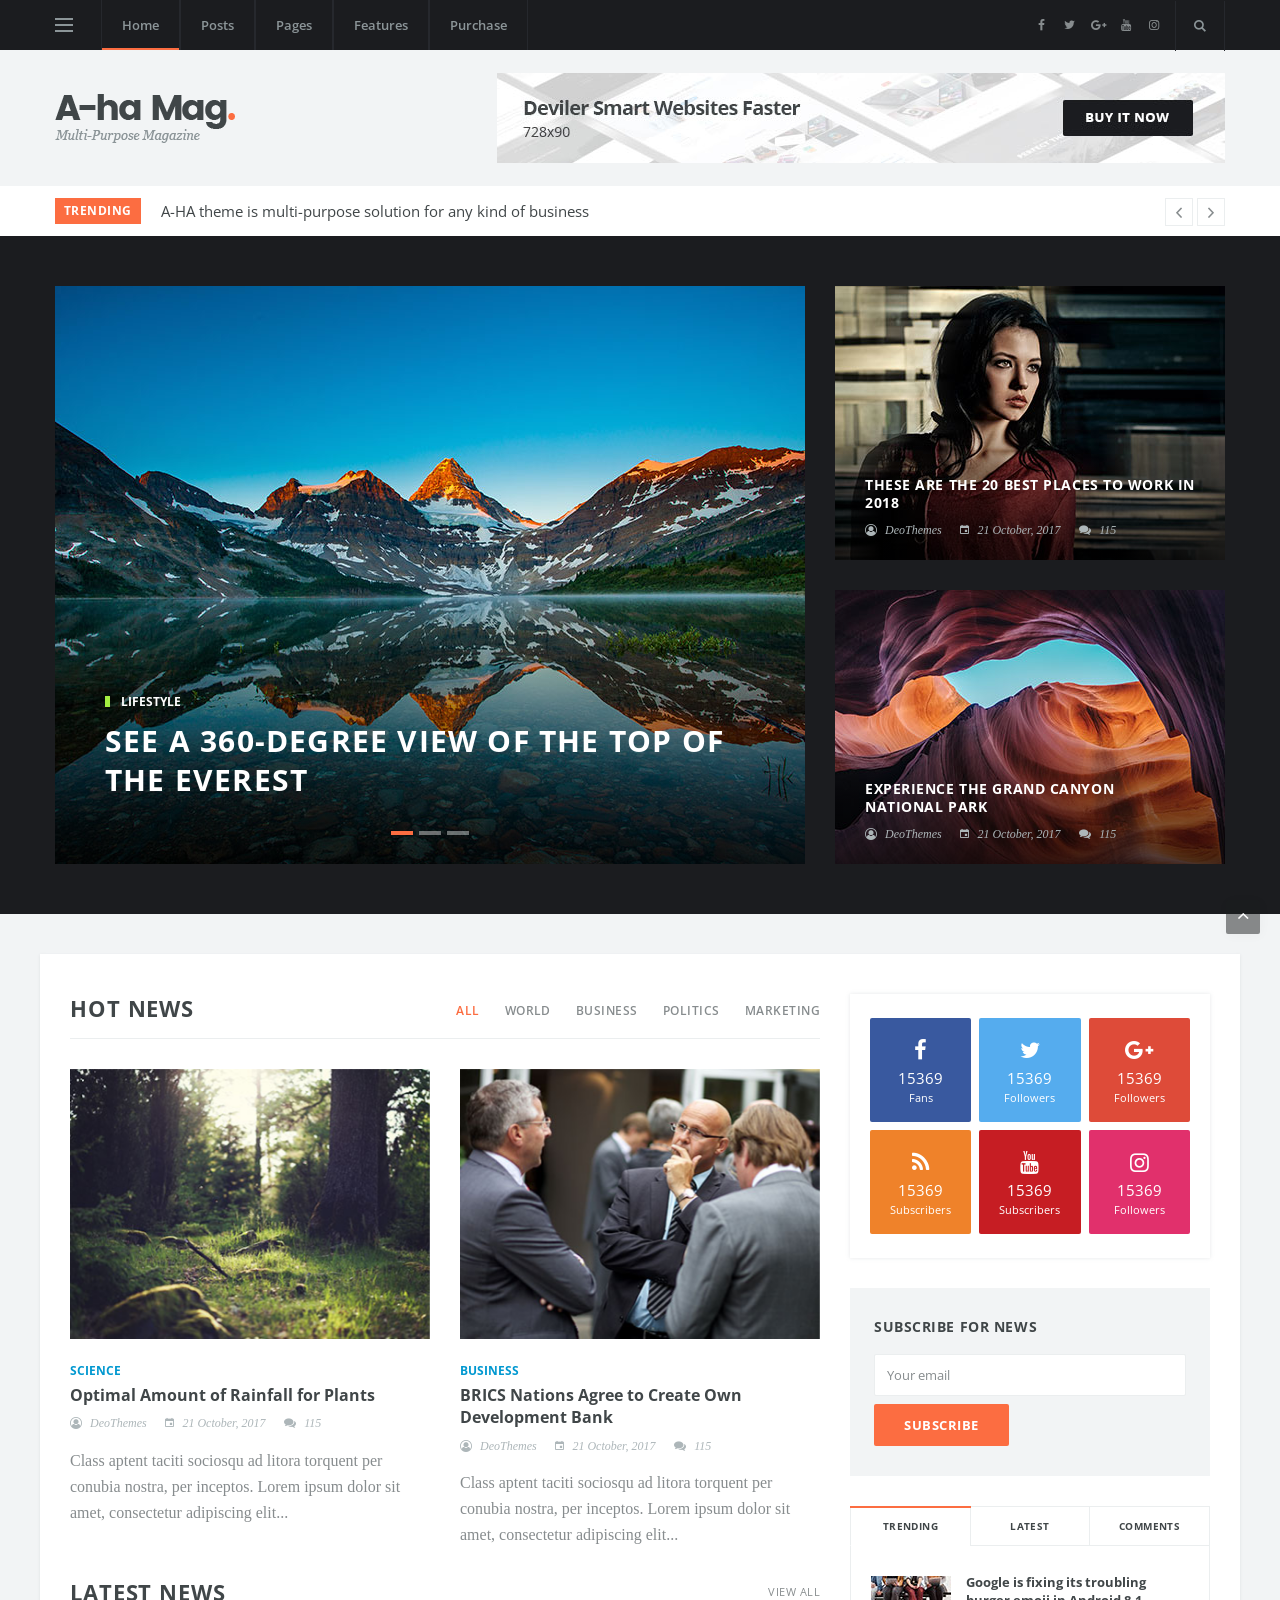
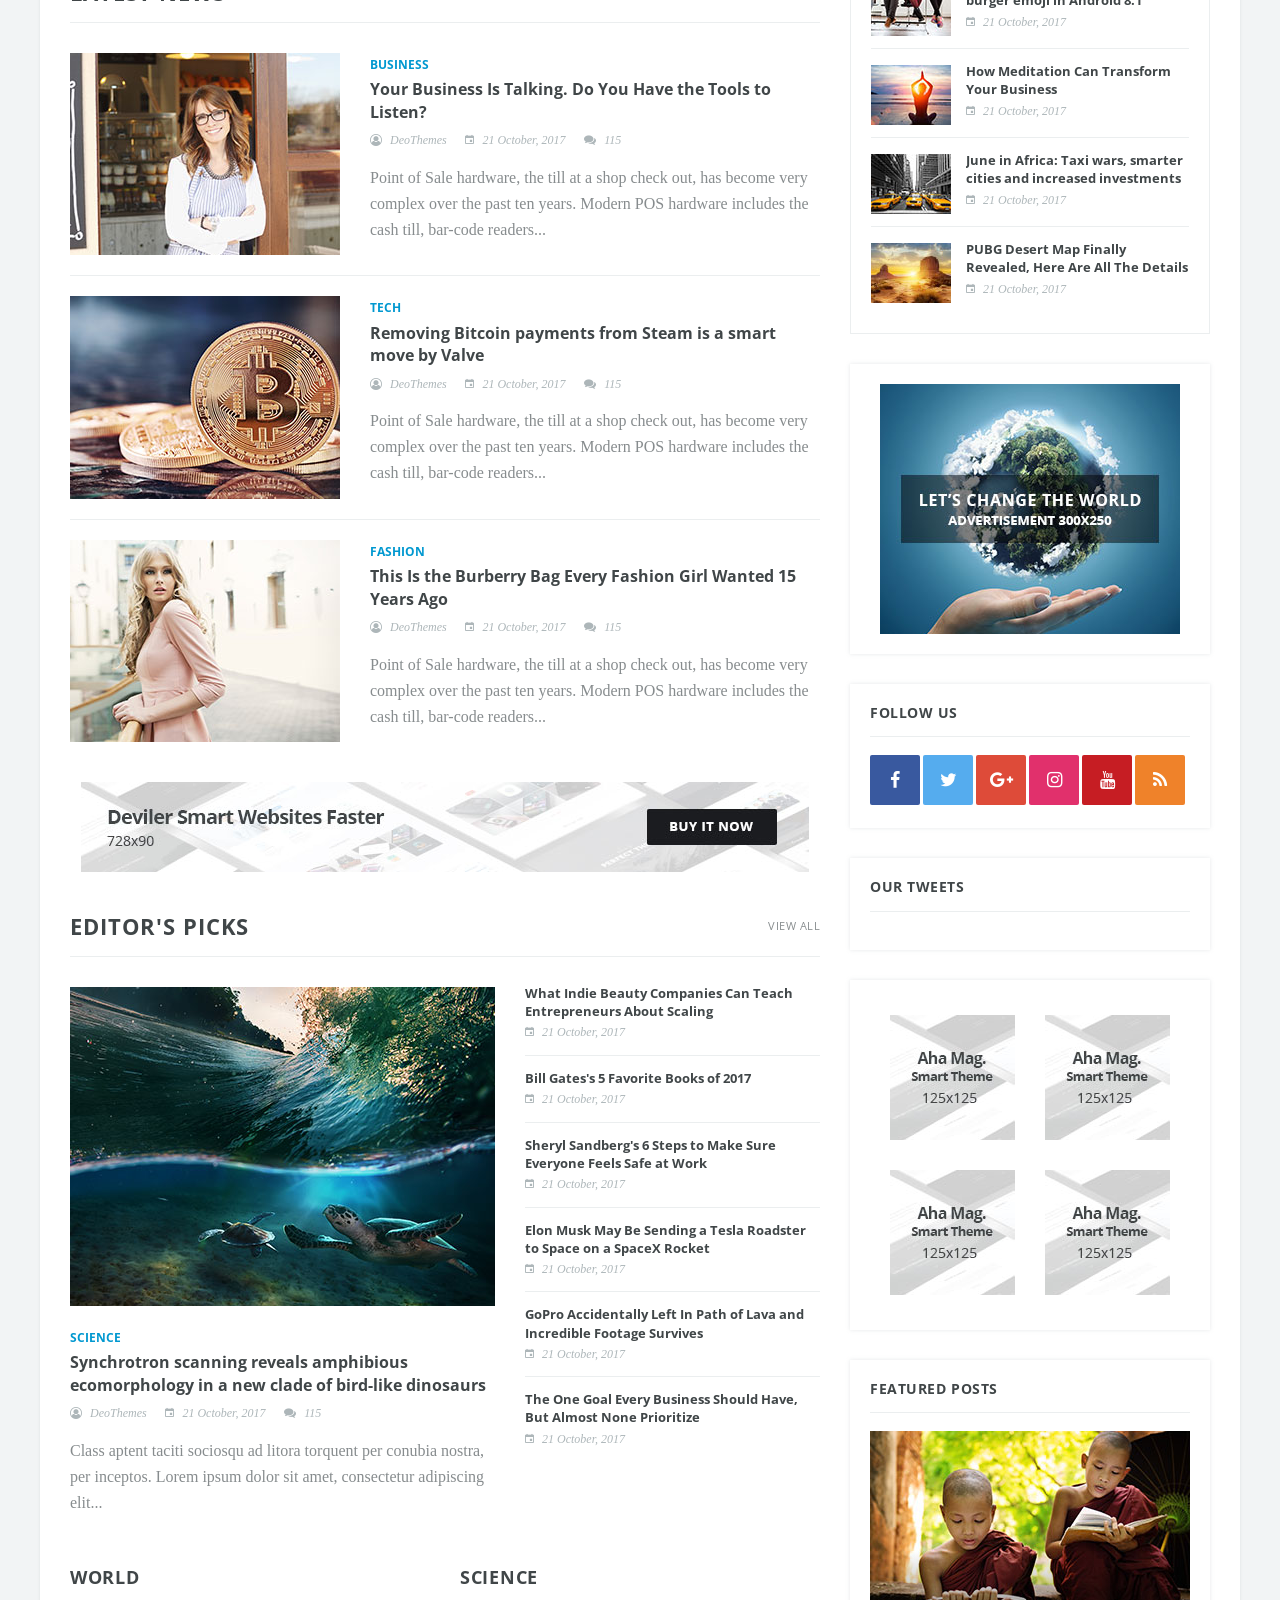
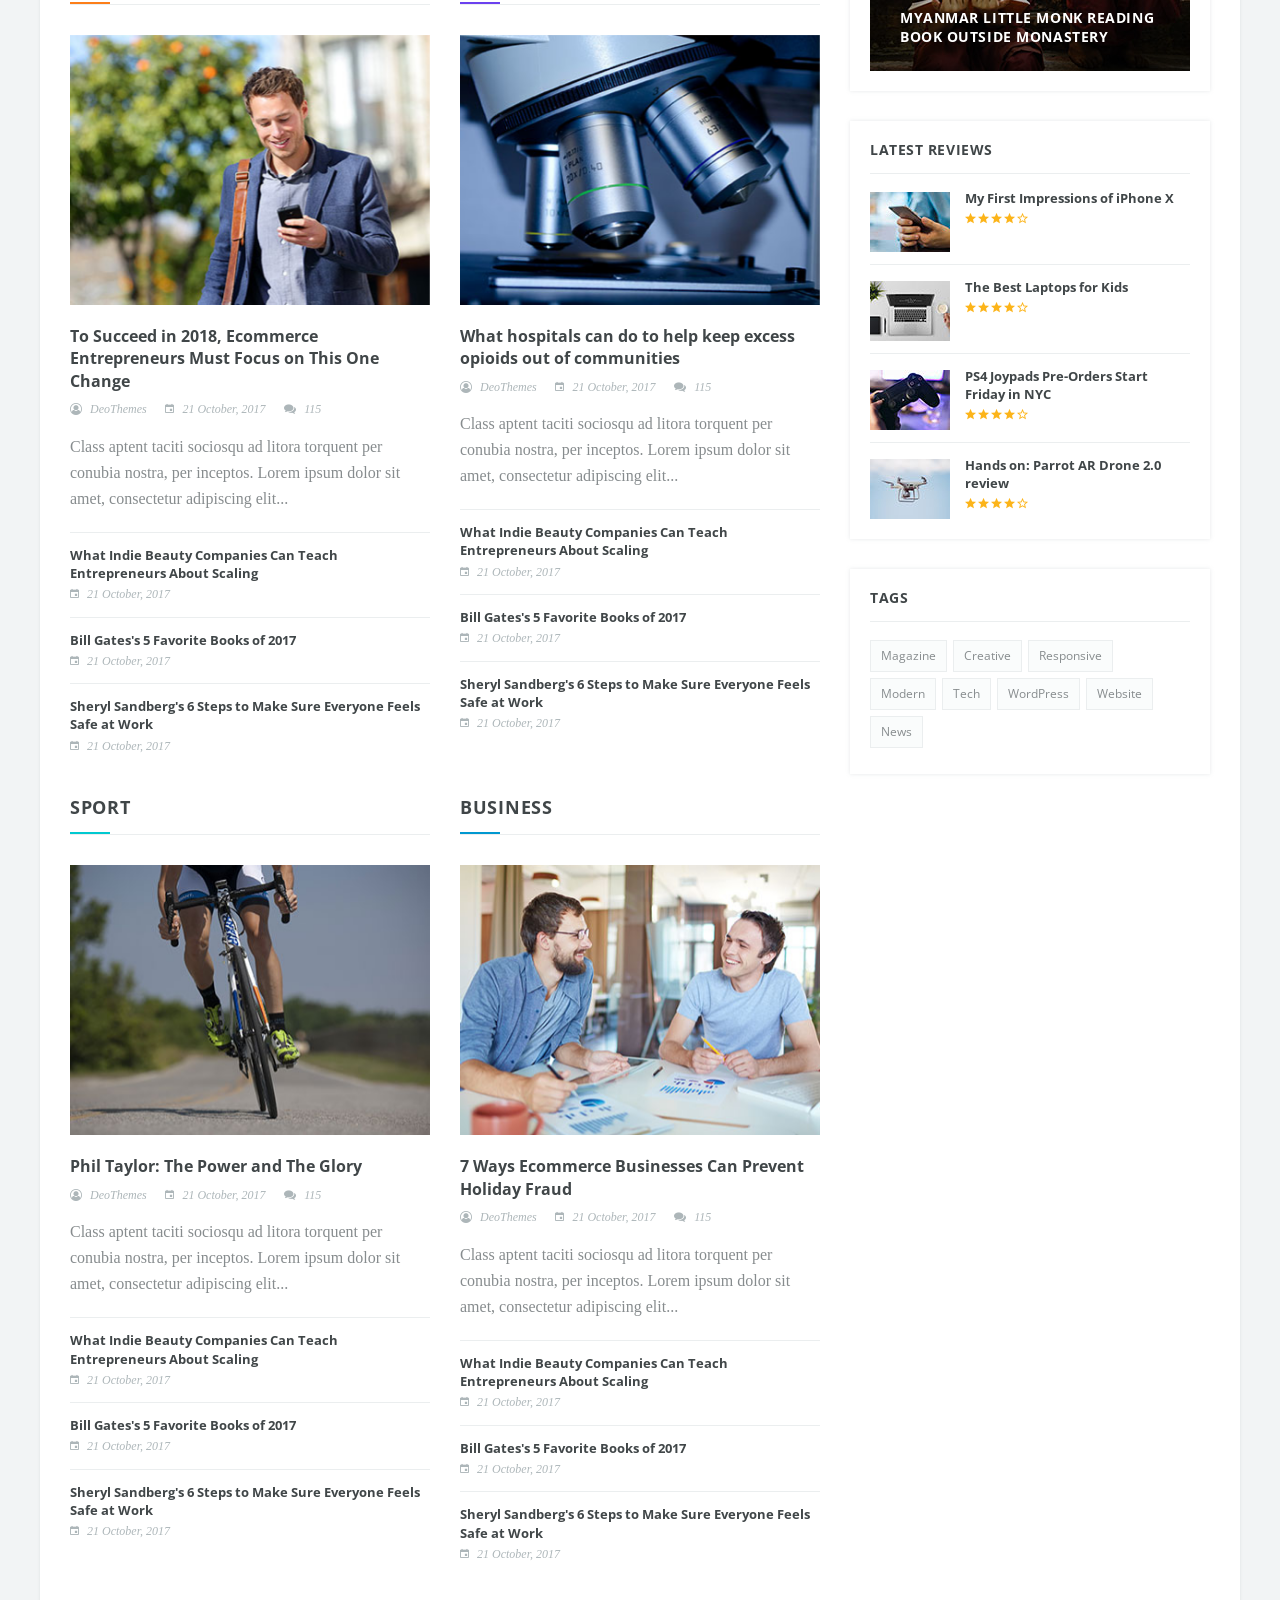
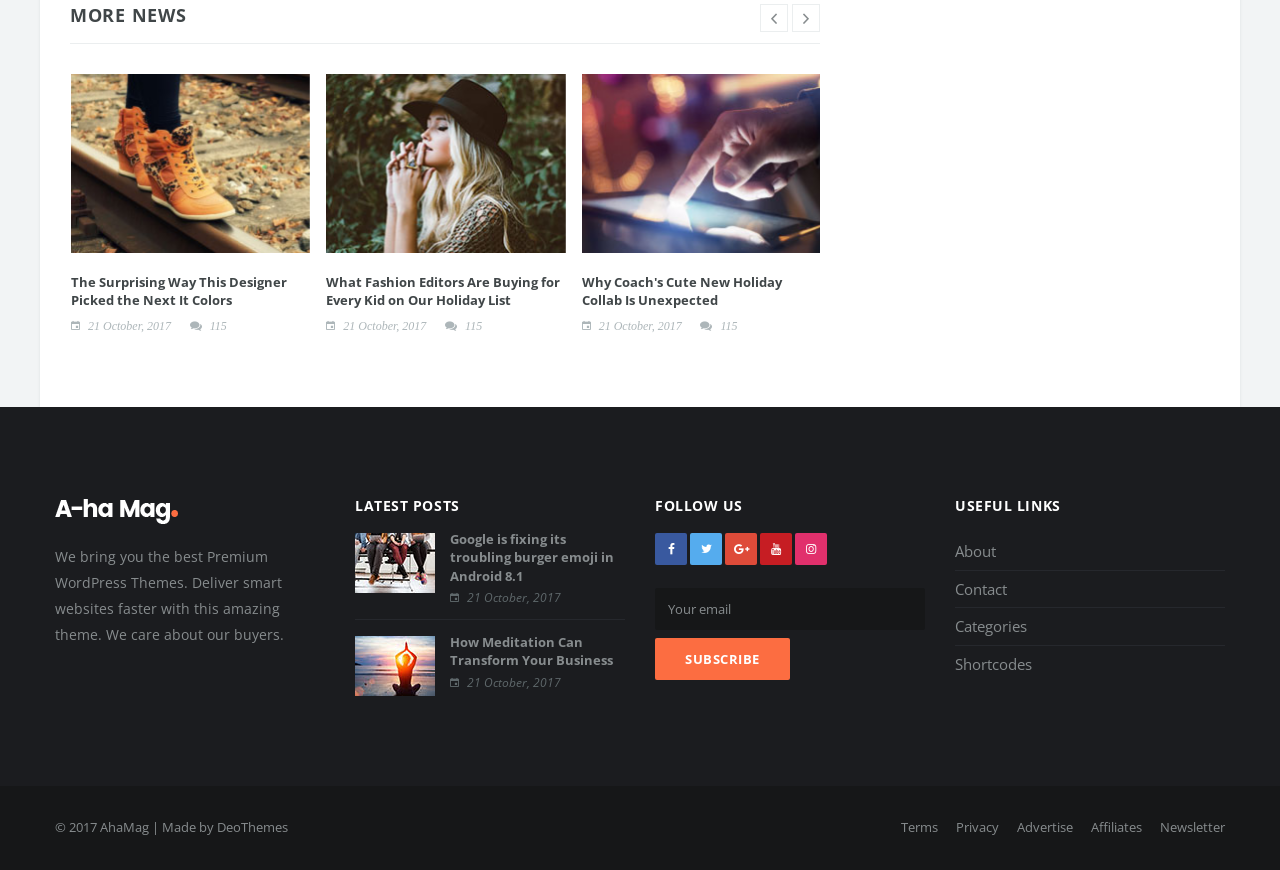
<file: html/index.html>
<!DOCTYPE html>
<html lang="en">
<head>
  <title>Aha Magazine | Home</title>

  <meta charset="utf-8">
  <!--[if IE]><meta http-equiv='X-UA-Compatible' content='IE=edge,chrome=1'><![endif]-->
  <meta name="viewport" content="width=device-width, initial-scale=1, shrink-to-fit=no" />
  <meta name="description" content="">

  <!-- Google Fonts -->
  <link href='https://fonts.googleapis.com/css?family=Open+Sans:400,600,700' rel='stylesheet'>

  <!-- Css -->
  <link rel="stylesheet" href="css/bootstrap.min.css" />
  <link rel="stylesheet" href="css/font-icons.css" />
  <link rel="stylesheet" href="css/style.css" />

  <!-- Favicons -->
  <link rel="shortcut icon" href="img/favicon.ico">
  <link rel="apple-touch-icon" href="img/apple-touch-icon.png">
  <link rel="apple-touch-icon" sizes="72x72" href="img/apple-touch-icon-72x72.png">
  <link rel="apple-touch-icon" sizes="114x114" href="img/apple-touch-icon-114x114.png">

  <!-- Lazyload -->
  <script src="js/lazysizes.min.js"></script>

</head>

<body class="bg-light">

  <!-- Preloader -->
  <div class="loader-mask">
    <div class="loader">
      <div></div>
    </div>
  </div>

  <!-- Bg Overlay -->
  <div class="content-overlay"></div>

  <!-- Sidenav -->    
  <header class="sidenav" id="sidenav">

    <!-- close -->
    <div class="sidenav__close">
      <button class="sidenav__close-button" id="sidenav__close-button" aria-label="close sidenav">
        <i class="ui-close sidenav__close-icon"></i>
      </button>
    </div>
    
    <!-- Nav -->
    <nav class="sidenav__menu-container">
      <ul class="sidenav__menu" role="menubar">
        <!-- Categories -->
        <li>
          <a href="#" class="sidenav__menu-link sidenav__menu-link-category sidenav__menu-link--orange">World</a>
        </li>
        <li>
          <a href="#" class="sidenav__menu-link sidenav__menu-link-category sidenav__menu-link--blue">Business</a>
        </li>
        <li>
          <a href="#" class="sidenav__menu-link sidenav__menu-link-category sidenav__menu-link--red">Politics</a>
        </li>
        <li>
          <a href="#" class="sidenav__menu-link sidenav__menu-link-category sidenav__menu-link--salad">Lifestyle</a>
        </li>
        <li>
          <a href="#" class="sidenav__menu-link sidenav__menu-link-category sidenav__menu-link--purple">Tech</a>
        </li>
        <li>
          <a href="#" class="sidenav__menu-link sidenav__menu-link-category sidenav__menu-link--yellow">Fashion</a>
        </li>
        <li>
          <a href="#" class="sidenav__menu-link sidenav__menu-link-category sidenav__menu-link--light-blue">Sport</a>
        </li>
        <li>
          <a href="#" class="sidenav__menu-link sidenav__menu-link-category sidenav__menu-link--violet">Science</a>
        </li>

        <li>
          <a href="#" class="sidenav__menu-link">Posts</a>
          <button class="sidenav__menu-toggle" aria-haspopup="true" aria-label="Open dropdown"><i class="ui-arrow-down"></i></button>
          <ul class="sidenav__menu-dropdown">
            <li><a href="single-post-gallery.html" class="sidenav__menu-link">Gallery Post</a></li>
            <li><a href="single-post.html" class="sidenav__menu-link">Video Post</a></li>
            <li><a href="single-post.html" class="sidenav__menu-link">Audio Post</a></li>
            <li><a href="single-post-quote.html" class="sidenav__menu-link">Quote Post</a></li>
          </ul>
        </li>

        <li>
          <a href="#" class="sidenav__menu-link">Pages</a>
          <button class="sidenav__menu-toggle" aria-haspopup="true" aria-label="Open dropdown"><i class="ui-arrow-down"></i></button>
          <ul class="sidenav__menu-dropdown">
            <li><a href="about.html" class="sidenav__menu-link">About</a></li>
            <li><a href="contact.html" class="sidenav__menu-link">Contact</a></li>
            <li><a href="search-results.html" class="sidenav__menu-link">Search Results</a></li>
            <li><a href="categories.html" class="sidenav__menu-link">Categories</a></li>
            <li><a href="shortcodes.html" class="sidenav__menu-link">Shortcodes</a></li>
            <li><a href="lazyload.html" class="sidenav__menu-link">Lazyload</a></li>
            <li><a href="404.html" class="sidenav__menu-link">404</a></li>
          </ul>
        </li>

        <li>
          <a href="about.html" class="sidenav__menu-link">About</a>
        </li>

        <li>
          <a href="contact.html" class="sidenav__menu-link">Contact</a>
        </li>

        <li>
          <a href="#" class="sidenav__menu-link">Advertise</a>
        </li>
      </ul>
    </nav>

    <div class="socials sidenav__socials"> 
      <a class="social social-facebook" href="#" target="_blank" aria-label="facebook">
        <i class="ui-facebook"></i>
      </a>
      <a class="social social-twitter" href="#" target="_blank" aria-label="twitter">
        <i class="ui-twitter"></i>
      </a>
      <a class="social social-google-plus" href="#" target="_blank" aria-label="google">
        <i class="ui-google"></i>
      </a>
      <a class="social social-youtube" href="#" target="_blank" aria-label="youtube">
        <i class="ui-youtube"></i>
      </a>
      <a class="social social-instagram" href="#" target="_blank" aria-label="instagram">
        <i class="ui-instagram"></i>
      </a>
    </div>
  </header> <!-- end sidenav -->

  <main class="main oh" id="main">

    <!-- Navigation -->
    <header class="nav">

      <div class="nav__holder nav--sticky">
        <div class="container relative">
          <div class="flex-parent">

            <!-- Side Menu Button -->
            <button class="nav-icon-toggle" id="nav-icon-toggle" aria-label="Open side menu">
              <span class="nav-icon-toggle__box">
                <span class="nav-icon-toggle__inner"></span>
              </span>
            </button> <!-- end Side menu button -->

            <!-- Mobile logo -->
            <a href="index.html" class="logo logo--mobile d-lg-none">
              <img class="logo__img" src="img/logo_mobile.png" srcset="img/logo_mobile.png 1x, img/logo_mobile@2x.png 2x" alt="logo">
            </a>

            <!-- Nav-wrap -->
            <nav class="flex-child nav__wrap d-none d-lg-block">              
              <ul class="nav__menu">

                <li class="active">
                  <a href="index.html">Home</a>
                </li>

                <li class="nav__dropdown">
                  <a href="#">Posts</a>
                  <ul class="nav__dropdown-menu">
                    <li><a href="single-post-gallery.html">Gallery Post</a></li>
                    <li><a href="single-post.html">Video Post</a></li>
                    <li><a href="single-post.html">Audio Post</a></li>
                    <li><a href="single-post-quote.html">Quote Post</a></li>
                  </ul>
                </li>

                <li class="nav__dropdown">
                  <a href="#">Pages</a>
                  <ul class="nav__dropdown-menu">
                    <li><a href="about.html">About</a></li>
                    <li><a href="contact.html">Contact</a></li>
                    <li><a href="search-results.html">Search Results</a></li>
                    <li><a href="categories.html">Categories</a></li>
                    <li><a href="404.html">404</a></li>
                  </ul>
                </li>

                <li class="nav__dropdown">
                  <a href="#">Features</a>
                  <ul class="nav__dropdown-menu">
                    <li><a href="lazyload.html">Lazy Load</a></li>
                    <li><a href="shortcodes.html">Shortcodes</a></li>
                  </ul>
                </li>

                <li>
                  <a href="#">Purchase</a>
                </li>


              </ul> <!-- end menu -->
            </nav> <!-- end nav-wrap -->

            <!-- Nav Right -->
            <div class="nav__right nav--align-right d-lg-flex">

              <!-- Socials -->
              <div class="nav__right-item socials nav__socials d-none d-lg-flex"> 
                <a class="social social-facebook social--nobase" href="#" target="_blank" aria-label="facebook">
                  <i class="ui-facebook"></i>
                </a>
                <a class="social social-twitter social--nobase" href="#" target="_blank" aria-label="twitter">
                  <i class="ui-twitter"></i>
                </a>
                <a class="social social-google social--nobase" href="#" target="_blank" aria-label="google">
                  <i class="ui-google"></i>
                </a>
                <a class="social social-youtube social--nobase" href="#" target="_blank" aria-label="youtube">
                  <i class="ui-youtube"></i>
                </a>
                <a class="social social-instagram social--nobase" href="#" target="_blank" aria-label="instagram">
                  <i class="ui-instagram"></i>
                </a>
              </div>

              <!-- Search -->
              <div class="nav__right-item nav__search">
                <a href="#" class="nav__search-trigger" id="nav__search-trigger">
                  <i class="ui-search nav__search-trigger-icon"></i>
                </a>
                <div class="nav__search-box" id="nav__search-box">
                  <form class="nav__search-form">
                    <input type="text" placeholder="Search an article" class="nav__search-input">
                    <button type="submit" class="search-button btn btn-lg btn-color btn-button">
                      <i class="ui-search nav__search-icon"></i>
                    </button>
                  </form>
                </div>
                
              </div>

            </div> <!-- end nav right -->  
        
          </div> <!-- end flex-parent -->
        </div> <!-- end container -->

      </div>
    </header> <!-- end navigation -->
  
    <!-- Header -->
    <div class="header">
      <div class="container">
        <div class="flex-parent align-items-center">
          
          <!-- Logo -->
          <a href="index.html" class="logo d-none d-lg-block">
            <img class="logo__img" src="img/logo.png" srcset="img/logo.png 1x, img/logo@2x.png 2x" alt="logo">
          </a>

          <!-- Ad Banner 728 -->
          <div class="text-center">
            <a href="#">
              <img src="img/blog/placeholder_leaderboard.jpg" alt="">
            </a>
          </div>

        </div>
      </div>
    </div> <!-- end header -->

    <!-- Trending Now -->
    <div class="trending-now">
      <div class="container relative">
        <span class="trending-now__label">Trending</span>
        <ul class="newsticker">
          <li class="newsticker__item"><a href="single-post.html" class="newsticker__item-url">A-HA theme is multi-purpose solution for any kind of business</a></li>
          <li class="newsticker__item"><a href="single-post-1.html" class="newsticker__item-url">Satelite cost tens of millions or even hundreds of millions of dollars to build</a></li>
          <li class="newsticker__item"><a href="single-post-3.html" class="newsticker__item-url">8 Hidden Costs of Starting and Running a Business</a></li>          
        </ul>
        <div class="newsticker-buttons">
          <button class="newsticker-button newsticker-button--prev" id="newsticker-button--prev" aria-label="next article"><i class="ui-arrow-left"></i></button>
          <button class="newsticker-button newsticker-button--next" id="newsticker-button--next" aria-label="previous article"><i class="ui-arrow-right"></i></button>
        </div>        
      </div>
    </div>    

    <!-- Featured Posts Grid -->      
    <section class="featured-posts-grid bg-dark">
      <div class="container clearfix">
        
        <!-- Large post slider -->
        <div class="featured-posts-grid__item featured-posts-grid__item--lg">
          <div id="owl-hero-grid" class="owl-carousel owl-theme owl-carousel--dots-inside">

            <article class="entry featured-posts-grid__entry">
              <div class="thumb-bg-holder owl-lazy" data-src="img/blog/featured_grid_slide_1.jpg">
                <img src="img/blog/featured_grid_slide_1.jpg" alt="" class="d-none">
                <a href="single-post.html" class="thumb-url"></a>
                <div class="bottom-gradient"></div>
              </div>

              <div class="thumb-text-holder">
                <a href="single-post.html" class="entry__meta-category entry__meta-category-color entry__meta-category-color--salad">Lifestyle</a>   
                <h2 class="thumb-entry-title">
                  <a href="single-post.html">See a 360-Degree View of the Top of the Everest</a>
                </h2>
              </div>
            </article>

            <article class="entry featured-posts-grid__entry">
              <div class="thumb-bg-holder owl-lazy" data-src="img/blog/featured_grid_slide_2.jpg">
                <img src="img/blog/featured_grid_slide_2.jpg" alt="" class="d-none">
                <a href="single-post.html" class="thumb-url"></a>
                <div class="bottom-gradient"></div>
              </div>

              <div class="thumb-text-holder">
                <a href="single-post.html" class="entry__meta-category entry__meta-category-color entry__meta-category-color--blue">Business</a>   
                <h2 class="thumb-entry-title">
                  <a href="single-post.html">BRICS Nations Agree to Create Own Development Bank</a>
                </h2>
              </div>
            </article>

            <article class="entry featured-posts-grid__entry">
              <div class="thumb-bg-holder owl-lazy" data-src="img/blog/featured_grid_slide_3.jpg">
                <img src="img/blog/featured_grid_slide_3.jpg" alt="" class="d-none">
                <a href="single-post.html" class="thumb-url"></a>
                <div class="bottom-gradient"></div>
              </div>

              <div class="thumb-text-holder">
                <a href="single-post.html" class="entry__meta-category entry__meta-category-color entry__meta-category-color--purple">Tech</a>   
                <h2 class="thumb-entry-title">
                  <a href="single-post.html">Tesla's Giant Battery Farm Is Now Live in South Australia</a>
                </h2>
              </div>
            </article>

          </div> <!-- end owl slider -->
        </div> <!-- end large post slider -->
        

        <div class="featured-posts-grid__item featured-posts-grid__item--sm">        
          <article class="entry featured-posts-grid__entry">
            <div class="thumb-bg-holder" style="background-image: url(img/blog/featured_grid_2.jpg);">
              <a href="single-post.html" class="thumb-url"></a>
              <div class="bottom-gradient"></div>
            </div>

            <div class="thumb-text-holder">  
              <h2 class="thumb-entry-title thumb-entry-title--sm">
                <a href="single-post.html">These Are the 20 Best Places to Work in 2018</a>
              </h2>
              <ul class="entry__meta">
                <li class="entry__meta-author">
                  <i class="ui-author"></i>
                  <a href="#">DeoThemes</a>
                </li>
                <li class="entry__meta-date">
                  <i class="ui-date"></i>
                  21 October, 2017
                </li>
                <li class="entry__meta-comments">
                  <i class="ui-comments"></i>
                  <a href="#">115</a>
                </li>               
              </ul>
            </div>
          </article>
        </div>

        <div class="featured-posts-grid__item featured-posts-grid__item--sm">        
          <article class="entry featured-posts-grid__entry">
            <div class="thumb-bg-holder" style="background-image: url(img/blog/featured_grid_3.jpg);">
              <a href="single-post.html" class="thumb-url"></a>
              <div class="bottom-gradient"></div>
            </div>

            <div class="thumb-text-holder">  
              <h2 class="thumb-entry-title thumb-entry-title--sm">
                <a href="single-post.html">Experience the Grand Canyon National Park</a>
              </h2>
              <ul class="entry__meta">
                <li class="entry__meta-author">
                  <i class="ui-author"></i>
                  <a href="#">DeoThemes</a>
                </li>
                <li class="entry__meta-date">
                  <i class="ui-date"></i>
                  21 October, 2017
                </li>
                <li class="entry__meta-comments">
                  <i class="ui-comments"></i>
                  <a href="#">115</a>
                </li>               
              </ul>
            </div>
          </article>
        </div>

      </div>
    </section> <!-- end featured posts grid -->

    <div class="main-container container mt-40" id="main-container">         

      <!-- Content -->
      <div class="row">

        <!-- Posts -->
        <div class="col-lg-8 blog__content mb-30">
          
          <!-- Hot News -->
          <section class="section tab-post mb-10">
            <div class="title-wrap">
              <h3 class="section-title">Hot News</h3>

              <div class="tabs tab-post__tabs"> 
                <ul class="tabs__list">
                  <li class="tabs__item tabs__item--active">
                    <a href="#tab-all" class="tabs__trigger">All</a>
                  </li>
                  <li class="tabs__item">
                    <a href="#tab-world" class="tabs__trigger">World</a>
                  </li>
                  <li class="tabs__item">
                    <a href="#tab-business" class="tabs__trigger">Business</a>
                  </li>
                  <li class="tabs__item">
                    <a href="#tab-politics" class="tabs__trigger">Politics</a>
                  </li>
                  <li class="tabs__item">
                    <a href="#tab-marketing" class="tabs__trigger">Marketing</a>
                  </li>
                </ul> <!-- end tabs -->
              </div>
            </div>

            <!-- tab content -->
            <div class="tabs__content tabs__content-trigger tab-post__tabs-content">
              
              <div class="tabs__content-pane tabs__content-pane--active" id="tab-all">
                <div class="row">
                  <div class="col-md-6">
                    <article class="entry">
                      <div class="entry__img-holder">
                        <a href="single-post.html">
                          <div class="thumb-container thumb-75">
                            <img data-src="img/blog/grid_post_img_1.jpg" src="img/empty.png" class="entry__img lazyload" alt="" />
                          </div>
                        </a>
                      </div>

                      <div class="entry__body">
                        <div class="entry__header">
                          <a href="#" class="entry__meta-category">science</a>
                          <h2 class="entry__title">
                            <a href="single-post.html">Optimal Amount of Rainfall for Plants</a>
                          </h2>
                          <ul class="entry__meta">
                            <li class="entry__meta-author">
                              <i class="ui-author"></i>
                              <a href="#">DeoThemes</a>
                            </li>
                            <li class="entry__meta-date">
                              <i class="ui-date"></i>
                              21 October, 2017
                            </li>
                            <li class="entry__meta-comments">
                              <i class="ui-comments"></i>
                              <a href="#">115</a>
                            </li>
                          </ul>
                        </div>
                        <div class="entry__excerpt">
                          <p>Class aptent taciti sociosqu ad litora torquent per conubia nostra, per inceptos. Lorem ipsum dolor sit amet, consectetur adipiscing elit...</p>
                        </div>
                      </div>
                    </article>
                  </div>
                  <div class="col-md-6">
                    <article class="entry">
                      <div class="entry__img-holder">
                        <a href="single-post.html">
                          <div class="thumb-container thumb-75">
                            <img data-src="img/blog/grid_post_img_2.jpg" src="img/empty.png" class="entry__img lazyload" alt="" />
                          </div>
                        </a>
                      </div>

                      <div class="entry__body">
                        <div class="entry__header">
                          <a href="#" class="entry__meta-category">business</a>
                          <h2 class="entry__title">
                            <a href="single-post.html">BRICS Nations Agree to Create Own Development Bank</a>
                          </h2>
                          <ul class="entry__meta">
                            <li class="entry__meta-author">
                              <i class="ui-author"></i>
                              <a href="#">DeoThemes</a>
                            </li>
                            <li class="entry__meta-date">
                              <i class="ui-date"></i>
                              21 October, 2017
                            </li>
                            <li class="entry__meta-comments">
                              <i class="ui-comments"></i>
                              <a href="#">115</a>
                            </li>
                          </ul>
                        </div>
                        <div class="entry__excerpt">
                          <p>Class aptent taciti sociosqu ad litora torquent per conubia nostra, per inceptos. Lorem ipsum dolor sit amet, consectetur adipiscing elit...</p>
                        </div>
                      </div>
                    </article>
                  </div>
                </div>
              </div> <!-- end pane 1 -->
              <div class="tabs__content-pane" id="tab-world">
                <div class="row">
                  <div class="col-md-6">
                    <article class="entry">
                      <div class="entry__img-holder">
                        <a href="single-post.html">
                          <div class="thumb-container thumb-75">
                            <img data-src="img/blog/grid_post_img_1.jpg" src="img/empty.png" class="entry__img lazyload" alt="" />
                          </div>
                        </a>
                      </div>

                      <div class="entry__body">
                        <div class="entry__header">
                          <a href="#" class="entry__meta-category">science</a>
                          <h2 class="entry__title">
                            <a href="single-post.html">Optimal Amount of Rainfall for Plants</a>
                          </h2>
                          <ul class="entry__meta">
                            <li class="entry__meta-author">
                              <i class="ui-author"></i>
                              <a href="#">DeoThemes</a>
                            </li>
                            <li class="entry__meta-date">
                              <i class="ui-date"></i>
                              21 October, 2017
                            </li>
                            <li class="entry__meta-comments">
                              <i class="ui-comments"></i>
                              <a href="#">115</a>
                            </li>
                          </ul>
                        </div>
                        <div class="entry__excerpt">
                          <p>Class aptent taciti sociosqu ad litora torquent per conubia nostra, per inceptos. Lorem ipsum dolor sit amet, consectetur adipiscing elit...</p>
                        </div>
                      </div>
                    </article>
                  </div>
                  <div class="col-md-6">
                    <article class="entry">
                      <div class="entry__img-holder">
                        <a href="single-post.html">
                          <div class="thumb-container thumb-75">
                            <img data-src="img/blog/grid_post_img_2.jpg" src="img/empty.png" class="entry__img lazyload" alt="" />
                          </div>
                        </a>
                      </div>

                      <div class="entry__body">
                        <div class="entry__header">
                          <a href="#" class="entry__meta-category">business</a>
                          <h2 class="entry__title">
                            <a href="single-post.html">BRICS Nations Agree to Create Own Development Bank</a>
                          </h2>
                          <ul class="entry__meta">
                            <li class="entry__meta-author">
                              <i class="ui-author"></i>
                              <a href="#">DeoThemes</a>
                            </li>
                            <li class="entry__meta-date">
                              <i class="ui-date"></i>
                              21 October, 2017
                            </li>
                            <li class="entry__meta-comments">
                              <i class="ui-comments"></i>
                              <a href="#">115</a>
                            </li>
                          </ul>
                        </div>
                        <div class="entry__excerpt">
                          <p>Class aptent taciti sociosqu ad litora torquent per conubia nostra, per inceptos. Lorem ipsum dolor sit amet, consectetur adipiscing elit...</p>
                        </div>
                      </div>
                    </article>
                  </div>
                </div>
              </div> <!-- end pane 2 -->
              <div class="tabs__content-pane" id="tab-business">
                <div class="row">
                  <div class="col-md-6">
                    <article class="entry">
                      <div class="entry__img-holder">
                        <a href="single-post.html">
                          <div class="thumb-container thumb-75">
                            <img data-src="img/blog/grid_post_img_1.jpg" src="img/empty.png" class="entry__img lazyload" alt="" />
                          </div>
                        </a>
                      </div>

                      <div class="entry__body">
                        <div class="entry__header">
                          <a href="#" class="entry__meta-category">science</a>
                          <h2 class="entry__title">
                            <a href="single-post.html">Optimal Amount of Rainfall for Plants</a>
                          </h2>
                          <ul class="entry__meta">
                            <li class="entry__meta-author">
                              <i class="ui-author"></i>
                              <a href="#">DeoThemes</a>
                            </li>
                            <li class="entry__meta-date">
                              <i class="ui-date"></i>
                              21 October, 2017
                            </li>
                            <li class="entry__meta-comments">
                              <i class="ui-comments"></i>
                              <a href="#">115</a>
                            </li>
                          </ul>
                        </div>
                        <div class="entry__excerpt">
                          <p>Class aptent taciti sociosqu ad litora torquent per conubia nostra, per inceptos. Lorem ipsum dolor sit amet, consectetur adipiscing elit...</p>
                        </div>
                      </div>
                    </article>
                  </div>
                  <div class="col-md-6">
                    <article class="entry">
                      <div class="entry__img-holder">
                        <a href="single-post.html">
                          <div class="thumb-container thumb-75">
                            <img data-src="img/blog/grid_post_img_2.jpg" src="img/empty.png" class="entry__img lazyload" alt="" />
                          </div>
                        </a>
                      </div>

                      <div class="entry__body">
                        <div class="entry__header">
                          <a href="#" class="entry__meta-category">business</a>
                          <h2 class="entry__title">
                            <a href="single-post.html">BRICS Nations Agree to Create Own Development Bank</a>
                          </h2>
                          <ul class="entry__meta">
                            <li class="entry__meta-author">
                              <i class="ui-author"></i>
                              <a href="#">DeoThemes</a>
                            </li>
                            <li class="entry__meta-date">
                              <i class="ui-date"></i>
                              21 October, 2017
                            </li>
                            <li class="entry__meta-comments">
                              <i class="ui-comments"></i>
                              <a href="#">115</a>
                            </li>
                          </ul>
                        </div>
                        <div class="entry__excerpt">
                          <p>Class aptent taciti sociosqu ad litora torquent per conubia nostra, per inceptos. Lorem ipsum dolor sit amet, consectetur adipiscing elit...</p>
                        </div>
                      </div>
                    </article>
                  </div>
                </div>
              </div> <!-- end pane 3 -->
              <div class="tabs__content-pane" id="tab-politics">
                <div class="row">
                  <div class="col-md-6">
                    <article class="entry">
                      <div class="entry__img-holder">
                        <a href="single-post.html">
                          <div class="thumb-container thumb-75">
                            <img data-src="img/blog/grid_post_img_1.jpg" src="img/empty.png" class="entry__img lazyload" alt="" />
                          </div>
                        </a>
                      </div>

                      <div class="entry__body">
                        <div class="entry__header">
                          <a href="#" class="entry__meta-category">science</a>
                          <h2 class="entry__title">
                            <a href="single-post.html">Optimal Amount of Rainfall for Plants</a>
                          </h2>
                          <ul class="entry__meta">
                            <li class="entry__meta-author">
                              <i class="ui-author"></i>
                              <a href="#">DeoThemes</a>
                            </li>
                            <li class="entry__meta-date">
                              <i class="ui-date"></i>
                              21 October, 2017
                            </li>
                            <li class="entry__meta-comments">
                              <i class="ui-comments"></i>
                              <a href="#">115</a>
                            </li>
                          </ul>
                        </div>
                        <div class="entry__excerpt">
                          <p>Class aptent taciti sociosqu ad litora torquent per conubia nostra, per inceptos. Lorem ipsum dolor sit amet, consectetur adipiscing elit...</p>
                        </div>
                      </div>
                    </article>
                  </div>
                  <div class="col-md-6">
                    <article class="entry">
                      <div class="entry__img-holder">
                        <a href="single-post.html">
                          <div class="thumb-container thumb-75">
                            <img data-src="img/blog/grid_post_img_2.jpg" src="img/empty.png" class="entry__img lazyload" alt="" />
                          </div>
                        </a>
                      </div>

                      <div class="entry__body">
                        <div class="entry__header">
                          <a href="#" class="entry__meta-category">business</a>
                          <h2 class="entry__title">
                            <a href="single-post.html">BRICS Nations Agree to Create Own Development Bank</a>
                          </h2>
                          <ul class="entry__meta">
                            <li class="entry__meta-author">
                              <i class="ui-author"></i>
                              <a href="#">DeoThemes</a>
                            </li>
                            <li class="entry__meta-date">
                              <i class="ui-date"></i>
                              21 October, 2017
                            </li>
                            <li class="entry__meta-comments">
                              <i class="ui-comments"></i>
                              <a href="#">115</a>
                            </li>
                          </ul>
                        </div>
                        <div class="entry__excerpt">
                          <p>Class aptent taciti sociosqu ad litora torquent per conubia nostra, per inceptos. Lorem ipsum dolor sit amet, consectetur adipiscing elit...</p>
                        </div>
                      </div>
                    </article>
                  </div>
                </div>
              </div> <!-- end pane 4 -->
              <div class="tabs__content-pane" id="tab-marketing">
                <div class="row">
                  <div class="col-md-6">
                    <article class="entry">
                      <div class="entry__img-holder">
                        <a href="single-post.html">
                          <div class="thumb-container thumb-75">
                            <img data-src="img/blog/grid_post_img_1.jpg" src="img/empty.png" class="entry__img lazyload" alt="" />
                          </div>
                        </a>
                      </div>

                      <div class="entry__body">
                        <div class="entry__header">
                          <a href="#" class="entry__meta-category">science</a>
                          <h2 class="entry__title">
                            <a href="single-post.html">Optimal Amount of Rainfall for Plants</a>
                          </h2>
                          <ul class="entry__meta">
                            <li class="entry__meta-author">
                              <i class="ui-author"></i>
                              <a href="#">DeoThemes</a>
                            </li>
                            <li class="entry__meta-date">
                              <i class="ui-date"></i>
                              21 October, 2017
                            </li>
                            <li class="entry__meta-comments">
                              <i class="ui-comments"></i>
                              <a href="#">115</a>
                            </li>
                          </ul>
                        </div>
                        <div class="entry__excerpt">
                          <p>Class aptent taciti sociosqu ad litora torquent per conubia nostra, per inceptos. Lorem ipsum dolor sit amet, consectetur adipiscing elit...</p>
                        </div>
                      </div>
                    </article>
                  </div>
                  <div class="col-md-6">
                    <article class="entry">
                      <div class="entry__img-holder">
                        <a href="single-post.html">
                          <div class="thumb-container thumb-75">
                            <img data-src="img/blog/grid_post_img_2.jpg" src="img/empty.png" class="entry__img lazyload" alt="" />
                          </div>
                        </a>
                      </div>

                      <div class="entry__body">
                        <div class="entry__header">
                          <a href="#" class="entry__meta-category">business</a>
                          <h2 class="entry__title">
                            <a href="single-post.html">BRICS Nations Agree to Create Own Development Bank</a>
                          </h2>
                          <ul class="entry__meta">
                            <li class="entry__meta-author">
                              <i class="ui-author"></i>
                              <a href="#">DeoThemes</a>
                            </li>
                            <li class="entry__meta-date">
                              <i class="ui-date"></i>
                              21 October, 2017
                            </li>
                            <li class="entry__meta-comments">
                              <i class="ui-comments"></i>
                              <a href="#">115</a>
                            </li>
                          </ul>
                        </div>
                        <div class="entry__excerpt">
                          <p>Class aptent taciti sociosqu ad litora torquent per conubia nostra, per inceptos. Lorem ipsum dolor sit amet, consectetur adipiscing elit...</p>
                        </div>
                      </div>
                    </article>
                  </div>
                </div>
              </div> <!-- end pane 5 -->
            </div> <!-- end tab content -->            
          </section> <!-- end hot news -->

          <!-- Latest News -->
          <section class="section">
            <div class="title-wrap">
              <h3 class="section-title">Latest News</h3>
              <a href="#" class="all-posts-url">View All</a>
            </div>

            <article class="entry post-list">
              <div class="entry__img-holder post-list__img-holder">
                <a href="single-post.html">
                  <div class="thumb-container thumb-75">
                    <img data-src="img/blog/list_post_img_1.jpg" src="img/empty.png" class="entry__img lazyload" alt="">
                  </div>
                </a>
              </div>

              <div class="entry__body post-list__body">
                <div class="entry__header">
                  <a href="#" class="entry__meta-category">business</a>
                  <h2 class="entry__title">
                    <a href="single-post.html">Your Business Is Talking. Do You Have the Tools to Listen?</a>
                  </h2>
                  <ul class="entry__meta">
                    <li class="entry__meta-author">
                      <i class="ui-author"></i>
                      <a href="#">DeoThemes</a>
                    </li>
                    <li class="entry__meta-date">
                      <i class="ui-date"></i>
                      21 October, 2017
                    </li>
                    <li class="entry__meta-comments">
                      <i class="ui-comments"></i>
                      <a href="#">115</a>
                    </li>
                  </ul>
                </div>
                <div class="entry__excerpt">
                  <p>Point of Sale hardware, the till at a shop check out, has become very complex over the past ten years. Modern POS hardware includes the cash till, bar-code readers...</p>
                </div>
              </div>
            </article>

            <article class="entry post-list">
              <div class="entry__img-holder post-list__img-holder">
                <a href="single-post.html">
                  <div class="thumb-container thumb-75">
                    <img data-src="img/blog/list_post_img_2.jpg" src="img/empty.png" class="entry__img lazyload" alt="">
                  </div>
                </a>
              </div>

              <div class="entry__body post-list__body">
                <div class="entry__header">
                  <a href="#" class="entry__meta-category">tech</a>
                  <h2 class="entry__title">
                    <a href="single-post.html">Removing Bitcoin payments from Steam is a smart move by Valve</a>
                  </h2>
                  <ul class="entry__meta">
                    <li class="entry__meta-author">
                      <i class="ui-author"></i>
                      <a href="#">DeoThemes</a>
                    </li>
                    <li class="entry__meta-date">
                      <i class="ui-date"></i>
                      21 October, 2017
                    </li>
                    <li class="entry__meta-comments">
                      <i class="ui-comments"></i>
                      <a href="#">115</a>
                    </li>
                  </ul>
                </div>
                <div class="entry__excerpt">
                  <p>Point of Sale hardware, the till at a shop check out, has become very complex over the past ten years. Modern POS hardware includes the cash till, bar-code readers...</p>
                </div>
              </div>
            </article>

            <article class="entry post-list">
              <div class="entry__img-holder post-list__img-holder">
                <a href="single-post.html">
                  <div class="thumb-container thumb-75">
                    <img data-src="img/blog/list_post_img_3.jpg" src="img/empty.png" class="entry__img lazyload" alt="">
                  </div>
                </a>
              </div>

              <div class="entry__body post-list__body">
                <div class="entry__header">
                  <a href="#" class="entry__meta-category">fashion</a>
                  <h2 class="entry__title">
                    <a href="single-post.html">This Is the Burberry Bag Every Fashion Girl Wanted 15 Years Ago</a>
                  </h2>
                  <ul class="entry__meta">
                    <li class="entry__meta-author">
                      <i class="ui-author"></i>
                      <a href="#">DeoThemes</a>
                    </li>
                    <li class="entry__meta-date">
                      <i class="ui-date"></i>
                      21 October, 2017
                    </li>
                    <li class="entry__meta-comments">
                      <i class="ui-comments"></i>
                      <a href="#">115</a>
                    </li>
                  </ul>
                </div>
                <div class="entry__excerpt">
                  <p>Point of Sale hardware, the till at a shop check out, has become very complex over the past ten years. Modern POS hardware includes the cash till, bar-code readers...</p>
                </div>
              </div>
            </article>

          </section> <!-- end latest news -->

          <!-- Ad Banner 728 -->
          <div class="text-center pb-40">
            <a href="#">
              <img src="img/blog/placeholder_leaderboard.jpg" alt="">
            </a>
          </div>

          <!-- Editor's Picks -->
          <section class="section editors-picks mb-20">
            <div class="title-wrap">
              <h3 class="section-title">Editor's Picks</h3>
              <a href="#" class="all-posts-url">View All</a>
            </div>
            <div class="row">
              <div class="col-lg-7">
                <article class="entry">
                  <div class="entry__img-holder">
                    <a href="single-post.html">
                      <div class="thumb-container thumb-75">
                        <img data-src="img/blog/editors_post_img.jpg" src="img/empty.png" class="entry__img lazyload" alt="" />
                      </div>
                    </a>
                  </div>

                  <div class="entry__body">
                    <div class="entry__header">
                      <a href="#" class="entry__meta-category">science</a>
                      <h2 class="entry__title">
                        <a href="single-post.html">Synchrotron scanning reveals amphibious ecomorphology in a new clade of bird-like dinosaurs</a>
                      </h2>
                      <ul class="entry__meta">
                        <li class="entry__meta-author">
                          <i class="ui-author"></i>
                          <a href="#">DeoThemes</a>
                        </li>
                        <li class="entry__meta-date">
                          <i class="ui-date"></i>
                          21 October, 2017
                        </li>
                        <li class="entry__meta-comments">
                          <i class="ui-comments"></i>
                          <a href="#">115</a>
                        </li>
                      </ul>
                    </div>
                    <div class="entry__excerpt">
                      <p>Class aptent taciti sociosqu ad litora torquent per conubia nostra, per inceptos. Lorem ipsum dolor sit amet, consectetur adipiscing elit...</p>
                    </div>
                  </div>
                </article>
              </div>
              <div class="col-lg-5">                
                <ul class="post-list-small">
                  <li class="post-list-small__item">
                    <article class="post-list-small__entry">
                      <div class="post-list-small__body">
                        <h3 class="post-list-small__entry-title">
                          <a href="single-post.html">What Indie Beauty Companies Can Teach Entrepreneurs About Scaling</a>
                        </h3>
                        <ul class="entry__meta">
                          <li class="entry__meta-date">
                            <i class="ui-date"></i>
                            21 October, 2017
                          </li>
                        </ul>
                      </div>                  
                    </article>
                  </li>
                  <li class="post-list-small__item">
                    <article class="post-list-small__entry">
                      <div class="post-list-small__body">
                        <h3 class="post-list-small__entry-title">
                          <a href="single-post.html">Bill Gates's 5 Favorite Books of 2017</a>
                        </h3>
                        <ul class="entry__meta">
                          <li class="entry__meta-date">
                            <i class="ui-date"></i>
                            21 October, 2017
                          </li>
                        </ul>
                      </div>                  
                    </article>
                  </li>
                  <li class="post-list-small__item">
                    <article class="post-list-small__entry">
                      <div class="post-list-small__body">
                        <h3 class="post-list-small__entry-title">
                          <a href="single-post.html">Sheryl Sandberg's 6 Steps to Make Sure Everyone Feels Safe at Work</a>
                        </h3>
                        <ul class="entry__meta">
                          <li class="entry__meta-date">
                            <i class="ui-date"></i>
                            21 October, 2017
                          </li>
                        </ul>
                      </div>                  
                    </article>
                  </li>
                  <li class="post-list-small__item">
                    <article class="post-list-small__entry">
                      <div class="post-list-small__body">
                        <h3 class="post-list-small__entry-title">
                          <a href="single-post.html">Elon Musk May Be Sending a Tesla Roadster to Space on a SpaceX Rocket</a>
                        </h3>
                        <ul class="entry__meta">
                          <li class="entry__meta-date">
                            <i class="ui-date"></i>
                            21 October, 2017
                          </li>
                        </ul>
                      </div>                  
                    </article>
                  </li>
                  <li class="post-list-small__item">
                    <article class="post-list-small__entry">
                      <div class="post-list-small__body">
                        <h3 class="post-list-small__entry-title">
                          <a href="single-post.html">GoPro Accidentally Left In Path of Lava and Incredible Footage Survives</a>
                        </h3>
                        <ul class="entry__meta">
                          <li class="entry__meta-date">
                            <i class="ui-date"></i>
                            21 October, 2017
                          </li>
                        </ul>
                      </div>                  
                    </article>
                  </li>
                  <li class="post-list-small__item">
                    <article class="post-list-small__entry">
                      <div class="post-list-small__body">
                        <h3 class="post-list-small__entry-title">
                          <a href="single-post.html">The One Goal Every Business Should Have, But Almost None Prioritize</a>
                        </h3>
                        <ul class="entry__meta">
                          <li class="entry__meta-date">
                            <i class="ui-date"></i>
                            21 October, 2017
                          </li>
                        </ul>
                      </div>                  
                    </article>
                  </li>
                </ul>
              </div>
            </div>
          </section> <!-- end editors picks -->

          <!-- Posts from categories -->
          <section class="section mb-0">
            <div class="row">

              <!-- World -->
              <div class="col-md-6 mb-40">
                <div class="title-wrap bottom-line bottom-line--orange">
                  <h3 class="section-title section-title--sm">World</h3>
                </div>
                <article class="entry">
                  <div class="entry__img-holder">
                    <a href="single-post.html">
                      <div class="thumb-container thumb-75">
                        <img data-src="img/blog/grid_post_img_3.jpg" src="img/empty.png" class="entry__img lazyload" alt="" />
                      </div>
                    </a>
                  </div>

                  <div class="entry__body">
                    <div class="entry__header">
                      <h2 class="entry__title">
                        <a href="single-post.html">To Succeed in 2018, Ecommerce Entrepreneurs Must Focus on This One Change</a>
                      </h2>
                      <ul class="entry__meta">
                        <li class="entry__meta-author">
                          <i class="ui-author"></i>
                          <a href="#">DeoThemes</a>
                        </li>
                        <li class="entry__meta-date">
                          <i class="ui-date"></i>
                          21 October, 2017
                        </li>
                        <li class="entry__meta-comments">
                          <i class="ui-comments"></i>
                          <a href="#">115</a>
                        </li>
                      </ul>
                    </div>
                    <div class="entry__excerpt">
                      <p>Class aptent taciti sociosqu ad litora torquent per conubia nostra, per inceptos. Lorem ipsum dolor sit amet, consectetur adipiscing elit...</p>
                    </div>
                  </div>
                </article>
                <ul class="post-list-small post-list-small--border-top">
                  <li class="post-list-small__item">
                    <article class="post-list-small__entry">
                      <div class="post-list-small__body">
                        <h3 class="post-list-small__entry-title">
                          <a href="single-post.html">What Indie Beauty Companies Can Teach Entrepreneurs About Scaling</a>
                        </h3>
                        <ul class="entry__meta">
                          <li class="entry__meta-date">
                            <i class="ui-date"></i>
                            21 October, 2017
                          </li>
                        </ul>
                      </div>                  
                    </article>
                  </li>
                  <li class="post-list-small__item">
                    <article class="post-list-small__entry">
                      <div class="post-list-small__body">
                        <h3 class="post-list-small__entry-title">
                          <a href="single-post.html">Bill Gates's 5 Favorite Books of 2017</a>
                        </h3>
                        <ul class="entry__meta">
                          <li class="entry__meta-date">
                            <i class="ui-date"></i>
                            21 October, 2017
                          </li>
                        </ul>
                      </div>                  
                    </article>
                  </li>
                  <li class="post-list-small__item">
                    <article class="post-list-small__entry">
                      <div class="post-list-small__body">
                        <h3 class="post-list-small__entry-title">
                          <a href="single-post.html">Sheryl Sandberg's 6 Steps to Make Sure Everyone Feels Safe at Work</a>
                        </h3>
                        <ul class="entry__meta">
                          <li class="entry__meta-date">
                            <i class="ui-date"></i>
                            21 October, 2017
                          </li>
                        </ul>
                      </div>                  
                    </article>
                  </li>
                </ul>
              </div> <!-- end world -->

              <!-- Science -->
              <div class="col-md-6 mb-40">
                <div class="title-wrap bottom-line bottom-line--violet">
                  <h3 class="section-title section-title--sm">Science</h3>
                </div>
                <article class="entry">
                  <div class="entry__img-holder">
                    <a href="single-post.html">
                      <div class="thumb-container thumb-75">
                        <img data-src="img/blog/grid_post_img_4.jpg" src="img/empty.png" class="entry__img lazyload" alt="" />
                      </div>
                    </a>
                  </div>

                  <div class="entry__body">
                    <div class="entry__header">
                      <h2 class="entry__title">
                        <a href="single-post.html">What hospitals can do to help keep excess opioids out of communities</a>
                      </h2>
                      <ul class="entry__meta">
                        <li class="entry__meta-author">
                          <i class="ui-author"></i>
                          <a href="#">DeoThemes</a>
                        </li>
                        <li class="entry__meta-date">
                          <i class="ui-date"></i>
                          21 October, 2017
                        </li>
                        <li class="entry__meta-comments">
                          <i class="ui-comments"></i>
                          <a href="#">115</a>
                        </li>
                      </ul>
                    </div>
                    <div class="entry__excerpt">
                      <p>Class aptent taciti sociosqu ad litora torquent per conubia nostra, per inceptos. Lorem ipsum dolor sit amet, consectetur adipiscing elit...</p>
                    </div>
                  </div>
                </article>
                <ul class="post-list-small post-list-small--border-top">
                  <li class="post-list-small__item">
                    <article class="post-list-small__entry">
                      <div class="post-list-small__body">
                        <h3 class="post-list-small__entry-title">
                          <a href="single-post.html">What Indie Beauty Companies Can Teach Entrepreneurs About Scaling</a>
                        </h3>
                        <ul class="entry__meta">
                          <li class="entry__meta-date">
                            <i class="ui-date"></i>
                            21 October, 2017
                          </li>
                        </ul>
                      </div>                  
                    </article>
                  </li>
                  <li class="post-list-small__item">
                    <article class="post-list-small__entry">
                      <div class="post-list-small__body">
                        <h3 class="post-list-small__entry-title">
                          <a href="single-post.html">Bill Gates's 5 Favorite Books of 2017</a>
                        </h3>
                        <ul class="entry__meta">
                          <li class="entry__meta-date">
                            <i class="ui-date"></i>
                            21 October, 2017
                          </li>
                        </ul>
                      </div>                  
                    </article>
                  </li>
                  <li class="post-list-small__item">
                    <article class="post-list-small__entry">
                      <div class="post-list-small__body">
                        <h3 class="post-list-small__entry-title">
                          <a href="single-post.html">Sheryl Sandberg's 6 Steps to Make Sure Everyone Feels Safe at Work</a>
                        </h3>
                        <ul class="entry__meta">
                          <li class="entry__meta-date">
                            <i class="ui-date"></i>
                            21 October, 2017
                          </li>
                        </ul>
                      </div>                  
                    </article>
                  </li>
                </ul>
              </div> <!-- end science -->

              <!-- Sport -->
              <div class="col-md-6 mb-40">
                <div class="title-wrap bottom-line bottom-line--light-blue">
                  <h3 class="section-title section-title--sm">Sport</h3>
                </div>
                <article class="entry">
                  <div class="entry__img-holder">
                    <a href="single-post.html">
                      <div class="thumb-container thumb-75">
                        <img data-src="img/blog/grid_post_img_5.jpg" src="img/empty.png" class="entry__img lazyload" alt="" />
                      </div>
                    </a>
                  </div>

                  <div class="entry__body">
                    <div class="entry__header">
                      <h2 class="entry__title">
                        <a href="single-post.html">Phil Taylor: The Power and The Glory</a>
                      </h2>
                      <ul class="entry__meta">
                        <li class="entry__meta-author">
                          <i class="ui-author"></i>
                          <a href="#">DeoThemes</a>
                        </li>
                        <li class="entry__meta-date">
                          <i class="ui-date"></i>
                          21 October, 2017
                        </li>
                        <li class="entry__meta-comments">
                          <i class="ui-comments"></i>
                          <a href="#">115</a>
                        </li>
                      </ul>
                    </div>
                    <div class="entry__excerpt">
                      <p>Class aptent taciti sociosqu ad litora torquent per conubia nostra, per inceptos. Lorem ipsum dolor sit amet, consectetur adipiscing elit...</p>
                    </div>
                  </div>
                </article>
                <ul class="post-list-small post-list-small--border-top">
                  <li class="post-list-small__item">
                    <article class="post-list-small__entry">
                      <div class="post-list-small__body">
                        <h3 class="post-list-small__entry-title">
                          <a href="single-post.html">What Indie Beauty Companies Can Teach Entrepreneurs About Scaling</a>
                        </h3>
                        <ul class="entry__meta">
                          <li class="entry__meta-date">
                            <i class="ui-date"></i>
                            21 October, 2017
                          </li>
                        </ul>
                      </div>                  
                    </article>
                  </li>
                  <li class="post-list-small__item">
                    <article class="post-list-small__entry">
                      <div class="post-list-small__body">
                        <h3 class="post-list-small__entry-title">
                          <a href="single-post.html">Bill Gates's 5 Favorite Books of 2017</a>
                        </h3>
                        <ul class="entry__meta">
                          <li class="entry__meta-date">
                            <i class="ui-date"></i>
                            21 October, 2017
                          </li>
                        </ul>
                      </div>                  
                    </article>
                  </li>
                  <li class="post-list-small__item">
                    <article class="post-list-small__entry">
                      <div class="post-list-small__body">
                        <h3 class="post-list-small__entry-title">
                          <a href="single-post.html">Sheryl Sandberg's 6 Steps to Make Sure Everyone Feels Safe at Work</a>
                        </h3>
                        <ul class="entry__meta">
                          <li class="entry__meta-date">
                            <i class="ui-date"></i>
                            21 October, 2017
                          </li>
                        </ul>
                      </div>                  
                    </article>
                  </li>
                </ul>
              </div> <!-- end sport -->

              <!-- Business -->
              <div class="col-md-6 mb-40">
                <div class="title-wrap bottom-line bottom-line--blue">
                  <h3 class="section-title section-title--sm">Business</h3>
                </div>
                <article class="entry">
                  <div class="entry__img-holder">
                    <a href="single-post.html">
                      <div class="thumb-container thumb-75">
                        <img data-src="img/blog/grid_post_img_6.jpg" src="img/empty.png" class="entry__img lazyload" alt="" />
                      </div>
                    </a>
                  </div>

                  <div class="entry__body">
                    <div class="entry__header">
                      <h2 class="entry__title">
                        <a href="single-post.html">7 Ways Ecommerce Businesses Can Prevent Holiday Fraud</a>
                      </h2>
                      <ul class="entry__meta">
                        <li class="entry__meta-author">
                          <i class="ui-author"></i>
                          <a href="#">DeoThemes</a>
                        </li>
                        <li class="entry__meta-date">
                          <i class="ui-date"></i>
                          21 October, 2017
                        </li>
                        <li class="entry__meta-comments">
                          <i class="ui-comments"></i>
                          <a href="#">115</a>
                        </li>
                      </ul>
                    </div>
                    <div class="entry__excerpt">
                      <p>Class aptent taciti sociosqu ad litora torquent per conubia nostra, per inceptos. Lorem ipsum dolor sit amet, consectetur adipiscing elit...</p>
                    </div>
                  </div>
                </article>
                <ul class="post-list-small post-list-small--border-top">
                  <li class="post-list-small__item">
                    <article class="post-list-small__entry">
                      <div class="post-list-small__body">
                        <h3 class="post-list-small__entry-title">
                          <a href="single-post.html">What Indie Beauty Companies Can Teach Entrepreneurs About Scaling</a>
                        </h3>
                        <ul class="entry__meta">
                          <li class="entry__meta-date">
                            <i class="ui-date"></i>
                            21 October, 2017
                          </li>
                        </ul>
                      </div>                  
                    </article>
                  </li>
                  <li class="post-list-small__item">
                    <article class="post-list-small__entry">
                      <div class="post-list-small__body">
                        <h3 class="post-list-small__entry-title">
                          <a href="single-post.html">Bill Gates's 5 Favorite Books of 2017</a>
                        </h3>
                        <ul class="entry__meta">
                          <li class="entry__meta-date">
                            <i class="ui-date"></i>
                            21 October, 2017
                          </li>
                        </ul>
                      </div>                  
                    </article>
                  </li>
                  <li class="post-list-small__item">
                    <article class="post-list-small__entry">
                      <div class="post-list-small__body">
                        <h3 class="post-list-small__entry-title">
                          <a href="single-post.html">Sheryl Sandberg's 6 Steps to Make Sure Everyone Feels Safe at Work</a>
                        </h3>
                        <ul class="entry__meta">
                          <li class="entry__meta-date">
                            <i class="ui-date"></i>
                            21 October, 2017
                          </li>
                        </ul>
                      </div>                  
                    </article>
                  </li>
                </ul>
              </div> <!-- end business -->

            </div>                
          </section> <!-- end posts from categories -->

          <!-- Carousel posts -->
          <section class="section mb-20">
            <div class="title-wrap">
              <h3 class="section-title section-title--sm">More News</h3>
              <div class="carousel-nav">
                <button class="carousel-nav__btn carousel-nav__btn--prev" aria-label="previous slide">
                  <i class="ui-arrow-left"></i>
                </button>
                <button class="carousel-nav__btn carousel-nav__btn--next" aria-label="next slide">
                  <i class="ui-arrow-right"></i>
                </button>
              </div>
            </div>

            <!-- Slider -->
            <div id="owl-posts" class="owl-carousel owl-theme">
              <article class="entry">
                <div class="entry__img-holder">
                  <a href="single-post.html">
                    <div class="thumb-container thumb-75">
                      <img data-src="img/blog/carousel_img_1.jpg" src="img/blog/carousel_img_1.jpg" class="entry__img owl-lazy" alt="" />
                    </div>
                  </a>
                </div>

                <div class="entry__body">
                  <div class="entry__header">
                    <h2 class="entry__title entry__title--sm">
                      <a href="single-post.html">The Surprising Way This Designer Picked the Next It Colors</a>
                    </h2>
                    <ul class="entry__meta">
                      <li class="entry__meta-date">
                        <i class="ui-date"></i>
                        21 October, 2017
                      </li>
                      <li class="entry__meta-comments">
                        <i class="ui-comments"></i>
                        <a href="#">115</a>
                      </li>
                    </ul>
                  </div>
                </div>
              </article>
              <article class="entry">
                <div class="entry__img-holder">
                  <a href="single-post.html">
                    <div class="thumb-container thumb-75">
                      <img data-src="img/blog/carousel_img_2.jpg" src="img/blog/carousel_img_2.jpg" class="entry__img owl-lazy" alt="" />
                    </div>
                  </a>
                </div>

                <div class="entry__body">
                  <div class="entry__header">
                    <h2 class="entry__title entry__title--sm">
                      <a href="single-post.html">What Fashion Editors Are Buying for Every Kid on Our Holiday List</a>
                    </h2>
                    <ul class="entry__meta">
                      <li class="entry__meta-date">
                        <i class="ui-date"></i>
                        21 October, 2017
                      </li>
                      <li class="entry__meta-comments">
                        <i class="ui-comments"></i>
                        <a href="#">115</a>
                      </li>
                    </ul>
                  </div>
                </div>
              </article>
              <article class="entry">
                <div class="entry__img-holder">
                  <a href="single-post.html">
                    <div class="thumb-container thumb-75">
                      <img data-src="img/blog/carousel_img_3.jpg" src="img/blog/carousel_img_3.jpg" class="entry__img owl-lazy" alt="" />
                    </div>
                  </a>
                </div>

                <div class="entry__body">
                  <div class="entry__header">
                    <h2 class="entry__title entry__title--sm">
                      <a href="single-post.html">Why Coach's Cute New Holiday Collab Is Unexpected</a>
                    </h2>
                    <ul class="entry__meta">
                      <li class="entry__meta-date">
                        <i class="ui-date"></i>
                        21 October, 2017
                      </li>
                      <li class="entry__meta-comments">
                        <i class="ui-comments"></i>
                        <a href="#">115</a>
                      </li>
                    </ul>
                  </div>
                </div>
              </article>
            </div> <!-- end slider -->

          </section>

        </div> <!-- end posts -->

        <!-- Sidebar -->
        <aside class="col-lg-4 sidebar sidebar--right">

          <!-- Widget Social Subscribers -->
          <div class="widget widget-social-subscribers">
            <ul class="widget-social-subscribers__list">
              <li class="widget-social-subscribers__item">
                <a href="#" class="widget-social-subscribers__url widget-social-subscribers--facebook">
                  <i class="ui-facebook widget-social-subscribers__icon"></i>
                  <span class="widget-social-subscribers__number">15369</span>
                  <span class="widget-social-subscribers__text">Fans</span>
                </a>
              </li>
              <li class="widget-social-subscribers__item">
                <a href="#" class="widget-social-subscribers__url widget-social-subscribers--twitter">
                  <i class="ui-twitter widget-social-subscribers__icon"></i>
                  <span class="widget-social-subscribers__number">15369</span>
                  <span class="widget-social-subscribers__text">Followers</span>
                </a>
              </li>
              <li class="widget-social-subscribers__item">
                <a href="#" class="widget-social-subscribers__url widget-social-subscribers--google">
                  <i class="ui-google widget-social-subscribers__icon"></i>
                  <span class="widget-social-subscribers__number">15369</span>
                  <span class="widget-social-subscribers__text">Followers</span>
                </a>
              </li>
              <li class="widget-social-subscribers__item">
                <a href="#" class="widget-social-subscribers__url widget-social-subscribers--rss">
                  <i class="ui-rss widget-social-subscribers__icon"></i>
                  <span class="widget-social-subscribers__number">15369</span>
                  <span class="widget-social-subscribers__text">Subscribers</span>
                </a>
              </li>
              <li class="widget-social-subscribers__item">
                <a href="#" class="widget-social-subscribers__url widget-social-subscribers--youtube">
                  <i class="ui-youtube widget-social-subscribers__icon"></i>
                  <span class="widget-social-subscribers__number">15369</span>
                  <span class="widget-social-subscribers__text">Subscribers</span>
                </a>
              </li>
              <li class="widget-social-subscribers__item">
                <a href="#" class="widget-social-subscribers__url widget-social-subscribers--instagram">
                  <i class="ui-instagram widget-social-subscribers__icon"></i>
                  <span class="widget-social-subscribers__number">15369</span>
                  <span class="widget-social-subscribers__text">Followers</span>
                </a>
              </li>
            </ul>
          </div>

          <!-- Widget Newsletter -->
          <div class="widget widget_mc4wp_form_widget">
            <h4 class="widget-title">Subscribe for news</h4>
            <form class="mc4wp-form" method="post">
              <div class="mc4wp-form-fields">
                <p>
                  <input type="email" name="EMAIL" placeholder="Your email" required="">
                </p>
                <p>
                  <input type="submit" class="btn btn-lg btn-color" value="Subscribe">
                </p>
              </div>
            </form>
          </div> <!-- end widget newsletter -->
          
          <!-- Widget Popular/Latest Posts -->
          <div class="widget widget-tabpost">
            <div class="tabs widget-tabpost__tabs">
              <ul class="tabs__list widget-tabpost__tabs-list">
                <li class="tabs__item widget-tabpost__tabs-item tabs__item--active">
                  <a href="#tab-trending" class="tabs__url tabs__trigger widget-tabpost__tabs-url">Trending</a>
                </li>                                 
                <li class="tabs__item widget-tabpost__tabs-item">
                  <a href="#tab-latest" class="tabs__url tabs__trigger widget-tabpost__tabs-url">Latest</a>
                </li>                                 
                <li class="tabs__item widget-tabpost__tabs-item">
                  <a href="#tab-comments" class="tabs__url tabs__trigger widget-tabpost__tabs-url">Comments</a>
                </li>                                 
              </ul> <!-- end tabs -->
              
              <!-- tab content -->
              <div class="tabs__content tabs__content-trigger widget-tabpost__tabs-content">
                
                <div class="tabs__content-pane tabs__content-pane--active" id="tab-trending">
                  <ul class="post-list-small">
                    <li class="post-list-small__item">
                      <article class="post-list-small__entry clearfix">
                        <div class="post-list-small__img-holder">
                          <div class="thumb-container thumb-75">
                            <a href="single-post.html">
                              <img data-src="img/blog/popular_post_1.jpg" src="img/empty.png" alt="" class=" lazyload">
                            </a>
                          </div>
                        </div>
                        <div class="post-list-small__body">
                          <h3 class="post-list-small__entry-title">
                            <a href="single-post.html">Google is fixing its troubling burger emoji in Android 8.1</a>
                          </h3>
                          <ul class="entry__meta">
                            <li class="entry__meta-date">
                              <i class="ui-date"></i>
                              21 October, 2017
                            </li>
                          </ul>
                        </div>                  
                      </article>
                    </li>
                    <li class="post-list-small__item">
                      <article class="post-list-small__entry clearfix">
                        <div class="post-list-small__img-holder">
                          <div class="thumb-container thumb-75">
                            <a href="single-post.html">
                              <img data-src="img/blog/popular_post_2.jpg" src="img/empty.png" alt="" class=" lazyload">
                            </a>
                          </div>
                        </div>
                        <div class="post-list-small__body">
                          <h3 class="post-list-small__entry-title">
                            <a href="single-post.html">How Meditation Can Transform Your Business</a>
                          </h3>
                          <ul class="entry__meta">
                            <li class="entry__meta-date">
                              <i class="ui-date"></i>
                              21 October, 2017
                            </li>
                          </ul>
                        </div>                  
                      </article>
                    </li>
                    <li class="post-list-small__item">
                      <article class="post-list-small__entry clearfix">
                        <div class="post-list-small__img-holder">
                          <div class="thumb-container thumb-75">
                            <a href="single-post.html">
                              <img data-src="img/blog/popular_post_3.jpg" src="img/empty.png" alt="" class=" lazyload">
                            </a>
                          </div>
                        </div>
                        <div class="post-list-small__body">
                          <h3 class="post-list-small__entry-title">
                            <a href="single-post.html">June in Africa: Taxi wars, smarter cities and increased investments</a>
                          </h3>
                          <ul class="entry__meta">
                            <li class="entry__meta-date">
                              <i class="ui-date"></i>
                              21 October, 2017
                            </li>
                          </ul>
                        </div>                  
                      </article>
                    </li>
                    <li class="post-list-small__item">
                      <article class="post-list-small__entry clearfix">
                        <div class="post-list-small__img-holder">
                          <div class="thumb-container thumb-75">
                            <a href="single-post.html">
                              <img data-src="img/blog/popular_post_4.jpg" src="img/empty.png" alt="" class=" lazyload">
                            </a>
                          </div>
                        </div>
                        <div class="post-list-small__body">
                          <h3 class="post-list-small__entry-title">
                            <a href="single-post.html">PUBG Desert Map Finally Revealed, Here Are All The Details</a>
                          </h3>
                          <ul class="entry__meta">
                            <li class="entry__meta-date">
                              <i class="ui-date"></i>
                              21 October, 2017
                            </li>
                          </ul>
                        </div>                  
                      </article>
                    </li>
                  </ul>
                </div>
                
                <div class="tabs__content-pane" id="tab-latest">
                  <ul class="post-list-small">
                    <li class="post-list-small__item">
                      <article class="post-list-small__entry clearfix">
                        <div class="post-list-small__img-holder">
                          <div class="thumb-container thumb-75">
                            <a href="single-post.html">
                              <img data-src="img/blog/popular_post_2.jpg" src="img/empty.png" alt="" class=" lazyload">
                            </a>
                          </div>
                        </div>
                        <div class="post-list-small__body">
                          <h3 class="post-list-small__entry-title">
                            <a href="single-post.html">How Meditation Can Transform Your Business</a>
                          </h3>
                          <ul class="entry__meta">
                            <li class="entry__meta-date">
                              <i class="ui-date"></i>
                              21 October, 2017
                            </li>
                          </ul>
                        </div>                  
                      </article>
                    </li>
                    <li class="post-list-small__item">
                      <article class="post-list-small__entry clearfix">
                        <div class="post-list-small__img-holder">
                          <div class="thumb-container thumb-75">
                            <a href="single-post.html">
                              <img data-src="img/blog/popular_post_1.jpg" src="img/empty.png" alt="" class=" lazyload">
                            </a>
                          </div>
                        </div>
                        <div class="post-list-small__body">
                          <h3 class="post-list-small__entry-title">
                            <a href="single-post.html">Google is fixing its troubling burger emoji in Android 8.1</a>
                          </h3>
                          <ul class="entry__meta">
                            <li class="entry__meta-date">
                              <i class="ui-date"></i>
                              21 October, 2017
                            </li>
                          </ul>
                        </div>                  
                      </article>
                    </li>                    
                    <li class="post-list-small__item">
                      <article class="post-list-small__entry clearfix">
                        <div class="post-list-small__img-holder">
                          <div class="thumb-container thumb-75">
                            <a href="single-post.html">
                              <img data-src="img/blog/popular_post_3.jpg" src="img/empty.png" alt="" class=" lazyload">
                            </a>
                          </div>
                        </div>
                        <div class="post-list-small__body">
                          <h3 class="post-list-small__entry-title">
                            <a href="single-post.html">June in Africa: Taxi wars, smarter cities and increased investments</a>
                          </h3>
                          <ul class="entry__meta">
                            <li class="entry__meta-date">
                              <i class="ui-date"></i>
                              21 October, 2017
                            </li>
                          </ul>
                        </div>                  
                      </article>
                    </li>
                    <li class="post-list-small__item">
                      <article class="post-list-small__entry clearfix">
                        <div class="post-list-small__img-holder">
                          <div class="thumb-container thumb-75">
                            <a href="single-post.html">
                              <img data-src="img/blog/popular_post_4.jpg" src="img/empty.png" alt="" class=" lazyload">
                            </a>
                          </div>
                        </div>
                        <div class="post-list-small__body">
                          <h3 class="post-list-small__entry-title">
                            <a href="single-post.html">PUBG Desert Map Finally Revealed, Here Are All The Details</a>
                          </h3>
                          <ul class="entry__meta">
                            <li class="entry__meta-date">
                              <i class="ui-date"></i>
                              21 October, 2017
                            </li>
                          </ul>
                        </div>                  
                      </article>
                    </li>
                  </ul>
                </div>
                
                <div class="tabs__content-pane" id="tab-comments">
                  <ul class="post-list-small">
                    <li class="post-list-small__item">
                      <article class="post-list-small__entry clearfix">
                        <div class="post-list-small__img-holder">
                          <div class="thumb-container thumb-75">
                            <a href="single-post.html">
                              <img data-src="img/blog/popular_post_3.jpg" src="img/empty.png" alt="" class=" lazyload">
                            </a>
                          </div>
                        </div>
                        <div class="post-list-small__body">
                          <h3 class="post-list-small__entry-title">
                            <a href="single-post.html">June in Africa: Taxi wars, smarter cities and increased investments</a>
                          </h3>
                          <ul class="entry__meta">
                            <li class="entry__meta-date">
                              <i class="ui-date"></i>
                              21 October, 2017
                            </li>
                          </ul>
                        </div>                  
                      </article>
                    </li>
                    <li class="post-list-small__item">
                      <article class="post-list-small__entry clearfix">
                        <div class="post-list-small__img-holder">
                          <div class="thumb-container thumb-75">
                            <a href="single-post.html">
                              <img data-src="img/blog/popular_post_1.jpg" src="img/empty.png" alt="" class=" lazyload">
                            </a>
                          </div>
                        </div>
                        <div class="post-list-small__body">
                          <h3 class="post-list-small__entry-title">
                            <a href="single-post.html">Google is fixing its troubling burger emoji in Android 8.1</a>
                          </h3>
                          <ul class="entry__meta">
                            <li class="entry__meta-date">
                              <i class="ui-date"></i>
                              21 October, 2017
                            </li>
                          </ul>
                        </div>                  
                      </article>
                    </li>
                    <li class="post-list-small__item">
                      <article class="post-list-small__entry clearfix">
                        <div class="post-list-small__img-holder">
                          <div class="thumb-container thumb-75">
                            <a href="single-post.html">
                              <img data-src="img/blog/popular_post_2.jpg" src="img/empty.png" alt="" class=" lazyload">
                            </a>
                          </div>
                        </div>
                        <div class="post-list-small__body">
                          <h3 class="post-list-small__entry-title">
                            <a href="single-post.html">How Meditation Can Transform Your Business</a>
                          </h3>
                          <ul class="entry__meta">
                            <li class="entry__meta-date">
                              <i class="ui-date"></i>
                              21 October, 2017
                            </li>
                          </ul>
                        </div>                  
                      </article>
                    </li>                    
                    <li class="post-list-small__item">
                      <article class="post-list-small__entry clearfix">
                        <div class="post-list-small__img-holder">
                          <div class="thumb-container thumb-75">
                            <a href="single-post.html">
                              <img data-src="img/blog/popular_post_4.jpg" src="img/empty.png" alt="" class=" lazyload">
                            </a>
                          </div>
                        </div>
                        <div class="post-list-small__body">
                          <h3 class="post-list-small__entry-title">
                            <a href="single-post.html">PUBG Desert Map Finally Revealed, Here Are All The Details</a>
                          </h3>
                          <ul class="entry__meta">
                            <li class="entry__meta-date">
                              <i class="ui-date"></i>
                              21 October, 2017
                            </li>
                          </ul>
                        </div>                  
                      </article>
                    </li>
                  </ul>
                </div>
                
              </div> <!-- end tab content -->
            </div> <!-- end tabs -->            
          </div> <!-- end widget popular/latest posts -->

          <!-- Widget Ad 300 -->
          <div class="widget widget_media_image">
            <a href="#">
              <img src="img/blog/placeholder_300.jpg" alt="">
            </a>
          </div> <!-- end widget ad 300 -->          

          <!-- Widget Socials -->
          <div class="widget widget-socials">
            <h4 class="widget-title">Follow us</h4>
            <div class="socials">
              <a class="social social-facebook social--large" href="#" title="facebook" target="_blank" aria-label="facebook">
                <i class="ui-facebook"></i>
              </a><!--
              --><a class="social social-twitter social--large" href="#" title="twitter" target="_blank" aria-label="twitter">
                <i class="ui-twitter"></i>
              </a><!--
              --><a class="social social-google-plus social--large" href="#" title="google" target="_blank" aria-label="google">
                <i class="ui-google"></i>
              </a><!--
              --><a class="social social-instagram social--large" href="#" title="instagram" target="_blank" aria-label="instagram">
                <i class="ui-instagram"></i>
              </a><!--
              --><a class="social social-youtube social--large" href="#" title="youtube" target="_blank" aria-label="youtube">
                <i class="ui-youtube"></i>
              </a><!--
              --><a class="social social-rss social--large" href="#" title="rss" target="_blank" aria-label="rss">
                <i class="ui-rss"></i>
              </a>
            </div>
          </div> <!-- end widget socials -->

          <!-- Widget Twitter -->
          <div class="widget">
            <h4 class="widget-title">Our tweets</h4>
            <div class="tweets-container">
              <div id="tweets"></div>                  
            </div>
          </div>

          <!-- Widget Ad 125 -->
          <div class="widget widget-gallery-sm">
            <ul class="widget-gallery-sm__list">
              <li class="widget-gallery-sm__item">
                <a href="#"><img src="img/blog/placeholder_125.jpg" alt=""></a>
              </li>
              <li class="widget-gallery-sm__item">
                <a href="#"><img src="img/blog/placeholder_125.jpg" alt=""></a>
              </li>
              <li class="widget-gallery-sm__item">
                <a href="#"><img src="img/blog/placeholder_125.jpg" alt=""></a>
              </li>
              <li class="widget-gallery-sm__item">
                <a href="#"><img src="img/blog/placeholder_125.jpg" alt=""></a>
              </li>
            </ul>
          </div> <!-- end widget ad 300 -->

          <!-- Widget Carousel -->
          <div class="widget">
            <h4 class="widget-title">Featured Posts</h4>
            <div id="owl-single" class="owl-carousel owl-theme">

              <article class="entry">
                <div class="entry__img-holder mb-0">
                  <a href="single-post.html">
                    <div class="thumb-bg-holder">
                      <img data-src="img/blog/featured_post_img_1.jpg" src="img/blog/featured_post_img_1.jpg" class="entry__img owl-lazy" alt="">
                      <div class="bottom-gradient"></div>
                    </div>
                  </a>
                </div>

                <div class="thumb-text-holder">  
                  <h2 class="thumb-entry-title thumb-entry-title--sm">
                    <a href="single-post.html">Myanmar little monk reading book outside monastery</a>
                  </h2>
                </div>
              </article>

              <article class="entry">
                <div class="entry__img-holder mb-0">
                  <a href="single-post.html">
                    <div class="thumb-bg-holder">
                      <img data-src="img/blog/featured_post_img_2.jpg" src="img/blog/featured_post_img_2.jpg" class="entry__img owl-lazy" alt="">
                      <div class="bottom-gradient"></div>
                    </div>
                  </a>
                </div>

                <div class="thumb-text-holder">  
                  <h2 class="thumb-entry-title thumb-entry-title--sm">
                    <a href="single-post.html">Spectacular display of northern lights illuminates sky</a>
                  </h2>
                </div>
              </article>


            </div>
          </div>

          <!-- Latest Reviews -->
          <div class="widget widget-reviews">
            <h4 class="widget-title">Latest Reviews</h4>
            <ul class="post-list-small">
              <li class="post-list-small__item">
                <article class="post-list-small__entry clearfix">
                  <div class="post-list-small__img-holder">
                    <div class="thumb-container thumb-75">
                      <a href="single-post.html">
                        <img data-src="img/blog/review_post_1.jpg" src="img/blog/review_post_1.jpg" alt="" class=" lazyload">
                      </a>
                    </div>
                  </div>
                  <div class="post-list-small__body">
                    <h3 class="post-list-small__entry-title">
                      <a href="single-post.html">My First Impressions of iPhone X</a>
                    </h3>
                    <ul class="entry__meta">
                      <li class="entry__meta-rating">
                        <i class="ui-star"></i><!--
                        --><i class="ui-star"></i><!--
                        --><i class="ui-star"></i><!--
                        --><i class="ui-star"></i><!--
                        --><i class="ui-star-outline"></i>
                      </li>
                    </ul>
                  </div>                  
                </article>
              </li>
              <li class="post-list-small__item">
                <article class="post-list-small__entry clearfix">
                  <div class="post-list-small__img-holder">
                    <div class="thumb-container thumb-75">
                      <a href="single-post.html">
                        <img data-src="img/blog/review_post_2.jpg" src="img/empty.png" alt="" class=" lazyload">
                      </a>
                    </div>
                  </div>
                  <div class="post-list-small__body">
                    <h3 class="post-list-small__entry-title">
                      <a href="single-post.html">The Best Laptops for Kids</a>
                    </h3>
                    <ul class="entry__meta">
                      <li class="entry__meta-rating">
                        <i class="ui-star"></i><!--
                        --><i class="ui-star"></i><!--
                        --><i class="ui-star"></i><!--
                        --><i class="ui-star"></i><!--
                        --><i class="ui-star-outline"></i>
                      </li>
                    </ul>
                  </div>                  
                </article>
              </li>
              <li class="post-list-small__item">
                <article class="post-list-small__entry clearfix">
                  <div class="post-list-small__img-holder">
                    <div class="thumb-container thumb-75">
                      <a href="single-post.html">
                        <img data-src="img/blog/review_post_3.jpg" src="img/empty.png" alt="" class=" lazyload">
                      </a>
                    </div>
                  </div>
                  <div class="post-list-small__body">
                    <h3 class="post-list-small__entry-title">
                      <a href="single-post.html">PS4 Joypads Pre-Orders Start Friday in NYC</a>
                    </h3>
                    <ul class="entry__meta">
                      <li class="entry__meta-rating">
                        <i class="ui-star"></i><!--
                        --><i class="ui-star"></i><!--
                        --><i class="ui-star"></i><!--
                        --><i class="ui-star"></i><!--
                        --><i class="ui-star-outline"></i>
                      </li>
                    </ul>
                  </div>                  
                </article>
              </li>
              <li class="post-list-small__item">
                <article class="post-list-small__entry clearfix">
                  <div class="post-list-small__img-holder">
                    <div class="thumb-container thumb-75">
                      <a href="single-post.html">
                        <img data-src="img/blog/review_post_4.jpg" src="img/empty.png" alt="" class=" lazyload">
                      </a>
                    </div>
                  </div>
                  <div class="post-list-small__body">
                    <h3 class="post-list-small__entry-title">
                      <a href="single-post.html">Hands on: Parrot AR Drone 2.0 review</a>
                    </h3>
                    <ul class="entry__meta">
                      <li class="entry__meta-rating">
                        <i class="ui-star"></i><!--
                        --><i class="ui-star"></i><!--
                        --><i class="ui-star"></i><!--
                        --><i class="ui-star"></i><!--
                        --><i class="ui-star-outline"></i>
                      </li>
                    </ul>
                  </div>                  
                </article>
              </li>
            </ul>
          </div>

          <!-- Widget Tags -->
          <div class="widget widget_tag_cloud">
            <h4 class="widget-title">Tags</h4>
            <div class="tagcloud">
              <a href="#">Magazine</a>
              <a href="#">Creative</a>
              <a href="#">Responsive</a>
              <a href="#">Modern</a>
              <a href="#">Tech</a>
              <a href="#">WordPress</a>
              <a href="#">Website</a>
              <a href="#">News</a>
            </div>
          </div>

        </aside> <!-- end sidebar -->
  
      </div> <!-- end content -->
    </div> <!-- end main container -->

    <!-- Footer -->
    <footer class="footer footer--dark">
      <div class="container">
        <div class="footer__widgets">
          <div class="row">

            <div class="col-lg-3 col-md-6">
              <div class="widget">
                <a href="index.html">
                  <img src="img/logo_mobile.png" srcset="img/logo_mobile.png 1x, img/logo_mobile@2x.png 2x" class="logo__img" alt="">
                </a>
                <p class="mt-20">We bring you the best Premium WordPress Themes. Deliver smart websites faster with this amazing theme. We care about our buyers.</p>
              </div>
            </div>

            <div class="col-lg-3 col-md-6">
              <h4 class="widget-title">Latest Posts</h4>
              <ul class="post-list-small">
                <li class="post-list-small__item">
                  <article class="post-list-small__entry clearfix">
                    <div class="post-list-small__img-holder">
                      <div class="thumb-container thumb-75">
                        <a href="single-post.html">
                          <img data-src="img/blog/popular_post_1.jpg" src="img/empty.png" alt="" class="lazyload">
                        </a>
                      </div>
                    </div>
                    <div class="post-list-small__body">
                      <h3 class="post-list-small__entry-title">
                        <a href="single-post.html">Google is fixing its troubling burger emoji in Android 8.1</a>
                      </h3>
                      <ul class="entry__meta">
                        <li class="entry__meta-date">
                          <i class="ui-date"></i>
                          21 October, 2017
                        </li>
                      </ul>
                    </div>                  
                  </article>
                </li>
                <li class="post-list-small__item">
                  <article class="post-list-small__entry clearfix">
                    <div class="post-list-small__img-holder">
                      <div class="thumb-container thumb-75">
                        <a href="single-post.html">
                          <img data-src="img/blog/popular_post_2.jpg" src="img/empty.png" alt="" class="lazyload">
                        </a>
                      </div>
                    </div>
                    <div class="post-list-small__body">
                      <h3 class="post-list-small__entry-title">
                        <a href="single-post.html">How Meditation Can Transform Your Business</a>
                      </h3>
                      <ul class="entry__meta">
                        <li class="entry__meta-date">
                          <i class="ui-date"></i>
                          21 October, 2017
                        </li>
                      </ul>
                    </div>                  
                  </article>
                </li>
              </ul>
            </div>

            <div class="col-lg-3 col-md-6">
              <div class="widget widget__newsletter">
                <h4 class="widget-title">Follow us</h4>

                <div class="socials mb-20">
                  <a href="#" class="social social-facebook" aria-label="facebook"><i class="ui-facebook"></i></a>
                  <a href="#" class="social social-twitter" aria-label="twitter"><i class="ui-twitter"></i></a>
                  <a href="#" class="social social-google-plus" aria-label="google+"><i class="ui-google"></i></a>
                  <a href="#" class="social social-youtube" aria-label="youtube"><i class="ui-youtube"></i></a>
                  <a href="#" class="social social-instagram" aria-label="instagram"><i class="ui-instagram"></i></a>
                </div>

                <form class="mc4wp-form" method="post">
                  <div class="mc4wp-form-fields">
                    <p>
                      <input type="email" name="EMAIL" placeholder="Your email" required="">
                    </p>
                    <p>
                      <input type="submit" class="btn btn-lg btn-color" value="Subscribe">
                    </p>
                  </div>
                </form>
                
              </div>
            </div>            

            <div class="col-lg-3 col-md-6">
              <div class="widget widget_nav_menu">
                <h4 class="widget-title">Useful Links</h4>
                <ul>
                  <li><a href="about.html">About</a></li>
                  <li><a href="contact.html">Contact</a></li>
                  <li><a href="categories.html">Categories</a></li>
                  <li><a href="shortcodes.html">Shortcodes</a></li>
                </ul>
              </div>
            </div>            

          </div>
        </div>    
      </div> <!-- end container -->

      <div class="footer__bottom">
        <div class="container">
          <div class="row">
            <div class="col-lg-7 order-lg-2 text-right text-md-center">
              <div class="widget widget_nav_menu">
                <ul>
                  <li><a href="#">Terms</a></li>
                  <li><a href="#">Privacy</a></li>
                  <li><a href="#">Advertise</a></li>
                  <li><a href="#">Affiliates</a></li>
                  <li><a href="#">Newsletter</a></li>
                </ul>
              </div>              
            </div>
            <div class="col-lg-5 order-lg-1 text-md-center">
              <span class="copyright">
                &copy; 2017 AhaMag | Made by <a href="http://deothemes.com">DeoThemes</a>
              </span>
            </div>            
          </div>
          
        </div>
      </div> <!-- end bottom footer -->
    </footer> <!-- end footer -->

    <div id="back-to-top">
      <a href="#top" aria-label="Go to top"><i class="ui-arrow-up"></i></a>
    </div>

  </main> <!-- end main-wrapper -->

  
  <!-- jQuery Scripts -->
  <script src="js/jquery.min.js"></script>
  <script src="js/bootstrap.min.js"></script>
  <script src="js/easing.min.js"></script>
  <script src="js/owl-carousel.min.js"></script>
  <script src="js/twitterFetcher_min.js"></script>
  <script src="js/jquery.newsTicker.min.js"></script>  
  <script src="js/modernizr.min.js"></script>
  <script src="js/scripts.js"></script>

</body>
</html>
</file>
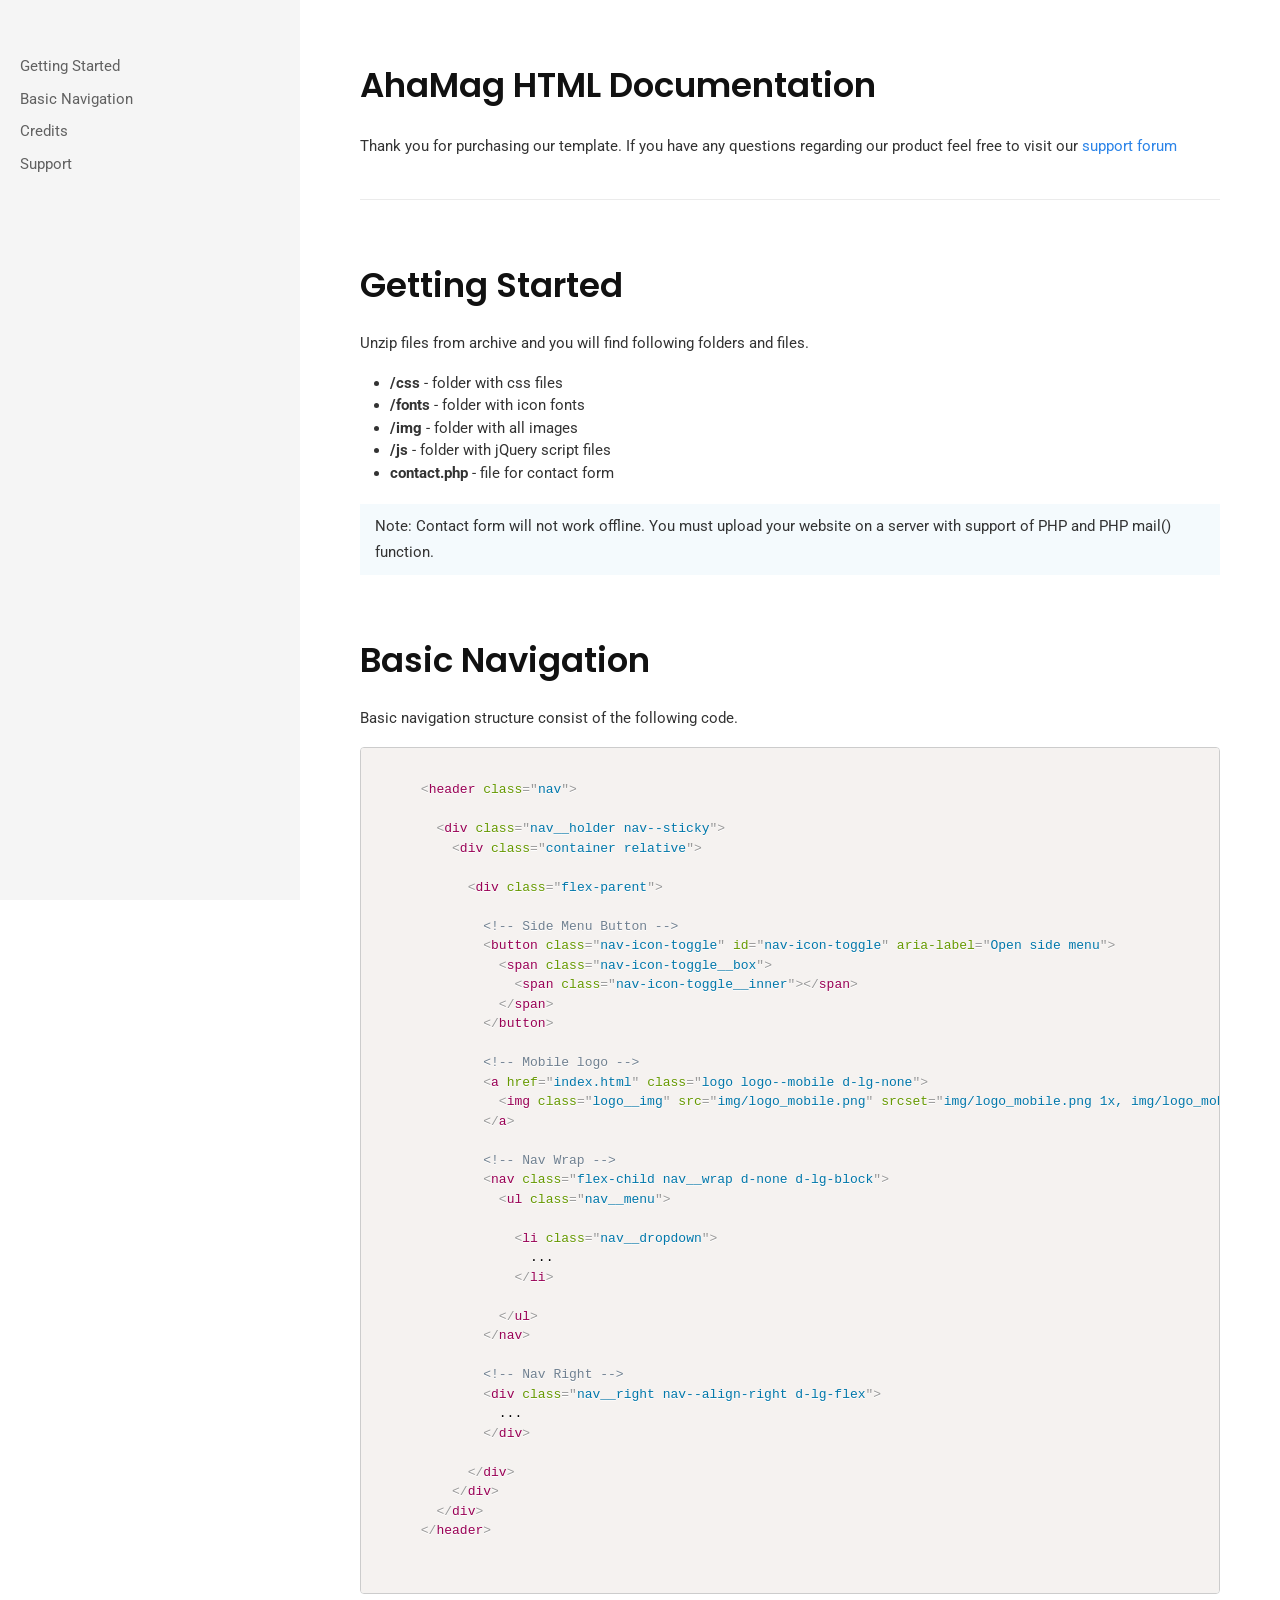
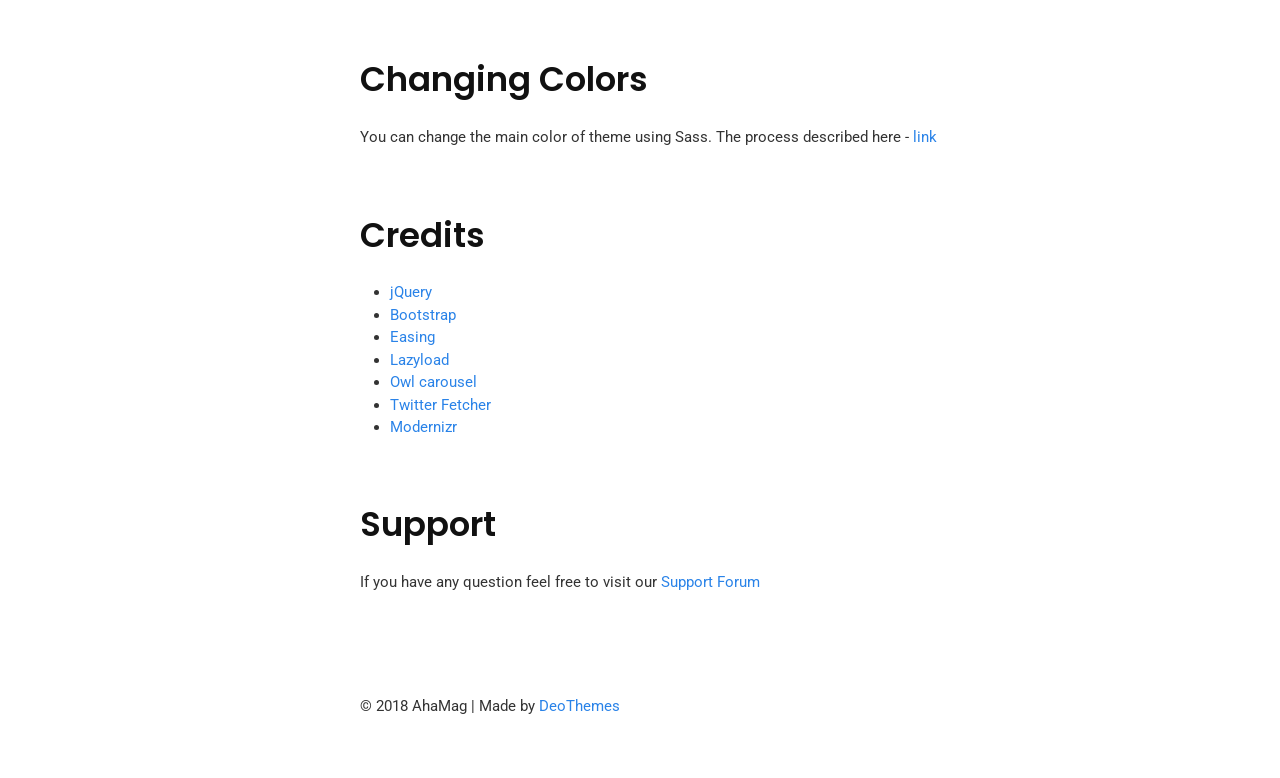
<file: html/Documentation/index.html>
<!DOCTYPE html>
<html lang="en">
<head>
  <title>Documentation | AhaMag HTML</title>

  <meta charset="utf-8">
  <!--[if IE]><meta http-equiv='X-UA-Compatible' content='IE=edge,chrome=1'><![endif]-->
  <meta name="viewport" content="width=device-width, initial-scale=1, maximum-scale=1">
  <meta name="description" content="">
  
  <!-- Google Fonts -->
  <link href='http://fonts.googleapis.com/css?family=Poppins:400,600,700%7CRoboto:400,700' rel='stylesheet'>

  <!-- Css -->
  <link rel="stylesheet" href="css/bootstrap.min.css" />
  <link rel="stylesheet" href="css/prism.css" />
  <link rel="stylesheet" href="css/style.css" />

</head>

<body data-spy="scroll" data-offset="60" data-target=".navbar" class="relative">

  <!-- Preloader -->
  <div class="loader-mask">
    <div class="loader">Loading...</div>
  </div>

  <div class="main-wrapper">

    <!-- Navigation -->
    <nav class="navbar">
      <ul class="local-scroll nav navbar-nav">
        <li><a href="#getting-started">Getting Started</a></li>
        <li><a href="#navigation">Basic Navigation</a></li>
        <li><a href="#credits">Credits</a></li>
        <li><a href="#support">Support</a></li>
      </ul>
    </nav>

    <!-- Menu Icon -->
    <button class="menu-icon" id="menu-icon">
      <span></span>
      <span></span>
      <span></span>
    </button>

    <!-- Menu Icon Close -->
    <button class="menu-icon-close" id="menu-icon-close">
      <span></span>
      <span></span>
    </button>

    <!-- Content -->
    <div class="content-wrapper oh">

      <header>
        <h1>AhaMag HTML Documentation</h1>
        <p>Thank you for purchasing our template. If you have any questions regarding our product feel free to visit our <a href="http://deothemes.com/support/forums" target="_blank">support forum</a></p>
      </header>

      <hr>

      <h1 class="section-title" id="getting-started">Getting Started</h1>
      <p>Unzip files from archive and you will find following folders and files.</p>
      <ul>
        <li><strong>/css</strong> - folder with css files</li>
        <li><strong>/fonts</strong> - folder with icon fonts</li>
        <li><strong>/img</strong> - folder with all images</li>
        <li><strong>/js</strong> - folder with jQuery script files</li>
        <li><strong>contact.php</strong> - file for contact form</li>
      </ul>
      <p class="note">Note: Contact form will not work offline. You must upload your website on a server with support of PHP and PHP mail() function.</p>


      <h1 class="section-title" id="navigation">Basic Navigation</h1>
      <p>Basic navigation structure consist of the following code.</p>
      <pre><code class="language-markup">
      &lt;header class="nav">

        &lt;div class="nav__holder nav--sticky">
          &lt;div class="container relative">
            
            &lt;div class="flex-parent">

              &lt;!-- Side Menu Button -->
              &lt;button class="nav-icon-toggle" id="nav-icon-toggle" aria-label="Open side menu">
                &lt;span class="nav-icon-toggle__box">
                  &lt;span class="nav-icon-toggle__inner">&lt;/span>
                &lt;/span>
              &lt;/button>

              &lt;!-- Mobile logo -->
              &lt;a href="index.html" class="logo logo--mobile d-lg-none">
                &lt;img class="logo__img" src="img/logo_mobile.png" srcset="img/logo_mobile.png 1x, img/logo_mobile@2x.png 2x" alt="logo">
              &lt;/a>

              &lt;!-- Nav Wrap -->
              &lt;nav class="flex-child nav__wrap d-none d-lg-block">
                &lt;ul class="nav__menu">
                  
                  &lt;li class="nav__dropdown">
                    ...          
                  &lt;/li>

                &lt;/ul>
              &lt;/nav>

              &lt;!-- Nav Right -->
              &lt;div class="nav__right nav--align-right d-lg-flex">
                ...
              &lt;/div>

            &lt;/div>
          &lt;/div>
        &lt;/div>
      &lt;/header>

      </code></pre>


      <!-- Colors -->
      <h1 class="section-title" id="colors">Changing Colors</h1>
      <p>You can change the main color of theme using Sass. The process described here - <a href="https://deothemes.com/blog/article/how-to-use-sass-in-our-templates.html/" target="_blank">link</a></p>


      <h1 class="section-title" id="credits">Credits</h1>
      <ul>
        <li><a href="http://jquery.com/">jQuery</a></li>
        <li><a href="http://getbootstrap.com/">Bootstrap</a></li>
        <li><a href="https://github.com/gdsmith/jquery.easing">Easing</a></li>
        <li><a href="https://github.com/aFarkas/lazysizes">Lazyload</a></li>
        <li><a href="http://owlgraphic.com/owlcarousel/">Owl carousel</a></li>
        <li><a href="https://github.com/jasonmayes/Twitter-Post-Fetcher">Twitter Fetcher</a></li>
        <li><a href="https://modernizr.com/">Modernizr</a></li>
      </ul>


      <h1 class="section-title" id="support">Support</h1>
      <p>If you have any question feel free to visit our <a href="http://deothemes.com/support/forums" target="_blank">Support Forum</a></p>

      <!-- Footer -->
      <footer class="footer">
        <div class="copyright">
          <span>
            &copy; 2018 AhaMag | Made by <a href="http://deothemes.com">DeoThemes</a>
          </span>
        </div>
      </footer> <!-- end footer -->


    </div> <!-- end content wrapper -->
  </div> <!-- end main wrapper -->

  <!-- jQuery Scripts -->
  <script type="text/javascript" src="js/jquery.min.js"></script>
  <script type="text/javascript" src="js/bootstrap.min.js"></script>
  <script type="text/javascript" src="js/plugins.js"></script>
  <script type="text/javascript" src="js/scripts.js"></script>

</body>
</html>
</file>
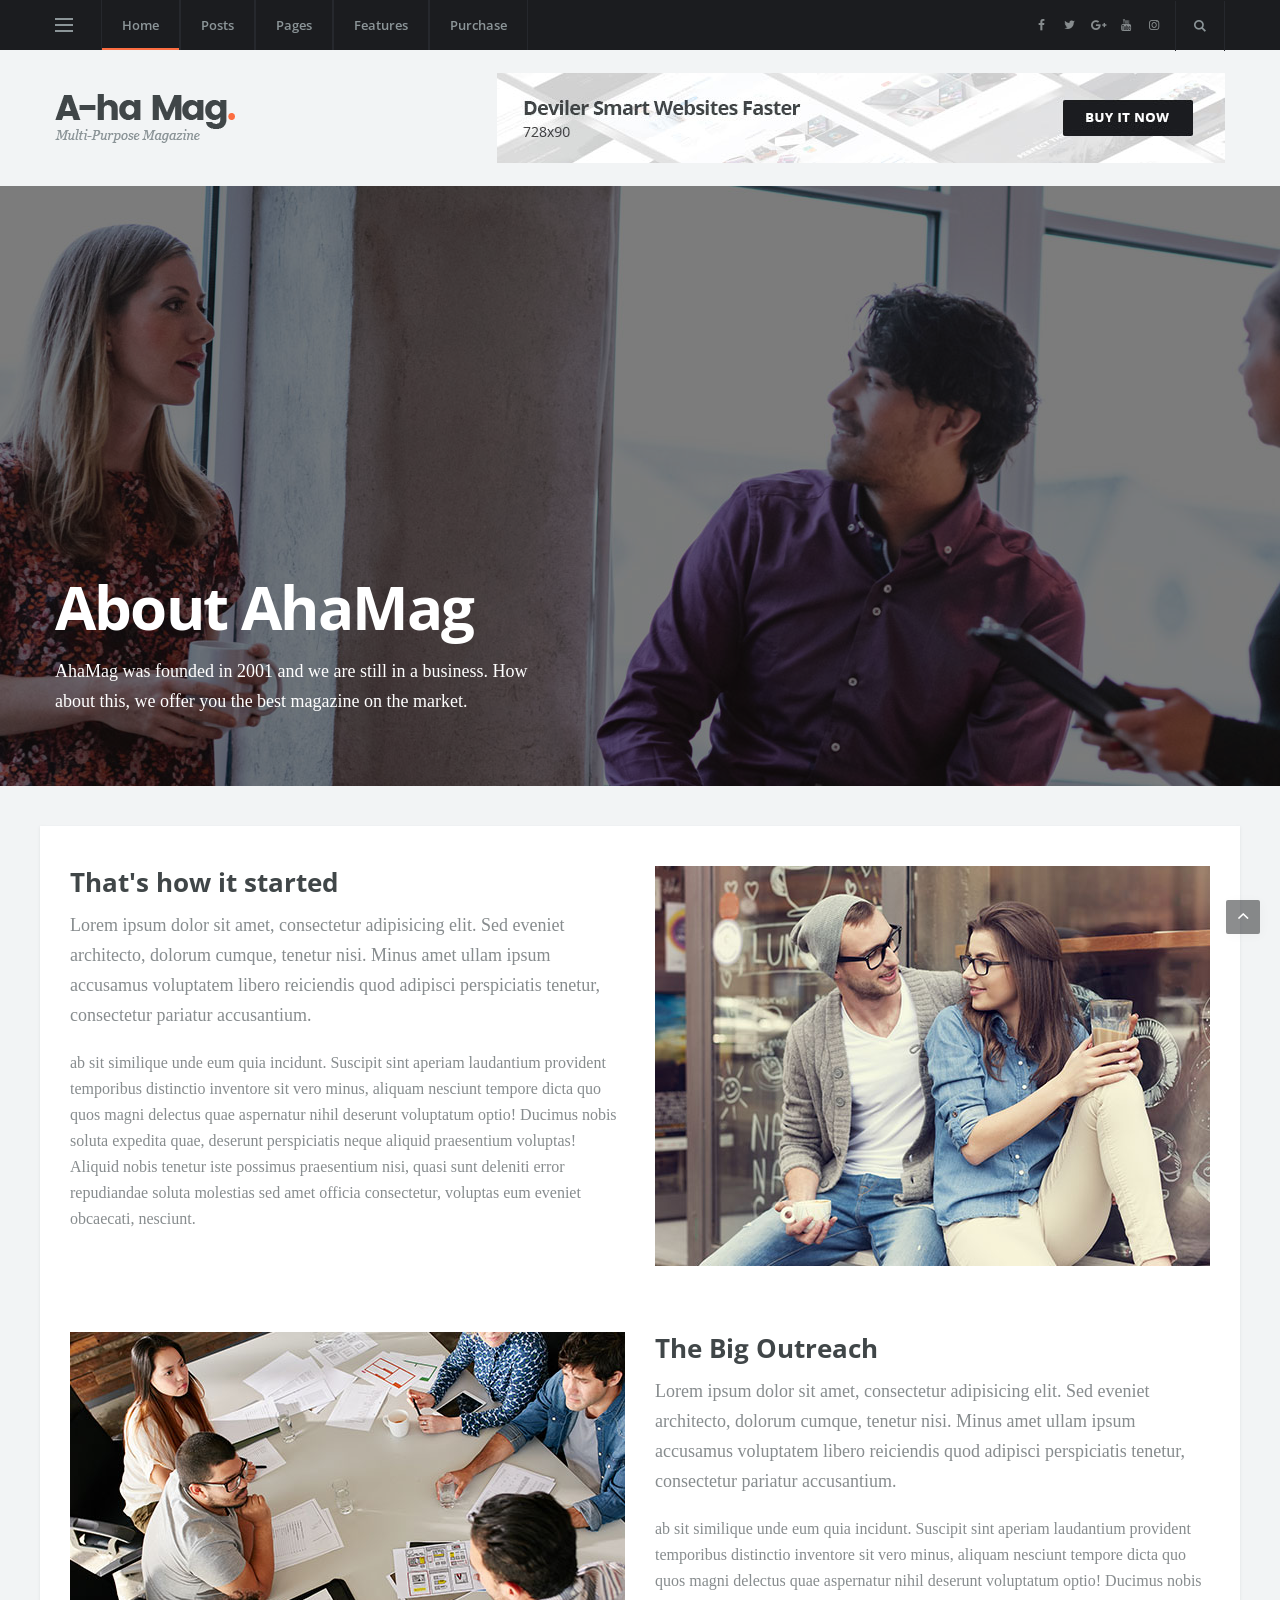
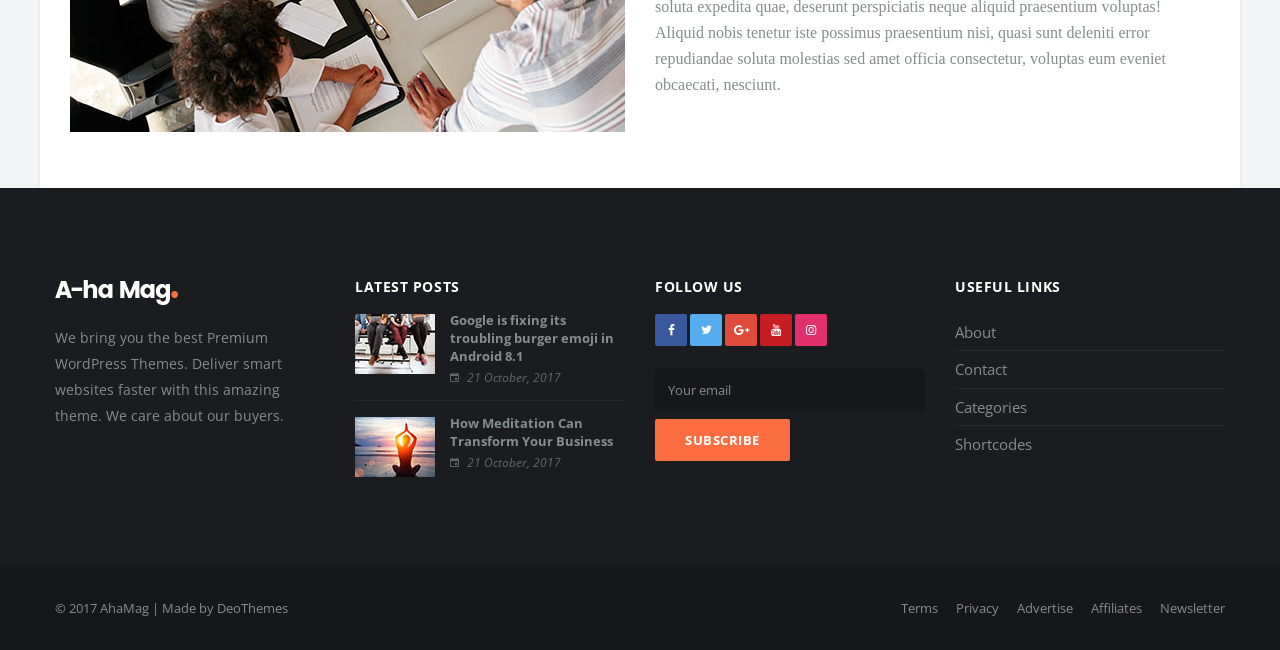
<file: html/about.html>
<!DOCTYPE html>
<html lang="en">
<head>
  <title>Aha Magazine | About</title>

  <meta charset="utf-8">
  <!--[if IE]><meta http-equiv='X-UA-Compatible' content='IE=edge,chrome=1'><![endif]-->
  <meta name="viewport" content="width=device-width, initial-scale=1, shrink-to-fit=no" />
  <meta name="description" content="">

  <!-- Google Fonts -->
  <link href='https://fonts.googleapis.com/css?family=Open+Sans:400,600,700' rel='stylesheet'>

  <!-- Css -->
  <link rel="stylesheet" href="css/bootstrap.min.css" />
  <link rel="stylesheet" href="css/font-icons.css" />
  <link rel="stylesheet" href="css/style.css" />

  <!-- Favicons -->
  <link rel="shortcut icon" href="img/favicon.ico">
  <link rel="apple-touch-icon" href="img/apple-touch-icon.png">
  <link rel="apple-touch-icon" sizes="72x72" href="img/apple-touch-icon-72x72.png">
  <link rel="apple-touch-icon" sizes="114x114" href="img/apple-touch-icon-114x114.png">

  <!-- Lazyload -->
  <script src="js/lazysizes.min.js"></script>

</head>

<body class="bg-light single-post">

  <!-- Preloader -->
  <div class="loader-mask">
    <div class="loader">
      <div></div>
    </div>
  </div>
  
  <!-- Bg Overlay -->
  <div class="content-overlay"></div>

  <!-- Sidenav -->    
  <header class="sidenav" id="sidenav">

    <!-- close -->
    <div class="sidenav__close">
      <button class="sidenav__close-button" id="sidenav__close-button" aria-label="close sidenav">
        <i class="ui-close sidenav__close-icon"></i>
      </button>
    </div>
    
    <!-- Nav -->
    <nav class="sidenav__menu-container">
      <ul class="sidenav__menu" role="menubar">
        <!-- Categories -->
        <li>
          <a href="#" class="sidenav__menu-link sidenav__menu-link-category sidenav__menu-link--orange">World</a>
        </li>
        <li>
          <a href="#" class="sidenav__menu-link sidenav__menu-link-category sidenav__menu-link--blue">Business</a>
        </li>
        <li>
          <a href="#" class="sidenav__menu-link sidenav__menu-link-category sidenav__menu-link--red">Politics</a>
        </li>
        <li>
          <a href="#" class="sidenav__menu-link sidenav__menu-link-category sidenav__menu-link--salad">Lifestyle</a>
        </li>
        <li>
          <a href="#" class="sidenav__menu-link sidenav__menu-link-category sidenav__menu-link--purple">Tech</a>
        </li>
        <li>
          <a href="#" class="sidenav__menu-link sidenav__menu-link-category sidenav__menu-link--yellow">Fashion</a>
        </li>
        <li>
          <a href="#" class="sidenav__menu-link sidenav__menu-link-category sidenav__menu-link--light-blue">Sport</a>
        </li>
        <li>
          <a href="#" class="sidenav__menu-link sidenav__menu-link-category sidenav__menu-link--violet">Science</a>
        </li>

        <li>
          <a href="#" class="sidenav__menu-link">Posts</a>
          <button class="sidenav__menu-toggle" aria-haspopup="true" aria-label="Open dropdown"><i class="ui-arrow-down"></i></button>
          <ul class="sidenav__menu-dropdown">
            <li><a href="single-post-gallery.html" class="sidenav__menu-link">Gallery Post</a></li>
            <li><a href="single-post.html" class="sidenav__menu-link">Video Post</a></li>
            <li><a href="single-post.html" class="sidenav__menu-link">Audio Post</a></li>
            <li><a href="single-post-quote.html" class="sidenav__menu-link">Quote Post</a></li>
          </ul>
        </li>

        <li>
          <a href="#" class="sidenav__menu-link">Pages</a>
          <button class="sidenav__menu-toggle" aria-haspopup="true" aria-label="Open dropdown"><i class="ui-arrow-down"></i></button>
          <ul class="sidenav__menu-dropdown">
            <li><a href="about.html" class="sidenav__menu-link">About</a></li>
            <li><a href="contact.html" class="sidenav__menu-link">Contact</a></li>
            <li><a href="search-results.html" class="sidenav__menu-link">Search Results</a></li>
            <li><a href="categories.html" class="sidenav__menu-link">Categories</a></li>
            <li><a href="shortcodes.html" class="sidenav__menu-link">Shortcodes</a></li>
            <li><a href="lazyload.html" class="sidenav__menu-link">Lazyload</a></li>
            <li><a href="404.html" class="sidenav__menu-link">404</a></li>
          </ul>
        </li>

        <li>
          <a href="about.html" class="sidenav__menu-link">About</a>
        </li>

        <li>
          <a href="contact.html" class="sidenav__menu-link">Contact</a>
        </li>

        <li>
          <a href="#" class="sidenav__menu-link">Advertise</a>
        </li>
      </ul>
    </nav>

    <div class="socials sidenav__socials"> 
      <a class="social social-facebook" href="#" target="_blank" aria-label="facebook">
        <i class="ui-facebook"></i>
      </a>
      <a class="social social-twitter" href="#" target="_blank" aria-label="twitter">
        <i class="ui-twitter"></i>
      </a>
      <a class="social social-google-plus" href="#" target="_blank" aria-label="google">
        <i class="ui-google"></i>
      </a>
      <a class="social social-youtube" href="#" target="_blank" aria-label="youtube">
        <i class="ui-youtube"></i>
      </a>
      <a class="social social-instagram" href="#" target="_blank" aria-label="instagram">
        <i class="ui-instagram"></i>
      </a>
    </div>
  </header> <!-- end sidenav -->


  <main class="main oh" id="main">

    <!-- Navigation -->
    <header class="nav">

      <div class="nav__holder nav--sticky">
        <div class="container relative">
          <div class="flex-parent">

            <!-- Side Menu Button -->
            <button class="nav-icon-toggle" id="nav-icon-toggle" aria-label="Open side menu">
              <span class="nav-icon-toggle__box">
                <span class="nav-icon-toggle__inner"></span>
              </span>
            </button> <!-- end Side menu button -->

            <!-- Mobile logo -->
            <a href="index.html" class="logo logo--mobile d-lg-none">
              <img class="logo__img" src="img/logo_mobile.png" srcset="img/logo_mobile.png 1x, img/logo_mobile@2x.png 2x" alt="logo">
            </a>

            <!-- Nav-wrap -->
            <nav class="flex-child nav__wrap d-none d-lg-block">              
              <ul class="nav__menu">

                <li class="active">
                  <a href="index.html">Home</a>
                </li>

                <li class="nav__dropdown">
                  <a href="#">Posts</a>
                  <ul class="nav__dropdown-menu">
                    <li><a href="single-post-gallery.html">Gallery Post</a></li>
                    <li><a href="single-post.html">Video Post</a></li>
                    <li><a href="single-post.html">Audio Post</a></li>
                    <li><a href="single-post-quote.html">Quote Post</a></li>
                  </ul>
                </li>

                <li class="nav__dropdown">
                  <a href="#">Pages</a>
                  <ul class="nav__dropdown-menu">
                    <li><a href="about.html">About</a></li>
                    <li><a href="contact.html">Contact</a></li>
                    <li><a href="search-results.html">Search Results</a></li>
                    <li><a href="categories.html">Categories</a></li>
                    <li><a href="404.html">404</a></li>
                  </ul>
                </li>

                <li class="nav__dropdown">
                  <a href="#">Features</a>
                  <ul class="nav__dropdown-menu">
                    <li><a href="lazyload.html">Lazy Load</a></li>
                    <li><a href="shortcodes.html">Shortcodes</a></li>
                  </ul>
                </li>

                <li>
                  <a href="#">Purchase</a>
                </li>


              </ul> <!-- end menu -->
            </nav> <!-- end nav-wrap -->

            <!-- Nav Right -->
            <div class="nav__right nav--align-right d-lg-flex">

              <!-- Socials -->
              <div class="nav__right-item socials nav__socials d-none d-lg-flex"> 
                <a class="social social-facebook social--nobase" href="#" target="_blank" aria-label="facebook">
                  <i class="ui-facebook"></i>
                </a>
                <a class="social social-twitter social--nobase" href="#" target="_blank" aria-label="twitter">
                  <i class="ui-twitter"></i>
                </a>
                <a class="social social-google social--nobase" href="#" target="_blank" aria-label="google">
                  <i class="ui-google"></i>
                </a>
                <a class="social social-youtube social--nobase" href="#" target="_blank" aria-label="youtube">
                  <i class="ui-youtube"></i>
                </a>
                <a class="social social-instagram social--nobase" href="#" target="_blank" aria-label="instagram">
                  <i class="ui-instagram"></i>
                </a>
              </div>

              <!-- Search -->
              <div class="nav__right-item nav__search">
                <a href="#" class="nav__search-trigger" id="nav__search-trigger">
                  <i class="ui-search nav__search-trigger-icon"></i>
                </a>
                <div class="nav__search-box" id="nav__search-box">
                  <form class="nav__search-form">
                    <input type="text" placeholder="Search an article" class="nav__search-input">
                    <button type="submit" class="search-button btn btn-lg btn-color btn-button">
                      <i class="ui-search nav__search-icon"></i>
                    </button>
                  </form>
                </div>
                
              </div>

            </div> <!-- end nav right -->  
        
          </div> <!-- end flex-parent -->
        </div> <!-- end container -->

      </div>
    </header> <!-- end navigation -->
  
    <!-- Header -->
    <div class="header">
      <div class="container">
        <div class="flex-parent align-items-center">
          
          <!-- Logo -->
          <a href="index.html" class="logo d-none d-lg-block">
            <img class="logo__img" src="img/logo.png" srcset="img/logo.png 1x, img/logo@2x.png 2x" alt="logo">
          </a>

          <!-- Ad Banner 728 -->
          <div class="text-center">
            <a href="#">
              <img src="img/blog/placeholder_leaderboard.jpg" alt="">
            </a>
          </div>

        </div>
      </div>
    </div> <!-- end header -->

    <!-- Page Title -->
    <section class="page-title" style="background-image: url(img/blog/about.jpg);">
      <div class="full-overlay"></div>
      <div class="container">
        <div class="page-title__holder">
          <h1 class="page-title__title">About AhaMag</h1>
          <p class="lead white">AhaMag was founded in 2001 and we are still in a business. How about this, we offer you the best magazine on the market.</p>
        </div>        
      </div>
    </section>

    <div class="main-container container" id="main-container">

      <!-- Content -->
      <div class="row">
            
        <!-- post content -->
        <div class="col-lg-12 blog__content mb-30">          
          <div class="row">
            <div class="col-md-6 mb-30">
              <h2>That's how it started</h2>
              <p class="lead mb-20">Lorem ipsum dolor sit amet, consectetur adipisicing elit. Sed eveniet architecto, dolorum cumque, tenetur nisi. Minus amet ullam ipsum accusamus voluptatem libero reiciendis quod adipisci perspiciatis tenetur, consectetur pariatur accusantium.</p>

              <p>ab sit similique unde eum quia incidunt. Suscipit sint aperiam laudantium provident temporibus distinctio inventore sit vero minus, aliquam nesciunt tempore dicta quo quos magni delectus quae aspernatur nihil deserunt voluptatum optio! Ducimus nobis soluta expedita quae, deserunt perspiciatis neque aliquid praesentium voluptas! Aliquid nobis tenetur iste possimus praesentium nisi, quasi sunt deleniti error repudiandae soluta molestias sed amet officia consectetur, voluptas eum eveniet obcaecati, nesciunt.</p>             
            </div>
            <div class="col-md-6">
              <img data-src="img/blog/about_img.jpg" src="img/empty.png" class="lazyload" alt="">             
            </div>
          </div>

          <div class="row mt-60">
            <div class="col-md-6">
              <img data-src="img/blog/about_img_2.jpg" src="img/empty.png" class="lazyload" alt="">             
            </div>
            <div class="col-md-6 mb-30">
              <h2>The Big Outreach</h2>
              <p class="lead mb-20">Lorem ipsum dolor sit amet, consectetur adipisicing elit. Sed eveniet architecto, dolorum cumque, tenetur nisi. Minus amet ullam ipsum accusamus voluptatem libero reiciendis quod adipisci perspiciatis tenetur, consectetur pariatur accusantium.</p>

              <p>ab sit similique unde eum quia incidunt. Suscipit sint aperiam laudantium provident temporibus distinctio inventore sit vero minus, aliquam nesciunt tempore dicta quo quos magni delectus quae aspernatur nihil deserunt voluptatum optio! Ducimus nobis soluta expedita quae, deserunt perspiciatis neque aliquid praesentium voluptas! Aliquid nobis tenetur iste possimus praesentium nisi, quasi sunt deleniti error repudiandae soluta molestias sed amet officia consectetur, voluptas eum eveniet obcaecati, nesciunt.</p>             
            </div>            
          </div>

        </div> <!-- end col -->
      
      </div> <!-- end content -->
    </div> <!-- end main container -->

    <!-- Footer -->
    <footer class="footer footer--dark">
      <div class="container">
        <div class="footer__widgets">
          <div class="row">

            <div class="col-lg-3 col-md-6">
              <div class="widget">
                <a href="index.html">
                  <img src="img/logo_mobile.png" srcset="img/logo_mobile.png 1x, img/logo_mobile@2x.png 2x" class="logo__img" alt="">
                </a>
                <p class="mt-20">We bring you the best Premium WordPress Themes. Deliver smart websites faster with this amazing theme. We care about our buyers.</p>
              </div>
            </div>

            <div class="col-lg-3 col-md-6">
              <h4 class="widget-title">Latest Posts</h4>
              <ul class="post-list-small">
                <li class="post-list-small__item">
                  <article class="post-list-small__entry clearfix">
                    <div class="post-list-small__img-holder">
                      <div class="thumb-container thumb-75">
                        <a href="single-post.html">
                          <img data-src="img/blog/popular_post_1.jpg" src="img/empty.png" alt="" class="lazyload">
                        </a>
                      </div>
                    </div>
                    <div class="post-list-small__body">
                      <h3 class="post-list-small__entry-title">
                        <a href="single-post.html">Google is fixing its troubling burger emoji in Android 8.1</a>
                      </h3>
                      <ul class="entry__meta">
                        <li class="entry__meta-date">
                          <i class="ui-date"></i>
                          21 October, 2017
                        </li>
                      </ul>
                    </div>                  
                  </article>
                </li>
                <li class="post-list-small__item">
                  <article class="post-list-small__entry clearfix">
                    <div class="post-list-small__img-holder">
                      <div class="thumb-container thumb-75">
                        <a href="single-post.html">
                          <img data-src="img/blog/popular_post_2.jpg" src="img/empty.png" alt="" class="lazyload">
                        </a>
                      </div>
                    </div>
                    <div class="post-list-small__body">
                      <h3 class="post-list-small__entry-title">
                        <a href="single-post.html">How Meditation Can Transform Your Business</a>
                      </h3>
                      <ul class="entry__meta">
                        <li class="entry__meta-date">
                          <i class="ui-date"></i>
                          21 October, 2017
                        </li>
                      </ul>
                    </div>                  
                  </article>
                </li>
              </ul>
            </div>

            <div class="col-lg-3 col-md-6">
              <div class="widget widget__newsletter">
                <h4 class="widget-title">Follow us</h4>

                <div class="socials mb-20">
                  <a href="#" class="social social-facebook" aria-label="facebook"><i class="ui-facebook"></i></a>
                  <a href="#" class="social social-twitter" aria-label="twitter"><i class="ui-twitter"></i></a>
                  <a href="#" class="social social-google-plus" aria-label="google+"><i class="ui-google"></i></a>
                  <a href="#" class="social social-youtube" aria-label="youtube"><i class="ui-youtube"></i></a>
                  <a href="#" class="social social-instagram" aria-label="instagram"><i class="ui-instagram"></i></a>
                </div>

                <form class="mc4wp-form" method="post">
                  <div class="mc4wp-form-fields">
                    <p>
                      <input type="email" name="EMAIL" placeholder="Your email" required="">
                    </p>
                    <p>
                      <input type="submit" class="btn btn-lg btn-color" value="Subscribe">
                    </p>
                  </div>
                </form>
                
              </div>
            </div>            

            <div class="col-lg-3 col-md-6">
              <div class="widget widget_nav_menu">
                <h4 class="widget-title">Useful Links</h4>
                <ul>
                  <li><a href="about.html">About</a></li>
                  <li><a href="contact.html">Contact</a></li>
                  <li><a href="categories.html">Categories</a></li>
                  <li><a href="shortcodes.html">Shortcodes</a></li>
                </ul>
              </div>
            </div>            

          </div>
        </div>    
      </div> <!-- end container -->

      <div class="footer__bottom">
        <div class="container">
          <div class="row">
            <div class="col-lg-7 order-lg-2 text-right text-md-center">
              <div class="widget widget_nav_menu">
                <ul>
                  <li><a href="#">Terms</a></li>
                  <li><a href="#">Privacy</a></li>
                  <li><a href="#">Advertise</a></li>
                  <li><a href="#">Affiliates</a></li>
                  <li><a href="#">Newsletter</a></li>
                </ul>
              </div>              
            </div>
            <div class="col-lg-5 order-lg-1 text-md-center">
              <span class="copyright">
                &copy; 2017 AhaMag | Made by <a href="http://deothemes.com">DeoThemes</a>
              </span>
            </div>            
          </div>
          
        </div>
      </div> <!-- end bottom footer -->
    </footer> <!-- end footer -->

    <div id="back-to-top">
      <a href="#top" aria-label="Go to top"><i class="ui-arrow-up"></i></a>
    </div>

  </main> <!-- end main-wrapper -->

  
  <!-- jQuery Scripts -->
  <script src="js/jquery.min.js"></script>
  <script src="js/bootstrap.min.js"></script>
  <script src="js/easing.min.js"></script>
  <script src="js/owl-carousel.min.js"></script>
  <script src="js/twitterFetcher_min.js"></script>
  <script src="js/modernizr.min.js"></script>
  <script src="js/jquery.appear.min.js"></script>
  <script src="js/scripts.js"></script>

</body>
</html>
</file>
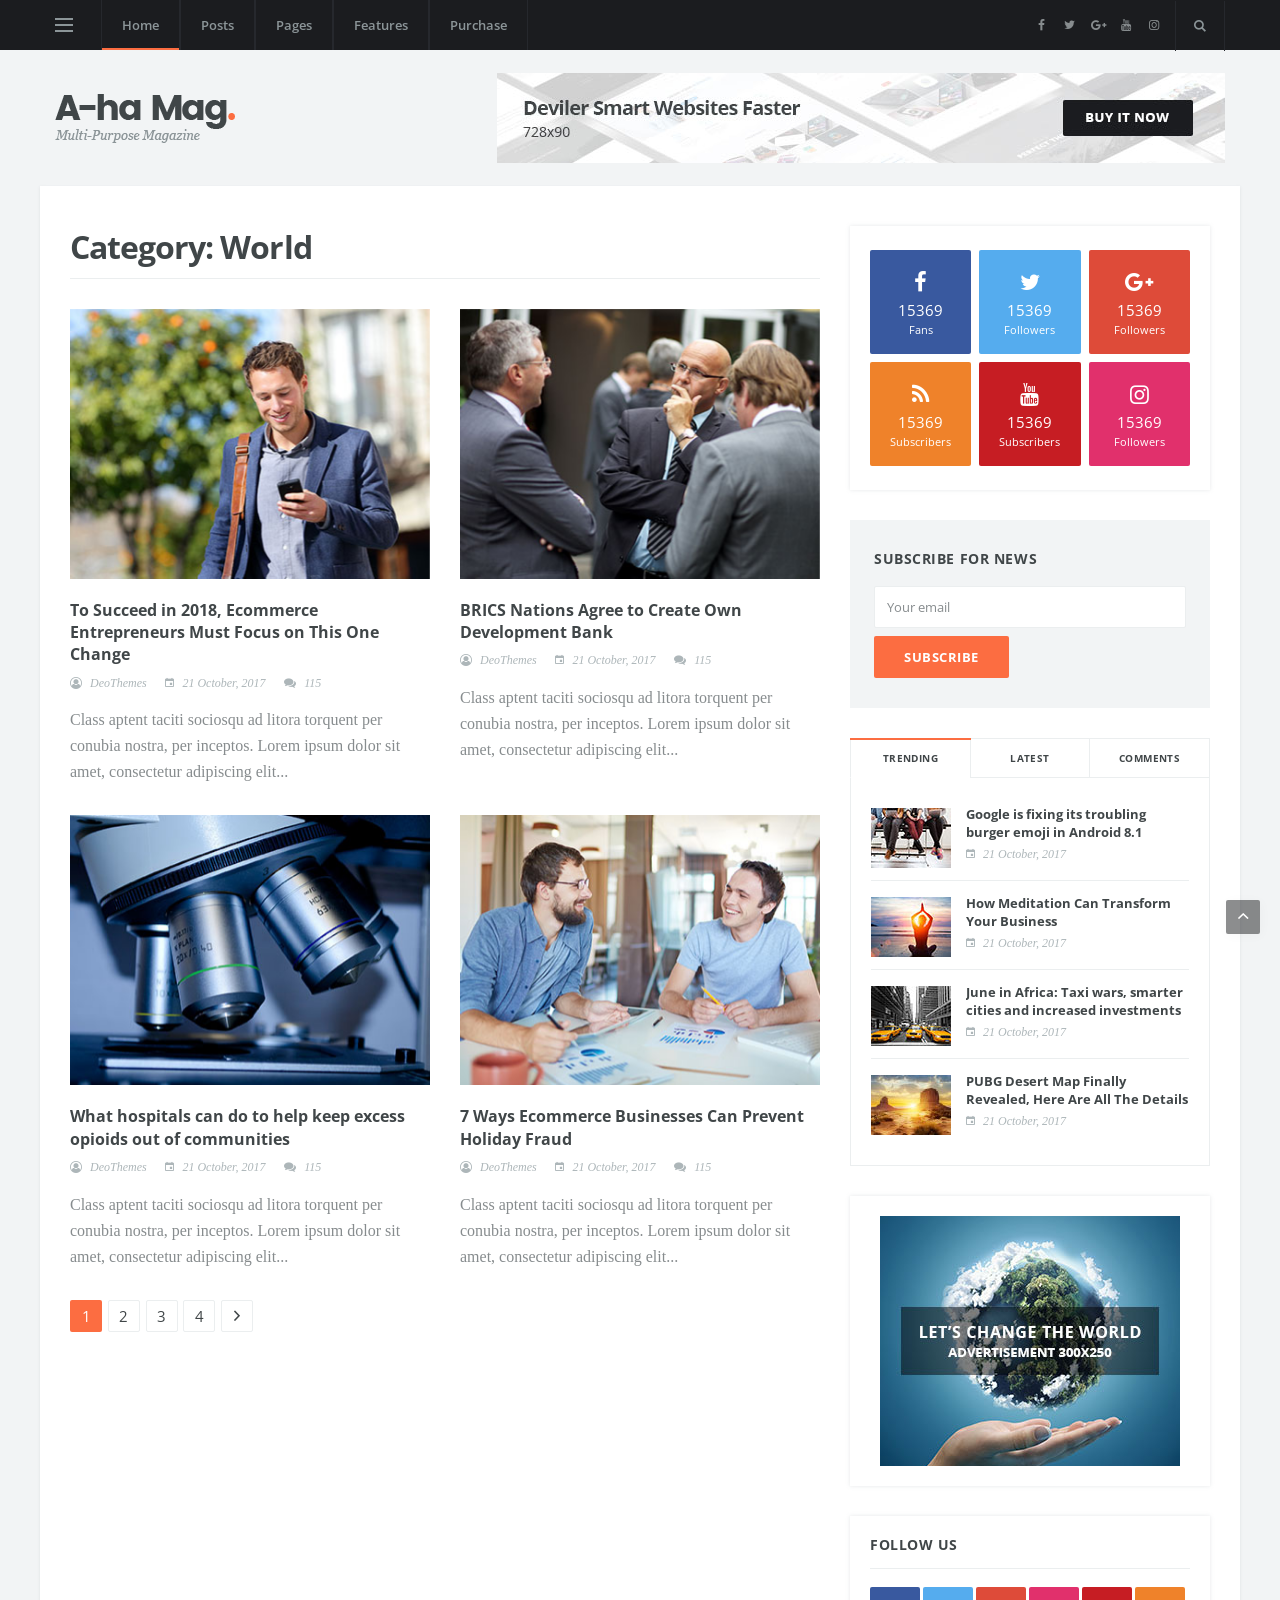
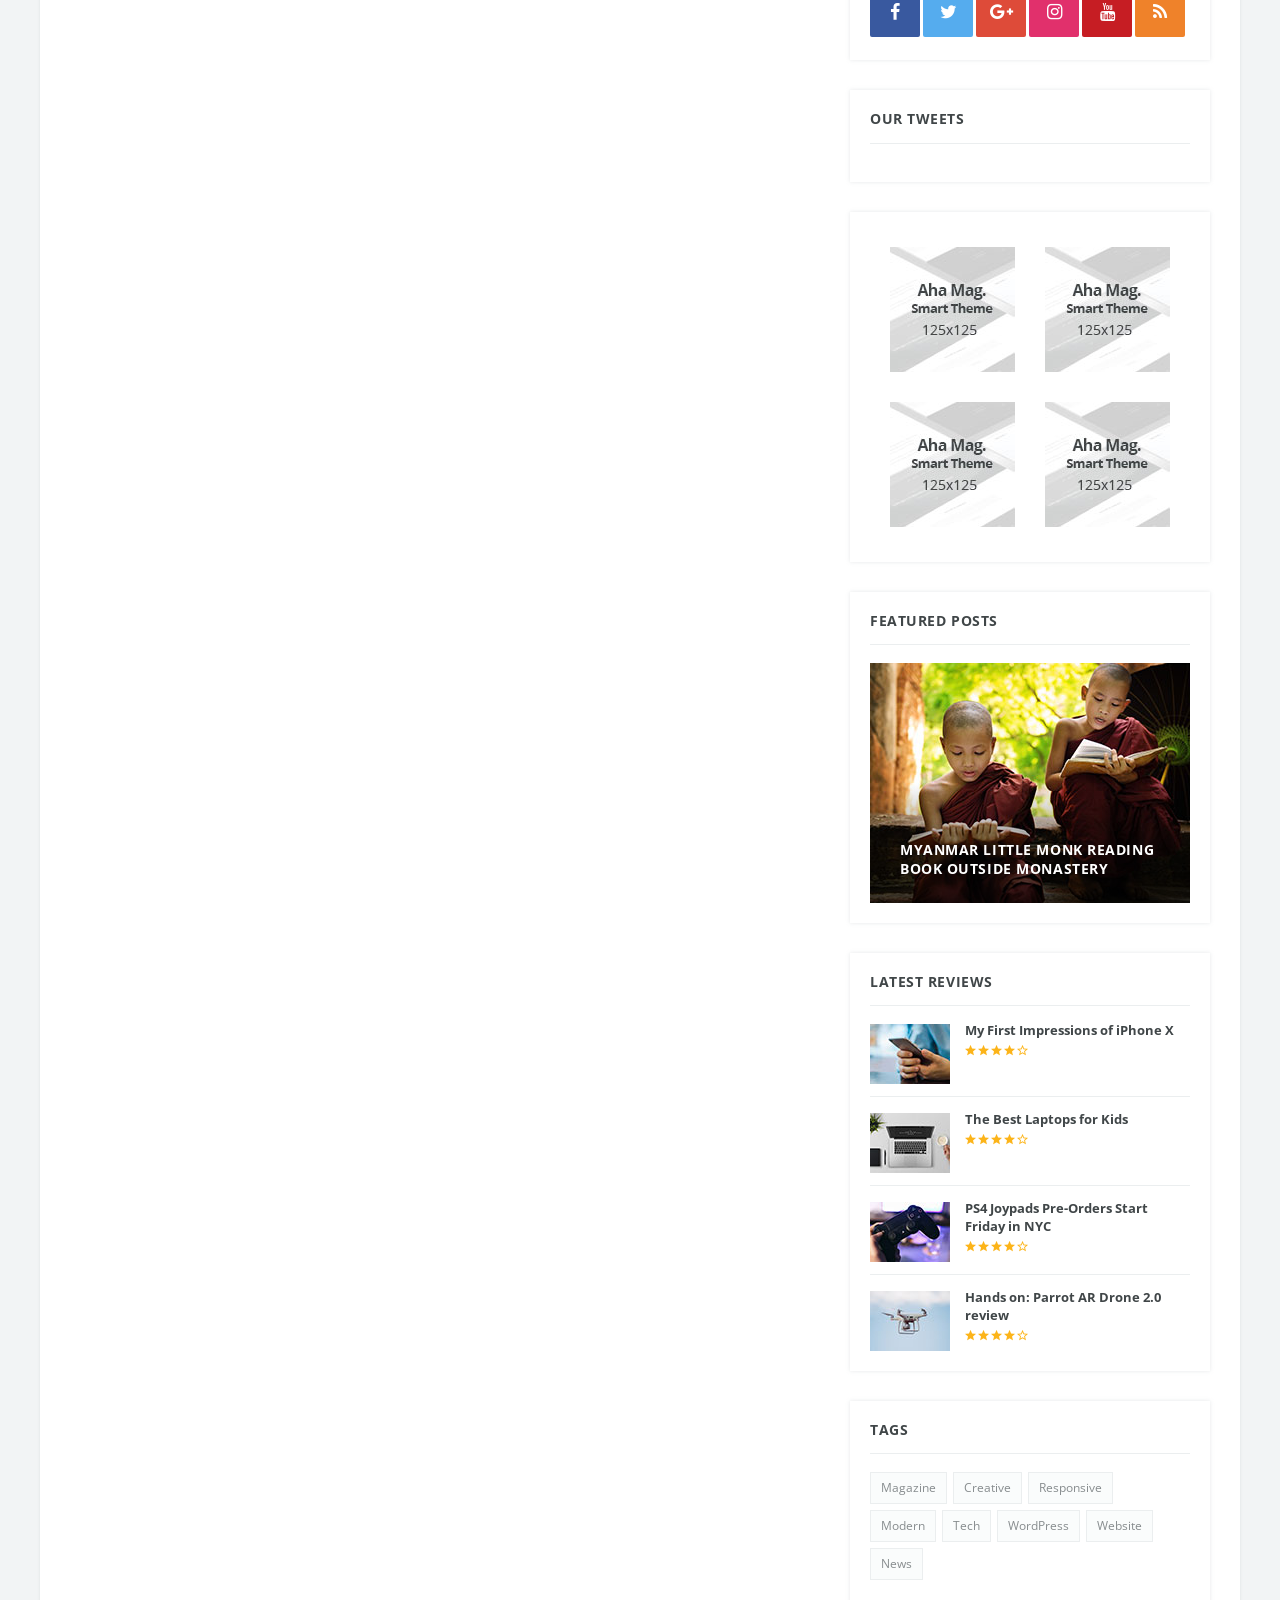
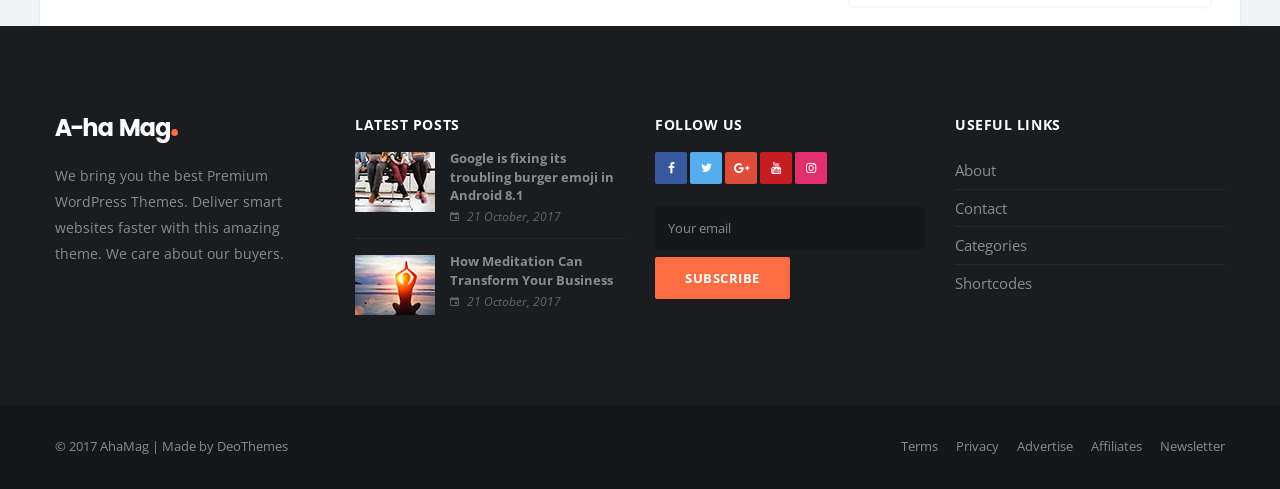
<file: html/categories.html>
<!DOCTYPE html>
<html lang="en">
<head>
  <title>Aha Magazine | Categories</title>

  <meta charset="utf-8">
  <!--[if IE]><meta http-equiv='X-UA-Compatible' content='IE=edge,chrome=1'><![endif]-->
  <meta name="viewport" content="width=device-width, initial-scale=1, shrink-to-fit=no" />
  <meta name="description" content="">

  <!-- Google Fonts -->
  <link href='https://fonts.googleapis.com/css?family=Open+Sans:400,600,700' rel='stylesheet'>

  <!-- Css -->
  <link rel="stylesheet" href="css/bootstrap.min.css" />
  <link rel="stylesheet" href="css/font-icons.css" />
  <link rel="stylesheet" href="css/style.css" />

  <!-- Favicons -->
  <link rel="shortcut icon" href="img/favicon.ico">
  <link rel="apple-touch-icon" href="img/apple-touch-icon.png">
  <link rel="apple-touch-icon" sizes="72x72" href="img/apple-touch-icon-72x72.png">
  <link rel="apple-touch-icon" sizes="114x114" href="img/apple-touch-icon-114x114.png">

  <!-- Lazyload -->
  <script src="js/lazysizes.min.js"></script>

</head>

<body class="bg-light single-post">

  <!-- Preloader -->
  <div class="loader-mask">
    <div class="loader">
      <div></div>
    </div>
  </div>
  
  <!-- Bg Overlay -->
  <div class="content-overlay"></div>

  <!-- Sidenav -->    
  <header class="sidenav" id="sidenav">

    <!-- close -->
    <div class="sidenav__close">
      <button class="sidenav__close-button" id="sidenav__close-button" aria-label="close sidenav">
        <i class="ui-close sidenav__close-icon"></i>
      </button>
    </div>
    
    <!-- Nav -->
    <nav class="sidenav__menu-container">
      <ul class="sidenav__menu" role="menubar">
        <!-- Categories -->
        <li>
          <a href="#" class="sidenav__menu-link sidenav__menu-link-category sidenav__menu-link--orange">World</a>
        </li>
        <li>
          <a href="#" class="sidenav__menu-link sidenav__menu-link-category sidenav__menu-link--blue">Business</a>
        </li>
        <li>
          <a href="#" class="sidenav__menu-link sidenav__menu-link-category sidenav__menu-link--red">Politics</a>
        </li>
        <li>
          <a href="#" class="sidenav__menu-link sidenav__menu-link-category sidenav__menu-link--salad">Lifestyle</a>
        </li>
        <li>
          <a href="#" class="sidenav__menu-link sidenav__menu-link-category sidenav__menu-link--purple">Tech</a>
        </li>
        <li>
          <a href="#" class="sidenav__menu-link sidenav__menu-link-category sidenav__menu-link--yellow">Fashion</a>
        </li>
        <li>
          <a href="#" class="sidenav__menu-link sidenav__menu-link-category sidenav__menu-link--light-blue">Sport</a>
        </li>
        <li>
          <a href="#" class="sidenav__menu-link sidenav__menu-link-category sidenav__menu-link--violet">Science</a>
        </li>

        <li>
          <a href="#" class="sidenav__menu-link">Posts</a>
          <button class="sidenav__menu-toggle" aria-haspopup="true" aria-label="Open dropdown"><i class="ui-arrow-down"></i></button>
          <ul class="sidenav__menu-dropdown">
            <li><a href="single-post-gallery.html" class="sidenav__menu-link">Gallery Post</a></li>
            <li><a href="single-post.html" class="sidenav__menu-link">Video Post</a></li>
            <li><a href="single-post.html" class="sidenav__menu-link">Audio Post</a></li>
            <li><a href="single-post-quote.html" class="sidenav__menu-link">Quote Post</a></li>
          </ul>
        </li>

        <li>
          <a href="#" class="sidenav__menu-link">Pages</a>
          <button class="sidenav__menu-toggle" aria-haspopup="true" aria-label="Open dropdown"><i class="ui-arrow-down"></i></button>
          <ul class="sidenav__menu-dropdown">
            <li><a href="about.html" class="sidenav__menu-link">About</a></li>
            <li><a href="contact.html" class="sidenav__menu-link">Contact</a></li>
            <li><a href="search-results.html" class="sidenav__menu-link">Search Results</a></li>
            <li><a href="categories.html" class="sidenav__menu-link">Categories</a></li>
            <li><a href="shortcodes.html" class="sidenav__menu-link">Shortcodes</a></li>
            <li><a href="lazyload.html" class="sidenav__menu-link">Lazyload</a></li>
            <li><a href="404.html" class="sidenav__menu-link">404</a></li>
          </ul>
        </li>

        <li>
          <a href="about.html" class="sidenav__menu-link">About</a>
        </li>

        <li>
          <a href="contact.html" class="sidenav__menu-link">Contact</a>
        </li>

        <li>
          <a href="#" class="sidenav__menu-link">Advertise</a>
        </li>
      </ul>
    </nav>

    <div class="socials sidenav__socials"> 
      <a class="social social-facebook" href="#" target="_blank" aria-label="facebook">
        <i class="ui-facebook"></i>
      </a>
      <a class="social social-twitter" href="#" target="_blank" aria-label="twitter">
        <i class="ui-twitter"></i>
      </a>
      <a class="social social-google-plus" href="#" target="_blank" aria-label="google">
        <i class="ui-google"></i>
      </a>
      <a class="social social-youtube" href="#" target="_blank" aria-label="youtube">
        <i class="ui-youtube"></i>
      </a>
      <a class="social social-instagram" href="#" target="_blank" aria-label="instagram">
        <i class="ui-instagram"></i>
      </a>
    </div>
  </header> <!-- end sidenav -->


  <main class="main oh" id="main">

    <!-- Navigation -->
    <header class="nav">

      <div class="nav__holder nav--sticky">
        <div class="container relative">
          <div class="flex-parent">

            <!-- Side Menu Button -->
            <button class="nav-icon-toggle" id="nav-icon-toggle" aria-label="Open side menu">
              <span class="nav-icon-toggle__box">
                <span class="nav-icon-toggle__inner"></span>
              </span>
            </button> <!-- end Side menu button -->

            <!-- Mobile logo -->
            <a href="index.html" class="logo logo--mobile d-lg-none">
              <img class="logo__img" src="img/logo_mobile.png" srcset="img/logo_mobile.png 1x, img/logo_mobile@2x.png 2x" alt="logo">
            </a>

            <!-- Nav-wrap -->
            <nav class="flex-child nav__wrap d-none d-lg-block">              
              <ul class="nav__menu">

                <li class="active">
                  <a href="index.html">Home</a>
                </li>

                <li class="nav__dropdown">
                  <a href="#">Posts</a>
                  <ul class="nav__dropdown-menu">
                    <li><a href="single-post-gallery.html">Gallery Post</a></li>
                    <li><a href="single-post.html">Video Post</a></li>
                    <li><a href="single-post.html">Audio Post</a></li>
                    <li><a href="single-post-quote.html">Quote Post</a></li>
                  </ul>
                </li>

                <li class="nav__dropdown">
                  <a href="#">Pages</a>
                  <ul class="nav__dropdown-menu">
                    <li><a href="about.html">About</a></li>
                    <li><a href="contact.html">Contact</a></li>
                    <li><a href="search-results.html">Search Results</a></li>
                    <li><a href="categories.html">Categories</a></li>
                    <li><a href="404.html">404</a></li>
                  </ul>
                </li>

                <li class="nav__dropdown">
                  <a href="#">Features</a>
                  <ul class="nav__dropdown-menu">
                    <li><a href="lazyload.html">Lazy Load</a></li>
                    <li><a href="shortcodes.html">Shortcodes</a></li>
                  </ul>
                </li>

                <li>
                  <a href="#">Purchase</a>
                </li>


              </ul> <!-- end menu -->
            </nav> <!-- end nav-wrap -->

            <!-- Nav Right -->
            <div class="nav__right nav--align-right d-lg-flex">

              <!-- Socials -->
              <div class="nav__right-item socials nav__socials d-none d-lg-flex"> 
                <a class="social social-facebook social--nobase" href="#" target="_blank" aria-label="facebook">
                  <i class="ui-facebook"></i>
                </a>
                <a class="social social-twitter social--nobase" href="#" target="_blank" aria-label="twitter">
                  <i class="ui-twitter"></i>
                </a>
                <a class="social social-google social--nobase" href="#" target="_blank" aria-label="google">
                  <i class="ui-google"></i>
                </a>
                <a class="social social-youtube social--nobase" href="#" target="_blank" aria-label="youtube">
                  <i class="ui-youtube"></i>
                </a>
                <a class="social social-instagram social--nobase" href="#" target="_blank" aria-label="instagram">
                  <i class="ui-instagram"></i>
                </a>
              </div>

              <!-- Search -->
              <div class="nav__right-item nav__search">
                <a href="#" class="nav__search-trigger" id="nav__search-trigger">
                  <i class="ui-search nav__search-trigger-icon"></i>
                </a>
                <div class="nav__search-box" id="nav__search-box">
                  <form class="nav__search-form">
                    <input type="text" placeholder="Search an article" class="nav__search-input">
                    <button type="submit" class="search-button btn btn-lg btn-color btn-button">
                      <i class="ui-search nav__search-icon"></i>
                    </button>
                  </form>
                </div>
                
              </div>

            </div> <!-- end nav right -->  
        
          </div> <!-- end flex-parent -->
        </div> <!-- end container -->

      </div>
    </header> <!-- end navigation -->
  
    <!-- Header -->
    <div class="header">
      <div class="container">
        <div class="flex-parent align-items-center">
          
          <!-- Logo -->
          <a href="index.html" class="logo d-none d-lg-block">
            <img class="logo__img" src="img/logo.png" srcset="img/logo.png 1x, img/logo@2x.png 2x" alt="logo">
          </a>

          <!-- Ad Banner 728 -->
          <div class="text-center">
            <a href="#">
              <img src="img/blog/placeholder_leaderboard.jpg" alt="">
            </a>
          </div>

        </div>
      </div>
    </div> <!-- end header -->

    <div class="main-container container" id="main-container">

      <!-- Content -->
      <div class="row">
            
        <!-- post content -->
        <div class="col-lg-8 blog__content mb-30">

          <div class="title-wrap">
            <h1>Category: World</h1>
          </div>

          <div class="row">
            <div class="col-md-6">
              <article class="entry">
                <div class="entry__img-holder">
                  <a href="single-post.html">
                    <div class="thumb-container thumb-75">
                      <img data-src="img/blog/grid_post_img_3.jpg" src="img/empty.png" class="entry__img lazyload" alt="">
                    </div>
                  </a>
                </div>

                <div class="entry__body">
                  <div class="entry__header">
                    <h2 class="entry__title">
                      <a href="single-post.html">To Succeed in 2018, Ecommerce Entrepreneurs Must Focus on This One Change</a>
                    </h2>
                    <ul class="entry__meta">
                      <li class="entry__meta-author">
                        <i class="ui-author"></i>
                        <a href="#">DeoThemes</a>
                      </li>
                      <li class="entry__meta-date">
                        <i class="ui-date"></i>
                        21 October, 2017
                      </li>
                      <li class="entry__meta-comments">
                        <i class="ui-comments"></i>
                        <a href="#">115</a>
                      </li>
                    </ul>
                  </div>
                  <div class="entry__excerpt">
                    <p>Class aptent taciti sociosqu ad litora torquent per conubia nostra, per inceptos. Lorem ipsum dolor sit amet, consectetur adipiscing elit...</p>
                  </div>
                </div>
              </article>
            </div>
            <div class="col-md-6">
              <article class="entry">
                <div class="entry__img-holder">
                  <a href="single-post.html">
                    <div class="thumb-container thumb-75">
                      <img data-src="img/blog/grid_post_img_2.jpg" src="img/empty.png" class="entry__img lazyload" alt="">
                    </div>
                  </a>
                </div>

                <div class="entry__body">
                  <div class="entry__header">
                    <h2 class="entry__title">
                      <a href="single-post.html">BRICS Nations Agree to Create Own Development Bank</a>
                    </h2>
                    <ul class="entry__meta">
                      <li class="entry__meta-author">
                        <i class="ui-author"></i>
                        <a href="#">DeoThemes</a>
                      </li>
                      <li class="entry__meta-date">
                        <i class="ui-date"></i>
                        21 October, 2017
                      </li>
                      <li class="entry__meta-comments">
                        <i class="ui-comments"></i>
                        <a href="#">115</a>
                      </li>
                    </ul>
                  </div>
                  <div class="entry__excerpt">
                    <p>Class aptent taciti sociosqu ad litora torquent per conubia nostra, per inceptos. Lorem ipsum dolor sit amet, consectetur adipiscing elit...</p>
                  </div>
                </div>
              </article>
            </div>
            <div class="col-md-6">
              <article class="entry">
                <div class="entry__img-holder">
                  <a href="single-post.html">
                    <div class="thumb-container thumb-75">
                      <img data-src="img/blog/grid_post_img_4.jpg" src="img/empty.png" class="entry__img lazyload" alt="">
                    </div>
                  </a>
                </div>

                <div class="entry__body">
                  <div class="entry__header">
                    <h2 class="entry__title">
                      <a href="single-post.html">What hospitals can do to help keep excess opioids out of communities</a>
                    </h2>
                    <ul class="entry__meta">
                      <li class="entry__meta-author">
                        <i class="ui-author"></i>
                        <a href="#">DeoThemes</a>
                      </li>
                      <li class="entry__meta-date">
                        <i class="ui-date"></i>
                        21 October, 2017
                      </li>
                      <li class="entry__meta-comments">
                        <i class="ui-comments"></i>
                        <a href="#">115</a>
                      </li>
                    </ul>
                  </div>
                  <div class="entry__excerpt">
                    <p>Class aptent taciti sociosqu ad litora torquent per conubia nostra, per inceptos. Lorem ipsum dolor sit amet, consectetur adipiscing elit...</p>
                  </div>
                </div>
              </article>
            </div>
            <div class="col-md-6">
              <article class="entry">
                <div class="entry__img-holder">
                  <a href="single-post.html">
                    <div class="thumb-container thumb-75">
                      <img data-src="img/blog/grid_post_img_6.jpg" src="img/empty.png" class="entry__img lazyload" alt="">
                    </div>
                  </a>
                </div>

                <div class="entry__body">
                  <div class="entry__header">
                    <h2 class="entry__title">
                      <a href="single-post.html">7 Ways Ecommerce Businesses Can Prevent Holiday Fraud</a>
                    </h2>
                    <ul class="entry__meta">
                      <li class="entry__meta-author">
                        <i class="ui-author"></i>
                        <a href="#">DeoThemes</a>
                      </li>
                      <li class="entry__meta-date">
                        <i class="ui-date"></i>
                        21 October, 2017
                      </li>
                      <li class="entry__meta-comments">
                        <i class="ui-comments"></i>
                        <a href="#">115</a>
                      </li>
                    </ul>
                  </div>
                  <div class="entry__excerpt">
                    <p>Class aptent taciti sociosqu ad litora torquent per conubia nostra, per inceptos. Lorem ipsum dolor sit amet, consectetur adipiscing elit...</p>
                  </div>
                </div>
              </article>
            </div>
          </div>

          <!-- Pagination -->
          <nav class="pagination">
            <span class="pagination__page pagination__page--current">1</span>
            <a href="#" class="pagination__page">2</a>
            <a href="#" class="pagination__page">3</a>
            <a href="#" class="pagination__page">4</a>
            <a href="#" class="pagination__page pagination__icon pagination__page--next"><i class="ui-arrow-right"></i></a>
          </nav>

        </div> <!-- end col -->
        
        <!-- Sidebar -->
        <aside class="col-lg-4 sidebar sidebar--right">

          <!-- Widget Social Subscribers -->
          <div class="widget widget-social-subscribers">
            <ul class="widget-social-subscribers__list">
              <li class="widget-social-subscribers__item">
                <a href="#" class="widget-social-subscribers__url widget-social-subscribers--facebook">
                  <i class="ui-facebook widget-social-subscribers__icon"></i>
                  <span class="widget-social-subscribers__number">15369</span>
                  <span class="widget-social-subscribers__text">Fans</span>
                </a>
              </li>
              <li class="widget-social-subscribers__item">
                <a href="#" class="widget-social-subscribers__url widget-social-subscribers--twitter">
                  <i class="ui-twitter widget-social-subscribers__icon"></i>
                  <span class="widget-social-subscribers__number">15369</span>
                  <span class="widget-social-subscribers__text">Followers</span>
                </a>
              </li>
              <li class="widget-social-subscribers__item">
                <a href="#" class="widget-social-subscribers__url widget-social-subscribers--google">
                  <i class="ui-google widget-social-subscribers__icon"></i>
                  <span class="widget-social-subscribers__number">15369</span>
                  <span class="widget-social-subscribers__text">Followers</span>
                </a>
              </li>
              <li class="widget-social-subscribers__item">
                <a href="#" class="widget-social-subscribers__url widget-social-subscribers--rss">
                  <i class="ui-rss widget-social-subscribers__icon"></i>
                  <span class="widget-social-subscribers__number">15369</span>
                  <span class="widget-social-subscribers__text">Subscribers</span>
                </a>
              </li>
              <li class="widget-social-subscribers__item">
                <a href="#" class="widget-social-subscribers__url widget-social-subscribers--youtube">
                  <i class="ui-youtube widget-social-subscribers__icon"></i>
                  <span class="widget-social-subscribers__number">15369</span>
                  <span class="widget-social-subscribers__text">Subscribers</span>
                </a>
              </li>
              <li class="widget-social-subscribers__item">
                <a href="#" class="widget-social-subscribers__url widget-social-subscribers--instagram">
                  <i class="ui-instagram widget-social-subscribers__icon"></i>
                  <span class="widget-social-subscribers__number">15369</span>
                  <span class="widget-social-subscribers__text">Followers</span>
                </a>
              </li>
            </ul>
          </div>

          <!-- Widget Newsletter -->
          <div class="widget widget_mc4wp_form_widget">
            <h4 class="widget-title">Subscribe for news</h4>
            <form class="mc4wp-form" method="post">
              <div class="mc4wp-form-fields">
                <p>
                  <input type="email" name="EMAIL" placeholder="Your email" required="">
                </p>
                <p>
                  <input type="submit" class="btn btn-lg btn-color" value="Subscribe">
                </p>
              </div>
            </form>
          </div> <!-- end widget newsletter -->
          
          <!-- Widget Popular/Latest Posts -->
          <div class="widget widget-tabpost">
            <div class="tabs widget-tabpost__tabs">
              <ul class="tabs__list widget-tabpost__tabs-list">
                <li class="tabs__item widget-tabpost__tabs-item tabs__item--active">
                  <a href="#tab-trending" class="tabs__url tabs__trigger widget-tabpost__tabs-url">Trending</a>
                </li>                                 
                <li class="tabs__item widget-tabpost__tabs-item">
                  <a href="#tab-latest" class="tabs__url tabs__trigger widget-tabpost__tabs-url">Latest</a>
                </li>                                 
                <li class="tabs__item widget-tabpost__tabs-item">
                  <a href="#tab-comments" class="tabs__url tabs__trigger widget-tabpost__tabs-url">Comments</a>
                </li>                                 
              </ul> <!-- end tabs -->
              
              <!-- tab content -->
              <div class="tabs__content tabs__content-trigger widget-tabpost__tabs-content">
                
                <div class="tabs__content-pane tabs__content-pane--active" id="tab-trending">
                  <ul class="post-list-small">
                    <li class="post-list-small__item">
                      <article class="post-list-small__entry clearfix">
                        <div class="post-list-small__img-holder">
                          <div class="thumb-container thumb-75">
                            <a href="single-post.html">
                              <img data-src="img/blog/popular_post_1.jpg" src="img/empty.png" alt="" class=" lazyload">
                            </a>
                          </div>
                        </div>
                        <div class="post-list-small__body">
                          <h3 class="post-list-small__entry-title">
                            <a href="single-post.html">Google is fixing its troubling burger emoji in Android 8.1</a>
                          </h3>
                          <ul class="entry__meta">
                            <li class="entry__meta-date">
                              <i class="ui-date"></i>
                              21 October, 2017
                            </li>
                          </ul>
                        </div>                  
                      </article>
                    </li>
                    <li class="post-list-small__item">
                      <article class="post-list-small__entry clearfix">
                        <div class="post-list-small__img-holder">
                          <div class="thumb-container thumb-75">
                            <a href="single-post.html">
                              <img data-src="img/blog/popular_post_2.jpg" src="img/empty.png" alt="" class=" lazyload">
                            </a>
                          </div>
                        </div>
                        <div class="post-list-small__body">
                          <h3 class="post-list-small__entry-title">
                            <a href="single-post.html">How Meditation Can Transform Your Business</a>
                          </h3>
                          <ul class="entry__meta">
                            <li class="entry__meta-date">
                              <i class="ui-date"></i>
                              21 October, 2017
                            </li>
                          </ul>
                        </div>                  
                      </article>
                    </li>
                    <li class="post-list-small__item">
                      <article class="post-list-small__entry clearfix">
                        <div class="post-list-small__img-holder">
                          <div class="thumb-container thumb-75">
                            <a href="single-post.html">
                              <img data-src="img/blog/popular_post_3.jpg" src="img/empty.png" alt="" class=" lazyload">
                            </a>
                          </div>
                        </div>
                        <div class="post-list-small__body">
                          <h3 class="post-list-small__entry-title">
                            <a href="single-post.html">June in Africa: Taxi wars, smarter cities and increased investments</a>
                          </h3>
                          <ul class="entry__meta">
                            <li class="entry__meta-date">
                              <i class="ui-date"></i>
                              21 October, 2017
                            </li>
                          </ul>
                        </div>                  
                      </article>
                    </li>
                    <li class="post-list-small__item">
                      <article class="post-list-small__entry clearfix">
                        <div class="post-list-small__img-holder">
                          <div class="thumb-container thumb-75">
                            <a href="single-post.html">
                              <img data-src="img/blog/popular_post_4.jpg" src="img/empty.png" alt="" class=" lazyload">
                            </a>
                          </div>
                        </div>
                        <div class="post-list-small__body">
                          <h3 class="post-list-small__entry-title">
                            <a href="single-post.html">PUBG Desert Map Finally Revealed, Here Are All The Details</a>
                          </h3>
                          <ul class="entry__meta">
                            <li class="entry__meta-date">
                              <i class="ui-date"></i>
                              21 October, 2017
                            </li>
                          </ul>
                        </div>                  
                      </article>
                    </li>
                  </ul>
                </div>
                
                <div class="tabs__content-pane" id="tab-latest">
                  <ul class="post-list-small">
                    <li class="post-list-small__item">
                      <article class="post-list-small__entry clearfix">
                        <div class="post-list-small__img-holder">
                          <div class="thumb-container thumb-75">
                            <a href="single-post.html">
                              <img data-src="img/blog/popular_post_2.jpg" src="img/empty.png" alt="" class=" lazyload">
                            </a>
                          </div>
                        </div>
                        <div class="post-list-small__body">
                          <h3 class="post-list-small__entry-title">
                            <a href="single-post.html">How Meditation Can Transform Your Business</a>
                          </h3>
                          <ul class="entry__meta">
                            <li class="entry__meta-date">
                              <i class="ui-date"></i>
                              21 October, 2017
                            </li>
                          </ul>
                        </div>                  
                      </article>
                    </li>
                    <li class="post-list-small__item">
                      <article class="post-list-small__entry clearfix">
                        <div class="post-list-small__img-holder">
                          <div class="thumb-container thumb-75">
                            <a href="single-post.html">
                              <img data-src="img/blog/popular_post_1.jpg" src="img/empty.png" alt="" class=" lazyload">
                            </a>
                          </div>
                        </div>
                        <div class="post-list-small__body">
                          <h3 class="post-list-small__entry-title">
                            <a href="single-post.html">Google is fixing its troubling burger emoji in Android 8.1</a>
                          </h3>
                          <ul class="entry__meta">
                            <li class="entry__meta-date">
                              <i class="ui-date"></i>
                              21 October, 2017
                            </li>
                          </ul>
                        </div>                  
                      </article>
                    </li>                    
                    <li class="post-list-small__item">
                      <article class="post-list-small__entry clearfix">
                        <div class="post-list-small__img-holder">
                          <div class="thumb-container thumb-75">
                            <a href="single-post.html">
                              <img data-src="img/blog/popular_post_3.jpg" src="img/empty.png" alt="" class=" lazyload">
                            </a>
                          </div>
                        </div>
                        <div class="post-list-small__body">
                          <h3 class="post-list-small__entry-title">
                            <a href="single-post.html">June in Africa: Taxi wars, smarter cities and increased investments</a>
                          </h3>
                          <ul class="entry__meta">
                            <li class="entry__meta-date">
                              <i class="ui-date"></i>
                              21 October, 2017
                            </li>
                          </ul>
                        </div>                  
                      </article>
                    </li>
                    <li class="post-list-small__item">
                      <article class="post-list-small__entry clearfix">
                        <div class="post-list-small__img-holder">
                          <div class="thumb-container thumb-75">
                            <a href="single-post.html">
                              <img data-src="img/blog/popular_post_4.jpg" src="img/empty.png" alt="" class=" lazyload">
                            </a>
                          </div>
                        </div>
                        <div class="post-list-small__body">
                          <h3 class="post-list-small__entry-title">
                            <a href="single-post.html">PUBG Desert Map Finally Revealed, Here Are All The Details</a>
                          </h3>
                          <ul class="entry__meta">
                            <li class="entry__meta-date">
                              <i class="ui-date"></i>
                              21 October, 2017
                            </li>
                          </ul>
                        </div>                  
                      </article>
                    </li>
                  </ul>
                </div>
                
                <div class="tabs__content-pane" id="tab-comments">
                  <ul class="post-list-small">
                    <li class="post-list-small__item">
                      <article class="post-list-small__entry clearfix">
                        <div class="post-list-small__img-holder">
                          <div class="thumb-container thumb-75">
                            <a href="single-post.html">
                              <img data-src="img/blog/popular_post_3.jpg" src="img/empty.png" alt="" class=" lazyload">
                            </a>
                          </div>
                        </div>
                        <div class="post-list-small__body">
                          <h3 class="post-list-small__entry-title">
                            <a href="single-post.html">June in Africa: Taxi wars, smarter cities and increased investments</a>
                          </h3>
                          <ul class="entry__meta">
                            <li class="entry__meta-date">
                              <i class="ui-date"></i>
                              21 October, 2017
                            </li>
                          </ul>
                        </div>                  
                      </article>
                    </li>
                    <li class="post-list-small__item">
                      <article class="post-list-small__entry clearfix">
                        <div class="post-list-small__img-holder">
                          <div class="thumb-container thumb-75">
                            <a href="single-post.html">
                              <img data-src="img/blog/popular_post_1.jpg" src="img/empty.png" alt="" class=" lazyload">
                            </a>
                          </div>
                        </div>
                        <div class="post-list-small__body">
                          <h3 class="post-list-small__entry-title">
                            <a href="single-post.html">Google is fixing its troubling burger emoji in Android 8.1</a>
                          </h3>
                          <ul class="entry__meta">
                            <li class="entry__meta-date">
                              <i class="ui-date"></i>
                              21 October, 2017
                            </li>
                          </ul>
                        </div>                  
                      </article>
                    </li>
                    <li class="post-list-small__item">
                      <article class="post-list-small__entry clearfix">
                        <div class="post-list-small__img-holder">
                          <div class="thumb-container thumb-75">
                            <a href="single-post.html">
                              <img data-src="img/blog/popular_post_2.jpg" src="img/empty.png" alt="" class=" lazyload">
                            </a>
                          </div>
                        </div>
                        <div class="post-list-small__body">
                          <h3 class="post-list-small__entry-title">
                            <a href="single-post.html">How Meditation Can Transform Your Business</a>
                          </h3>
                          <ul class="entry__meta">
                            <li class="entry__meta-date">
                              <i class="ui-date"></i>
                              21 October, 2017
                            </li>
                          </ul>
                        </div>                  
                      </article>
                    </li>                    
                    <li class="post-list-small__item">
                      <article class="post-list-small__entry clearfix">
                        <div class="post-list-small__img-holder">
                          <div class="thumb-container thumb-75">
                            <a href="single-post.html">
                              <img data-src="img/blog/popular_post_4.jpg" src="img/empty.png" alt="" class=" lazyload">
                            </a>
                          </div>
                        </div>
                        <div class="post-list-small__body">
                          <h3 class="post-list-small__entry-title">
                            <a href="single-post.html">PUBG Desert Map Finally Revealed, Here Are All The Details</a>
                          </h3>
                          <ul class="entry__meta">
                            <li class="entry__meta-date">
                              <i class="ui-date"></i>
                              21 October, 2017
                            </li>
                          </ul>
                        </div>                  
                      </article>
                    </li>
                  </ul>
                </div>
                
              </div> <!-- end tab content -->
            </div> <!-- end tabs -->            
          </div> <!-- end widget popular/latest posts -->

          <!-- Widget Ad 300 -->
          <div class="widget widget_media_image">
            <a href="#">
              <img src="img/blog/placeholder_300.jpg" alt="">
            </a>
          </div> <!-- end widget ad 300 -->          

          <!-- Widget Socials -->
          <div class="widget widget-socials">
            <h4 class="widget-title">Follow us</h4>
            <div class="socials">
              <a class="social social-facebook social--large" href="#" title="facebook" target="_blank" aria-label="facebook">
                <i class="ui-facebook"></i>
              </a><!--
              --><a class="social social-twitter social--large" href="#" title="twitter" target="_blank" aria-label="twitter">
                <i class="ui-twitter"></i>
              </a><!--
              --><a class="social social-google-plus social--large" href="#" title="google" target="_blank" aria-label="google">
                <i class="ui-google"></i>
              </a><!--
              --><a class="social social-instagram social--large" href="#" title="instagram" target="_blank" aria-label="instagram">
                <i class="ui-instagram"></i>
              </a><!--
              --><a class="social social-youtube social--large" href="#" title="youtube" target="_blank" aria-label="youtube">
                <i class="ui-youtube"></i>
              </a><!--
              --><a class="social social-rss social--large" href="#" title="rss" target="_blank" aria-label="rss">
                <i class="ui-rss"></i>
              </a>
            </div>
          </div> <!-- end widget socials -->

          <!-- Widget Twitter -->
          <div class="widget">
            <h4 class="widget-title">Our tweets</h4>
            <div class="tweets-container">
              <div id="tweets"></div>                  
            </div>
          </div>

          <!-- Widget Ad 125 -->
          <div class="widget widget-gallery-sm">
            <ul class="widget-gallery-sm__list">
              <li class="widget-gallery-sm__item">
                <a href="#"><img src="img/blog/placeholder_125.jpg" alt=""></a>
              </li>
              <li class="widget-gallery-sm__item">
                <a href="#"><img src="img/blog/placeholder_125.jpg" alt=""></a>
              </li>
              <li class="widget-gallery-sm__item">
                <a href="#"><img src="img/blog/placeholder_125.jpg" alt=""></a>
              </li>
              <li class="widget-gallery-sm__item">
                <a href="#"><img src="img/blog/placeholder_125.jpg" alt=""></a>
              </li>
            </ul>
          </div> <!-- end widget ad 300 -->

          <!-- Widget Carousel -->
          <div class="widget">
            <h4 class="widget-title">Featured Posts</h4>
            <div id="owl-single" class="owl-carousel owl-theme">

              <article class="entry">
                <div class="entry__img-holder mb-0">
                  <a href="single-post.html">
                    <div class="thumb-bg-holder">
                      <img data-src="img/blog/featured_post_img_1.jpg" src="img/blog/featured_post_img_1.jpg" class="entry__img owl-lazy" alt="">
                      <div class="bottom-gradient"></div>
                    </div>
                  </a>
                </div>

                <div class="thumb-text-holder">  
                  <h2 class="thumb-entry-title thumb-entry-title--sm">
                    <a href="single-post.html">Myanmar little monk reading book outside monastery</a>
                  </h2>
                </div>
              </article>

              <article class="entry">
                <div class="entry__img-holder mb-0">
                  <a href="single-post.html">
                    <div class="thumb-bg-holder">
                      <img data-src="img/blog/featured_post_img_2.jpg" src="img/blog/featured_post_img_2.jpg" class="entry__img owl-lazy" alt="">
                      <div class="bottom-gradient"></div>
                    </div>
                  </a>
                </div>

                <div class="thumb-text-holder">  
                  <h2 class="thumb-entry-title thumb-entry-title--sm">
                    <a href="single-post.html">Spectacular display of northern lights illuminates sky</a>
                  </h2>
                </div>
              </article>


            </div>
          </div>

          <!-- Latest Reviews -->
          <div class="widget widget-reviews">
            <h4 class="widget-title">Latest Reviews</h4>
            <ul class="post-list-small">
              <li class="post-list-small__item">
                <article class="post-list-small__entry clearfix">
                  <div class="post-list-small__img-holder">
                    <div class="thumb-container thumb-75">
                      <a href="single-post.html">
                        <img data-src="img/blog/review_post_1.jpg" src="img/blog/review_post_1.jpg" alt="" class=" lazyload">
                      </a>
                    </div>
                  </div>
                  <div class="post-list-small__body">
                    <h3 class="post-list-small__entry-title">
                      <a href="single-post.html">My First Impressions of iPhone X</a>
                    </h3>
                    <ul class="entry__meta">
                      <li class="entry__meta-rating">
                        <i class="ui-star"></i><!--
                        --><i class="ui-star"></i><!--
                        --><i class="ui-star"></i><!--
                        --><i class="ui-star"></i><!--
                        --><i class="ui-star-outline"></i>
                      </li>
                    </ul>
                  </div>                  
                </article>
              </li>
              <li class="post-list-small__item">
                <article class="post-list-small__entry clearfix">
                  <div class="post-list-small__img-holder">
                    <div class="thumb-container thumb-75">
                      <a href="single-post.html">
                        <img data-src="img/blog/review_post_2.jpg" src="img/empty.png" alt="" class=" lazyload">
                      </a>
                    </div>
                  </div>
                  <div class="post-list-small__body">
                    <h3 class="post-list-small__entry-title">
                      <a href="single-post.html">The Best Laptops for Kids</a>
                    </h3>
                    <ul class="entry__meta">
                      <li class="entry__meta-rating">
                        <i class="ui-star"></i><!--
                        --><i class="ui-star"></i><!--
                        --><i class="ui-star"></i><!--
                        --><i class="ui-star"></i><!--
                        --><i class="ui-star-outline"></i>
                      </li>
                    </ul>
                  </div>                  
                </article>
              </li>
              <li class="post-list-small__item">
                <article class="post-list-small__entry clearfix">
                  <div class="post-list-small__img-holder">
                    <div class="thumb-container thumb-75">
                      <a href="single-post.html">
                        <img data-src="img/blog/review_post_3.jpg" src="img/empty.png" alt="" class=" lazyload">
                      </a>
                    </div>
                  </div>
                  <div class="post-list-small__body">
                    <h3 class="post-list-small__entry-title">
                      <a href="single-post.html">PS4 Joypads Pre-Orders Start Friday in NYC</a>
                    </h3>
                    <ul class="entry__meta">
                      <li class="entry__meta-rating">
                        <i class="ui-star"></i><!--
                        --><i class="ui-star"></i><!--
                        --><i class="ui-star"></i><!--
                        --><i class="ui-star"></i><!--
                        --><i class="ui-star-outline"></i>
                      </li>
                    </ul>
                  </div>                  
                </article>
              </li>
              <li class="post-list-small__item">
                <article class="post-list-small__entry clearfix">
                  <div class="post-list-small__img-holder">
                    <div class="thumb-container thumb-75">
                      <a href="single-post.html">
                        <img data-src="img/blog/review_post_4.jpg" src="img/empty.png" alt="" class=" lazyload">
                      </a>
                    </div>
                  </div>
                  <div class="post-list-small__body">
                    <h3 class="post-list-small__entry-title">
                      <a href="single-post.html">Hands on: Parrot AR Drone 2.0 review</a>
                    </h3>
                    <ul class="entry__meta">
                      <li class="entry__meta-rating">
                        <i class="ui-star"></i><!--
                        --><i class="ui-star"></i><!--
                        --><i class="ui-star"></i><!--
                        --><i class="ui-star"></i><!--
                        --><i class="ui-star-outline"></i>
                      </li>
                    </ul>
                  </div>                  
                </article>
              </li>
            </ul>
          </div>

          <!-- Widget Tags -->
          <div class="widget widget_tag_cloud">
            <h4 class="widget-title">Tags</h4>
            <div class="tagcloud">
              <a href="#">Magazine</a>
              <a href="#">Creative</a>
              <a href="#">Responsive</a>
              <a href="#">Modern</a>
              <a href="#">Tech</a>
              <a href="#">WordPress</a>
              <a href="#">Website</a>
              <a href="#">News</a>
            </div>
          </div>

        </aside> <!-- end sidebar -->
      
      </div> <!-- end content -->
    </div> <!-- end main container -->

    <!-- Footer -->
    <footer class="footer footer--dark">
      <div class="container">
        <div class="footer__widgets">
          <div class="row">

            <div class="col-lg-3 col-md-6">
              <div class="widget">
                <a href="index.html">
                  <img src="img/logo_mobile.png" srcset="img/logo_mobile.png 1x, img/logo_mobile@2x.png 2x" class="logo__img" alt="">
                </a>
                <p class="mt-20">We bring you the best Premium WordPress Themes. Deliver smart websites faster with this amazing theme. We care about our buyers.</p>
              </div>
            </div>

            <div class="col-lg-3 col-md-6">
              <h4 class="widget-title">Latest Posts</h4>
              <ul class="post-list-small">
                <li class="post-list-small__item">
                  <article class="post-list-small__entry clearfix">
                    <div class="post-list-small__img-holder">
                      <div class="thumb-container thumb-75">
                        <a href="single-post.html">
                          <img data-src="img/blog/popular_post_1.jpg" src="img/empty.png" alt="" class="lazyload">
                        </a>
                      </div>
                    </div>
                    <div class="post-list-small__body">
                      <h3 class="post-list-small__entry-title">
                        <a href="single-post.html">Google is fixing its troubling burger emoji in Android 8.1</a>
                      </h3>
                      <ul class="entry__meta">
                        <li class="entry__meta-date">
                          <i class="ui-date"></i>
                          21 October, 2017
                        </li>
                      </ul>
                    </div>                  
                  </article>
                </li>
                <li class="post-list-small__item">
                  <article class="post-list-small__entry clearfix">
                    <div class="post-list-small__img-holder">
                      <div class="thumb-container thumb-75">
                        <a href="single-post.html">
                          <img data-src="img/blog/popular_post_2.jpg" src="img/empty.png" alt="" class="lazyload">
                        </a>
                      </div>
                    </div>
                    <div class="post-list-small__body">
                      <h3 class="post-list-small__entry-title">
                        <a href="single-post.html">How Meditation Can Transform Your Business</a>
                      </h3>
                      <ul class="entry__meta">
                        <li class="entry__meta-date">
                          <i class="ui-date"></i>
                          21 October, 2017
                        </li>
                      </ul>
                    </div>                  
                  </article>
                </li>
              </ul>
            </div>

            <div class="col-lg-3 col-md-6">
              <div class="widget widget__newsletter">
                <h4 class="widget-title">Follow us</h4>

                <div class="socials mb-20">
                  <a href="#" class="social social-facebook" aria-label="facebook"><i class="ui-facebook"></i></a>
                  <a href="#" class="social social-twitter" aria-label="twitter"><i class="ui-twitter"></i></a>
                  <a href="#" class="social social-google-plus" aria-label="google+"><i class="ui-google"></i></a>
                  <a href="#" class="social social-youtube" aria-label="youtube"><i class="ui-youtube"></i></a>
                  <a href="#" class="social social-instagram" aria-label="instagram"><i class="ui-instagram"></i></a>
                </div>

                <form class="mc4wp-form" method="post">
                  <div class="mc4wp-form-fields">
                    <p>
                      <input type="email" name="EMAIL" placeholder="Your email" required="">
                    </p>
                    <p>
                      <input type="submit" class="btn btn-lg btn-color" value="Subscribe">
                    </p>
                  </div>
                </form>
                
              </div>
            </div>            

            <div class="col-lg-3 col-md-6">
              <div class="widget widget_nav_menu">
                <h4 class="widget-title">Useful Links</h4>
                <ul>
                  <li><a href="about.html">About</a></li>
                  <li><a href="contact.html">Contact</a></li>
                  <li><a href="categories.html">Categories</a></li>
                  <li><a href="shortcodes.html">Shortcodes</a></li>
                </ul>
              </div>
            </div>            

          </div>
        </div>    
      </div> <!-- end container -->

      <div class="footer__bottom">
        <div class="container">
          <div class="row">
            <div class="col-lg-7 order-lg-2 text-right text-md-center">
              <div class="widget widget_nav_menu">
                <ul>
                  <li><a href="#">Terms</a></li>
                  <li><a href="#">Privacy</a></li>
                  <li><a href="#">Advertise</a></li>
                  <li><a href="#">Affiliates</a></li>
                  <li><a href="#">Newsletter</a></li>
                </ul>
              </div>              
            </div>
            <div class="col-lg-5 order-lg-1 text-md-center">
              <span class="copyright">
                &copy; 2017 AhaMag | Made by <a href="http://deothemes.com">DeoThemes</a>
              </span>
            </div>            
          </div>
          
        </div>
      </div> <!-- end bottom footer -->
    </footer> <!-- end footer -->

    <div id="back-to-top">
      <a href="#top" aria-label="Go to top"><i class="ui-arrow-up"></i></a>
    </div>

  </main> <!-- end main-wrapper -->

  
  <!-- jQuery Scripts -->
  <script src="js/jquery.min.js"></script>
  <script src="js/bootstrap.min.js"></script>
  <script src="js/easing.min.js"></script>
  <script src="js/owl-carousel.min.js"></script>
  <script src="js/twitterFetcher_min.js"></script>
  <script src="js/modernizr.min.js"></script>
  <script src="js/jquery.appear.min.js"></script>
  <script src="js/scripts.js"></script>

</body>
</html>
</file>
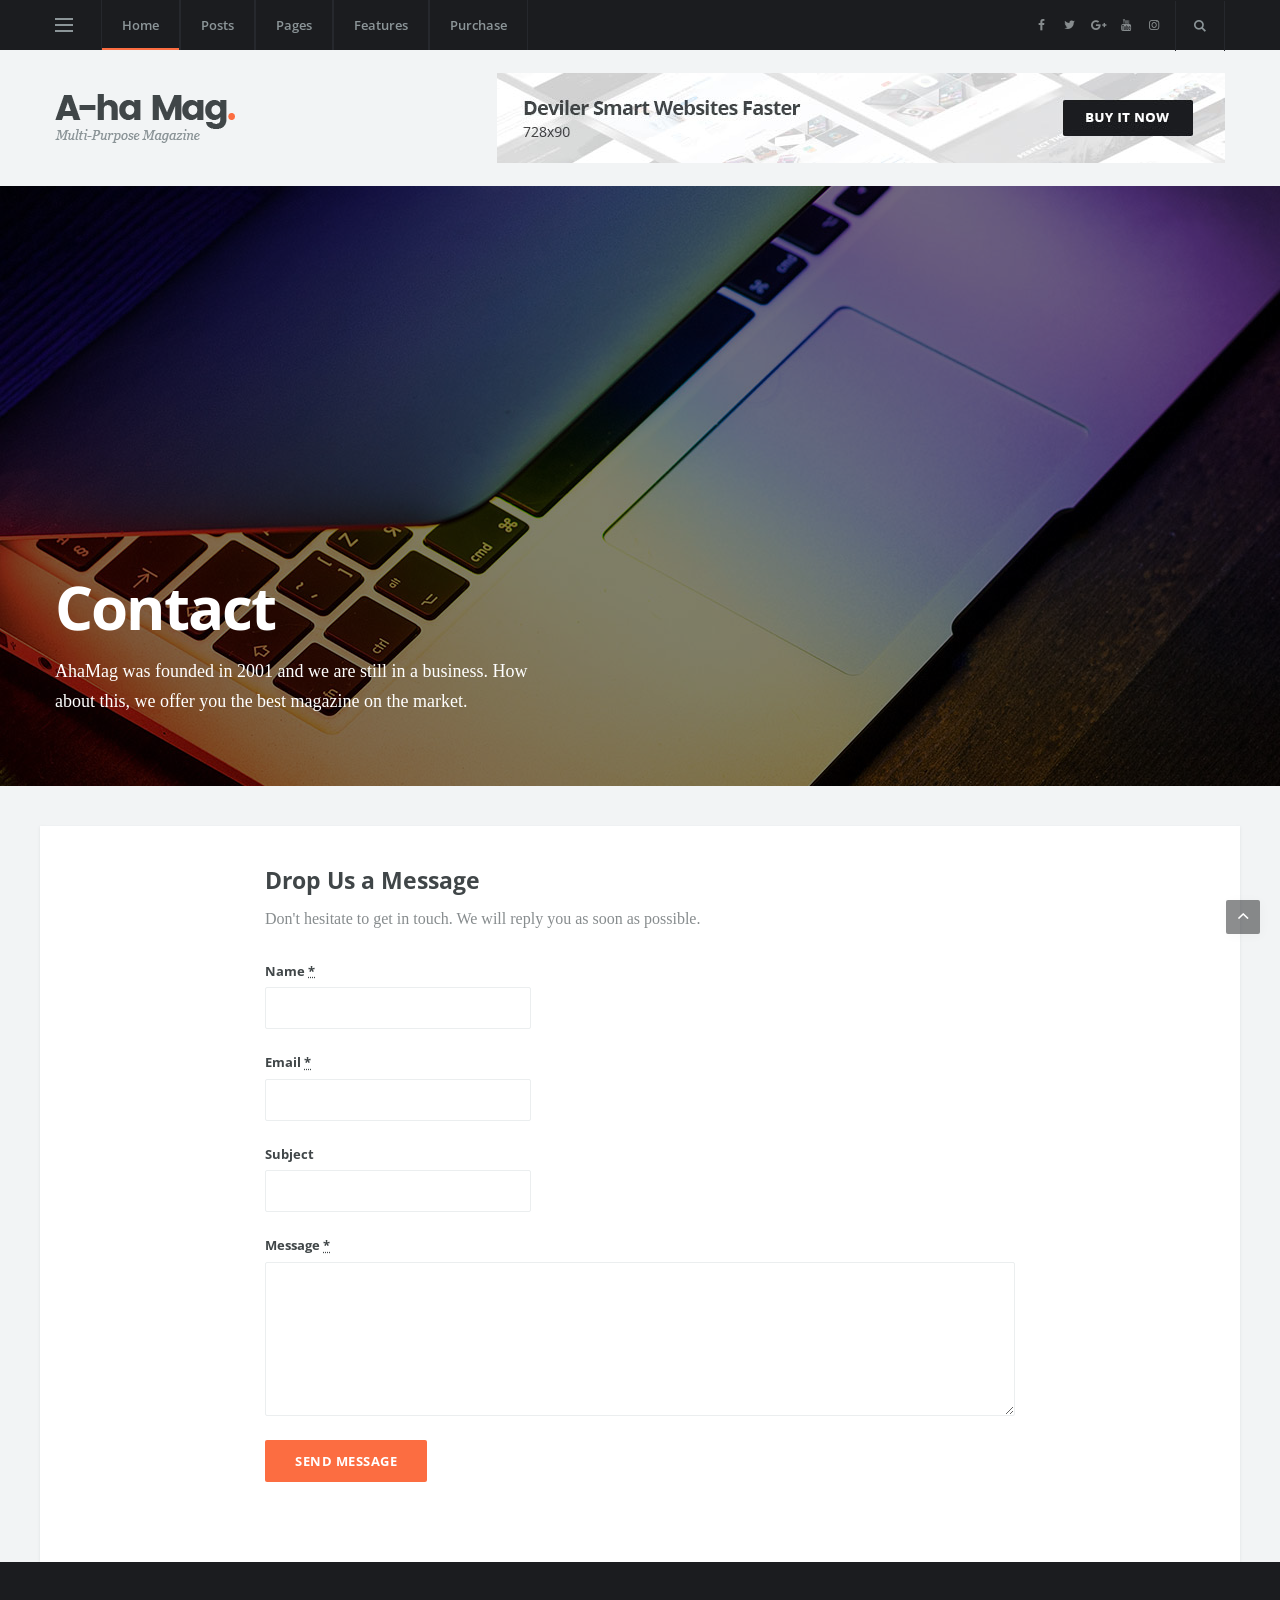
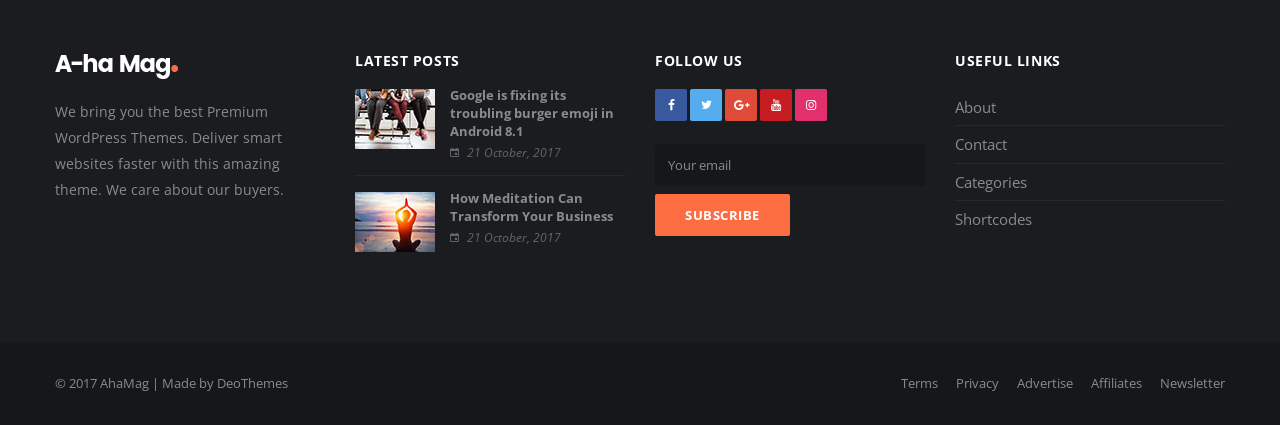
<file: html/contact.html>
<!DOCTYPE html>
<html lang="en">
<head>
  <title>Aha Magazine | Contact</title>

  <meta charset="utf-8">
  <!--[if IE]><meta http-equiv='X-UA-Compatible' content='IE=edge,chrome=1'><![endif]-->
  <meta name="viewport" content="width=device-width, initial-scale=1, shrink-to-fit=no" />
  <meta name="description" content="">

  <!-- Google Fonts -->
  <link href='https://fonts.googleapis.com/css?family=Open+Sans:400,600,700' rel='stylesheet'>

  <!-- Css -->
  <link rel="stylesheet" href="css/bootstrap.min.css" />
  <link rel="stylesheet" href="css/font-icons.css" />
  <link rel="stylesheet" href="css/style.css" />

  <!-- Favicons -->
  <link rel="shortcut icon" href="img/favicon.ico">
  <link rel="apple-touch-icon" href="img/apple-touch-icon.png">
  <link rel="apple-touch-icon" sizes="72x72" href="img/apple-touch-icon-72x72.png">
  <link rel="apple-touch-icon" sizes="114x114" href="img/apple-touch-icon-114x114.png">

  <!-- Lazyload -->
  <script src="js/lazysizes.min.js"></script>

</head>

<body class="bg-light single-post">

  <!-- Preloader -->
  <div class="loader-mask">
    <div class="loader">
      <div></div>
    </div>
  </div>
  
  <!-- Bg Overlay -->
  <div class="content-overlay"></div>

  <!-- Sidenav -->    
  <header class="sidenav" id="sidenav">

    <!-- close -->
    <div class="sidenav__close">
      <button class="sidenav__close-button" id="sidenav__close-button" aria-label="close sidenav">
        <i class="ui-close sidenav__close-icon"></i>
      </button>
    </div>
    
    <!-- Nav -->
    <nav class="sidenav__menu-container">
      <ul class="sidenav__menu" role="menubar">
        <!-- Categories -->
        <li>
          <a href="#" class="sidenav__menu-link sidenav__menu-link-category sidenav__menu-link--orange">World</a>
        </li>
        <li>
          <a href="#" class="sidenav__menu-link sidenav__menu-link-category sidenav__menu-link--blue">Business</a>
        </li>
        <li>
          <a href="#" class="sidenav__menu-link sidenav__menu-link-category sidenav__menu-link--red">Politics</a>
        </li>
        <li>
          <a href="#" class="sidenav__menu-link sidenav__menu-link-category sidenav__menu-link--salad">Lifestyle</a>
        </li>
        <li>
          <a href="#" class="sidenav__menu-link sidenav__menu-link-category sidenav__menu-link--purple">Tech</a>
        </li>
        <li>
          <a href="#" class="sidenav__menu-link sidenav__menu-link-category sidenav__menu-link--yellow">Fashion</a>
        </li>
        <li>
          <a href="#" class="sidenav__menu-link sidenav__menu-link-category sidenav__menu-link--light-blue">Sport</a>
        </li>
        <li>
          <a href="#" class="sidenav__menu-link sidenav__menu-link-category sidenav__menu-link--violet">Science</a>
        </li>

        <li>
          <a href="#" class="sidenav__menu-link">Pages</a>
          <button class="sidenav__menu-toggle" aria-haspopup="true" aria-label="Open dropdown"><i class="ui-arrow-down"></i></button>
          <ul class="sidenav__menu-dropdown">
            <li><a href="about.html" class="sidenav__menu-link">About</a></li>
            <li><a href="contact.html" class="sidenav__menu-link">Contact</a></li>
            <li><a href="search-results.html" class="sidenav__menu-link">Search Results</a></li>
            <li><a href="categories.html" class="sidenav__menu-link">Categories</a></li>
            <li><a href="404.html" class="sidenav__menu-link">404</a></li>
          </ul>
        </li>

        <li>
          <a href="about.html" class="sidenav__menu-link">About</a>
        </li>

        <li>
          <a href="contact.html" class="sidenav__menu-link">Contact</a>
        </li>

        <li>
          <a href="#" class="sidenav__menu-link">Advertise</a>
        </li>
      </ul>
    </nav>

    <div class="socials sidenav__socials"> 
      <a class="social social-facebook" href="#" target="_blank" aria-label="facebook">
        <i class="ui-facebook"></i>
      </a>
      <a class="social social-twitter" href="#" target="_blank" aria-label="twitter">
        <i class="ui-twitter"></i>
      </a>
      <a class="social social-google-plus" href="#" target="_blank" aria-label="google">
        <i class="ui-google"></i>
      </a>
      <a class="social social-youtube" href="#" target="_blank" aria-label="youtube">
        <i class="ui-youtube"></i>
      </a>
      <a class="social social-instagram" href="#" target="_blank" aria-label="instagram">
        <i class="ui-instagram"></i>
      </a>
    </div>
  </header> <!-- end sidenav -->


  <main class="main oh" id="main">

    <!-- Navigation -->
    <header class="nav">

      <div class="nav__holder nav--sticky">
        <div class="container relative">
          <div class="flex-parent">

            <!-- Side Menu Button -->
            <button class="nav-icon-toggle" id="nav-icon-toggle" aria-label="Open side menu">
              <span class="nav-icon-toggle__box">
                <span class="nav-icon-toggle__inner"></span>
              </span>
            </button> <!-- end Side menu button -->

            <!-- Mobile logo -->
            <a href="index.html" class="logo logo--mobile d-lg-none">
              <img class="logo__img" src="img/logo_mobile.png" srcset="img/logo_mobile.png 1x, img/logo_mobile@2x.png 2x" alt="logo">
            </a>

            <!-- Nav-wrap -->
            <nav class="flex-child nav__wrap d-none d-lg-block">              
              <ul class="nav__menu">

                <li class="active">
                  <a href="index.html">Home</a>
                </li>

                <li class="nav__dropdown">
                  <a href="categories.html">Posts</a>
                  <ul class="nav__dropdown-menu">
                    <li><a href="single-post.html">Gallery Post</a></li>
                    <li><a href="single-post.html">Video Post</a></li>
                    <li><a href="single-post.html">Audio Post</a></li>
                    <li><a href="single-post.html">Quote Post</a></li>
                  </ul>
                </li>

                <li class="nav__dropdown">
                  <a href="catalog.html">Pages</a>
                  <ul class="nav__dropdown-menu">
                    <li><a href="about.html">About</a></li>
                    <li><a href="contact.html">Contact</a></li>
                    <li><a href="search-results.html">Search Results</a></li>
                    <li><a href="categories.html">Categories</a></li>
                    <li><a href="404.html">404</a></li>
                  </ul>
                </li>

                <li class="nav__dropdown">
                  <a href="catalog.html">Features</a>
                  <ul class="nav__dropdown-menu">
                    <li><a href="lazyload.html">Lazy Load</a></li>
                    <li><a href="shortcodes.html">Shortcodes</a></li>
                  </ul>
                </li>

                <li>
                  <a href="#">Purchase</a>
                </li>


              </ul> <!-- end menu -->
            </nav> <!-- end nav-wrap -->

            <!-- Nav Right -->
            <div class="nav__right nav--align-right d-lg-flex">

              <!-- Socials -->
              <div class="nav__right-item socials nav__socials d-none d-lg-flex"> 
                <a class="social social-facebook social--nobase" href="#" target="_blank" aria-label="facebook">
                  <i class="ui-facebook"></i>
                </a>
                <a class="social social-twitter social--nobase" href="#" target="_blank" aria-label="twitter">
                  <i class="ui-twitter"></i>
                </a>
                <a class="social social-google social--nobase" href="#" target="_blank" aria-label="google">
                  <i class="ui-google"></i>
                </a>
                <a class="social social-youtube social--nobase" href="#" target="_blank" aria-label="youtube">
                  <i class="ui-youtube"></i>
                </a>
                <a class="social social-instagram social--nobase" href="#" target="_blank" aria-label="instagram">
                  <i class="ui-instagram"></i>
                </a>
              </div>

              <!-- Search -->
              <div class="nav__right-item nav__search">
                <a href="#" class="nav__search-trigger" id="nav__search-trigger">
                  <i class="ui-search nav__search-trigger-icon"></i>
                </a>
                <div class="nav__search-box" id="nav__search-box">
                  <form class="nav__search-form">
                    <input type="text" placeholder="Search an article" class="nav__search-input">
                    <button type="submit" class="search-button btn btn-lg btn-color btn-button">
                      <i class="ui-search nav__search-icon"></i>
                    </button>
                  </form>
                </div>
                
              </div>

            </div> <!-- end nav right -->  
        
          </div> <!-- end flex-parent -->
        </div> <!-- end container -->

      </div>
    </header> <!-- end navigation -->
  
    <!-- Header -->
    <div class="header">
      <div class="container">
        <div class="flex-parent align-items-center">
          
          <!-- Logo -->
          <a href="index.html" class="logo d-none d-lg-block">
            <img class="logo__img" src="img/logo.png" srcset="img/logo.png 1x, img/logo@2x.png 2x" alt="logo">
          </a>

          <!-- Ad Banner 728 -->
          <div class="text-center">
            <a href="#">
              <img src="img/blog/placeholder_leaderboard.jpg" alt="">
            </a>
          </div>

        </div>
      </div>
    </div> <!-- end header -->

    <!-- Page Title -->
    <section class="page-title" style="background-image: url(img/blog/contact.jpg);">
      <div class="full-overlay"></div>
      <div class="container">
        <div class="page-title__holder">
          <h1 class="page-title__title">Contact</h1>
          <p class="lead white">AhaMag was founded in 2001 and we are still in a business. How about this, we offer you the best magazine on the market.</p>
        </div>        
      </div>
    </section>

    <div class="main-container container" id="main-container">

      <!-- Content -->
      <div class="row">
            
        <!-- post content -->
        <div class="col-lg-12 blog__content mb-30">          
          <div class="row justify-content-md-center">
            <div class="col-lg-8">

              <h3>Drop Us a Message</h3>
              <p>Don't hesitate to get in touch. We will reply you as soon as possible.</p>

              <!-- Contact Form -->
              <form id="contact-form" class="contact-form mt-30 mb-30" method="post" action="#">
                <div class="contact-name">
                  <label for="name">Name <abbr title="required" class="required">*</abbr></label>
                  <input name="name" id="name" type="text">
                </div>
                <div class="contact-email">
                  <label for="email">Email <abbr title="required" class="required">*</abbr></label>
                  <input name="email" id="email" type="email">
                </div>
                <div class="contact-subject">
                  <label for="email">Subject</label>
                  <input name="subject" id="subject" type="text">
                </div>
                <div class="contact-message">
                  <label for="message">Message <abbr title="required" class="required">*</abbr></label>
                  <textarea id="message" name="message" rows="7" required="required"></textarea>
                </div>

                <input type="submit" class="btn btn-lg btn-color btn-button" value="Send Message" id="submit-message">
                <div id="msg" class="message"></div>
              </form>

            </div>
          </div>
        </div> <!-- end col -->
      
      </div> <!-- end content -->
    </div> <!-- end main container -->

    <!-- Footer -->
    <footer class="footer footer--dark">
      <div class="container">
        <div class="footer__widgets">
          <div class="row">

            <div class="col-lg-3 col-md-6">
              <div class="widget">
                <a href="index.html">
                  <img src="img/logo_mobile.png" srcset="img/logo_mobile.png 1x, img/logo_mobile@2x.png 2x" class="logo__img" alt="">
                </a>
                <p class="mt-20">We bring you the best Premium WordPress Themes. Deliver smart websites faster with this amazing theme. We care about our buyers.</p>
              </div>
            </div>

            <div class="col-lg-3 col-md-6">
              <h4 class="widget-title">Latest Posts</h4>
              <ul class="post-list-small">
                <li class="post-list-small__item">
                  <article class="post-list-small__entry clearfix">
                    <div class="post-list-small__img-holder">
                      <div class="thumb-container thumb-75">
                        <a href="single-post.html">
                          <img data-src="img/blog/popular_post_1.jpg" src="img/empty.png" alt="" class="lazyload">
                        </a>
                      </div>
                    </div>
                    <div class="post-list-small__body">
                      <h3 class="post-list-small__entry-title">
                        <a href="single-post.html">Google is fixing its troubling burger emoji in Android 8.1</a>
                      </h3>
                      <ul class="entry__meta">
                        <li class="entry__meta-date">
                          <i class="ui-date"></i>
                          21 October, 2017
                        </li>
                      </ul>
                    </div>                  
                  </article>
                </li>
                <li class="post-list-small__item">
                  <article class="post-list-small__entry clearfix">
                    <div class="post-list-small__img-holder">
                      <div class="thumb-container thumb-75">
                        <a href="single-post.html">
                          <img data-src="img/blog/popular_post_2.jpg" src="img/empty.png" alt="" class="lazyload">
                        </a>
                      </div>
                    </div>
                    <div class="post-list-small__body">
                      <h3 class="post-list-small__entry-title">
                        <a href="single-post.html">How Meditation Can Transform Your Business</a>
                      </h3>
                      <ul class="entry__meta">
                        <li class="entry__meta-date">
                          <i class="ui-date"></i>
                          21 October, 2017
                        </li>
                      </ul>
                    </div>                  
                  </article>
                </li>
              </ul>
            </div>

            <div class="col-lg-3 col-md-6">
              <div class="widget widget__newsletter">
                <h4 class="widget-title">Follow us</h4>

                <div class="socials mb-20">
                  <a href="#" class="social social-facebook" aria-label="facebook"><i class="ui-facebook"></i></a>
                  <a href="#" class="social social-twitter" aria-label="twitter"><i class="ui-twitter"></i></a>
                  <a href="#" class="social social-google-plus" aria-label="google+"><i class="ui-google"></i></a>
                  <a href="#" class="social social-youtube" aria-label="youtube"><i class="ui-youtube"></i></a>
                  <a href="#" class="social social-instagram" aria-label="instagram"><i class="ui-instagram"></i></a>
                </div>

                <form class="mc4wp-form" method="post">
                  <div class="mc4wp-form-fields">
                    <p>
                      <input type="email" name="EMAIL" placeholder="Your email" required="">
                    </p>
                    <p>
                      <input type="submit" class="btn btn-lg btn-color" value="Subscribe">
                    </p>
                  </div>
                </form>
                
              </div>
            </div>            

            <div class="col-lg-3 col-md-6">
              <div class="widget widget_nav_menu">
                <h4 class="widget-title">Useful Links</h4>
                <ul>
                  <li><a href="about.html">About</a></li>
                  <li><a href="contact.html">Contact</a></li>
                  <li><a href="categories.html">Categories</a></li>
                  <li><a href="shortcodes.html">Shortcodes</a></li>
                </ul>
              </div>
            </div>            

          </div>
        </div>    
      </div> <!-- end container -->

      <div class="footer__bottom">
        <div class="container">
          <div class="row">
            <div class="col-lg-7 order-lg-2 text-right text-md-center">
              <div class="widget widget_nav_menu">
                <ul>
                  <li><a href="#">Terms</a></li>
                  <li><a href="#">Privacy</a></li>
                  <li><a href="#">Advertise</a></li>
                  <li><a href="#">Affiliates</a></li>
                  <li><a href="#">Newsletter</a></li>
                </ul>
              </div>              
            </div>
            <div class="col-lg-5 order-lg-1 text-md-center">
              <span class="copyright">
                &copy; 2017 AhaMag | Made by <a href="http://deothemes.com">DeoThemes</a>
              </span>
            </div>            
          </div>
          
        </div>
      </div> <!-- end bottom footer -->
    </footer> <!-- end footer -->

    <div id="back-to-top">
      <a href="#top" aria-label="Go to top"><i class="ui-arrow-up"></i></a>
    </div>

  </main> <!-- end main-wrapper -->

  
  <!-- jQuery Scripts -->
  <script src="js/jquery.min.js"></script>
  <script src="js/bootstrap.min.js"></script>
  <script src="js/easing.min.js"></script>
  <script src="js/owl-carousel.min.js"></script>
  <script src="js/twitterFetcher_min.js"></script>
  <script src="js/modernizr.min.js"></script>
  <script src="js/jquery.appear.min.js"></script>
  <script src="js/scripts.js"></script>

</body>
</html>
</file>
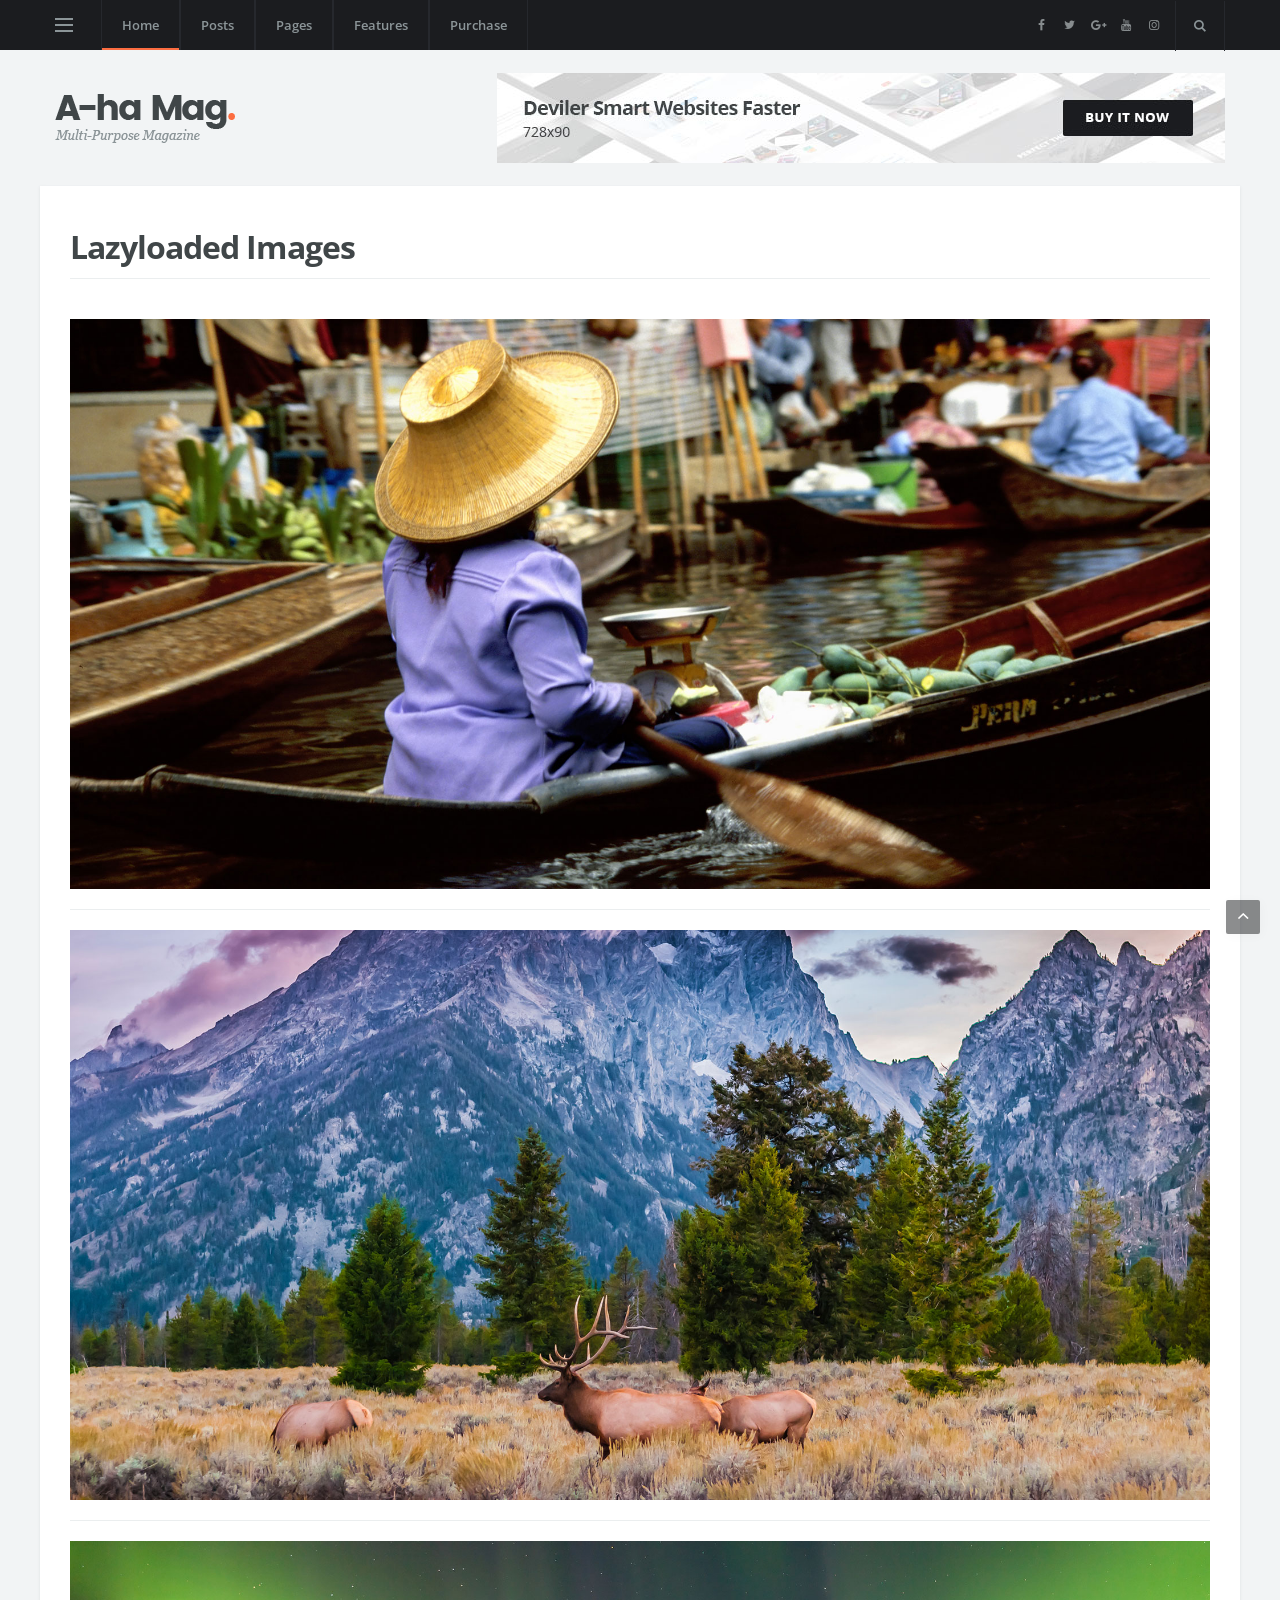
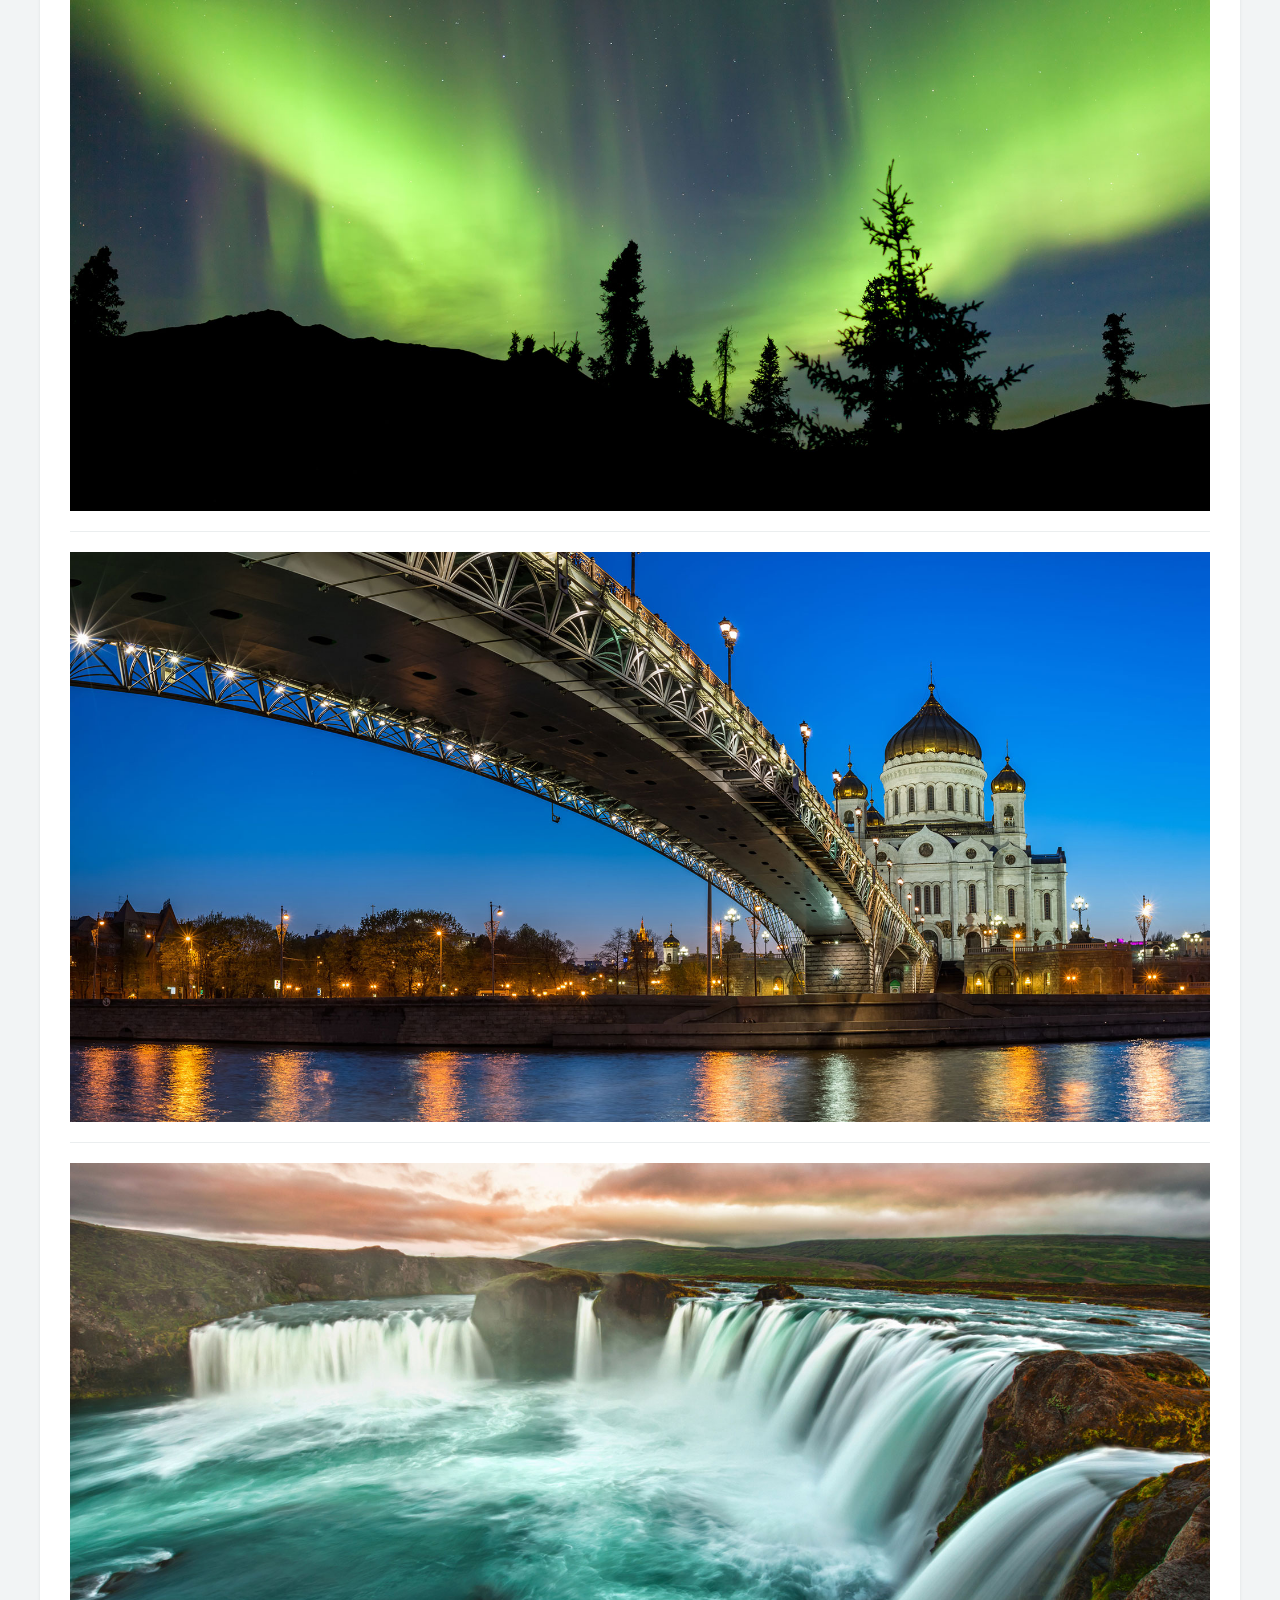
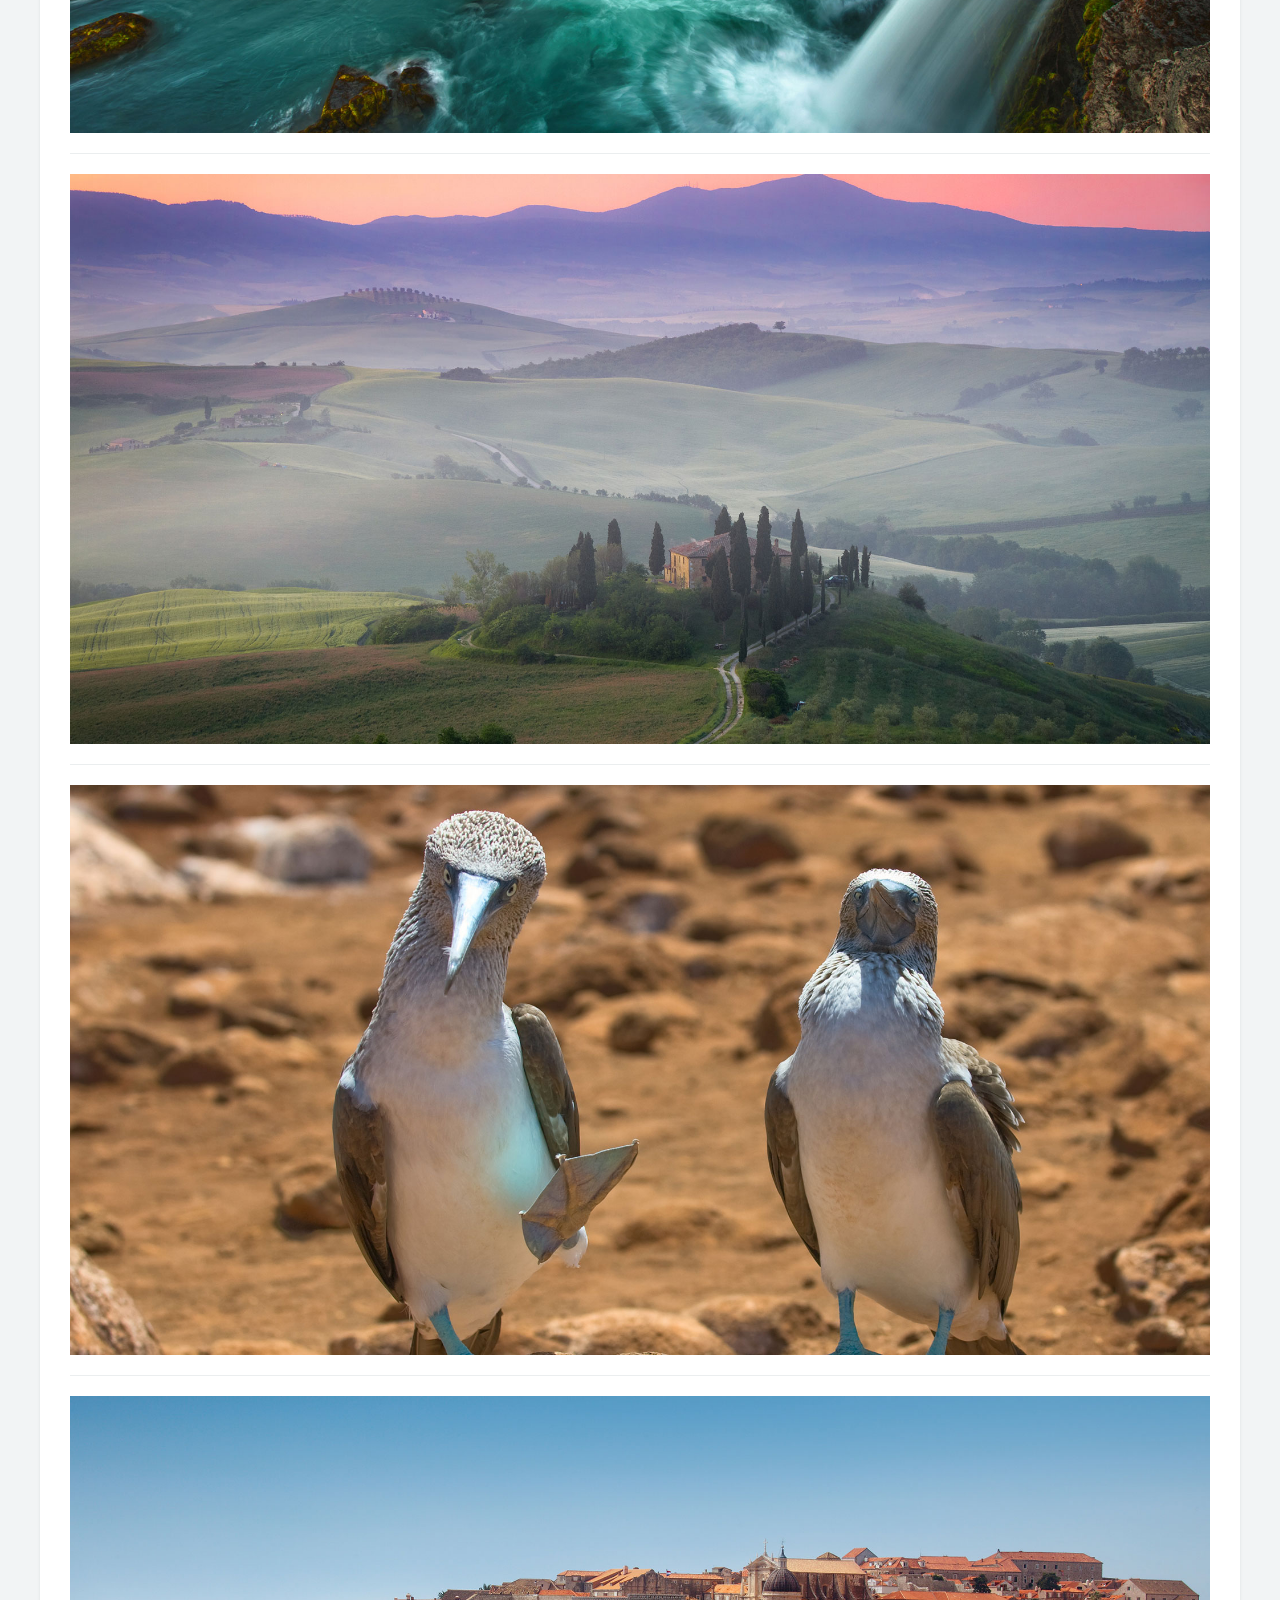
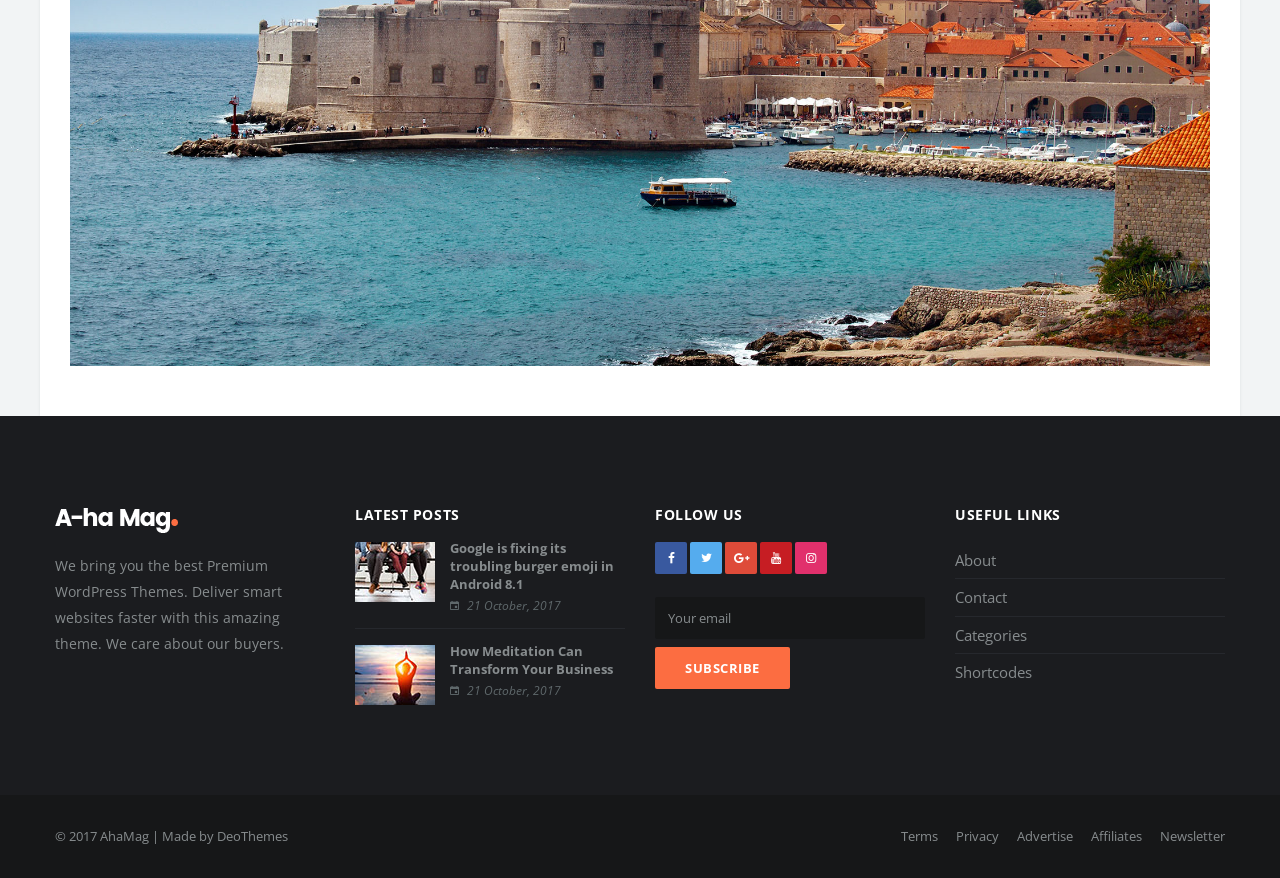
<file: html/lazyload.html>
<!DOCTYPE html>
<html lang="en">
<head>
  <title>Aha Magazine | Lazyload</title>

  <meta charset="utf-8">
  <!--[if IE]><meta http-equiv='X-UA-Compatible' content='IE=edge,chrome=1'><![endif]-->
  <meta name="viewport" content="width=device-width, initial-scale=1, shrink-to-fit=no" />
  <meta name="description" content="">

  <!-- Google Fonts -->
  <link href='https://fonts.googleapis.com/css?family=Open+Sans:400,600,700' rel='stylesheet'>

  <!-- Css -->
  <link rel="stylesheet" href="css/bootstrap.min.css" />
  <link rel="stylesheet" href="css/font-icons.css" />
  <link rel="stylesheet" href="css/style.css" />

  <!-- Favicons -->
  <link rel="shortcut icon" href="img/favicon.ico">
  <link rel="apple-touch-icon" href="img/apple-touch-icon.png">
  <link rel="apple-touch-icon" sizes="72x72" href="img/apple-touch-icon-72x72.png">
  <link rel="apple-touch-icon" sizes="114x114" href="img/apple-touch-icon-114x114.png">

  <!-- Lazyload -->
  <script src="js/lazysizes.min.js"></script>

</head>

<body class="bg-light single-post">

  <!-- Preloader -->
  <div class="loader-mask">
    <div class="loader">
      <div></div>
    </div>
  </div>
  
  <!-- Bg Overlay -->
  <div class="content-overlay"></div>

  <!-- Sidenav -->    
  <header class="sidenav" id="sidenav">

    <!-- close -->
    <div class="sidenav__close">
      <button class="sidenav__close-button" id="sidenav__close-button" aria-label="close sidenav">
        <i class="ui-close sidenav__close-icon"></i>
      </button>
    </div>
    
    <!-- Nav -->
    <nav class="sidenav__menu-container">
      <ul class="sidenav__menu" role="menubar">
        <!-- Categories -->
        <li>
          <a href="#" class="sidenav__menu-link sidenav__menu-link-category sidenav__menu-link--orange">World</a>
        </li>
        <li>
          <a href="#" class="sidenav__menu-link sidenav__menu-link-category sidenav__menu-link--blue">Business</a>
        </li>
        <li>
          <a href="#" class="sidenav__menu-link sidenav__menu-link-category sidenav__menu-link--red">Politics</a>
        </li>
        <li>
          <a href="#" class="sidenav__menu-link sidenav__menu-link-category sidenav__menu-link--salad">Lifestyle</a>
        </li>
        <li>
          <a href="#" class="sidenav__menu-link sidenav__menu-link-category sidenav__menu-link--purple">Tech</a>
        </li>
        <li>
          <a href="#" class="sidenav__menu-link sidenav__menu-link-category sidenav__menu-link--yellow">Fashion</a>
        </li>
        <li>
          <a href="#" class="sidenav__menu-link sidenav__menu-link-category sidenav__menu-link--light-blue">Sport</a>
        </li>
        <li>
          <a href="#" class="sidenav__menu-link sidenav__menu-link-category sidenav__menu-link--violet">Science</a>
        </li>

        <li>
          <a href="#" class="sidenav__menu-link">Posts</a>
          <button class="sidenav__menu-toggle" aria-haspopup="true" aria-label="Open dropdown"><i class="ui-arrow-down"></i></button>
          <ul class="sidenav__menu-dropdown">
            <li><a href="single-post-gallery.html" class="sidenav__menu-link">Gallery Post</a></li>
            <li><a href="single-post.html" class="sidenav__menu-link">Video Post</a></li>
            <li><a href="single-post.html" class="sidenav__menu-link">Audio Post</a></li>
            <li><a href="single-post-quote.html" class="sidenav__menu-link">Quote Post</a></li>
          </ul>
        </li>

        <li>
          <a href="#" class="sidenav__menu-link">Pages</a>
          <button class="sidenav__menu-toggle" aria-haspopup="true" aria-label="Open dropdown"><i class="ui-arrow-down"></i></button>
          <ul class="sidenav__menu-dropdown">
            <li><a href="about.html" class="sidenav__menu-link">About</a></li>
            <li><a href="contact.html" class="sidenav__menu-link">Contact</a></li>
            <li><a href="search-results.html" class="sidenav__menu-link">Search Results</a></li>
            <li><a href="categories.html" class="sidenav__menu-link">Categories</a></li>
            <li><a href="shortcodes.html" class="sidenav__menu-link">Shortcodes</a></li>
            <li><a href="lazyload.html" class="sidenav__menu-link">Lazyload</a></li>
            <li><a href="404.html" class="sidenav__menu-link">404</a></li>
          </ul>
        </li>

        <li>
          <a href="about.html" class="sidenav__menu-link">About</a>
        </li>

        <li>
          <a href="contact.html" class="sidenav__menu-link">Contact</a>
        </li>

        <li>
          <a href="#" class="sidenav__menu-link">Advertise</a>
        </li>
      </ul>
    </nav>

    <div class="socials sidenav__socials"> 
      <a class="social social-facebook" href="#" target="_blank" aria-label="facebook">
        <i class="ui-facebook"></i>
      </a>
      <a class="social social-twitter" href="#" target="_blank" aria-label="twitter">
        <i class="ui-twitter"></i>
      </a>
      <a class="social social-google-plus" href="#" target="_blank" aria-label="google">
        <i class="ui-google"></i>
      </a>
      <a class="social social-youtube" href="#" target="_blank" aria-label="youtube">
        <i class="ui-youtube"></i>
      </a>
      <a class="social social-instagram" href="#" target="_blank" aria-label="instagram">
        <i class="ui-instagram"></i>
      </a>
    </div>
  </header> <!-- end sidenav -->


  <main class="main oh" id="main">

    <!-- Navigation -->
    <header class="nav">

      <div class="nav__holder nav--sticky">
        <div class="container relative">
          <div class="flex-parent">

            <!-- Side Menu Button -->
            <button class="nav-icon-toggle" id="nav-icon-toggle" aria-label="Open side menu">
              <span class="nav-icon-toggle__box">
                <span class="nav-icon-toggle__inner"></span>
              </span>
            </button> <!-- end Side menu button -->

            <!-- Mobile logo -->
            <a href="index.html" class="logo logo--mobile d-lg-none">
              <img class="logo__img" src="img/logo_mobile.png" srcset="img/logo_mobile.png 1x, img/logo_mobile@2x.png 2x" alt="logo">
            </a>

            <!-- Nav-wrap -->
            <nav class="flex-child nav__wrap d-none d-lg-block">              
              <ul class="nav__menu">

                <li class="active">
                  <a href="index.html">Home</a>
                </li>

                <li class="nav__dropdown">
                  <a href="#">Posts</a>
                  <ul class="nav__dropdown-menu">
                    <li><a href="single-post-gallery.html">Gallery Post</a></li>
                    <li><a href="single-post.html">Video Post</a></li>
                    <li><a href="single-post.html">Audio Post</a></li>
                    <li><a href="single-post-quote.html">Quote Post</a></li>
                  </ul>
                </li>

                <li class="nav__dropdown">
                  <a href="#">Pages</a>
                  <ul class="nav__dropdown-menu">
                    <li><a href="about.html">About</a></li>
                    <li><a href="contact.html">Contact</a></li>
                    <li><a href="search-results.html">Search Results</a></li>
                    <li><a href="categories.html">Categories</a></li>
                    <li><a href="404.html">404</a></li>
                  </ul>
                </li>

                <li class="nav__dropdown">
                  <a href="#">Features</a>
                  <ul class="nav__dropdown-menu">
                    <li><a href="lazyload.html">Lazy Load</a></li>
                    <li><a href="shortcodes.html">Shortcodes</a></li>
                  </ul>
                </li>

                <li>
                  <a href="#">Purchase</a>
                </li>


              </ul> <!-- end menu -->
            </nav> <!-- end nav-wrap -->

            <!-- Nav Right -->
            <div class="nav__right nav--align-right d-lg-flex">

              <!-- Socials -->
              <div class="nav__right-item socials nav__socials d-none d-lg-flex"> 
                <a class="social social-facebook social--nobase" href="#" target="_blank" aria-label="facebook">
                  <i class="ui-facebook"></i>
                </a>
                <a class="social social-twitter social--nobase" href="#" target="_blank" aria-label="twitter">
                  <i class="ui-twitter"></i>
                </a>
                <a class="social social-google social--nobase" href="#" target="_blank" aria-label="google">
                  <i class="ui-google"></i>
                </a>
                <a class="social social-youtube social--nobase" href="#" target="_blank" aria-label="youtube">
                  <i class="ui-youtube"></i>
                </a>
                <a class="social social-instagram social--nobase" href="#" target="_blank" aria-label="instagram">
                  <i class="ui-instagram"></i>
                </a>
              </div>

              <!-- Search -->
              <div class="nav__right-item nav__search">
                <a href="#" class="nav__search-trigger" id="nav__search-trigger">
                  <i class="ui-search nav__search-trigger-icon"></i>
                </a>
                <div class="nav__search-box" id="nav__search-box">
                  <form class="nav__search-form">
                    <input type="text" placeholder="Search an article" class="nav__search-input">
                    <button type="submit" class="search-button btn btn-lg btn-color btn-button">
                      <i class="ui-search nav__search-icon"></i>
                    </button>
                  </form>
                </div>
                
              </div>

            </div> <!-- end nav right -->  
        
          </div> <!-- end flex-parent -->
        </div> <!-- end container -->

      </div>
    </header> <!-- end navigation -->
  
    <!-- Header -->
    <div class="header">
      <div class="container">
        <div class="flex-parent align-items-center">
          
          <!-- Logo -->
          <a href="index.html" class="logo d-none d-lg-block">
            <img class="logo__img" src="img/logo.png" srcset="img/logo.png 1x, img/logo@2x.png 2x" alt="logo">
          </a>

          <!-- Ad Banner 728 -->
          <div class="text-center">
            <a href="#">
              <img src="img/blog/placeholder_leaderboard.jpg" alt="">
            </a>
          </div>

        </div>
      </div>
    </div> <!-- end header -->

    <div class="main-container container" id="main-container">

      <!-- Content -->
      <div class="row">
            
        <!-- post content -->
        <div class="col-lg-12 blog__content mb-30">

          <div class="title-wrap">
            <h1>Lazyloaded Images</h1>
          </div>          
          
          <div class="mt-40">
            <img data-src="img/blog/lazyload/1.jpg" src="img/empty.png" class="lazyload" alt="">
            <hr>
            <img data-src="img/blog/lazyload/2.jpg" src="img/empty.png" class="lazyload" alt="">
            <hr>
            <img data-src="img/blog/lazyload/3.jpg" src="img/empty.png" class="lazyload" alt="">
            <hr>
            <img data-src="img/blog/lazyload/4.jpg" src="img/empty.png" class="lazyload" alt="">
            <hr>
            <img data-src="img/blog/lazyload/5.jpg" src="img/empty.png" class="lazyload" alt="">
            <hr>
            <img data-src="img/blog/lazyload/6.jpg" src="img/empty.png" class="lazyload" alt="">
            <hr>
            <img data-src="img/blog/lazyload/7.jpg" src="img/empty.png" class="lazyload" alt="">
            <hr>
            <img data-src="img/blog/lazyload/8.jpg" src="img/empty.png" class="lazyload" alt="">
          </div>

        </div> <!-- end post content -->
      
      </div> <!-- end content -->
    </div> <!-- end main container -->

    <!-- Footer -->
    <footer class="footer footer--dark">
      <div class="container">
        <div class="footer__widgets">
          <div class="row">

            <div class="col-lg-3 col-md-6">
              <div class="widget">
                <a href="index.html">
                  <img src="img/logo_mobile.png" srcset="img/logo_mobile.png 1x, img/logo_mobile@2x.png 2x" class="logo__img" alt="">
                </a>
                <p class="mt-20">We bring you the best Premium WordPress Themes. Deliver smart websites faster with this amazing theme. We care about our buyers.</p>
              </div>
            </div>

            <div class="col-lg-3 col-md-6">
              <h4 class="widget-title">Latest Posts</h4>
              <ul class="post-list-small">
                <li class="post-list-small__item">
                  <article class="post-list-small__entry clearfix">
                    <div class="post-list-small__img-holder">
                      <div class="thumb-container thumb-75">
                        <a href="single-post.html">
                          <img data-src="img/blog/popular_post_1.jpg" src="img/empty.png" alt="" class="lazyload">
                        </a>
                      </div>
                    </div>
                    <div class="post-list-small__body">
                      <h3 class="post-list-small__entry-title">
                        <a href="single-post.html">Google is fixing its troubling burger emoji in Android 8.1</a>
                      </h3>
                      <ul class="entry__meta">
                        <li class="entry__meta-date">
                          <i class="ui-date"></i>
                          21 October, 2017
                        </li>
                      </ul>
                    </div>                  
                  </article>
                </li>
                <li class="post-list-small__item">
                  <article class="post-list-small__entry clearfix">
                    <div class="post-list-small__img-holder">
                      <div class="thumb-container thumb-75">
                        <a href="single-post.html">
                          <img data-src="img/blog/popular_post_2.jpg" src="img/empty.png" alt="" class="lazyload">
                        </a>
                      </div>
                    </div>
                    <div class="post-list-small__body">
                      <h3 class="post-list-small__entry-title">
                        <a href="single-post.html">How Meditation Can Transform Your Business</a>
                      </h3>
                      <ul class="entry__meta">
                        <li class="entry__meta-date">
                          <i class="ui-date"></i>
                          21 October, 2017
                        </li>
                      </ul>
                    </div>                  
                  </article>
                </li>
              </ul>
            </div>

            <div class="col-lg-3 col-md-6">
              <div class="widget widget__newsletter">
                <h4 class="widget-title">Follow us</h4>

                <div class="socials mb-20">
                  <a href="#" class="social social-facebook" aria-label="facebook"><i class="ui-facebook"></i></a>
                  <a href="#" class="social social-twitter" aria-label="twitter"><i class="ui-twitter"></i></a>
                  <a href="#" class="social social-google-plus" aria-label="google+"><i class="ui-google"></i></a>
                  <a href="#" class="social social-youtube" aria-label="youtube"><i class="ui-youtube"></i></a>
                  <a href="#" class="social social-instagram" aria-label="instagram"><i class="ui-instagram"></i></a>
                </div>

                <form class="mc4wp-form" method="post">
                  <div class="mc4wp-form-fields">
                    <p>
                      <input type="email" name="EMAIL" placeholder="Your email" required="">
                    </p>
                    <p>
                      <input type="submit" class="btn btn-lg btn-color" value="Subscribe">
                    </p>
                  </div>
                </form>
                
              </div>
            </div>            

            <div class="col-lg-3 col-md-6">
              <div class="widget widget_nav_menu">
                <h4 class="widget-title">Useful Links</h4>
                <ul>
                  <li><a href="about.html">About</a></li>
                  <li><a href="contact.html">Contact</a></li>
                  <li><a href="categories.html">Categories</a></li>
                  <li><a href="shortcodes.html">Shortcodes</a></li>
                </ul>
              </div>
            </div>            

          </div>
        </div>    
      </div> <!-- end container -->

      <div class="footer__bottom">
        <div class="container">
          <div class="row">
            <div class="col-lg-7 order-lg-2 text-right text-md-center">
              <div class="widget widget_nav_menu">
                <ul>
                  <li><a href="#">Terms</a></li>
                  <li><a href="#">Privacy</a></li>
                  <li><a href="#">Advertise</a></li>
                  <li><a href="#">Affiliates</a></li>
                  <li><a href="#">Newsletter</a></li>
                </ul>
              </div>              
            </div>
            <div class="col-lg-5 order-lg-1 text-md-center">
              <span class="copyright">
                &copy; 2017 AhaMag | Made by <a href="http://deothemes.com">DeoThemes</a>
              </span>
            </div>            
          </div>
          
        </div>
      </div> <!-- end bottom footer -->
    </footer> <!-- end footer -->

    <div id="back-to-top">
      <a href="#top" aria-label="Go to top"><i class="ui-arrow-up"></i></a>
    </div>

  </main> <!-- end main-wrapper -->

  
  <!-- jQuery Scripts -->
  <script src="js/jquery.min.js"></script>
  <script src="js/bootstrap.min.js"></script>
  <script src="js/easing.min.js"></script>
  <script src="js/owl-carousel.min.js"></script>
  <script src="js/twitterFetcher_min.js"></script>
  <script src="js/modernizr.min.js"></script>
  <script src="js/jquery.appear.min.js"></script>
  <script src="js/scripts.js"></script>

</body>
</html>
</file>
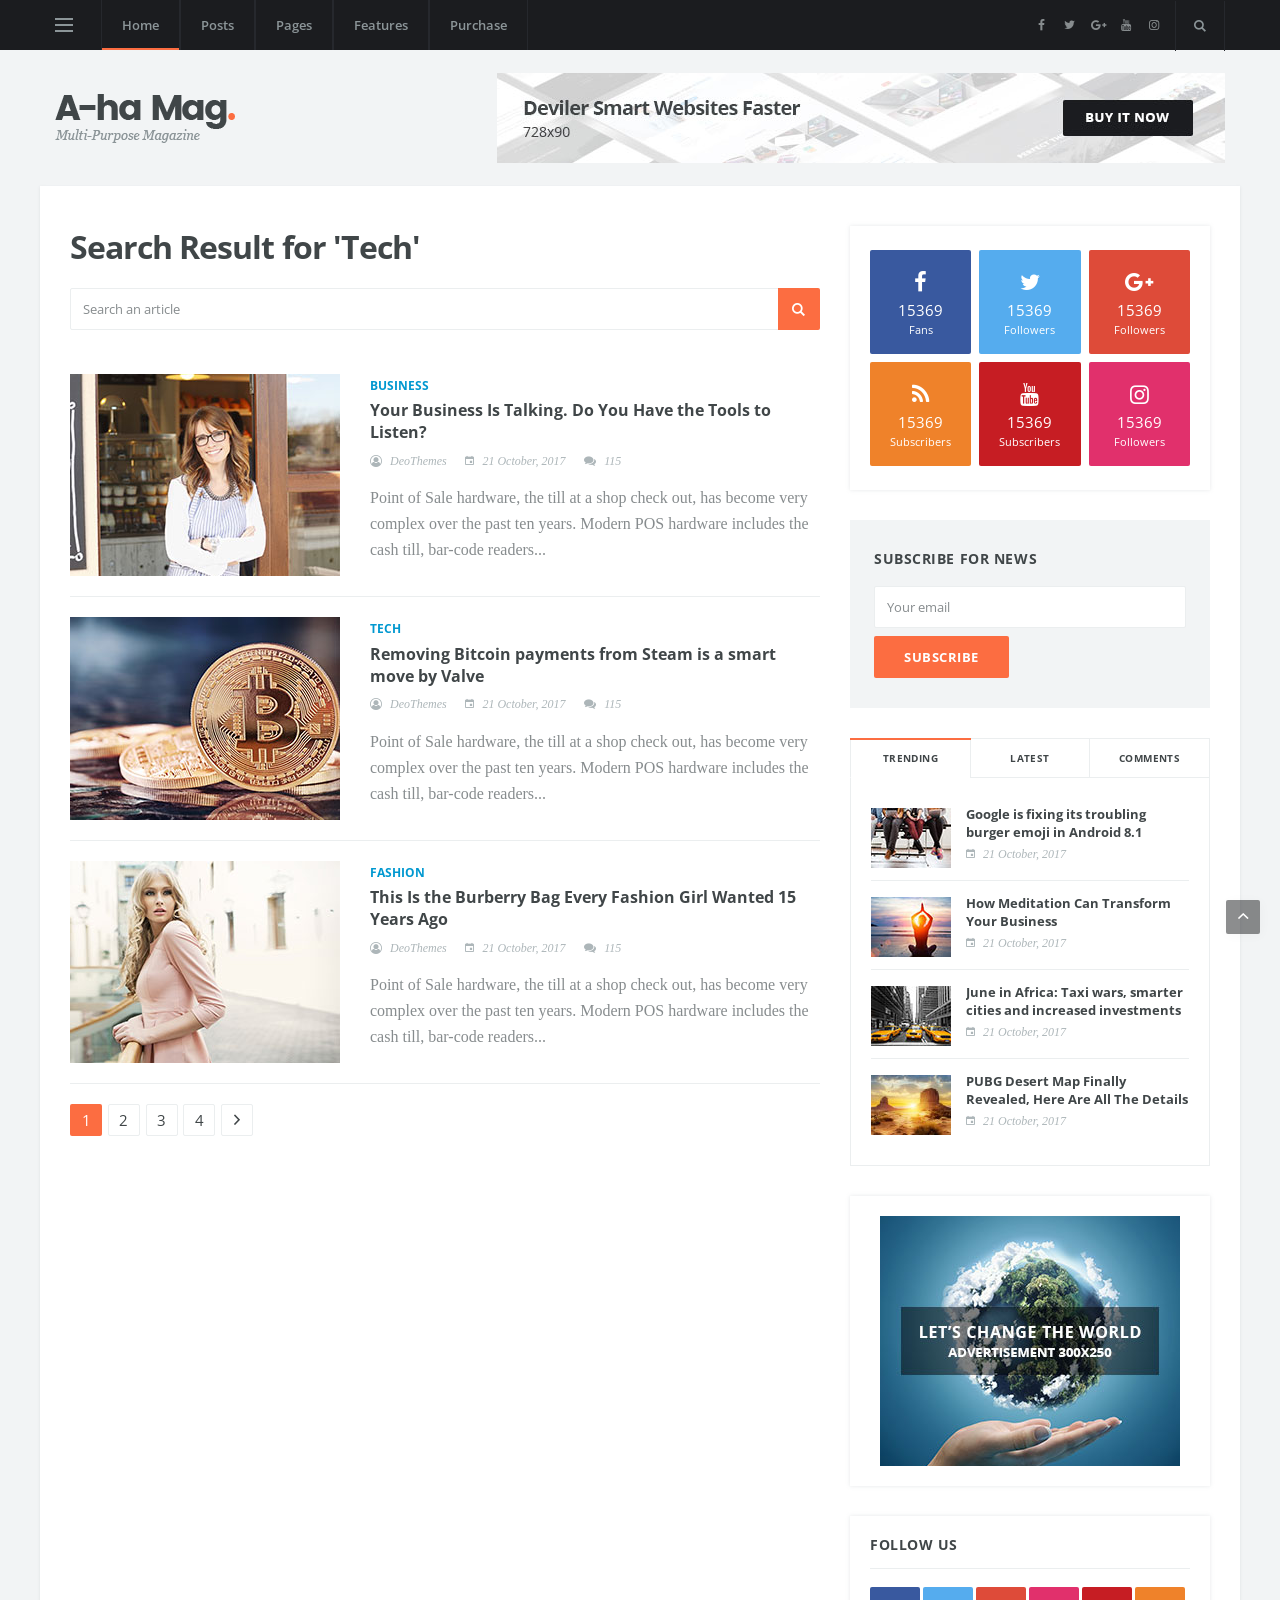
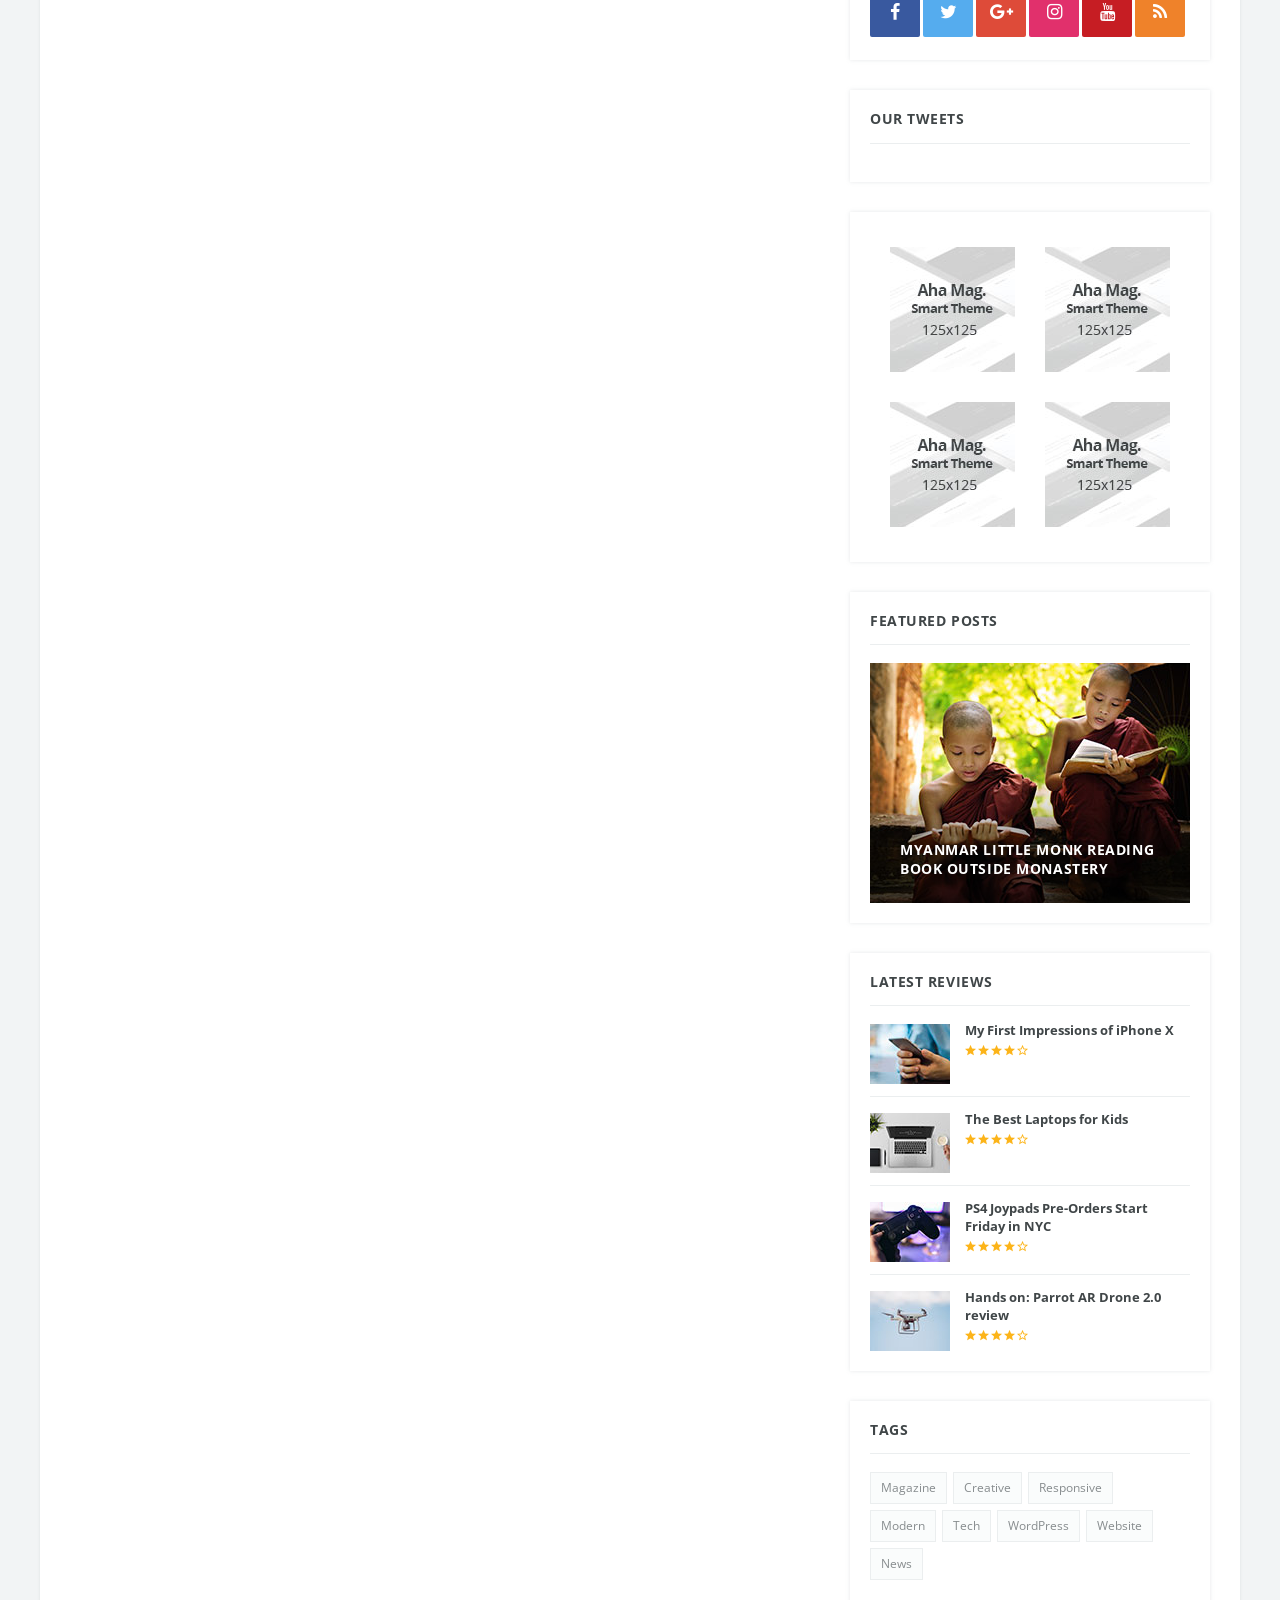
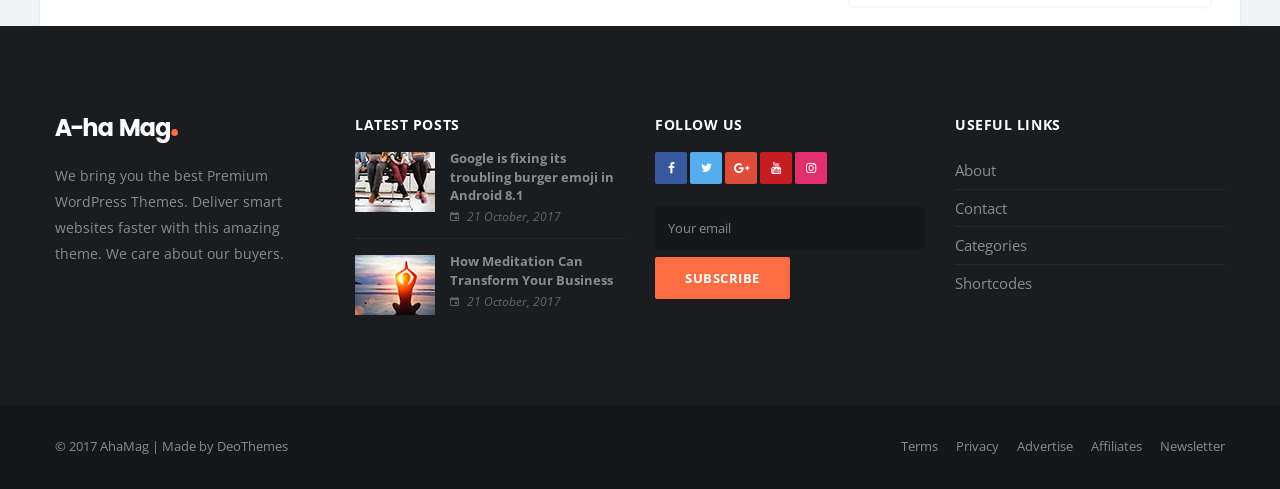
<file: html/search-results.html>
<!DOCTYPE html>
<html lang="en">
<head>
  <title>Aha Magazine | Search Results</title>

  <meta charset="utf-8">
  <!--[if IE]><meta http-equiv='X-UA-Compatible' content='IE=edge,chrome=1'><![endif]-->
  <meta name="viewport" content="width=device-width, initial-scale=1, shrink-to-fit=no" />
  <meta name="description" content="">

  <!-- Google Fonts -->
  <link href='https://fonts.googleapis.com/css?family=Open+Sans:400,600,700' rel='stylesheet'>

  <!-- Css -->
  <link rel="stylesheet" href="css/bootstrap.min.css" />
  <link rel="stylesheet" href="css/font-icons.css" />
  <link rel="stylesheet" href="css/style.css" />

  <!-- Favicons -->
  <link rel="shortcut icon" href="img/favicon.ico">
  <link rel="apple-touch-icon" href="img/apple-touch-icon.png">
  <link rel="apple-touch-icon" sizes="72x72" href="img/apple-touch-icon-72x72.png">
  <link rel="apple-touch-icon" sizes="114x114" href="img/apple-touch-icon-114x114.png">

  <!-- Lazyload -->
  <script src="js/lazysizes.min.js"></script>

</head>

<body class="bg-light single-post">

  <!-- Preloader -->
  <div class="loader-mask">
    <div class="loader">
      <div></div>
    </div>
  </div>
  
  <!-- Bg Overlay -->
  <div class="content-overlay"></div>

  <!-- Sidenav -->    
  <header class="sidenav" id="sidenav">

    <!-- close -->
    <div class="sidenav__close">
      <button class="sidenav__close-button" id="sidenav__close-button" aria-label="close sidenav">
        <i class="ui-close sidenav__close-icon"></i>
      </button>
    </div>
    
    <!-- Nav -->
    <nav class="sidenav__menu-container">
      <ul class="sidenav__menu" role="menubar">
        <!-- Categories -->
        <li>
          <a href="#" class="sidenav__menu-link sidenav__menu-link-category sidenav__menu-link--orange">World</a>
        </li>
        <li>
          <a href="#" class="sidenav__menu-link sidenav__menu-link-category sidenav__menu-link--blue">Business</a>
        </li>
        <li>
          <a href="#" class="sidenav__menu-link sidenav__menu-link-category sidenav__menu-link--red">Politics</a>
        </li>
        <li>
          <a href="#" class="sidenav__menu-link sidenav__menu-link-category sidenav__menu-link--salad">Lifestyle</a>
        </li>
        <li>
          <a href="#" class="sidenav__menu-link sidenav__menu-link-category sidenav__menu-link--purple">Tech</a>
        </li>
        <li>
          <a href="#" class="sidenav__menu-link sidenav__menu-link-category sidenav__menu-link--yellow">Fashion</a>
        </li>
        <li>
          <a href="#" class="sidenav__menu-link sidenav__menu-link-category sidenav__menu-link--light-blue">Sport</a>
        </li>
        <li>
          <a href="#" class="sidenav__menu-link sidenav__menu-link-category sidenav__menu-link--violet">Science</a>
        </li>

        <li>
          <a href="#" class="sidenav__menu-link">Posts</a>
          <button class="sidenav__menu-toggle" aria-haspopup="true" aria-label="Open dropdown"><i class="ui-arrow-down"></i></button>
          <ul class="sidenav__menu-dropdown">
            <li><a href="single-post-gallery.html" class="sidenav__menu-link">Gallery Post</a></li>
            <li><a href="single-post.html" class="sidenav__menu-link">Video Post</a></li>
            <li><a href="single-post.html" class="sidenav__menu-link">Audio Post</a></li>
            <li><a href="single-post-quote.html" class="sidenav__menu-link">Quote Post</a></li>
          </ul>
        </li>

        <li>
          <a href="#" class="sidenav__menu-link">Pages</a>
          <button class="sidenav__menu-toggle" aria-haspopup="true" aria-label="Open dropdown"><i class="ui-arrow-down"></i></button>
          <ul class="sidenav__menu-dropdown">
            <li><a href="about.html" class="sidenav__menu-link">About</a></li>
            <li><a href="contact.html" class="sidenav__menu-link">Contact</a></li>
            <li><a href="search-results.html" class="sidenav__menu-link">Search Results</a></li>
            <li><a href="categories.html" class="sidenav__menu-link">Categories</a></li>
            <li><a href="shortcodes.html" class="sidenav__menu-link">Shortcodes</a></li>
            <li><a href="lazyload.html" class="sidenav__menu-link">Lazyload</a></li>
            <li><a href="404.html" class="sidenav__menu-link">404</a></li>
          </ul>
        </li>

        <li>
          <a href="about.html" class="sidenav__menu-link">About</a>
        </li>

        <li>
          <a href="contact.html" class="sidenav__menu-link">Contact</a>
        </li>

        <li>
          <a href="#" class="sidenav__menu-link">Advertise</a>
        </li>
      </ul>
    </nav>

    <div class="socials sidenav__socials"> 
      <a class="social social-facebook" href="#" target="_blank" aria-label="facebook">
        <i class="ui-facebook"></i>
      </a>
      <a class="social social-twitter" href="#" target="_blank" aria-label="twitter">
        <i class="ui-twitter"></i>
      </a>
      <a class="social social-google-plus" href="#" target="_blank" aria-label="google">
        <i class="ui-google"></i>
      </a>
      <a class="social social-youtube" href="#" target="_blank" aria-label="youtube">
        <i class="ui-youtube"></i>
      </a>
      <a class="social social-instagram" href="#" target="_blank" aria-label="instagram">
        <i class="ui-instagram"></i>
      </a>
    </div>
  </header> <!-- end sidenav -->


  <main class="main oh" id="main">

    <!-- Navigation -->
    <header class="nav">

      <div class="nav__holder nav--sticky">
        <div class="container relative">
          <div class="flex-parent">

            <!-- Side Menu Button -->
            <button class="nav-icon-toggle" id="nav-icon-toggle" aria-label="Open side menu">
              <span class="nav-icon-toggle__box">
                <span class="nav-icon-toggle__inner"></span>
              </span>
            </button> <!-- end Side menu button -->

            <!-- Mobile logo -->
            <a href="index.html" class="logo logo--mobile d-lg-none">
              <img class="logo__img" src="img/logo_mobile.png" srcset="img/logo_mobile.png 1x, img/logo_mobile@2x.png 2x" alt="logo">
            </a>

            <!-- Nav-wrap -->
            <nav class="flex-child nav__wrap d-none d-lg-block">              
              <ul class="nav__menu">

                <li class="active">
                  <a href="index.html">Home</a>
                </li>

                <li class="nav__dropdown">
                  <a href="#">Posts</a>
                  <ul class="nav__dropdown-menu">
                    <li><a href="single-post-gallery.html">Gallery Post</a></li>
                    <li><a href="single-post.html">Video Post</a></li>
                    <li><a href="single-post.html">Audio Post</a></li>
                    <li><a href="single-post-quote.html">Quote Post</a></li>
                  </ul>
                </li>

                <li class="nav__dropdown">
                  <a href="#">Pages</a>
                  <ul class="nav__dropdown-menu">
                    <li><a href="about.html">About</a></li>
                    <li><a href="contact.html">Contact</a></li>
                    <li><a href="search-results.html">Search Results</a></li>
                    <li><a href="categories.html">Categories</a></li>
                    <li><a href="404.html">404</a></li>
                  </ul>
                </li>

                <li class="nav__dropdown">
                  <a href="#">Features</a>
                  <ul class="nav__dropdown-menu">
                    <li><a href="lazyload.html">Lazy Load</a></li>
                    <li><a href="shortcodes.html">Shortcodes</a></li>
                  </ul>
                </li>

                <li>
                  <a href="#">Purchase</a>
                </li>


              </ul> <!-- end menu -->
            </nav> <!-- end nav-wrap -->

            <!-- Nav Right -->
            <div class="nav__right nav--align-right d-lg-flex">

              <!-- Socials -->
              <div class="nav__right-item socials nav__socials d-none d-lg-flex"> 
                <a class="social social-facebook social--nobase" href="#" target="_blank" aria-label="facebook">
                  <i class="ui-facebook"></i>
                </a>
                <a class="social social-twitter social--nobase" href="#" target="_blank" aria-label="twitter">
                  <i class="ui-twitter"></i>
                </a>
                <a class="social social-google social--nobase" href="#" target="_blank" aria-label="google">
                  <i class="ui-google"></i>
                </a>
                <a class="social social-youtube social--nobase" href="#" target="_blank" aria-label="youtube">
                  <i class="ui-youtube"></i>
                </a>
                <a class="social social-instagram social--nobase" href="#" target="_blank" aria-label="instagram">
                  <i class="ui-instagram"></i>
                </a>
              </div>

              <!-- Search -->
              <div class="nav__right-item nav__search">
                <a href="#" class="nav__search-trigger" id="nav__search-trigger">
                  <i class="ui-search nav__search-trigger-icon"></i>
                </a>
                <div class="nav__search-box" id="nav__search-box">
                  <form class="nav__search-form">
                    <input type="text" placeholder="Search an article" class="nav__search-input">
                    <button type="submit" class="search-button btn btn-lg btn-color btn-button">
                      <i class="ui-search nav__search-icon"></i>
                    </button>
                  </form>
                </div>
                
              </div>

            </div> <!-- end nav right -->  
        
          </div> <!-- end flex-parent -->
        </div> <!-- end container -->

      </div>
    </header> <!-- end navigation -->
  
    <!-- Header -->
    <div class="header">
      <div class="container">
        <div class="flex-parent align-items-center">
          
          <!-- Logo -->
          <a href="index.html" class="logo d-none d-lg-block">
            <img class="logo__img" src="img/logo.png" srcset="img/logo.png 1x, img/logo@2x.png 2x" alt="logo">
          </a>

          <!-- Ad Banner 728 -->
          <div class="text-center">
            <a href="#">
              <img src="img/blog/placeholder_leaderboard.jpg" alt="">
            </a>
          </div>

        </div>
      </div>
    </div> <!-- end header -->

    <div class="main-container container" id="main-container">

      <!-- Content -->
      <div class="row">
            
        <!-- post content -->
        <div class="col-lg-8 blog__content mb-30">

          <h1 class="mb-20">Search Result for 'Tech'</h1>
          <form class="search-form mb-20">
            <input type="text" placeholder="Search an article" class="search-input">
            <button type="submit" class="search-button btn btn-lg btn-color btn-button">
              <i class="ui-search search-icon"></i>
            </button>
          </form>

          <article class="entry post-list">
            <div class="entry__img-holder post-list__img-holder">
              <a href="single-post.html">
                <div class="thumb-container thumb-75">
                  <img data-src="img/blog/list_post_img_1.jpg" src="img/empty.png" class="entry__img lazyload" alt="">
                </div>
              </a>
            </div>

            <div class="entry__body post-list__body">
              <div class="entry__header">
                <a href="#" class="entry__meta-category">business</a>
                <h2 class="entry__title">
                  <a href="single-post.html">Your Business Is Talking. Do You Have the Tools to Listen?</a>
                </h2>
                <ul class="entry__meta">
                  <li class="entry__meta-author">
                    <i class="ui-author"></i>
                    <a href="#">DeoThemes</a>
                  </li>
                  <li class="entry__meta-date">
                    <i class="ui-date"></i>
                    21 October, 2017
                  </li>
                  <li class="entry__meta-comments">
                    <i class="ui-comments"></i>
                    <a href="#">115</a>
                  </li>
                </ul>
              </div>
              <div class="entry__excerpt">
                <p>Point of Sale hardware, the till at a shop check out, has become very complex over the past ten years. Modern POS hardware includes the cash till, bar-code readers...</p>
              </div>
            </div>
          </article>

          <article class="entry post-list">
            <div class="entry__img-holder post-list__img-holder">
              <a href="single-post.html">
                <div class="thumb-container thumb-75">
                  <img data-src="img/blog/list_post_img_2.jpg" src="img/empty.png" class="entry__img lazyload" alt="">
                </div>
              </a>
            </div>

            <div class="entry__body post-list__body">
              <div class="entry__header">
                <a href="#" class="entry__meta-category">tech</a>
                <h2 class="entry__title">
                  <a href="single-post.html">Removing Bitcoin payments from Steam is a smart move by Valve</a>
                </h2>
                <ul class="entry__meta">
                  <li class="entry__meta-author">
                    <i class="ui-author"></i>
                    <a href="#">DeoThemes</a>
                  </li>
                  <li class="entry__meta-date">
                    <i class="ui-date"></i>
                    21 October, 2017
                  </li>
                  <li class="entry__meta-comments">
                    <i class="ui-comments"></i>
                    <a href="#">115</a>
                  </li>
                </ul>
              </div>
              <div class="entry__excerpt">
                <p>Point of Sale hardware, the till at a shop check out, has become very complex over the past ten years. Modern POS hardware includes the cash till, bar-code readers...</p>
              </div>
            </div>
          </article>

          <article class="entry post-list">
            <div class="entry__img-holder post-list__img-holder">
              <a href="single-post.html">
                <div class="thumb-container thumb-75">
                  <img data-src="img/blog/list_post_img_3.jpg" src="img/empty.png" class="entry__img lazyload" alt="">
                </div>
              </a>
            </div>

            <div class="entry__body post-list__body">
              <div class="entry__header">
                <a href="#" class="entry__meta-category">fashion</a>
                <h2 class="entry__title">
                  <a href="single-post.html">This Is the Burberry Bag Every Fashion Girl Wanted 15 Years Ago</a>
                </h2>
                <ul class="entry__meta">
                  <li class="entry__meta-author">
                    <i class="ui-author"></i>
                    <a href="#">DeoThemes</a>
                  </li>
                  <li class="entry__meta-date">
                    <i class="ui-date"></i>
                    21 October, 2017
                  </li>
                  <li class="entry__meta-comments">
                    <i class="ui-comments"></i>
                    <a href="#">115</a>
                  </li>
                </ul>
              </div>
              <div class="entry__excerpt">
                <p>Point of Sale hardware, the till at a shop check out, has become very complex over the past ten years. Modern POS hardware includes the cash till, bar-code readers...</p>
              </div>
            </div>
          </article>

          <!-- Pagination -->
          <nav class="pagination">
            <span class="pagination__page pagination__page--current">1</span>
            <a href="#" class="pagination__page">2</a>
            <a href="#" class="pagination__page">3</a>
            <a href="#" class="pagination__page">4</a>
            <a href="#" class="pagination__page pagination__icon pagination__page--next"><i class="ui-arrow-right"></i></a>
          </nav>

        </div> <!-- end col -->
        
        <!-- Sidebar -->
        <aside class="col-lg-4 sidebar sidebar--right">

          <!-- Widget Social Subscribers -->
          <div class="widget widget-social-subscribers">
            <ul class="widget-social-subscribers__list">
              <li class="widget-social-subscribers__item">
                <a href="#" class="widget-social-subscribers__url widget-social-subscribers--facebook">
                  <i class="ui-facebook widget-social-subscribers__icon"></i>
                  <span class="widget-social-subscribers__number">15369</span>
                  <span class="widget-social-subscribers__text">Fans</span>
                </a>
              </li>
              <li class="widget-social-subscribers__item">
                <a href="#" class="widget-social-subscribers__url widget-social-subscribers--twitter">
                  <i class="ui-twitter widget-social-subscribers__icon"></i>
                  <span class="widget-social-subscribers__number">15369</span>
                  <span class="widget-social-subscribers__text">Followers</span>
                </a>
              </li>
              <li class="widget-social-subscribers__item">
                <a href="#" class="widget-social-subscribers__url widget-social-subscribers--google">
                  <i class="ui-google widget-social-subscribers__icon"></i>
                  <span class="widget-social-subscribers__number">15369</span>
                  <span class="widget-social-subscribers__text">Followers</span>
                </a>
              </li>
              <li class="widget-social-subscribers__item">
                <a href="#" class="widget-social-subscribers__url widget-social-subscribers--rss">
                  <i class="ui-rss widget-social-subscribers__icon"></i>
                  <span class="widget-social-subscribers__number">15369</span>
                  <span class="widget-social-subscribers__text">Subscribers</span>
                </a>
              </li>
              <li class="widget-social-subscribers__item">
                <a href="#" class="widget-social-subscribers__url widget-social-subscribers--youtube">
                  <i class="ui-youtube widget-social-subscribers__icon"></i>
                  <span class="widget-social-subscribers__number">15369</span>
                  <span class="widget-social-subscribers__text">Subscribers</span>
                </a>
              </li>
              <li class="widget-social-subscribers__item">
                <a href="#" class="widget-social-subscribers__url widget-social-subscribers--instagram">
                  <i class="ui-instagram widget-social-subscribers__icon"></i>
                  <span class="widget-social-subscribers__number">15369</span>
                  <span class="widget-social-subscribers__text">Followers</span>
                </a>
              </li>
            </ul>
          </div>

          <!-- Widget Newsletter -->
          <div class="widget widget_mc4wp_form_widget">
            <h4 class="widget-title">Subscribe for news</h4>
            <form class="mc4wp-form" method="post">
              <div class="mc4wp-form-fields">
                <p>
                  <input type="email" name="EMAIL" placeholder="Your email" required="">
                </p>
                <p>
                  <input type="submit" class="btn btn-lg btn-color" value="Subscribe">
                </p>
              </div>
            </form>
          </div> <!-- end widget newsletter -->
          
          <!-- Widget Popular/Latest Posts -->
          <div class="widget widget-tabpost">
            <div class="tabs widget-tabpost__tabs">
              <ul class="tabs__list widget-tabpost__tabs-list">
                <li class="tabs__item widget-tabpost__tabs-item tabs__item--active">
                  <a href="#tab-trending" class="tabs__url tabs__trigger widget-tabpost__tabs-url">Trending</a>
                </li>                                 
                <li class="tabs__item widget-tabpost__tabs-item">
                  <a href="#tab-latest" class="tabs__url tabs__trigger widget-tabpost__tabs-url">Latest</a>
                </li>                                 
                <li class="tabs__item widget-tabpost__tabs-item">
                  <a href="#tab-comments" class="tabs__url tabs__trigger widget-tabpost__tabs-url">Comments</a>
                </li>                                 
              </ul> <!-- end tabs -->
              
              <!-- tab content -->
              <div class="tabs__content tabs__content-trigger widget-tabpost__tabs-content">
                
                <div class="tabs__content-pane tabs__content-pane--active" id="tab-trending">
                  <ul class="post-list-small">
                    <li class="post-list-small__item">
                      <article class="post-list-small__entry clearfix">
                        <div class="post-list-small__img-holder">
                          <div class="thumb-container thumb-75">
                            <a href="single-post.html">
                              <img data-src="img/blog/popular_post_1.jpg" src="img/empty.png" alt="" class=" lazyload">
                            </a>
                          </div>
                        </div>
                        <div class="post-list-small__body">
                          <h3 class="post-list-small__entry-title">
                            <a href="single-post.html">Google is fixing its troubling burger emoji in Android 8.1</a>
                          </h3>
                          <ul class="entry__meta">
                            <li class="entry__meta-date">
                              <i class="ui-date"></i>
                              21 October, 2017
                            </li>
                          </ul>
                        </div>                  
                      </article>
                    </li>
                    <li class="post-list-small__item">
                      <article class="post-list-small__entry clearfix">
                        <div class="post-list-small__img-holder">
                          <div class="thumb-container thumb-75">
                            <a href="single-post.html">
                              <img data-src="img/blog/popular_post_2.jpg" src="img/empty.png" alt="" class=" lazyload">
                            </a>
                          </div>
                        </div>
                        <div class="post-list-small__body">
                          <h3 class="post-list-small__entry-title">
                            <a href="single-post.html">How Meditation Can Transform Your Business</a>
                          </h3>
                          <ul class="entry__meta">
                            <li class="entry__meta-date">
                              <i class="ui-date"></i>
                              21 October, 2017
                            </li>
                          </ul>
                        </div>                  
                      </article>
                    </li>
                    <li class="post-list-small__item">
                      <article class="post-list-small__entry clearfix">
                        <div class="post-list-small__img-holder">
                          <div class="thumb-container thumb-75">
                            <a href="single-post.html">
                              <img data-src="img/blog/popular_post_3.jpg" src="img/empty.png" alt="" class=" lazyload">
                            </a>
                          </div>
                        </div>
                        <div class="post-list-small__body">
                          <h3 class="post-list-small__entry-title">
                            <a href="single-post.html">June in Africa: Taxi wars, smarter cities and increased investments</a>
                          </h3>
                          <ul class="entry__meta">
                            <li class="entry__meta-date">
                              <i class="ui-date"></i>
                              21 October, 2017
                            </li>
                          </ul>
                        </div>                  
                      </article>
                    </li>
                    <li class="post-list-small__item">
                      <article class="post-list-small__entry clearfix">
                        <div class="post-list-small__img-holder">
                          <div class="thumb-container thumb-75">
                            <a href="single-post.html">
                              <img data-src="img/blog/popular_post_4.jpg" src="img/empty.png" alt="" class=" lazyload">
                            </a>
                          </div>
                        </div>
                        <div class="post-list-small__body">
                          <h3 class="post-list-small__entry-title">
                            <a href="single-post.html">PUBG Desert Map Finally Revealed, Here Are All The Details</a>
                          </h3>
                          <ul class="entry__meta">
                            <li class="entry__meta-date">
                              <i class="ui-date"></i>
                              21 October, 2017
                            </li>
                          </ul>
                        </div>                  
                      </article>
                    </li>
                  </ul>
                </div>
                
                <div class="tabs__content-pane" id="tab-latest">
                  <ul class="post-list-small">
                    <li class="post-list-small__item">
                      <article class="post-list-small__entry clearfix">
                        <div class="post-list-small__img-holder">
                          <div class="thumb-container thumb-75">
                            <a href="single-post.html">
                              <img data-src="img/blog/popular_post_2.jpg" src="img/empty.png" alt="" class=" lazyload">
                            </a>
                          </div>
                        </div>
                        <div class="post-list-small__body">
                          <h3 class="post-list-small__entry-title">
                            <a href="single-post.html">How Meditation Can Transform Your Business</a>
                          </h3>
                          <ul class="entry__meta">
                            <li class="entry__meta-date">
                              <i class="ui-date"></i>
                              21 October, 2017
                            </li>
                          </ul>
                        </div>                  
                      </article>
                    </li>
                    <li class="post-list-small__item">
                      <article class="post-list-small__entry clearfix">
                        <div class="post-list-small__img-holder">
                          <div class="thumb-container thumb-75">
                            <a href="single-post.html">
                              <img data-src="img/blog/popular_post_1.jpg" src="img/empty.png" alt="" class=" lazyload">
                            </a>
                          </div>
                        </div>
                        <div class="post-list-small__body">
                          <h3 class="post-list-small__entry-title">
                            <a href="single-post.html">Google is fixing its troubling burger emoji in Android 8.1</a>
                          </h3>
                          <ul class="entry__meta">
                            <li class="entry__meta-date">
                              <i class="ui-date"></i>
                              21 October, 2017
                            </li>
                          </ul>
                        </div>                  
                      </article>
                    </li>                    
                    <li class="post-list-small__item">
                      <article class="post-list-small__entry clearfix">
                        <div class="post-list-small__img-holder">
                          <div class="thumb-container thumb-75">
                            <a href="single-post.html">
                              <img data-src="img/blog/popular_post_3.jpg" src="img/empty.png" alt="" class=" lazyload">
                            </a>
                          </div>
                        </div>
                        <div class="post-list-small__body">
                          <h3 class="post-list-small__entry-title">
                            <a href="single-post.html">June in Africa: Taxi wars, smarter cities and increased investments</a>
                          </h3>
                          <ul class="entry__meta">
                            <li class="entry__meta-date">
                              <i class="ui-date"></i>
                              21 October, 2017
                            </li>
                          </ul>
                        </div>                  
                      </article>
                    </li>
                    <li class="post-list-small__item">
                      <article class="post-list-small__entry clearfix">
                        <div class="post-list-small__img-holder">
                          <div class="thumb-container thumb-75">
                            <a href="single-post.html">
                              <img data-src="img/blog/popular_post_4.jpg" src="img/empty.png" alt="" class=" lazyload">
                            </a>
                          </div>
                        </div>
                        <div class="post-list-small__body">
                          <h3 class="post-list-small__entry-title">
                            <a href="single-post.html">PUBG Desert Map Finally Revealed, Here Are All The Details</a>
                          </h3>
                          <ul class="entry__meta">
                            <li class="entry__meta-date">
                              <i class="ui-date"></i>
                              21 October, 2017
                            </li>
                          </ul>
                        </div>                  
                      </article>
                    </li>
                  </ul>
                </div>
                
                <div class="tabs__content-pane" id="tab-comments">
                  <ul class="post-list-small">
                    <li class="post-list-small__item">
                      <article class="post-list-small__entry clearfix">
                        <div class="post-list-small__img-holder">
                          <div class="thumb-container thumb-75">
                            <a href="single-post.html">
                              <img data-src="img/blog/popular_post_3.jpg" src="img/empty.png" alt="" class=" lazyload">
                            </a>
                          </div>
                        </div>
                        <div class="post-list-small__body">
                          <h3 class="post-list-small__entry-title">
                            <a href="single-post.html">June in Africa: Taxi wars, smarter cities and increased investments</a>
                          </h3>
                          <ul class="entry__meta">
                            <li class="entry__meta-date">
                              <i class="ui-date"></i>
                              21 October, 2017
                            </li>
                          </ul>
                        </div>                  
                      </article>
                    </li>
                    <li class="post-list-small__item">
                      <article class="post-list-small__entry clearfix">
                        <div class="post-list-small__img-holder">
                          <div class="thumb-container thumb-75">
                            <a href="single-post.html">
                              <img data-src="img/blog/popular_post_1.jpg" src="img/empty.png" alt="" class=" lazyload">
                            </a>
                          </div>
                        </div>
                        <div class="post-list-small__body">
                          <h3 class="post-list-small__entry-title">
                            <a href="single-post.html">Google is fixing its troubling burger emoji in Android 8.1</a>
                          </h3>
                          <ul class="entry__meta">
                            <li class="entry__meta-date">
                              <i class="ui-date"></i>
                              21 October, 2017
                            </li>
                          </ul>
                        </div>                  
                      </article>
                    </li>
                    <li class="post-list-small__item">
                      <article class="post-list-small__entry clearfix">
                        <div class="post-list-small__img-holder">
                          <div class="thumb-container thumb-75">
                            <a href="single-post.html">
                              <img data-src="img/blog/popular_post_2.jpg" src="img/empty.png" alt="" class=" lazyload">
                            </a>
                          </div>
                        </div>
                        <div class="post-list-small__body">
                          <h3 class="post-list-small__entry-title">
                            <a href="single-post.html">How Meditation Can Transform Your Business</a>
                          </h3>
                          <ul class="entry__meta">
                            <li class="entry__meta-date">
                              <i class="ui-date"></i>
                              21 October, 2017
                            </li>
                          </ul>
                        </div>                  
                      </article>
                    </li>                    
                    <li class="post-list-small__item">
                      <article class="post-list-small__entry clearfix">
                        <div class="post-list-small__img-holder">
                          <div class="thumb-container thumb-75">
                            <a href="single-post.html">
                              <img data-src="img/blog/popular_post_4.jpg" src="img/empty.png" alt="" class=" lazyload">
                            </a>
                          </div>
                        </div>
                        <div class="post-list-small__body">
                          <h3 class="post-list-small__entry-title">
                            <a href="single-post.html">PUBG Desert Map Finally Revealed, Here Are All The Details</a>
                          </h3>
                          <ul class="entry__meta">
                            <li class="entry__meta-date">
                              <i class="ui-date"></i>
                              21 October, 2017
                            </li>
                          </ul>
                        </div>                  
                      </article>
                    </li>
                  </ul>
                </div>
                
              </div> <!-- end tab content -->
            </div> <!-- end tabs -->            
          </div> <!-- end widget popular/latest posts -->

          <!-- Widget Ad 300 -->
          <div class="widget widget_media_image">
            <a href="#">
              <img src="img/blog/placeholder_300.jpg" alt="">
            </a>
          </div> <!-- end widget ad 300 -->          

          <!-- Widget Socials -->
          <div class="widget widget-socials">
            <h4 class="widget-title">Follow us</h4>
            <div class="socials">
              <a class="social social-facebook social--large" href="#" title="facebook" target="_blank" aria-label="facebook">
                <i class="ui-facebook"></i>
              </a><!--
              --><a class="social social-twitter social--large" href="#" title="twitter" target="_blank" aria-label="twitter">
                <i class="ui-twitter"></i>
              </a><!--
              --><a class="social social-google-plus social--large" href="#" title="google" target="_blank" aria-label="google">
                <i class="ui-google"></i>
              </a><!--
              --><a class="social social-instagram social--large" href="#" title="instagram" target="_blank" aria-label="instagram">
                <i class="ui-instagram"></i>
              </a><!--
              --><a class="social social-youtube social--large" href="#" title="youtube" target="_blank" aria-label="youtube">
                <i class="ui-youtube"></i>
              </a><!--
              --><a class="social social-rss social--large" href="#" title="rss" target="_blank" aria-label="rss">
                <i class="ui-rss"></i>
              </a>
            </div>
          </div> <!-- end widget socials -->

          <!-- Widget Twitter -->
          <div class="widget">
            <h4 class="widget-title">Our tweets</h4>
            <div class="tweets-container">
              <div id="tweets"></div>                  
            </div>
          </div>

          <!-- Widget Ad 125 -->
          <div class="widget widget-gallery-sm">
            <ul class="widget-gallery-sm__list">
              <li class="widget-gallery-sm__item">
                <a href="#"><img src="img/blog/placeholder_125.jpg" alt=""></a>
              </li>
              <li class="widget-gallery-sm__item">
                <a href="#"><img src="img/blog/placeholder_125.jpg" alt=""></a>
              </li>
              <li class="widget-gallery-sm__item">
                <a href="#"><img src="img/blog/placeholder_125.jpg" alt=""></a>
              </li>
              <li class="widget-gallery-sm__item">
                <a href="#"><img src="img/blog/placeholder_125.jpg" alt=""></a>
              </li>
            </ul>
          </div> <!-- end widget ad 300 -->

          <!-- Widget Carousel -->
          <div class="widget">
            <h4 class="widget-title">Featured Posts</h4>
            <div id="owl-single" class="owl-carousel owl-theme">

              <article class="entry">
                <div class="entry__img-holder mb-0">
                  <a href="single-post.html">
                    <div class="thumb-bg-holder">
                      <img data-src="img/blog/featured_post_img_1.jpg" src="img/blog/featured_post_img_1.jpg" class="entry__img owl-lazy" alt="">
                      <div class="bottom-gradient"></div>
                    </div>
                  </a>
                </div>

                <div class="thumb-text-holder">  
                  <h2 class="thumb-entry-title thumb-entry-title--sm">
                    <a href="single-post.html">Myanmar little monk reading book outside monastery</a>
                  </h2>
                </div>
              </article>

              <article class="entry">
                <div class="entry__img-holder mb-0">
                  <a href="single-post.html">
                    <div class="thumb-bg-holder">
                      <img data-src="img/blog/featured_post_img_2.jpg" src="img/blog/featured_post_img_2.jpg" class="entry__img owl-lazy" alt="">
                      <div class="bottom-gradient"></div>
                    </div>
                  </a>
                </div>

                <div class="thumb-text-holder">  
                  <h2 class="thumb-entry-title thumb-entry-title--sm">
                    <a href="single-post.html">Spectacular display of northern lights illuminates sky</a>
                  </h2>
                </div>
              </article>


            </div>
          </div>

          <!-- Latest Reviews -->
          <div class="widget widget-reviews">
            <h4 class="widget-title">Latest Reviews</h4>
            <ul class="post-list-small">
              <li class="post-list-small__item">
                <article class="post-list-small__entry clearfix">
                  <div class="post-list-small__img-holder">
                    <div class="thumb-container thumb-75">
                      <a href="single-post.html">
                        <img data-src="img/blog/review_post_1.jpg" src="img/blog/review_post_1.jpg" alt="" class=" lazyload">
                      </a>
                    </div>
                  </div>
                  <div class="post-list-small__body">
                    <h3 class="post-list-small__entry-title">
                      <a href="single-post.html">My First Impressions of iPhone X</a>
                    </h3>
                    <ul class="entry__meta">
                      <li class="entry__meta-rating">
                        <i class="ui-star"></i><!--
                        --><i class="ui-star"></i><!--
                        --><i class="ui-star"></i><!--
                        --><i class="ui-star"></i><!--
                        --><i class="ui-star-outline"></i>
                      </li>
                    </ul>
                  </div>                  
                </article>
              </li>
              <li class="post-list-small__item">
                <article class="post-list-small__entry clearfix">
                  <div class="post-list-small__img-holder">
                    <div class="thumb-container thumb-75">
                      <a href="single-post.html">
                        <img data-src="img/blog/review_post_2.jpg" src="img/empty.png" alt="" class=" lazyload">
                      </a>
                    </div>
                  </div>
                  <div class="post-list-small__body">
                    <h3 class="post-list-small__entry-title">
                      <a href="single-post.html">The Best Laptops for Kids</a>
                    </h3>
                    <ul class="entry__meta">
                      <li class="entry__meta-rating">
                        <i class="ui-star"></i><!--
                        --><i class="ui-star"></i><!--
                        --><i class="ui-star"></i><!--
                        --><i class="ui-star"></i><!--
                        --><i class="ui-star-outline"></i>
                      </li>
                    </ul>
                  </div>                  
                </article>
              </li>
              <li class="post-list-small__item">
                <article class="post-list-small__entry clearfix">
                  <div class="post-list-small__img-holder">
                    <div class="thumb-container thumb-75">
                      <a href="single-post.html">
                        <img data-src="img/blog/review_post_3.jpg" src="img/empty.png" alt="" class=" lazyload">
                      </a>
                    </div>
                  </div>
                  <div class="post-list-small__body">
                    <h3 class="post-list-small__entry-title">
                      <a href="single-post.html">PS4 Joypads Pre-Orders Start Friday in NYC</a>
                    </h3>
                    <ul class="entry__meta">
                      <li class="entry__meta-rating">
                        <i class="ui-star"></i><!--
                        --><i class="ui-star"></i><!--
                        --><i class="ui-star"></i><!--
                        --><i class="ui-star"></i><!--
                        --><i class="ui-star-outline"></i>
                      </li>
                    </ul>
                  </div>                  
                </article>
              </li>
              <li class="post-list-small__item">
                <article class="post-list-small__entry clearfix">
                  <div class="post-list-small__img-holder">
                    <div class="thumb-container thumb-75">
                      <a href="single-post.html">
                        <img data-src="img/blog/review_post_4.jpg" src="img/empty.png" alt="" class=" lazyload">
                      </a>
                    </div>
                  </div>
                  <div class="post-list-small__body">
                    <h3 class="post-list-small__entry-title">
                      <a href="single-post.html">Hands on: Parrot AR Drone 2.0 review</a>
                    </h3>
                    <ul class="entry__meta">
                      <li class="entry__meta-rating">
                        <i class="ui-star"></i><!--
                        --><i class="ui-star"></i><!--
                        --><i class="ui-star"></i><!--
                        --><i class="ui-star"></i><!--
                        --><i class="ui-star-outline"></i>
                      </li>
                    </ul>
                  </div>                  
                </article>
              </li>
            </ul>
          </div>

          <!-- Widget Tags -->
          <div class="widget widget_tag_cloud">
            <h4 class="widget-title">Tags</h4>
            <div class="tagcloud">
              <a href="#">Magazine</a>
              <a href="#">Creative</a>
              <a href="#">Responsive</a>
              <a href="#">Modern</a>
              <a href="#">Tech</a>
              <a href="#">WordPress</a>
              <a href="#">Website</a>
              <a href="#">News</a>
            </div>
          </div>

        </aside> <!-- end sidebar -->
      
      </div> <!-- end content -->
    </div> <!-- end main container -->

    <!-- Footer -->
    <footer class="footer footer--dark">
      <div class="container">
        <div class="footer__widgets">
          <div class="row">

            <div class="col-lg-3 col-md-6">
              <div class="widget">
                <a href="index.html">
                  <img src="img/logo_mobile.png" srcset="img/logo_mobile.png 1x, img/logo_mobile@2x.png 2x" class="logo__img" alt="">
                </a>
                <p class="mt-20">We bring you the best Premium WordPress Themes. Deliver smart websites faster with this amazing theme. We care about our buyers.</p>
              </div>
            </div>

            <div class="col-lg-3 col-md-6">
              <h4 class="widget-title">Latest Posts</h4>
              <ul class="post-list-small">
                <li class="post-list-small__item">
                  <article class="post-list-small__entry clearfix">
                    <div class="post-list-small__img-holder">
                      <div class="thumb-container thumb-75">
                        <a href="single-post.html">
                          <img data-src="img/blog/popular_post_1.jpg" src="img/empty.png" alt="" class="lazyload">
                        </a>
                      </div>
                    </div>
                    <div class="post-list-small__body">
                      <h3 class="post-list-small__entry-title">
                        <a href="single-post.html">Google is fixing its troubling burger emoji in Android 8.1</a>
                      </h3>
                      <ul class="entry__meta">
                        <li class="entry__meta-date">
                          <i class="ui-date"></i>
                          21 October, 2017
                        </li>
                      </ul>
                    </div>                  
                  </article>
                </li>
                <li class="post-list-small__item">
                  <article class="post-list-small__entry clearfix">
                    <div class="post-list-small__img-holder">
                      <div class="thumb-container thumb-75">
                        <a href="single-post.html">
                          <img data-src="img/blog/popular_post_2.jpg" src="img/empty.png" alt="" class="lazyload">
                        </a>
                      </div>
                    </div>
                    <div class="post-list-small__body">
                      <h3 class="post-list-small__entry-title">
                        <a href="single-post.html">How Meditation Can Transform Your Business</a>
                      </h3>
                      <ul class="entry__meta">
                        <li class="entry__meta-date">
                          <i class="ui-date"></i>
                          21 October, 2017
                        </li>
                      </ul>
                    </div>                  
                  </article>
                </li>
              </ul>
            </div>

            <div class="col-lg-3 col-md-6">
              <div class="widget widget__newsletter">
                <h4 class="widget-title">Follow us</h4>

                <div class="socials mb-20">
                  <a href="#" class="social social-facebook" aria-label="facebook"><i class="ui-facebook"></i></a>
                  <a href="#" class="social social-twitter" aria-label="twitter"><i class="ui-twitter"></i></a>
                  <a href="#" class="social social-google-plus" aria-label="google+"><i class="ui-google"></i></a>
                  <a href="#" class="social social-youtube" aria-label="youtube"><i class="ui-youtube"></i></a>
                  <a href="#" class="social social-instagram" aria-label="instagram"><i class="ui-instagram"></i></a>
                </div>

                <form class="mc4wp-form" method="post">
                  <div class="mc4wp-form-fields">
                    <p>
                      <input type="email" name="EMAIL" placeholder="Your email" required="">
                    </p>
                    <p>
                      <input type="submit" class="btn btn-lg btn-color" value="Subscribe">
                    </p>
                  </div>
                </form>
                
              </div>
            </div>            

            <div class="col-lg-3 col-md-6">
              <div class="widget widget_nav_menu">
                <h4 class="widget-title">Useful Links</h4>
                <ul>
                  <li><a href="about.html">About</a></li>
                  <li><a href="contact.html">Contact</a></li>
                  <li><a href="categories.html">Categories</a></li>
                  <li><a href="shortcodes.html">Shortcodes</a></li>
                </ul>
              </div>
            </div>            

          </div>
        </div>    
      </div> <!-- end container -->

      <div class="footer__bottom">
        <div class="container">
          <div class="row">
            <div class="col-lg-7 order-lg-2 text-right text-md-center">
              <div class="widget widget_nav_menu">
                <ul>
                  <li><a href="#">Terms</a></li>
                  <li><a href="#">Privacy</a></li>
                  <li><a href="#">Advertise</a></li>
                  <li><a href="#">Affiliates</a></li>
                  <li><a href="#">Newsletter</a></li>
                </ul>
              </div>              
            </div>
            <div class="col-lg-5 order-lg-1 text-md-center">
              <span class="copyright">
                &copy; 2017 AhaMag | Made by <a href="http://deothemes.com">DeoThemes</a>
              </span>
            </div>            
          </div>
          
        </div>
      </div> <!-- end bottom footer -->
    </footer> <!-- end footer -->

    <div id="back-to-top">
      <a href="#top" aria-label="Go to top"><i class="ui-arrow-up"></i></a>
    </div>

  </main> <!-- end main-wrapper -->

  
  <!-- jQuery Scripts -->
  <script src="js/jquery.min.js"></script>
  <script src="js/bootstrap.min.js"></script>
  <script src="js/easing.min.js"></script>
  <script src="js/owl-carousel.min.js"></script>
  <script src="js/twitterFetcher_min.js"></script>
  <script src="js/modernizr.min.js"></script>
  <script src="js/jquery.appear.min.js"></script>
  <script src="js/scripts.js"></script>

</body>
</html>
</file>
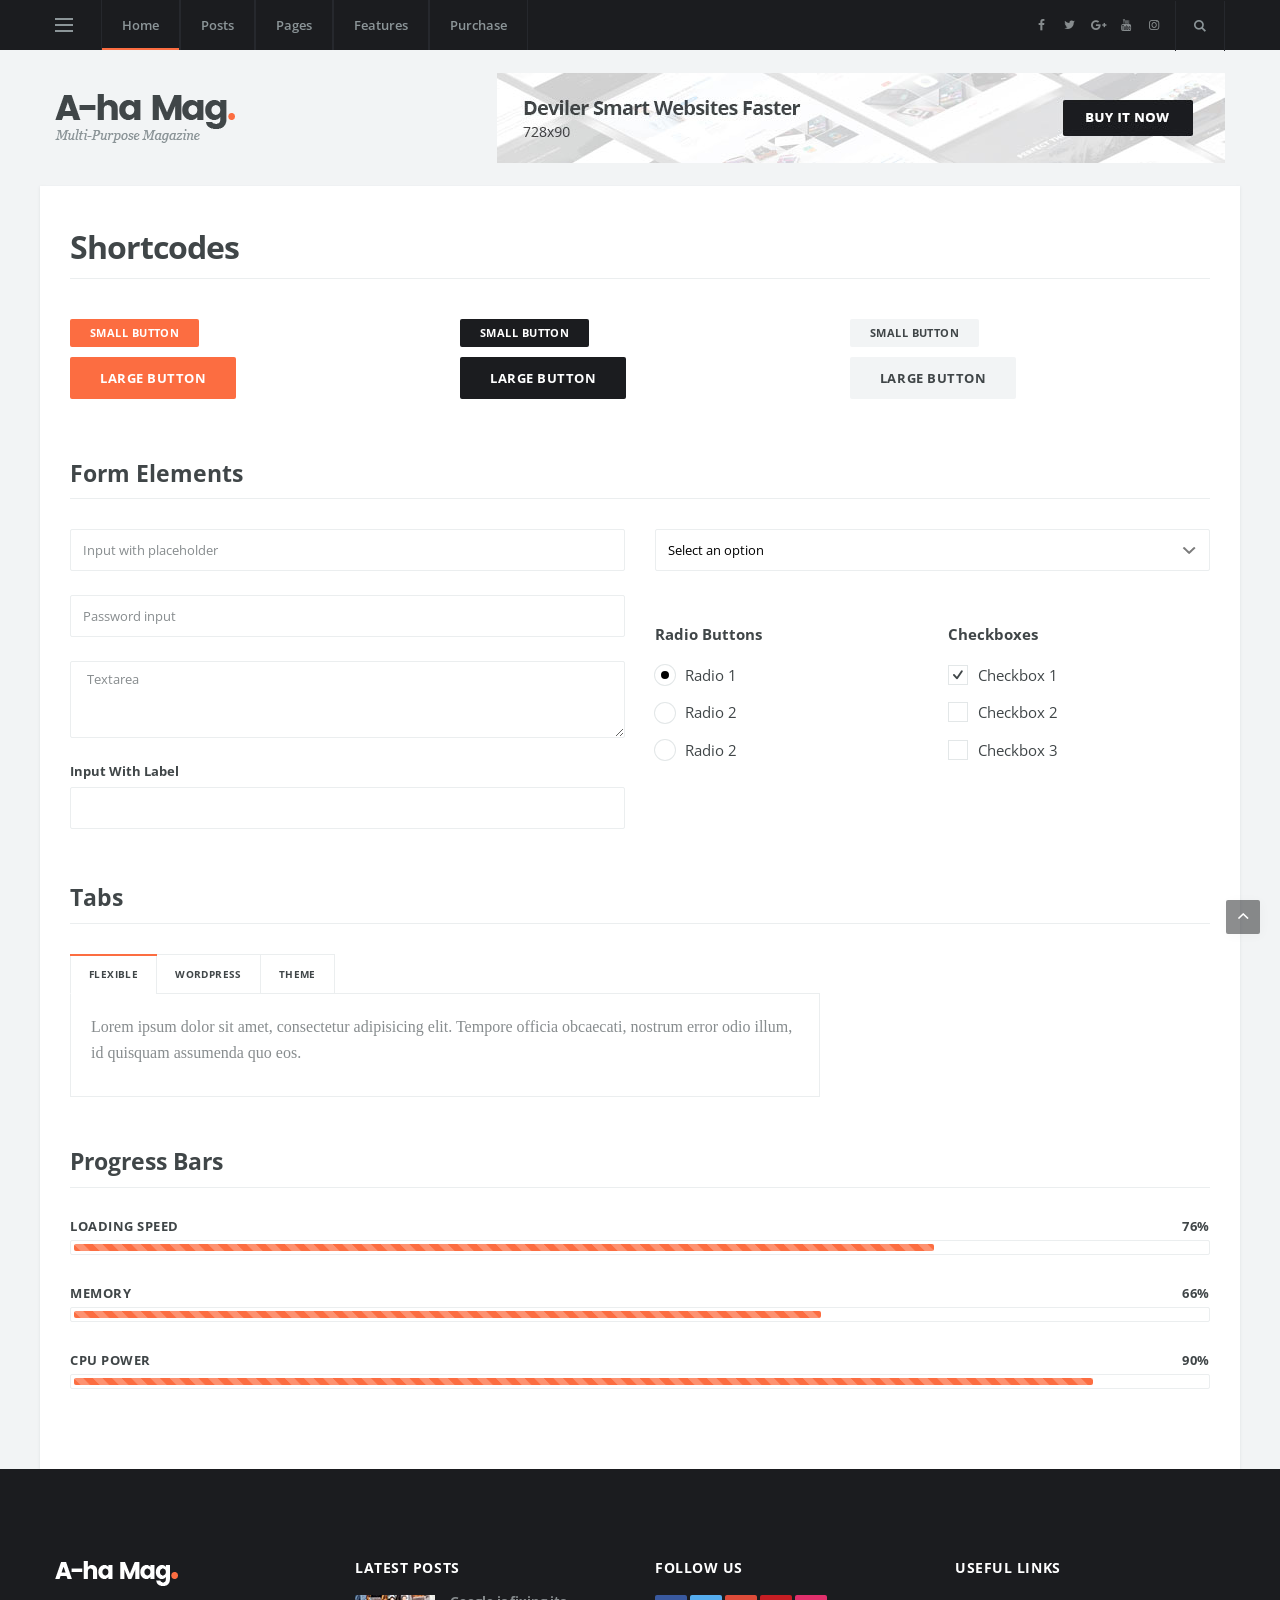
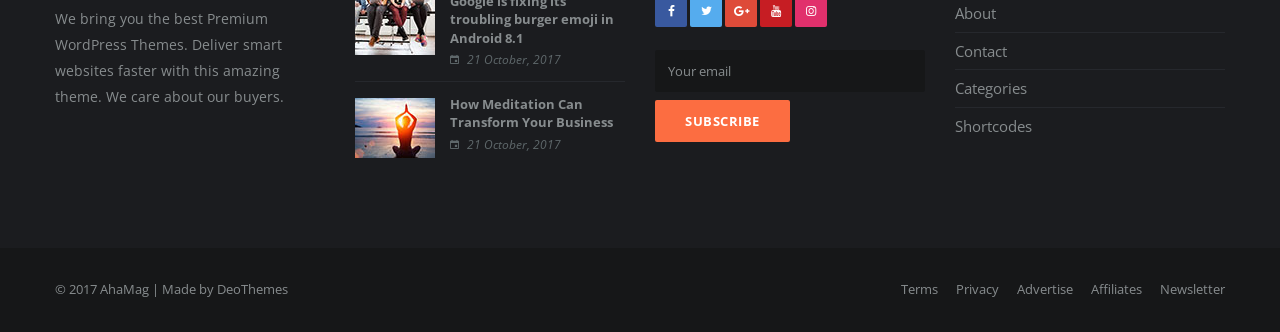
<file: html/shortcodes.html>
<!DOCTYPE html>
<html lang="en">
<head>
  <title>Aha Magazine | Shortcodes</title>

  <meta charset="utf-8">
  <!--[if IE]><meta http-equiv='X-UA-Compatible' content='IE=edge,chrome=1'><![endif]-->
  <meta name="viewport" content="width=device-width, initial-scale=1, shrink-to-fit=no" />
  <meta name="description" content="">

  <!-- Google Fonts -->
  <link href='https://fonts.googleapis.com/css?family=Open+Sans:400,600,700' rel='stylesheet'>

  <!-- Css -->
  <link rel="stylesheet" href="css/bootstrap.min.css" />
  <link rel="stylesheet" href="css/font-icons.css" />
  <link rel="stylesheet" href="css/style.css" />

  <!-- Favicons -->
  <link rel="shortcut icon" href="img/favicon.ico">
  <link rel="apple-touch-icon" href="img/apple-touch-icon.png">
  <link rel="apple-touch-icon" sizes="72x72" href="img/apple-touch-icon-72x72.png">
  <link rel="apple-touch-icon" sizes="114x114" href="img/apple-touch-icon-114x114.png">

  <!-- Lazyload -->
  <script src="js/lazysizes.min.js"></script>

</head>

<body class="bg-light single-post">

  <!-- Preloader -->
  <div class="loader-mask">
    <div class="loader">
      <div></div>
    </div>
  </div>
  
  <!-- Bg Overlay -->
  <div class="content-overlay"></div>

  <!-- Sidenav -->    
  <header class="sidenav" id="sidenav">

    <!-- close -->
    <div class="sidenav__close">
      <button class="sidenav__close-button" id="sidenav__close-button" aria-label="close sidenav">
        <i class="ui-close sidenav__close-icon"></i>
      </button>
    </div>
    
    <!-- Nav -->
    <nav class="sidenav__menu-container">
      <ul class="sidenav__menu" role="menubar">
        <!-- Categories -->
        <li>
          <a href="#" class="sidenav__menu-link sidenav__menu-link-category sidenav__menu-link--orange">World</a>
        </li>
        <li>
          <a href="#" class="sidenav__menu-link sidenav__menu-link-category sidenav__menu-link--blue">Business</a>
        </li>
        <li>
          <a href="#" class="sidenav__menu-link sidenav__menu-link-category sidenav__menu-link--red">Politics</a>
        </li>
        <li>
          <a href="#" class="sidenav__menu-link sidenav__menu-link-category sidenav__menu-link--salad">Lifestyle</a>
        </li>
        <li>
          <a href="#" class="sidenav__menu-link sidenav__menu-link-category sidenav__menu-link--purple">Tech</a>
        </li>
        <li>
          <a href="#" class="sidenav__menu-link sidenav__menu-link-category sidenav__menu-link--yellow">Fashion</a>
        </li>
        <li>
          <a href="#" class="sidenav__menu-link sidenav__menu-link-category sidenav__menu-link--light-blue">Sport</a>
        </li>
        <li>
          <a href="#" class="sidenav__menu-link sidenav__menu-link-category sidenav__menu-link--violet">Science</a>
        </li>

        <li>
          <a href="#" class="sidenav__menu-link">Posts</a>
          <button class="sidenav__menu-toggle" aria-haspopup="true" aria-label="Open dropdown"><i class="ui-arrow-down"></i></button>
          <ul class="sidenav__menu-dropdown">
            <li><a href="single-post-gallery.html" class="sidenav__menu-link">Gallery Post</a></li>
            <li><a href="single-post.html" class="sidenav__menu-link">Video Post</a></li>
            <li><a href="single-post.html" class="sidenav__menu-link">Audio Post</a></li>
            <li><a href="single-post-quote.html" class="sidenav__menu-link">Quote Post</a></li>
          </ul>
        </li>

        <li>
          <a href="#" class="sidenav__menu-link">Pages</a>
          <button class="sidenav__menu-toggle" aria-haspopup="true" aria-label="Open dropdown"><i class="ui-arrow-down"></i></button>
          <ul class="sidenav__menu-dropdown">
            <li><a href="about.html" class="sidenav__menu-link">About</a></li>
            <li><a href="contact.html" class="sidenav__menu-link">Contact</a></li>
            <li><a href="search-results.html" class="sidenav__menu-link">Search Results</a></li>
            <li><a href="categories.html" class="sidenav__menu-link">Categories</a></li>
            <li><a href="shortcodes.html" class="sidenav__menu-link">Shortcodes</a></li>
            <li><a href="lazyload.html" class="sidenav__menu-link">Lazyload</a></li>
            <li><a href="404.html" class="sidenav__menu-link">404</a></li>
          </ul>
        </li>

        <li>
          <a href="about.html" class="sidenav__menu-link">About</a>
        </li>

        <li>
          <a href="contact.html" class="sidenav__menu-link">Contact</a>
        </li>

        <li>
          <a href="#" class="sidenav__menu-link">Advertise</a>
        </li>
      </ul>
    </nav>

    <div class="socials sidenav__socials"> 
      <a class="social social-facebook" href="#" target="_blank" aria-label="facebook">
        <i class="ui-facebook"></i>
      </a>
      <a class="social social-twitter" href="#" target="_blank" aria-label="twitter">
        <i class="ui-twitter"></i>
      </a>
      <a class="social social-google-plus" href="#" target="_blank" aria-label="google">
        <i class="ui-google"></i>
      </a>
      <a class="social social-youtube" href="#" target="_blank" aria-label="youtube">
        <i class="ui-youtube"></i>
      </a>
      <a class="social social-instagram" href="#" target="_blank" aria-label="instagram">
        <i class="ui-instagram"></i>
      </a>
    </div>
  </header> <!-- end sidenav -->


  <main class="main oh" id="main">

    <!-- Navigation -->
    <header class="nav">

      <div class="nav__holder nav--sticky">
        <div class="container relative">
          <div class="flex-parent">

            <!-- Side Menu Button -->
            <button class="nav-icon-toggle" id="nav-icon-toggle" aria-label="Open side menu">
              <span class="nav-icon-toggle__box">
                <span class="nav-icon-toggle__inner"></span>
              </span>
            </button> <!-- end Side menu button -->

            <!-- Mobile logo -->
            <a href="index.html" class="logo logo--mobile d-lg-none">
              <img class="logo__img" src="img/logo_mobile.png" srcset="img/logo_mobile.png 1x, img/logo_mobile@2x.png 2x" alt="logo">
            </a>

            <!-- Nav-wrap -->
            <nav class="flex-child nav__wrap d-none d-lg-block">              
              <ul class="nav__menu">

                <li class="active">
                  <a href="index.html">Home</a>
                </li>

                <li class="nav__dropdown">
                  <a href="#">Posts</a>
                  <ul class="nav__dropdown-menu">
                    <li><a href="single-post-gallery.html">Gallery Post</a></li>
                    <li><a href="single-post.html">Video Post</a></li>
                    <li><a href="single-post.html">Audio Post</a></li>
                    <li><a href="single-post-quote.html">Quote Post</a></li>
                  </ul>
                </li>

                <li class="nav__dropdown">
                  <a href="#">Pages</a>
                  <ul class="nav__dropdown-menu">
                    <li><a href="about.html">About</a></li>
                    <li><a href="contact.html">Contact</a></li>
                    <li><a href="search-results.html">Search Results</a></li>
                    <li><a href="categories.html">Categories</a></li>
                    <li><a href="404.html">404</a></li>
                  </ul>
                </li>

                <li class="nav__dropdown">
                  <a href="#">Features</a>
                  <ul class="nav__dropdown-menu">
                    <li><a href="lazyload.html">Lazy Load</a></li>
                    <li><a href="shortcodes.html">Shortcodes</a></li>
                  </ul>
                </li>

                <li>
                  <a href="#">Purchase</a>
                </li>


              </ul> <!-- end menu -->
            </nav> <!-- end nav-wrap -->

            <!-- Nav Right -->
            <div class="nav__right nav--align-right d-lg-flex">

              <!-- Socials -->
              <div class="nav__right-item socials nav__socials d-none d-lg-flex"> 
                <a class="social social-facebook social--nobase" href="#" target="_blank" aria-label="facebook">
                  <i class="ui-facebook"></i>
                </a>
                <a class="social social-twitter social--nobase" href="#" target="_blank" aria-label="twitter">
                  <i class="ui-twitter"></i>
                </a>
                <a class="social social-google social--nobase" href="#" target="_blank" aria-label="google">
                  <i class="ui-google"></i>
                </a>
                <a class="social social-youtube social--nobase" href="#" target="_blank" aria-label="youtube">
                  <i class="ui-youtube"></i>
                </a>
                <a class="social social-instagram social--nobase" href="#" target="_blank" aria-label="instagram">
                  <i class="ui-instagram"></i>
                </a>
              </div>

              <!-- Search -->
              <div class="nav__right-item nav__search">
                <a href="#" class="nav__search-trigger" id="nav__search-trigger">
                  <i class="ui-search nav__search-trigger-icon"></i>
                </a>
                <div class="nav__search-box" id="nav__search-box">
                  <form class="nav__search-form">
                    <input type="text" placeholder="Search an article" class="nav__search-input">
                    <button type="submit" class="search-button btn btn-lg btn-color btn-button">
                      <i class="ui-search nav__search-icon"></i>
                    </button>
                  </form>
                </div>
                
              </div>

            </div> <!-- end nav right -->  
        
          </div> <!-- end flex-parent -->
        </div> <!-- end container -->

      </div>
    </header> <!-- end navigation -->
  
    <!-- Header -->
    <div class="header">
      <div class="container">
        <div class="flex-parent align-items-center">
          
          <!-- Logo -->
          <a href="index.html" class="logo d-none d-lg-block">
            <img class="logo__img" src="img/logo.png" srcset="img/logo.png 1x, img/logo@2x.png 2x" alt="logo">
          </a>

          <!-- Ad Banner 728 -->
          <div class="text-center">
            <a href="#">
              <img src="img/blog/placeholder_leaderboard.jpg" alt="">
            </a>
          </div>

        </div>
      </div>
    </div> <!-- end header -->

    <div class="main-container container" id="main-container">

      <!-- Content -->
      <div class="row">
            
        <!-- post content -->
        <div class="col-lg-12 blog__content mb-30">

          <div class="title-wrap">
            <h1>Shortcodes</h1>
          </div>          
          
          <div class="row section-buttons mt-40">
            <div class="col-md-4">
              <div>
                <a href="#" class="btn btn-sm btn-color">
                  <span>Small Button</span>
                </a>
              </div>
              <div>
                <a href="#" class="btn btn-lg btn-color">
                  <span>Large Button</span>
                </a>
              </div>              
            </div>
            <div class="col-md-4">
              <div>
                <a href="#" class="btn btn-sm btn-dark">
                  <span>Small Button</span>
                </a>
              </div>
              <div>
                <a href="#" class="btn btn-lg btn-dark">
                  <span>Large Button</span>
                </a>
              </div>              
            </div>
            <div class="col-md-4">
              <div>
                <a href="#" class="btn btn-sm btn-light">
                  <span>Small Button</span>
                </a>
              </div>
              <div>
                <a href="#" class="btn btn-lg btn-light">
                  <span>Large Button</span>
                </a>
              </div>              
            </div>
          </div>
          

          <!-- Forms -->
          <div class="title-wrap">
            <h3>Form Elements</h3>
          </div>

          <div class="row mb-30">
            <div class="col-md-6">

              <input name="text" type="text" placeholder="Input with placeholder">
              <input name="password" id="password" type="password" placeholder="Password input">
              <textarea placeholder="Textarea" rows="3"></textarea>

              <label for="input-label">Input With Label</label>
              <input name="name" id="input-label" type="text">

            </div> <!-- end col -->

            <div class="col-md-6">

              <select>
                <option selected="" value="default">Select an option</option>
                <option value="green">Green</option>
                <option value="black">Black</option>
                <option value="white">White</option>
              </select>

              <div class="row mt-30">

                <div class="col-md-6 mb-30">
                  <h6>Radio Buttons</h6>
                  <ul class="radio">
                    <li>
                      <input type="radio" class="radio-unput" name="radio" id="radio1" value="radio1" checked="checked">
                      <label for="radio1">Radio 1</label>
                    </li>
                    <li>
                      <input type="radio" class="radio-unput" name="radio" id="radio2" value="radio2">
                      <label for="radio2">Radio 2</label>
                    </li>
                    <li>
                      <input type="radio" class="radio-unput" name="radio" id="radio3" value="radio3">
                      <label for="radio3">Radio 2</label>
                    </li>
                  </ul>
                </div>

                <div class="col-md-6 mb-30">
                  <h6>Checkboxes</h6>
                  <ul class="checkbox">
                    <li>
                      <input type="checkbox" class="checkbox-input" name="checkbox" id="checkbox1" value="1" checked="checked">
                      <label for="checkbox1">Checkbox 1</label>
                    </li>
                    <li>
                      <input type="checkbox" class="checkbox-input" name="checkbox" id="checkbox2" value="2">
                      <label for="checkbox2">Checkbox 2</label>
                    </li>
                    <li>
                      <input type="checkbox" class="checkbox-input" name="checkbox" id="checkbox3" value="3">
                      <label for="checkbox3">Checkbox 3</label>
                    </li>
                  </ul>
                </div>

              </div>
            </div>
          </div>


          <!-- Tabs -->
          <div class="title-wrap">
            <h3>Tabs</h3>
          </div>
          <div class="row mb-50">
            <div class="col-lg-8">
              <div class="tabs"> 
                <ul class="tabs__list">
                  <li class="tabs__item tabs__item--active">
                    <a href="#tab-1" class="tabs__url tabs__trigger">Flexible</a>
                  </li>
                  <li class="tabs__item">
                    <a href="#tab-2" class="tabs__url tabs__trigger">WordPress</a>
                  </li>
                  <li class="tabs__item">
                    <a href="#tab-3" class="tabs__url tabs__trigger">Theme</a>
                  </li>
                </ul> <!-- end tabs -->
              </div>
              <!-- tab content -->
              <div class="tabs__content tabs__content-trigger">             
                <div class="tabs__content-pane tabs__content-pane--active" id="tab-1">
                  <p>Lorem ipsum dolor sit amet, consectetur adipisicing elit. Tempore officia obcaecati, nostrum error odio illum, id quisquam assumenda quo eos.</p>
                </div>
                <div class="tabs__content-pane" id="tab-2">
                  <p>Lorem ipsum dolor sit amet, consectetur adipisicing elit. Tempore officia obcaecati, nostrum error odio illum, id quisquam assumenda quo eos.</p>
                </div>
                <div class="tabs__content-pane" id="tab-3">
                  <p>Lorem ipsum dolor sit amet, consectetur adipisicing elit. Tempore officia obcaecati, nostrum error odio illum, id quisquam assumenda quo eos.</p>
                </div>
              </div>
            </div>
          </div>


          <!-- Progress Bars -->
          <div class="title-wrap">
            <h3>Progress Bars</h3>
          </div>
          <div class="row">
            <div class="col-lg-12">
              <!-- progress -->
              <div class="progress-bars" id="animated-bars">
                <h6 class="progress-bars__label">Loading Speed
                  <span class="progress-bars__percent">76%</span>
                </h6>
                <div class="progress-bars__base">
                  <div aria-valuemax="100" aria-valuemin="0" aria-valuenow="76" class="progress-bars__bar" role="progressbar">
                    <span class="sr-only">76% Complete</span>
                  </div>
                </div>

                <h6 class="progress-bars__label">Memory
                  <span class="progress-bars__percent">66%</span>
                </h6>
                <div class="progress-bars__base">
                  <div aria-valuemax="100" aria-valuemin="0" aria-valuenow="66" class="progress-bars__bar" role="progressbar">
                    <span class="sr-only">66% Complete</span>
                  </div>
                </div>

                <h6 class="progress-bars__label">CPU Power
                  <span class="progress-bars__percent">90%</span>
                </h6>
                <div class="progress-bars__base">
                  <div aria-valuemax="100" aria-valuemin="0" aria-valuenow="90" class="progress-bars__bar" role="progressbar">
                    <span class="sr-only">90% Complete</span>
                  </div>
                </div>
              </div> <!-- end progress -->
            </div>
          </div>

        </div> <!-- end col -->
      
      </div> <!-- end content -->
    </div> <!-- end main container -->

    <!-- Footer -->
    <footer class="footer footer--dark">
      <div class="container">
        <div class="footer__widgets">
          <div class="row">

            <div class="col-lg-3 col-md-6">
              <div class="widget">
                <a href="index.html">
                  <img src="img/logo_mobile.png" srcset="img/logo_mobile.png 1x, img/logo_mobile@2x.png 2x" class="logo__img" alt="">
                </a>
                <p class="mt-20">We bring you the best Premium WordPress Themes. Deliver smart websites faster with this amazing theme. We care about our buyers.</p>
              </div>
            </div>

            <div class="col-lg-3 col-md-6">
              <h4 class="widget-title">Latest Posts</h4>
              <ul class="post-list-small">
                <li class="post-list-small__item">
                  <article class="post-list-small__entry clearfix">
                    <div class="post-list-small__img-holder">
                      <div class="thumb-container thumb-75">
                        <a href="single-post.html">
                          <img data-src="img/blog/popular_post_1.jpg" src="img/empty.png" alt="" class="lazyload">
                        </a>
                      </div>
                    </div>
                    <div class="post-list-small__body">
                      <h3 class="post-list-small__entry-title">
                        <a href="single-post.html">Google is fixing its troubling burger emoji in Android 8.1</a>
                      </h3>
                      <ul class="entry__meta">
                        <li class="entry__meta-date">
                          <i class="ui-date"></i>
                          21 October, 2017
                        </li>
                      </ul>
                    </div>                  
                  </article>
                </li>
                <li class="post-list-small__item">
                  <article class="post-list-small__entry clearfix">
                    <div class="post-list-small__img-holder">
                      <div class="thumb-container thumb-75">
                        <a href="single-post.html">
                          <img data-src="img/blog/popular_post_2.jpg" src="img/empty.png" alt="" class="lazyload">
                        </a>
                      </div>
                    </div>
                    <div class="post-list-small__body">
                      <h3 class="post-list-small__entry-title">
                        <a href="single-post.html">How Meditation Can Transform Your Business</a>
                      </h3>
                      <ul class="entry__meta">
                        <li class="entry__meta-date">
                          <i class="ui-date"></i>
                          21 October, 2017
                        </li>
                      </ul>
                    </div>                  
                  </article>
                </li>
              </ul>
            </div>

            <div class="col-lg-3 col-md-6">
              <div class="widget widget__newsletter">
                <h4 class="widget-title">Follow us</h4>

                <div class="socials mb-20">
                  <a href="#" class="social social-facebook" aria-label="facebook"><i class="ui-facebook"></i></a>
                  <a href="#" class="social social-twitter" aria-label="twitter"><i class="ui-twitter"></i></a>
                  <a href="#" class="social social-google-plus" aria-label="google+"><i class="ui-google"></i></a>
                  <a href="#" class="social social-youtube" aria-label="youtube"><i class="ui-youtube"></i></a>
                  <a href="#" class="social social-instagram" aria-label="instagram"><i class="ui-instagram"></i></a>
                </div>

                <form class="mc4wp-form" method="post">
                  <div class="mc4wp-form-fields">
                    <p>
                      <input type="email" name="EMAIL" placeholder="Your email" required="">
                    </p>
                    <p>
                      <input type="submit" class="btn btn-lg btn-color" value="Subscribe">
                    </p>
                  </div>
                </form>
                
              </div>
            </div>            

            <div class="col-lg-3 col-md-6">
              <div class="widget widget_nav_menu">
                <h4 class="widget-title">Useful Links</h4>
                <ul>
                  <li><a href="about.html">About</a></li>
                  <li><a href="contact.html">Contact</a></li>
                  <li><a href="categories.html">Categories</a></li>
                  <li><a href="shortcodes.html">Shortcodes</a></li>
                </ul>
              </div>
            </div>            

          </div>
        </div>    
      </div> <!-- end container -->

      <div class="footer__bottom">
        <div class="container">
          <div class="row">
            <div class="col-lg-7 order-lg-2 text-right text-md-center">
              <div class="widget widget_nav_menu">
                <ul>
                  <li><a href="#">Terms</a></li>
                  <li><a href="#">Privacy</a></li>
                  <li><a href="#">Advertise</a></li>
                  <li><a href="#">Affiliates</a></li>
                  <li><a href="#">Newsletter</a></li>
                </ul>
              </div>              
            </div>
            <div class="col-lg-5 order-lg-1 text-md-center">
              <span class="copyright">
                &copy; 2017 AhaMag | Made by <a href="http://deothemes.com">DeoThemes</a>
              </span>
            </div>            
          </div>
          
        </div>
      </div> <!-- end bottom footer -->
    </footer> <!-- end footer -->

    <div id="back-to-top">
      <a href="#top" aria-label="Go to top"><i class="ui-arrow-up"></i></a>
    </div>

  </main> <!-- end main-wrapper -->

  
  <!-- jQuery Scripts -->
  <script src="js/jquery.min.js"></script>
  <script src="js/bootstrap.min.js"></script>
  <script src="js/easing.min.js"></script>
  <script src="js/owl-carousel.min.js"></script>
  <script src="js/twitterFetcher_min.js"></script>
  <script src="js/modernizr.min.js"></script>
  <script src="js/jquery.appear.min.js"></script>
  <script src="js/scripts.js"></script>

</body>
</html>
</file>
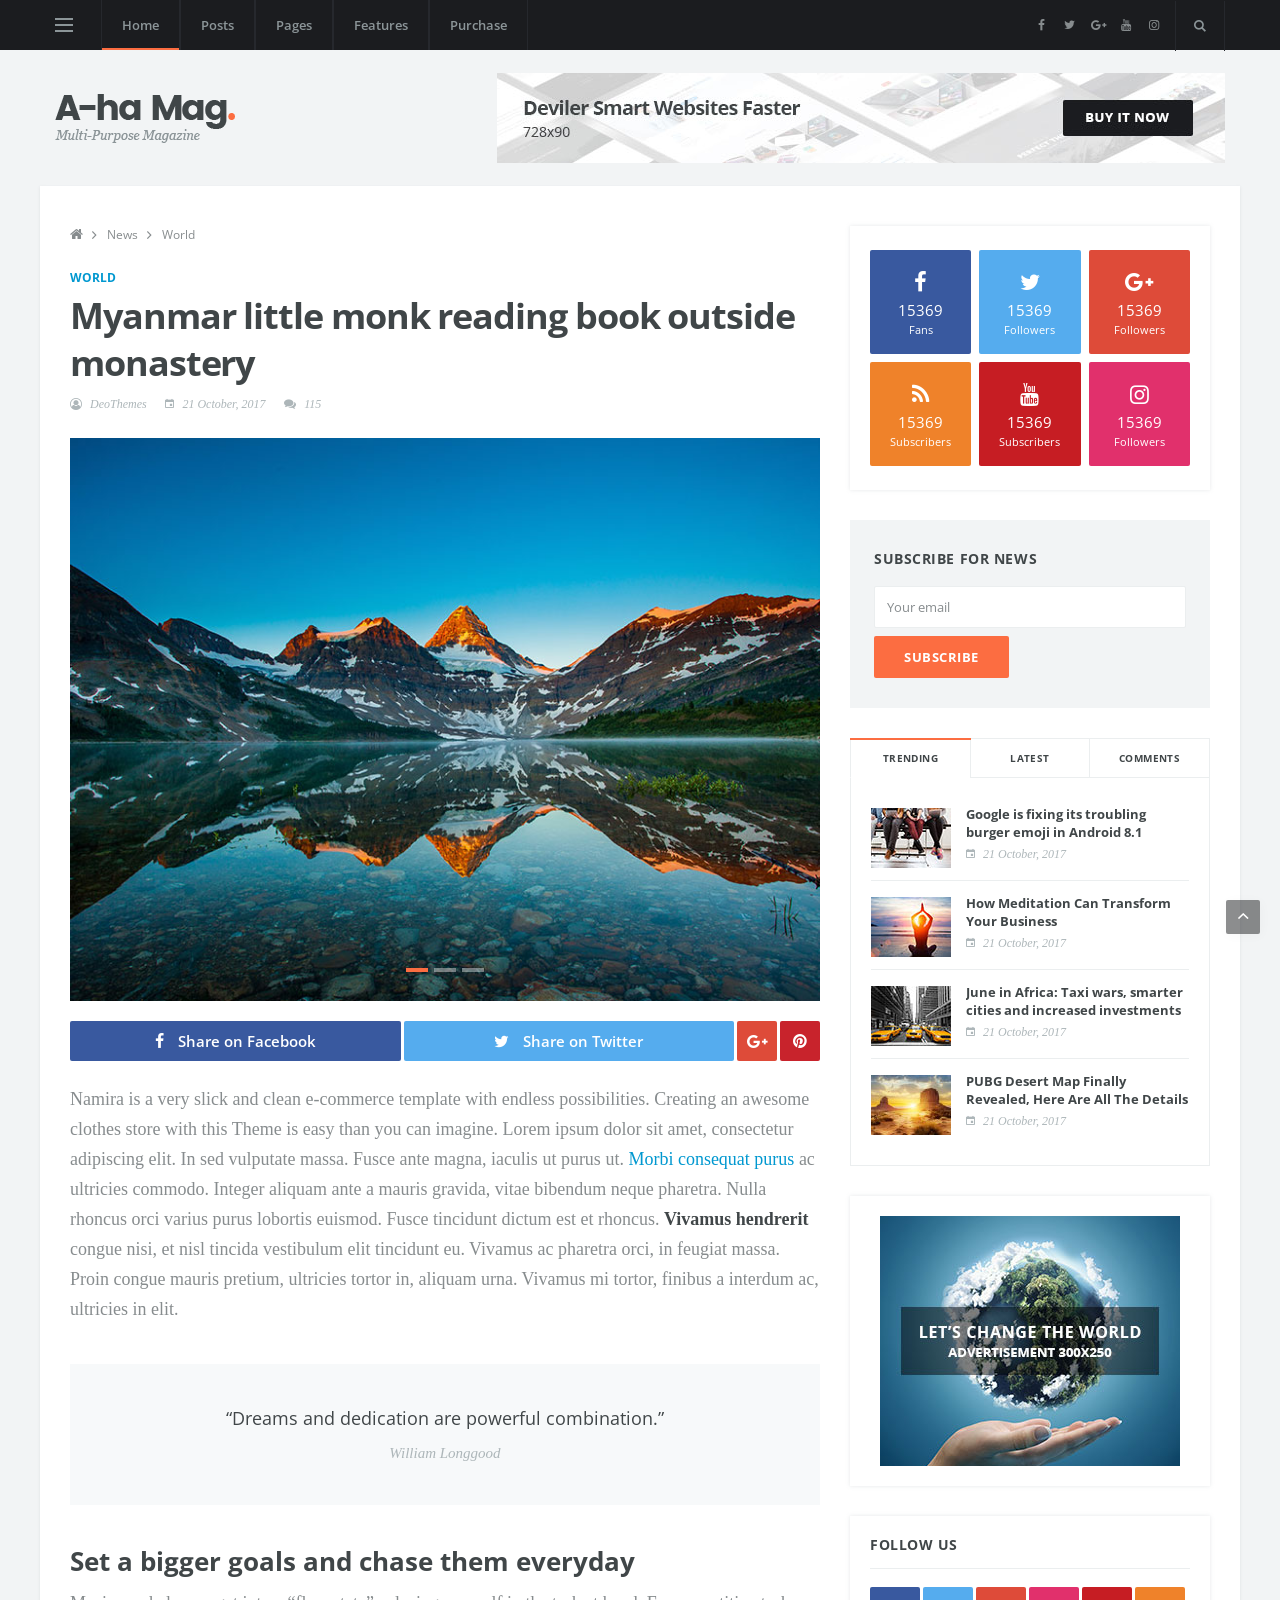
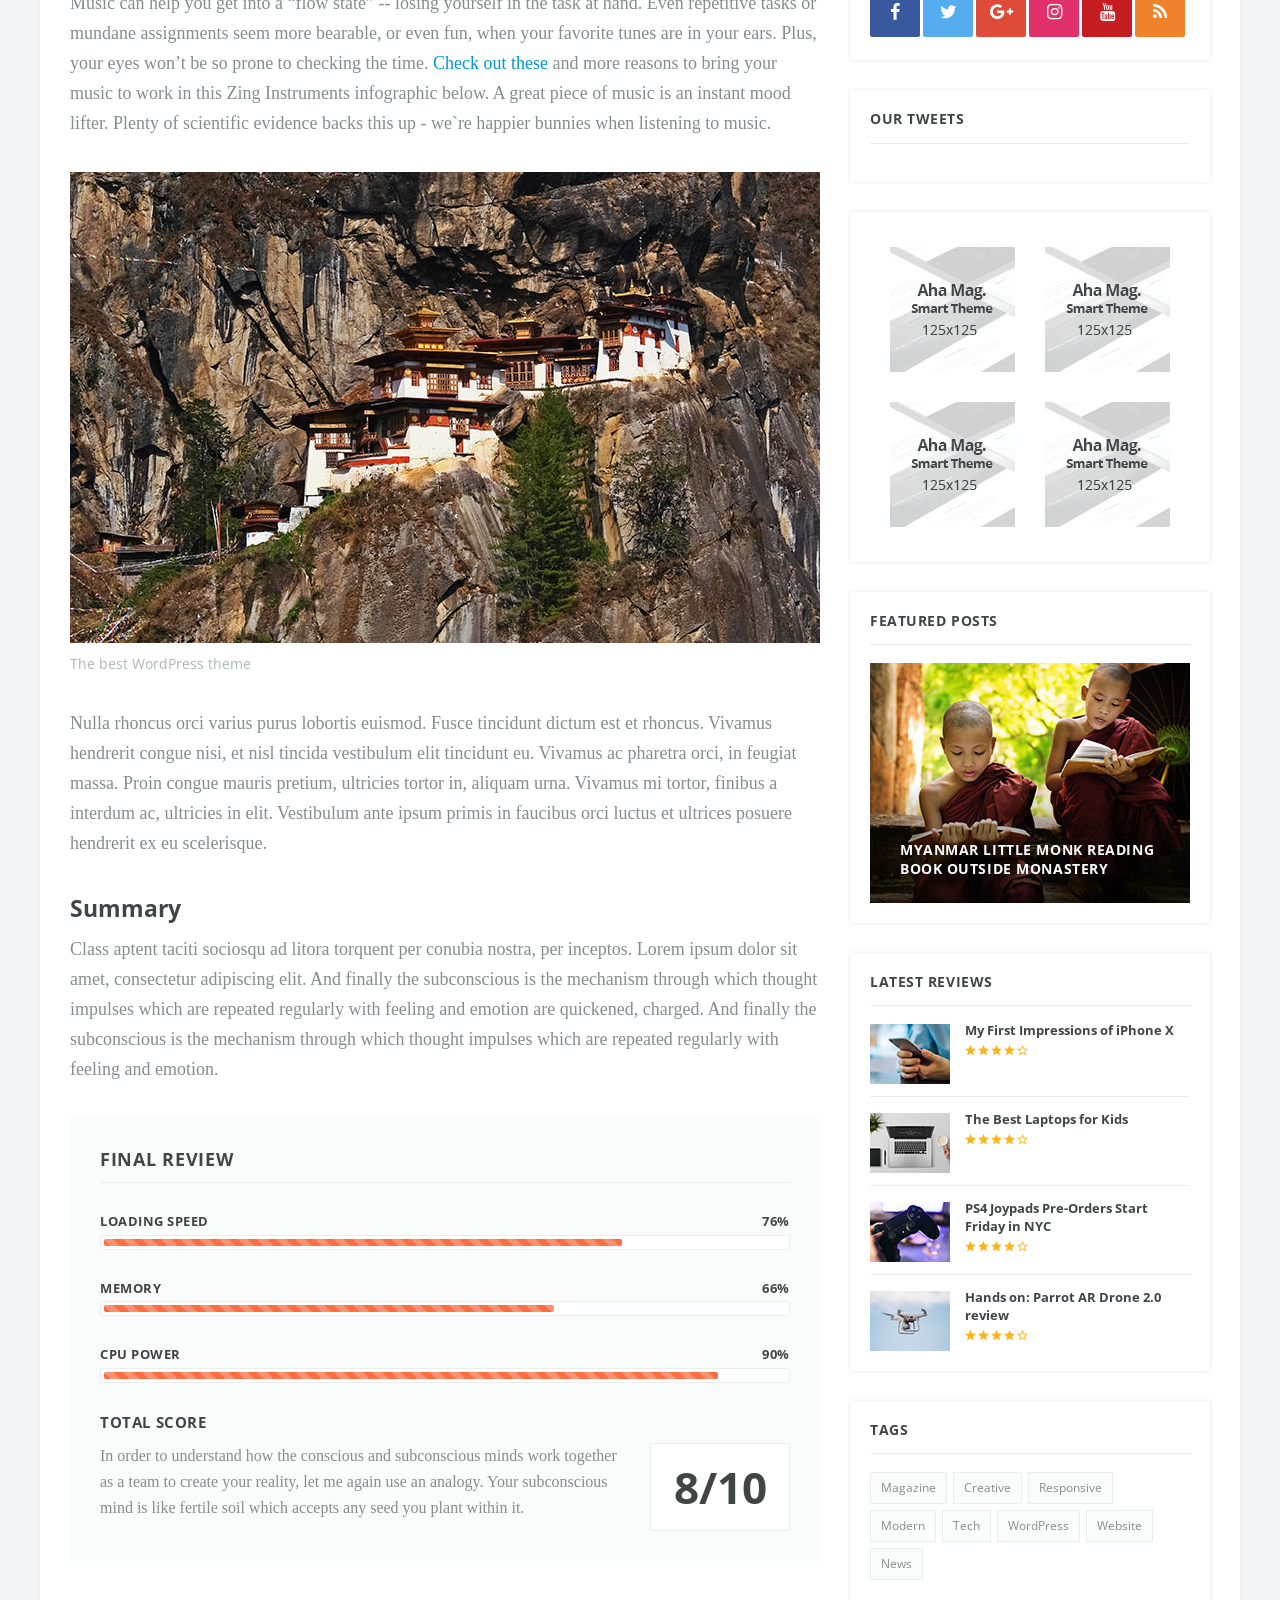
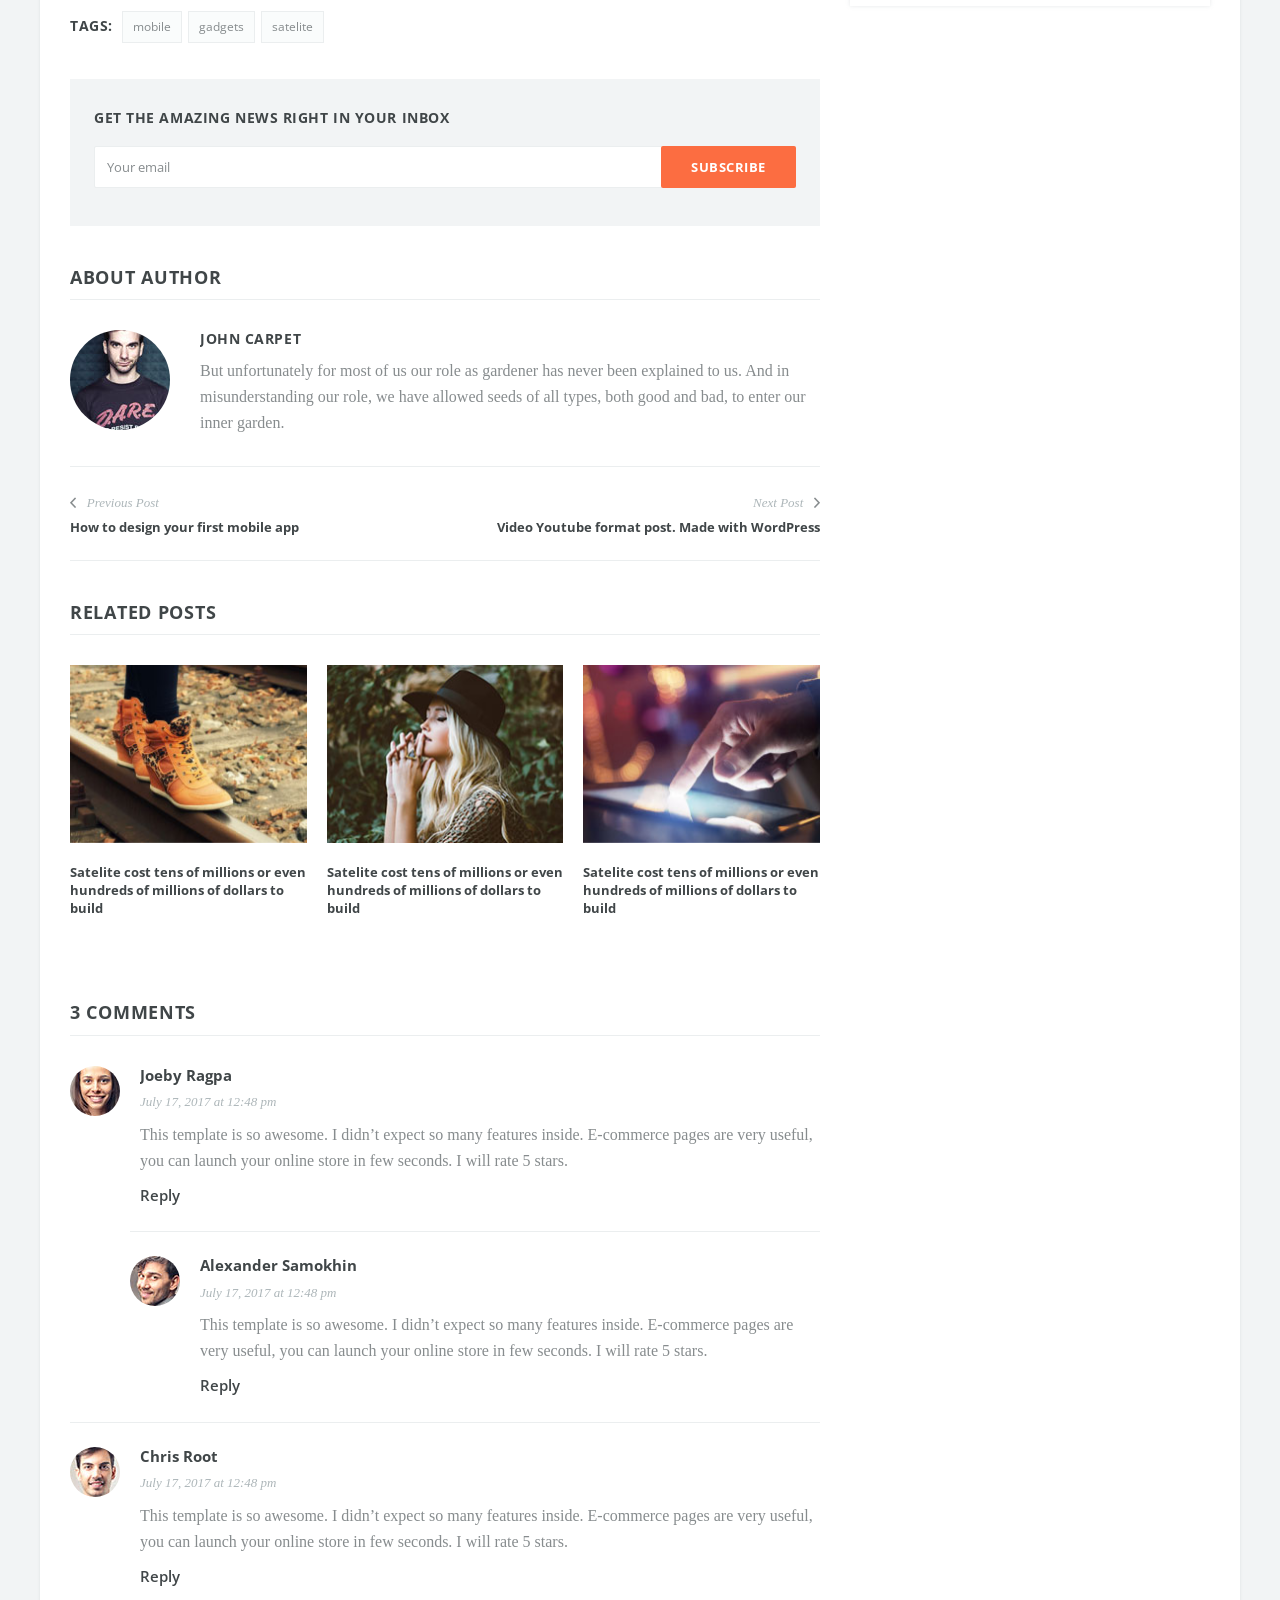
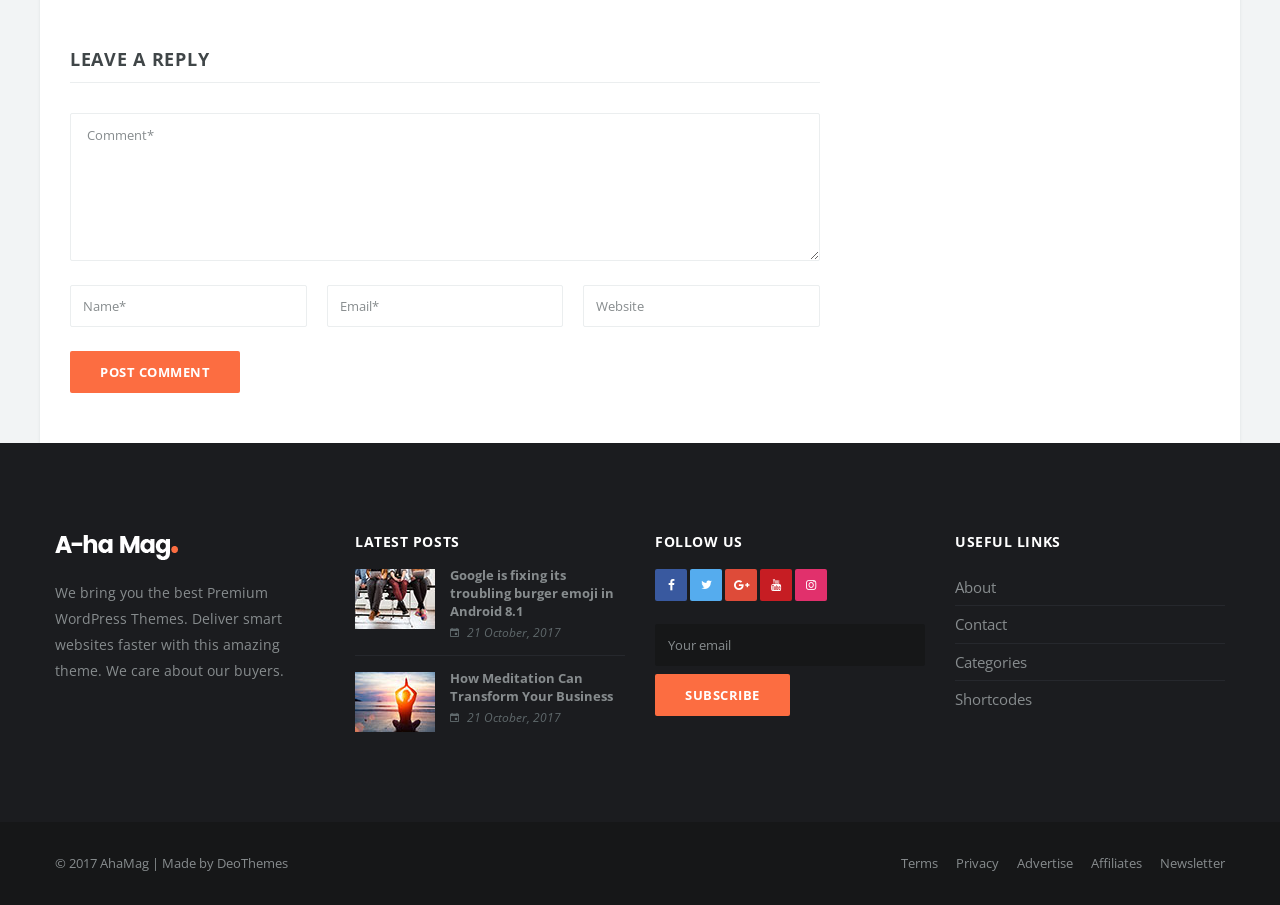
<file: html/single-post-gallery.html>
<!DOCTYPE html>
<html lang="en">
<head>
  <title>Aha Magazine | Single Post Gallery</title>

  <meta charset="utf-8">
  <!--[if IE]><meta http-equiv='X-UA-Compatible' content='IE=edge,chrome=1'><![endif]-->
  <meta name="viewport" content="width=device-width, initial-scale=1, shrink-to-fit=no" />
  <meta name="description" content="">

  <!-- Google Fonts -->
  <link href='https://fonts.googleapis.com/css?family=Open+Sans:400,600,700' rel='stylesheet'>

  <!-- Css -->
  <link rel="stylesheet" href="css/bootstrap.min.css" />
  <link rel="stylesheet" href="css/font-icons.css" />
  <link rel="stylesheet" href="css/style.css" />

  <!-- Favicons -->
  <link rel="shortcut icon" href="img/favicon.ico">
  <link rel="apple-touch-icon" href="img/apple-touch-icon.png">
  <link rel="apple-touch-icon" sizes="72x72" href="img/apple-touch-icon-72x72.png">
  <link rel="apple-touch-icon" sizes="114x114" href="img/apple-touch-icon-114x114.png">

  <!-- Lazyload -->
  <script src="js/lazysizes.min.js"></script>

</head>

<body class="bg-light single-post">

  <!-- Preloader -->
  <div class="loader-mask">
    <div class="loader">
      <div></div>
    </div>
  </div>
  
  <!-- Bg Overlay -->
  <div class="content-overlay"></div>

  <!-- Sidenav -->    
  <header class="sidenav" id="sidenav">

    <!-- close -->
    <div class="sidenav__close">
      <button class="sidenav__close-button" id="sidenav__close-button" aria-label="close sidenav">
        <i class="ui-close sidenav__close-icon"></i>
      </button>
    </div>
    
    <!-- Nav -->
    <nav class="sidenav__menu-container">
      <ul class="sidenav__menu" role="menubar">
        <!-- Categories -->
        <li>
          <a href="#" class="sidenav__menu-link sidenav__menu-link-category sidenav__menu-link--orange">World</a>
        </li>
        <li>
          <a href="#" class="sidenav__menu-link sidenav__menu-link-category sidenav__menu-link--blue">Business</a>
        </li>
        <li>
          <a href="#" class="sidenav__menu-link sidenav__menu-link-category sidenav__menu-link--red">Politics</a>
        </li>
        <li>
          <a href="#" class="sidenav__menu-link sidenav__menu-link-category sidenav__menu-link--salad">Lifestyle</a>
        </li>
        <li>
          <a href="#" class="sidenav__menu-link sidenav__menu-link-category sidenav__menu-link--purple">Tech</a>
        </li>
        <li>
          <a href="#" class="sidenav__menu-link sidenav__menu-link-category sidenav__menu-link--yellow">Fashion</a>
        </li>
        <li>
          <a href="#" class="sidenav__menu-link sidenav__menu-link-category sidenav__menu-link--light-blue">Sport</a>
        </li>
        <li>
          <a href="#" class="sidenav__menu-link sidenav__menu-link-category sidenav__menu-link--violet">Science</a>
        </li>

        <li>
          <a href="#" class="sidenav__menu-link">Posts</a>
          <button class="sidenav__menu-toggle" aria-haspopup="true" aria-label="Open dropdown"><i class="ui-arrow-down"></i></button>
          <ul class="sidenav__menu-dropdown">
            <li><a href="single-post-gallery.html" class="sidenav__menu-link">Gallery Post</a></li>
            <li><a href="single-post.html" class="sidenav__menu-link">Video Post</a></li>
            <li><a href="single-post.html" class="sidenav__menu-link">Audio Post</a></li>
            <li><a href="single-post-quote.html" class="sidenav__menu-link">Quote Post</a></li>
          </ul>
        </li>

        <li>
          <a href="#" class="sidenav__menu-link">Pages</a>
          <button class="sidenav__menu-toggle" aria-haspopup="true" aria-label="Open dropdown"><i class="ui-arrow-down"></i></button>
          <ul class="sidenav__menu-dropdown">
            <li><a href="about.html" class="sidenav__menu-link">About</a></li>
            <li><a href="contact.html" class="sidenav__menu-link">Contact</a></li>
            <li><a href="search-results.html" class="sidenav__menu-link">Search Results</a></li>
            <li><a href="categories.html" class="sidenav__menu-link">Categories</a></li>
            <li><a href="shortcodes.html" class="sidenav__menu-link">Shortcodes</a></li>
            <li><a href="lazyload.html" class="sidenav__menu-link">Lazyload</a></li>
            <li><a href="404.html" class="sidenav__menu-link">404</a></li>
          </ul>
        </li>

        <li>
          <a href="about.html" class="sidenav__menu-link">About</a>
        </li>

        <li>
          <a href="contact.html" class="sidenav__menu-link">Contact</a>
        </li>

        <li>
          <a href="#" class="sidenav__menu-link">Advertise</a>
        </li>
      </ul>
    </nav>

    <div class="socials sidenav__socials"> 
      <a class="social social-facebook" href="#" target="_blank" aria-label="facebook">
        <i class="ui-facebook"></i>
      </a>
      <a class="social social-twitter" href="#" target="_blank" aria-label="twitter">
        <i class="ui-twitter"></i>
      </a>
      <a class="social social-google-plus" href="#" target="_blank" aria-label="google">
        <i class="ui-google"></i>
      </a>
      <a class="social social-youtube" href="#" target="_blank" aria-label="youtube">
        <i class="ui-youtube"></i>
      </a>
      <a class="social social-instagram" href="#" target="_blank" aria-label="instagram">
        <i class="ui-instagram"></i>
      </a>
    </div>
  </header> <!-- end sidenav -->


  <main class="main oh" id="main">

    <!-- Navigation -->
    <header class="nav">

      <div class="nav__holder nav--sticky">
        <div class="container relative">
          <div class="flex-parent">

            <!-- Side Menu Button -->
            <button class="nav-icon-toggle" id="nav-icon-toggle" aria-label="Open side menu">
              <span class="nav-icon-toggle__box">
                <span class="nav-icon-toggle__inner"></span>
              </span>
            </button> <!-- end Side menu button -->

            <!-- Mobile logo -->
            <a href="index.html" class="logo logo--mobile d-lg-none">
              <img class="logo__img" src="img/logo_mobile.png" srcset="img/logo_mobile.png 1x, img/logo_mobile@2x.png 2x" alt="logo">
            </a>

            <!-- Nav-wrap -->
            <nav class="flex-child nav__wrap d-none d-lg-block">              
              <ul class="nav__menu">

                <li class="active">
                  <a href="index.html">Home</a>
                </li>

                <li class="nav__dropdown">
                  <a href="#">Posts</a>
                  <ul class="nav__dropdown-menu">
                    <li><a href="single-post-gallery.html">Gallery Post</a></li>
                    <li><a href="single-post.html">Video Post</a></li>
                    <li><a href="single-post.html">Audio Post</a></li>
                    <li><a href="single-post-quote.html">Quote Post</a></li>
                  </ul>
                </li>

                <li class="nav__dropdown">
                  <a href="#">Pages</a>
                  <ul class="nav__dropdown-menu">
                    <li><a href="about.html">About</a></li>
                    <li><a href="contact.html">Contact</a></li>
                    <li><a href="search-results.html">Search Results</a></li>
                    <li><a href="categories.html">Categories</a></li>
                    <li><a href="404.html">404</a></li>
                  </ul>
                </li>

                <li class="nav__dropdown">
                  <a href="#">Features</a>
                  <ul class="nav__dropdown-menu">
                    <li><a href="lazyload.html">Lazy Load</a></li>
                    <li><a href="shortcodes.html">Shortcodes</a></li>
                  </ul>
                </li>

                <li>
                  <a href="#">Purchase</a>
                </li>


              </ul> <!-- end menu -->
            </nav> <!-- end nav-wrap -->

            <!-- Nav Right -->
            <div class="nav__right nav--align-right d-lg-flex">

              <!-- Socials -->
              <div class="nav__right-item socials nav__socials d-none d-lg-flex"> 
                <a class="social social-facebook social--nobase" href="#" target="_blank" aria-label="facebook">
                  <i class="ui-facebook"></i>
                </a>
                <a class="social social-twitter social--nobase" href="#" target="_blank" aria-label="twitter">
                  <i class="ui-twitter"></i>
                </a>
                <a class="social social-google social--nobase" href="#" target="_blank" aria-label="google">
                  <i class="ui-google"></i>
                </a>
                <a class="social social-youtube social--nobase" href="#" target="_blank" aria-label="youtube">
                  <i class="ui-youtube"></i>
                </a>
                <a class="social social-instagram social--nobase" href="#" target="_blank" aria-label="instagram">
                  <i class="ui-instagram"></i>
                </a>
              </div>

              <!-- Search -->
              <div class="nav__right-item nav__search">
                <a href="#" class="nav__search-trigger" id="nav__search-trigger">
                  <i class="ui-search nav__search-trigger-icon"></i>
                </a>
                <div class="nav__search-box" id="nav__search-box">
                  <form class="nav__search-form">
                    <input type="text" placeholder="Search an article" class="nav__search-input">
                    <button type="submit" class="search-button btn btn-lg btn-color btn-button">
                      <i class="ui-search nav__search-icon"></i>
                    </button>
                  </form>
                </div>
                
              </div>

            </div> <!-- end nav right -->  
        
          </div> <!-- end flex-parent -->
        </div> <!-- end container -->

      </div>
    </header> <!-- end navigation -->
  
    <!-- Header -->
    <div class="header">
      <div class="container">
        <div class="flex-parent align-items-center">
          
          <!-- Logo -->
          <a href="index.html" class="logo d-none d-lg-block">
            <img class="logo__img" src="img/logo.png" srcset="img/logo.png 1x, img/logo@2x.png 2x" alt="logo">
          </a>

          <!-- Ad Banner 728 -->
          <div class="text-center">
            <a href="#">
              <img src="img/blog/placeholder_leaderboard.jpg" alt="">
            </a>
          </div>

        </div>
      </div>
    </div> <!-- end header -->

    <div class="main-container container" id="main-container">

      <!-- Content -->
      <div class="row">
            
        <!-- post content -->
        <div class="col-lg-8 blog__content mb-30">

          <!-- Breadcrumbs -->
          <ul class="breadcrumbs">
            <li class="breadcrumbs__item">
              <a href="index.html" class="breadcrumbs__url"><i class="ui-home"></i></a>
            </li>
            <li class="breadcrumbs__item">
              <a href="index.html" class="breadcrumbs__url">News</a>
            </li>
            <li class="breadcrumbs__item breadcrumbs__item--current">
              World
            </li>
          </ul>

          <!-- gallery post -->
          <article class="entry">
            
            <div class="single-post__entry-header entry__header">
              <a href="#" class="entry__meta-category">World</a>
              <h1 class="single-post__entry-title">
                Myanmar little monk reading book outside monastery
              </h1>

              <ul class="entry__meta">
                <li class="entry__meta-author">
                  <i class="ui-author"></i>
                  <a href="#">DeoThemes</a>
                </li>
                <li class="entry__meta-date">
                  <i class="ui-date"></i>
                  21 October, 2017
                </li>
                <li class="entry__meta-comments">
                  <i class="ui-comments"></i>
                  <a href="#">115</a>
                </li>
              </ul>
            </div>

            <!-- Entry Gallery -->
            <div class="entry__img-holder">
              <div id="owl-single-post-gallery" class="owl-carousel owl-theme owl-carousel--dots-inside">

                <article class="entry">
                  <div class="thumb-bg-holder">
                    <img src="img/blog/featured_grid_slide_1.jpg" data-src="img/blog/featured_grid_slide_1.jpg" alt="" class="owl-lazy">
                  </div>
                </article>

                <article class="entry">
                  <div class="thumb-bg-holder">
                    <img src="img/blog/featured_grid_slide_2.jpg" data-src="img/blog/featured_grid_slide_2.jpg" alt="" class="owl-lazy">
                  </div>
                </article>

                <article class="entry">
                  <div class="thumb-bg-holder">
                    <img src="img/blog/featured_grid_slide_3.jpg" data-src="img/blog/featured_grid_slide_3.jpg" alt="" class="owl-lazy">
                  </div>
                </article>

              </div> 
            </div> <!-- end entry gallery -->

            <!-- Share -->
            <div class="entry__share">
              <div class="socials entry__share-socials">
                <a href="#" class="social social-facebook entry__share-social social--wide social--medium">
                  <i class="ui-facebook"></i>
                  <span class="social__text">Share on Facebook</span>
                </a>
                <a href="#" class="social social-twitter entry__share-social social--wide social--medium">
                  <i class="ui-twitter"></i>
                  <span class="social__text">Share on Twitter</span>
                </a>
                <a href="#" class="social social-google-plus entry__share-social social--medium">
                  <i class="ui-google"></i>
                </a>
                <a href="#" class="social social-pinterest entry__share-social social--medium">
                  <i class="ui-pinterest"></i>
                </a>
              </div>                    
            </div> <!-- share -->

            <div class="entry__article">
              <p>Namira is a very slick and clean e-commerce template with endless possibilities. Creating an awesome clothes store with this Theme is easy than you can imagine. Lorem ipsum dolor sit amet, consectetur adipiscing elit. In sed vulputate massa. Fusce ante magna, iaculis ut purus ut. <a href="#">Morbi consequat purus</a> ac ultricies commodo. Integer aliquam ante a mauris gravida, vitae bibendum neque pharetra. Nulla rhoncus orci varius purus lobortis euismod. Fusce tincidunt dictum est et rhoncus. <strong>Vivamus hendrerit</strong> congue nisi, et nisl tincida vestibulum elit tincidunt eu. Vivamus ac pharetra orci, in feugiat massa. Proin congue mauris pretium, ultricies tortor in, aliquam urna. Vivamus mi tortor, finibus a interdum ac, ultricies in elit.</p>

              <blockquote><p>“Dreams and dedication are powerful combination.”</p>
              <cite>William Longgood</cite>
              </blockquote>

              <h2>Set a bigger goals and chase them everyday</h2>            

              <p>Music can help you get into a “flow state” -- losing yourself in the task at hand. Even repetitive tasks or mundane assignments seem more bearable, or even fun, when your favorite tunes are in your ears. Plus, your eyes won’t be so prone to checking the time. <a href="#">Check out these</a> and more reasons to bring your music to work in this Zing Instruments infographic below. A great piece of music is an instant mood lifter. Plenty of scientific evidence backs this up - we`re happier bunnies when listening to music.</p>

              <figure>
                <img src="img/blog/single_post_img.jpg" alt="">
                <figcaption>The best WordPress theme</figcaption>
              </figure>              

              <p>Nulla rhoncus orci varius purus lobortis euismod. Fusce tincidunt dictum est et rhoncus. Vivamus hendrerit congue nisi, et nisl tincida vestibulum elit tincidunt eu. Vivamus ac pharetra orci, in feugiat massa. Proin congue mauris pretium, ultricies tortor in, aliquam urna. Vivamus mi tortor, finibus a interdum ac, ultricies in elit. Vestibulum ante ipsum primis in faucibus orci luctus et ultrices posuere hendrerit ex eu scelerisque.</p>

              <h3>Summary</h3>
              
              <p>Class aptent taciti sociosqu ad litora torquent per conubia nostra, per inceptos. Lorem ipsum dolor sit amet, consectetur adipiscing elit. And finally the subconscious is the mechanism through which thought impulses which are repeated regularly with feeling and emotion are quickened, charged. And finally the subconscious is the mechanism through which thought impulses which are repeated regularly with feeling and emotion.</p>

              <!-- Final Review -->
              <div class="final-review">
                <div class="title-wrap">
                  <h5 class="uppercase">Final Review</h5>
                </div>

                <!-- progress -->
                <div class="progress-bars" id="animated-bars">
                  <h6 class="progress-bars__label">Loading Speed
                    <span class="progress-bars__percent">76%</span>
                  </h6>
                  <div class="progress-bars__base">
                    <div aria-valuemax="100" aria-valuemin="0" aria-valuenow="76" class="progress-bars__bar" role="progressbar">
                      <span class="sr-only">76% Complete</span>
                    </div>
                  </div>

                  <h6 class="progress-bars__label">Memory
                    <span class="progress-bars__percent">66%</span>
                  </h6>
                  <div class="progress-bars__base">
                    <div aria-valuemax="100" aria-valuemin="0" aria-valuenow="66" class="progress-bars__bar" role="progressbar">
                      <span class="sr-only">66% Complete</span>
                    </div>
                  </div>

                  <h6 class="progress-bars__label">CPU Power
                    <span class="progress-bars__percent">90%</span>
                  </h6>
                  <div class="progress-bars__base">
                    <div aria-valuemax="100" aria-valuemin="0" aria-valuenow="90" class="progress-bars__bar" role="progressbar">
                      <span class="sr-only">90% Complete</span>
                    </div>
                  </div>
                </div> <!-- end progress -->
                
                <div class="final-review__total-score">
                  <div class="final-review__total-score-text-holder">
                    <h6 class="uppercase">Total Score</h6>
                    <p>In order to understand how the conscious and subconscious minds work together as a team to create your reality, let me again use an analogy. Your subconscious mind is like fertile soil which accepts any seed you plant within it.</p>
                  </div>
                  <div class="final-review__total-score-wrap">
                    <span class="final-review__total-score-number final-review__total-score-number--min">8</span>
                    <span class="final-review__total-score-number final-review__total-score-number--max">10</span>
                  </div>
                </div>
                

              </div> <!-- end final review -->

              <!-- tags -->
              <div class="entry__tags">
                <span class="entry__tags-label">Tags:</span>
                <a href="#" rel="tag">mobile</a><a href="#" rel="tag">gadgets</a><a href="#" rel="tag">satelite</a>
              </div> <!-- end tags -->

            </div> <!-- end entry article -->

            <!-- Newsletter -->
            <div class="widget widget_mc4wp_form_widget">
              <h4 class="widget-title">Get the amazing news right in your inbox</h4>
              <form class="mc4wp-form" method="post">
                <div class="mc4wp-form-fields">
                  <p>
                    <input type="email" name="EMAIL" placeholder="Your email" required="">
                  </p>
                  <p>
                    <input type="submit" class="btn btn-lg btn-color" value="Subscribe">
                  </p>
                </div>
              </form>
            </div>

            <!-- Author -->
            <div class="title-wrap mt-40">
              <h5 class="uppercase">about author</h5>
            </div>
            <div class="entry-author clearfix">
              <img alt="" src="img/blog/author_large.jpg" class="avatar">
              <div class="entry-author__info">
                <h6 class="entry-author__name">
                  <a href="#">John Carpet</a>
                </h6>
                <p class="mb-0">But unfortunately for most of us our role as gardener has never been explained to us. And in misunderstanding our role, we have allowed seeds of all types, both good and bad, to enter our inner garden.</p>
              </div>
            </div>

            <!-- Prev / Next Post -->
            <nav class="entry-navigation">
              <div class="clearfix">
                <div class="entry-navigation--left">
                  <i class="ui-arrow-left"></i>
                  <span class="entry-navigation__label">Previous Post</span>
                  <div class="entry-navigation__link">
                    <a href="#" rel="next">How to design your first mobile app</a>
                  </div>
                </div>
                <div class="entry-navigation--right">
                  <span class="entry-navigation__label">Next Post</span>
                  <i class="ui-arrow-right"></i>
                  <div class="entry-navigation__link">
                    <a href="#" rel="prev">Video Youtube format post. Made with WordPress</a>
                  </div>
                </div>
              </div>
            </nav>

            <!-- Related Posts -->
            <div class="related-posts">
              <div class="title-wrap mt-40">
                <h5 class="uppercase">Related Posts</h5>
              </div>
              <div class="row row-20">
                <div class="col-md-4">
                  <article class="entry">
                    <div class="entry__img-holder">
                      <a href="single-post.html">
                        <div class="thumb-container thumb-75">
                          <img data-src="img/blog/carousel_img_1.jpg" src="img/blog/carousel_img_1.jpg" class="entry__img lazyload" alt="">
                        </div>
                      </a>
                    </div>

                    <div class="entry__body">
                      <div class="entry__header">
                        <h2 class="entry__title entry__title--sm">
                          <a href="single-post.html">Satelite cost tens of millions or even hundreds of millions of dollars to build</a>
                        </h2>
                      </div>
                    </div>
                  </article>
                </div>
                <div class="col-md-4">
                  <article class="entry">
                    <div class="entry__img-holder">
                      <a href="single-post.html">
                        <div class="thumb-container thumb-75">
                          <img data-src="img/blog/carousel_img_2.jpg" src="img/blog/carousel_img_2.jpg" class="entry__img lazyload" alt="">
                        </div>
                      </a>
                    </div>

                    <div class="entry__body">
                      <div class="entry__header">
                        <h2 class="entry__title entry__title--sm">
                          <a href="single-post.html">Satelite cost tens of millions or even hundreds of millions of dollars to build</a>
                        </h2>
                      </div>
                    </div>
                  </article>
                </div>
                <div class="col-md-4">
                  <article class="entry">
                    <div class="entry__img-holder">
                      <a href="single-post.html">
                        <div class="thumb-container thumb-75">
                          <img data-src="img/blog/carousel_img_3.jpg" src="img/blog/carousel_img_3.jpg" class="entry__img lazyload" alt="">
                        </div>
                      </a>
                    </div>

                    <div class="entry__body">
                      <div class="entry__header">
                        <h2 class="entry__title entry__title--sm">
                          <a href="single-post.html">Satelite cost tens of millions or even hundreds of millions of dollars to build</a>
                        </h2>
                      </div>
                    </div>
                  </article>
                </div>
              </div>
            </div> <!-- end related posts -->                

          </article> <!-- end gallery post -->


          <!-- Comments -->
          <div class="entry-comments mt-30">
            <div class="title-wrap mt-40">
              <h5 class="uppercase">3 comments</h5>
            </div>
            <ul class="comment-list">
              <li class="comment">  
                <div class="comment-body">
                  <div class="comment-avatar">
                    <img alt="" src="img/blog/comment_1.jpg">
                  </div>
                  <div class="comment-text">
                    <h6 class="comment-author">Joeby Ragpa</h6>
                    <div class="comment-metadata">
                      <a href="#" class="comment-date">July 17, 2017 at 12:48 pm</a>
                    </div>                      
                    <p>This template is so awesome. I didn’t expect so many features inside. E-commerce pages are very useful, you can launch your online store in few seconds. I will rate 5 stars.</p>
                    <a href="#" class="comment-reply">Reply</a>
                  </div>
                </div>

                <ul class="children">
                  <li class="comment">
                    <div class="comment-body">
                      <div class="comment-avatar">
                        <img alt="" src="img/blog/comment_2.jpg">
                      </div>
                      <div class="comment-text">
                        <h6 class="comment-author">Alexander Samokhin</h6>
                        <div class="comment-metadata">
                          <a href="#" class="comment-date">July 17, 2017 at 12:48 pm</a>  
                        </div>                      
                        <p>This template is so awesome. I didn’t expect so many features inside. E-commerce pages are very useful, you can launch your online store in few seconds. I will rate 5 stars.</p>
                        <a href="#" class="comment-reply">Reply</a>
                      </div>
                    </div>
                  </li> <!-- end reply comment -->
                </ul>

              </li> <!-- end 1-2 comment -->

              <li>
                <div class="comment-body">
                  <div class="comment-avatar">
                    <img alt="" src="img/blog/comment_3.jpg">
                  </div>
                  <div class="comment-text">
                    <h6 class="comment-author">Chris Root</h6>
                    <div class="comment-metadata">
                      <a href="#" class="comment-date">July 17, 2017 at 12:48 pm</a>  
                    </div>                      
                    <p>This template is so awesome. I didn’t expect so many features inside. E-commerce pages are very useful, you can launch your online store in few seconds. I will rate 5 stars.</p>
                    <a href="#" class="comment-reply">Reply</a>
                  </div>
                </div>
              </li> <!-- end 3 comment -->

            </ul>         
          </div> <!-- end comments -->


          <!-- Comment Form -->
          <div id="respond" class="comment-respond">
            <div class="title-wrap">
              <h5 class="comment-respond__title uppercase">Leave a Reply</h5>
            </div>
            <form id="form" class="comment-form" method="post" action="#">
              <p class="comment-form-comment">
                <!-- <label for="comment">Comment</label> -->
                <textarea id="comment" name="comment" rows="5" required="required" placeholder="Comment*"></textarea>
              </p>

              <div class="row row-20">
                <div class="col-lg-4">
                  <input name="name" id="name" type="text" placeholder="Name*">
                </div>
                <div class="col-lg-4">
                  <input name="email" id="email" type="email" placeholder="Email*">
                </div>
                <div class="col-lg-4">
                  <input name="website" id="website" type="text" placeholder="Website">
                </div>
              </div>

              <p class="comment-form-submit">
                <input type="submit" class="btn btn-lg btn-color btn-button" value="Post Comment" id="submit-message">
              </p>
              
            </form>
          </div> <!-- end comment form -->

        </div> <!-- end col -->
        
        <!-- Sidebar -->
        <aside class="col-lg-4 sidebar sidebar--right">

          <!-- Widget Social Subscribers -->
          <div class="widget widget-social-subscribers">
            <ul class="widget-social-subscribers__list">
              <li class="widget-social-subscribers__item">
                <a href="#" class="widget-social-subscribers__url widget-social-subscribers--facebook">
                  <i class="ui-facebook widget-social-subscribers__icon"></i>
                  <span class="widget-social-subscribers__number">15369</span>
                  <span class="widget-social-subscribers__text">Fans</span>
                </a>
              </li>
              <li class="widget-social-subscribers__item">
                <a href="#" class="widget-social-subscribers__url widget-social-subscribers--twitter">
                  <i class="ui-twitter widget-social-subscribers__icon"></i>
                  <span class="widget-social-subscribers__number">15369</span>
                  <span class="widget-social-subscribers__text">Followers</span>
                </a>
              </li>
              <li class="widget-social-subscribers__item">
                <a href="#" class="widget-social-subscribers__url widget-social-subscribers--google">
                  <i class="ui-google widget-social-subscribers__icon"></i>
                  <span class="widget-social-subscribers__number">15369</span>
                  <span class="widget-social-subscribers__text">Followers</span>
                </a>
              </li>
              <li class="widget-social-subscribers__item">
                <a href="#" class="widget-social-subscribers__url widget-social-subscribers--rss">
                  <i class="ui-rss widget-social-subscribers__icon"></i>
                  <span class="widget-social-subscribers__number">15369</span>
                  <span class="widget-social-subscribers__text">Subscribers</span>
                </a>
              </li>
              <li class="widget-social-subscribers__item">
                <a href="#" class="widget-social-subscribers__url widget-social-subscribers--youtube">
                  <i class="ui-youtube widget-social-subscribers__icon"></i>
                  <span class="widget-social-subscribers__number">15369</span>
                  <span class="widget-social-subscribers__text">Subscribers</span>
                </a>
              </li>
              <li class="widget-social-subscribers__item">
                <a href="#" class="widget-social-subscribers__url widget-social-subscribers--instagram">
                  <i class="ui-instagram widget-social-subscribers__icon"></i>
                  <span class="widget-social-subscribers__number">15369</span>
                  <span class="widget-social-subscribers__text">Followers</span>
                </a>
              </li>
            </ul>
          </div>

          <!-- Widget Newsletter -->
          <div class="widget widget_mc4wp_form_widget">
            <h4 class="widget-title">Subscribe for news</h4>
            <form class="mc4wp-form" method="post">
              <div class="mc4wp-form-fields">
                <p>
                  <input type="email" name="EMAIL" placeholder="Your email" required="">
                </p>
                <p>
                  <input type="submit" class="btn btn-lg btn-color" value="Subscribe">
                </p>
              </div>
            </form>
          </div> <!-- end widget newsletter -->
          
          <!-- Widget Popular/Latest Posts -->
          <div class="widget widget-tabpost">
            <div class="tabs widget-tabpost__tabs">
              <ul class="tabs__list widget-tabpost__tabs-list">
                <li class="tabs__item widget-tabpost__tabs-item tabs__item--active">
                  <a href="#tab-trending" class="tabs__url tabs__trigger widget-tabpost__tabs-url">Trending</a>
                </li>                                 
                <li class="tabs__item widget-tabpost__tabs-item">
                  <a href="#tab-latest" class="tabs__url tabs__trigger widget-tabpost__tabs-url">Latest</a>
                </li>                                 
                <li class="tabs__item widget-tabpost__tabs-item">
                  <a href="#tab-comments" class="tabs__url tabs__trigger widget-tabpost__tabs-url">Comments</a>
                </li>                                 
              </ul> <!-- end tabs -->
              
              <!-- tab content -->
              <div class="tabs__content tabs__content-trigger widget-tabpost__tabs-content">
                
                <div class="tabs__content-pane tabs__content-pane--active" id="tab-trending">
                  <ul class="post-list-small">
                    <li class="post-list-small__item">
                      <article class="post-list-small__entry clearfix">
                        <div class="post-list-small__img-holder">
                          <div class="thumb-container thumb-75">
                            <a href="single-post.html">
                              <img data-src="img/blog/popular_post_1.jpg" src="img/empty.png" alt="" class=" lazyload">
                            </a>
                          </div>
                        </div>
                        <div class="post-list-small__body">
                          <h3 class="post-list-small__entry-title">
                            <a href="single-post.html">Google is fixing its troubling burger emoji in Android 8.1</a>
                          </h3>
                          <ul class="entry__meta">
                            <li class="entry__meta-date">
                              <i class="ui-date"></i>
                              21 October, 2017
                            </li>
                          </ul>
                        </div>                  
                      </article>
                    </li>
                    <li class="post-list-small__item">
                      <article class="post-list-small__entry clearfix">
                        <div class="post-list-small__img-holder">
                          <div class="thumb-container thumb-75">
                            <a href="single-post.html">
                              <img data-src="img/blog/popular_post_2.jpg" src="img/empty.png" alt="" class=" lazyload">
                            </a>
                          </div>
                        </div>
                        <div class="post-list-small__body">
                          <h3 class="post-list-small__entry-title">
                            <a href="single-post.html">How Meditation Can Transform Your Business</a>
                          </h3>
                          <ul class="entry__meta">
                            <li class="entry__meta-date">
                              <i class="ui-date"></i>
                              21 October, 2017
                            </li>
                          </ul>
                        </div>                  
                      </article>
                    </li>
                    <li class="post-list-small__item">
                      <article class="post-list-small__entry clearfix">
                        <div class="post-list-small__img-holder">
                          <div class="thumb-container thumb-75">
                            <a href="single-post.html">
                              <img data-src="img/blog/popular_post_3.jpg" src="img/empty.png" alt="" class=" lazyload">
                            </a>
                          </div>
                        </div>
                        <div class="post-list-small__body">
                          <h3 class="post-list-small__entry-title">
                            <a href="single-post.html">June in Africa: Taxi wars, smarter cities and increased investments</a>
                          </h3>
                          <ul class="entry__meta">
                            <li class="entry__meta-date">
                              <i class="ui-date"></i>
                              21 October, 2017
                            </li>
                          </ul>
                        </div>                  
                      </article>
                    </li>
                    <li class="post-list-small__item">
                      <article class="post-list-small__entry clearfix">
                        <div class="post-list-small__img-holder">
                          <div class="thumb-container thumb-75">
                            <a href="single-post.html">
                              <img data-src="img/blog/popular_post_4.jpg" src="img/empty.png" alt="" class=" lazyload">
                            </a>
                          </div>
                        </div>
                        <div class="post-list-small__body">
                          <h3 class="post-list-small__entry-title">
                            <a href="single-post.html">PUBG Desert Map Finally Revealed, Here Are All The Details</a>
                          </h3>
                          <ul class="entry__meta">
                            <li class="entry__meta-date">
                              <i class="ui-date"></i>
                              21 October, 2017
                            </li>
                          </ul>
                        </div>                  
                      </article>
                    </li>
                  </ul>
                </div>
                
                <div class="tabs__content-pane" id="tab-latest">
                  <ul class="post-list-small">
                    <li class="post-list-small__item">
                      <article class="post-list-small__entry clearfix">
                        <div class="post-list-small__img-holder">
                          <div class="thumb-container thumb-75">
                            <a href="single-post.html">
                              <img data-src="img/blog/popular_post_2.jpg" src="img/empty.png" alt="" class=" lazyload">
                            </a>
                          </div>
                        </div>
                        <div class="post-list-small__body">
                          <h3 class="post-list-small__entry-title">
                            <a href="single-post.html">How Meditation Can Transform Your Business</a>
                          </h3>
                          <ul class="entry__meta">
                            <li class="entry__meta-date">
                              <i class="ui-date"></i>
                              21 October, 2017
                            </li>
                          </ul>
                        </div>                  
                      </article>
                    </li>
                    <li class="post-list-small__item">
                      <article class="post-list-small__entry clearfix">
                        <div class="post-list-small__img-holder">
                          <div class="thumb-container thumb-75">
                            <a href="single-post.html">
                              <img data-src="img/blog/popular_post_1.jpg" src="img/empty.png" alt="" class=" lazyload">
                            </a>
                          </div>
                        </div>
                        <div class="post-list-small__body">
                          <h3 class="post-list-small__entry-title">
                            <a href="single-post.html">Google is fixing its troubling burger emoji in Android 8.1</a>
                          </h3>
                          <ul class="entry__meta">
                            <li class="entry__meta-date">
                              <i class="ui-date"></i>
                              21 October, 2017
                            </li>
                          </ul>
                        </div>                  
                      </article>
                    </li>                    
                    <li class="post-list-small__item">
                      <article class="post-list-small__entry clearfix">
                        <div class="post-list-small__img-holder">
                          <div class="thumb-container thumb-75">
                            <a href="single-post.html">
                              <img data-src="img/blog/popular_post_3.jpg" src="img/empty.png" alt="" class=" lazyload">
                            </a>
                          </div>
                        </div>
                        <div class="post-list-small__body">
                          <h3 class="post-list-small__entry-title">
                            <a href="single-post.html">June in Africa: Taxi wars, smarter cities and increased investments</a>
                          </h3>
                          <ul class="entry__meta">
                            <li class="entry__meta-date">
                              <i class="ui-date"></i>
                              21 October, 2017
                            </li>
                          </ul>
                        </div>                  
                      </article>
                    </li>
                    <li class="post-list-small__item">
                      <article class="post-list-small__entry clearfix">
                        <div class="post-list-small__img-holder">
                          <div class="thumb-container thumb-75">
                            <a href="single-post.html">
                              <img data-src="img/blog/popular_post_4.jpg" src="img/empty.png" alt="" class=" lazyload">
                            </a>
                          </div>
                        </div>
                        <div class="post-list-small__body">
                          <h3 class="post-list-small__entry-title">
                            <a href="single-post.html">PUBG Desert Map Finally Revealed, Here Are All The Details</a>
                          </h3>
                          <ul class="entry__meta">
                            <li class="entry__meta-date">
                              <i class="ui-date"></i>
                              21 October, 2017
                            </li>
                          </ul>
                        </div>                  
                      </article>
                    </li>
                  </ul>
                </div>
                
                <div class="tabs__content-pane" id="tab-comments">
                  <ul class="post-list-small">
                    <li class="post-list-small__item">
                      <article class="post-list-small__entry clearfix">
                        <div class="post-list-small__img-holder">
                          <div class="thumb-container thumb-75">
                            <a href="single-post.html">
                              <img data-src="img/blog/popular_post_3.jpg" src="img/empty.png" alt="" class=" lazyload">
                            </a>
                          </div>
                        </div>
                        <div class="post-list-small__body">
                          <h3 class="post-list-small__entry-title">
                            <a href="single-post.html">June in Africa: Taxi wars, smarter cities and increased investments</a>
                          </h3>
                          <ul class="entry__meta">
                            <li class="entry__meta-date">
                              <i class="ui-date"></i>
                              21 October, 2017
                            </li>
                          </ul>
                        </div>                  
                      </article>
                    </li>
                    <li class="post-list-small__item">
                      <article class="post-list-small__entry clearfix">
                        <div class="post-list-small__img-holder">
                          <div class="thumb-container thumb-75">
                            <a href="single-post.html">
                              <img data-src="img/blog/popular_post_1.jpg" src="img/empty.png" alt="" class=" lazyload">
                            </a>
                          </div>
                        </div>
                        <div class="post-list-small__body">
                          <h3 class="post-list-small__entry-title">
                            <a href="single-post.html">Google is fixing its troubling burger emoji in Android 8.1</a>
                          </h3>
                          <ul class="entry__meta">
                            <li class="entry__meta-date">
                              <i class="ui-date"></i>
                              21 October, 2017
                            </li>
                          </ul>
                        </div>                  
                      </article>
                    </li>
                    <li class="post-list-small__item">
                      <article class="post-list-small__entry clearfix">
                        <div class="post-list-small__img-holder">
                          <div class="thumb-container thumb-75">
                            <a href="single-post.html">
                              <img data-src="img/blog/popular_post_2.jpg" src="img/empty.png" alt="" class=" lazyload">
                            </a>
                          </div>
                        </div>
                        <div class="post-list-small__body">
                          <h3 class="post-list-small__entry-title">
                            <a href="single-post.html">How Meditation Can Transform Your Business</a>
                          </h3>
                          <ul class="entry__meta">
                            <li class="entry__meta-date">
                              <i class="ui-date"></i>
                              21 October, 2017
                            </li>
                          </ul>
                        </div>                  
                      </article>
                    </li>                    
                    <li class="post-list-small__item">
                      <article class="post-list-small__entry clearfix">
                        <div class="post-list-small__img-holder">
                          <div class="thumb-container thumb-75">
                            <a href="single-post.html">
                              <img data-src="img/blog/popular_post_4.jpg" src="img/empty.png" alt="" class=" lazyload">
                            </a>
                          </div>
                        </div>
                        <div class="post-list-small__body">
                          <h3 class="post-list-small__entry-title">
                            <a href="single-post.html">PUBG Desert Map Finally Revealed, Here Are All The Details</a>
                          </h3>
                          <ul class="entry__meta">
                            <li class="entry__meta-date">
                              <i class="ui-date"></i>
                              21 October, 2017
                            </li>
                          </ul>
                        </div>                  
                      </article>
                    </li>
                  </ul>
                </div>
                
              </div> <!-- end tab content -->
            </div> <!-- end tabs -->            
          </div> <!-- end widget popular/latest posts -->

          <!-- Widget Ad 300 -->
          <div class="widget widget_media_image">
            <a href="#">
              <img src="img/blog/placeholder_300.jpg" alt="">
            </a>
          </div> <!-- end widget ad 300 -->          

          <!-- Widget Socials -->
          <div class="widget widget-socials">
            <h4 class="widget-title">Follow us</h4>
            <div class="socials">
              <a class="social social-facebook social--large" href="#" title="facebook" target="_blank" aria-label="facebook">
                <i class="ui-facebook"></i>
              </a><!--
              --><a class="social social-twitter social--large" href="#" title="twitter" target="_blank" aria-label="twitter">
                <i class="ui-twitter"></i>
              </a><!--
              --><a class="social social-google-plus social--large" href="#" title="google" target="_blank" aria-label="google">
                <i class="ui-google"></i>
              </a><!--
              --><a class="social social-instagram social--large" href="#" title="instagram" target="_blank" aria-label="instagram">
                <i class="ui-instagram"></i>
              </a><!--
              --><a class="social social-youtube social--large" href="#" title="youtube" target="_blank" aria-label="youtube">
                <i class="ui-youtube"></i>
              </a><!--
              --><a class="social social-rss social--large" href="#" title="rss" target="_blank" aria-label="rss">
                <i class="ui-rss"></i>
              </a>
            </div>
          </div> <!-- end widget socials -->

          <!-- Widget Twitter -->
          <div class="widget">
            <h4 class="widget-title">Our tweets</h4>
            <div class="tweets-container">
              <div id="tweets"></div>                  
            </div>
          </div>

          <!-- Widget Ad 125 -->
          <div class="widget widget-gallery-sm">
            <ul class="widget-gallery-sm__list">
              <li class="widget-gallery-sm__item">
                <a href="#"><img src="img/blog/placeholder_125.jpg" alt=""></a>
              </li>
              <li class="widget-gallery-sm__item">
                <a href="#"><img src="img/blog/placeholder_125.jpg" alt=""></a>
              </li>
              <li class="widget-gallery-sm__item">
                <a href="#"><img src="img/blog/placeholder_125.jpg" alt=""></a>
              </li>
              <li class="widget-gallery-sm__item">
                <a href="#"><img src="img/blog/placeholder_125.jpg" alt=""></a>
              </li>
            </ul>
          </div> <!-- end widget ad 300 -->

          <!-- Widget Carousel -->
          <div class="widget">
            <h4 class="widget-title">Featured Posts</h4>
            <div id="owl-single" class="owl-carousel owl-theme">

              <article class="entry">
                <div class="entry__img-holder mb-0">
                  <a href="single-post.html">
                    <div class="thumb-bg-holder">
                      <img data-src="img/blog/featured_post_img_1.jpg" src="img/blog/featured_post_img_1.jpg" class="entry__img owl-lazy" alt="">
                      <div class="bottom-gradient"></div>
                    </div>
                  </a>
                </div>

                <div class="thumb-text-holder">  
                  <h2 class="thumb-entry-title thumb-entry-title--sm">
                    <a href="single-post.html">Myanmar little monk reading book outside monastery</a>
                  </h2>
                </div>
              </article>

              <article class="entry">
                <div class="entry__img-holder mb-0">
                  <a href="single-post.html">
                    <div class="thumb-bg-holder">
                      <img data-src="img/blog/featured_post_img_2.jpg" src="img/blog/featured_post_img_2.jpg" class="entry__img owl-lazy" alt="">
                      <div class="bottom-gradient"></div>
                    </div>
                  </a>
                </div>

                <div class="thumb-text-holder">  
                  <h2 class="thumb-entry-title thumb-entry-title--sm">
                    <a href="single-post.html">Spectacular display of northern lights illuminates sky</a>
                  </h2>
                </div>
              </article>


            </div>
          </div>

          <!-- Latest Reviews -->
          <div class="widget widget-reviews">
            <h4 class="widget-title">Latest Reviews</h4>
            <ul class="post-list-small">
              <li class="post-list-small__item">
                <article class="post-list-small__entry clearfix">
                  <div class="post-list-small__img-holder">
                    <div class="thumb-container thumb-75">
                      <a href="single-post.html">
                        <img data-src="img/blog/review_post_1.jpg" src="img/blog/review_post_1.jpg" alt="" class=" lazyload">
                      </a>
                    </div>
                  </div>
                  <div class="post-list-small__body">
                    <h3 class="post-list-small__entry-title">
                      <a href="single-post.html">My First Impressions of iPhone X</a>
                    </h3>
                    <ul class="entry__meta">
                      <li class="entry__meta-rating">
                        <i class="ui-star"></i><!--
                        --><i class="ui-star"></i><!--
                        --><i class="ui-star"></i><!--
                        --><i class="ui-star"></i><!--
                        --><i class="ui-star-outline"></i>
                      </li>
                    </ul>
                  </div>                  
                </article>
              </li>
              <li class="post-list-small__item">
                <article class="post-list-small__entry clearfix">
                  <div class="post-list-small__img-holder">
                    <div class="thumb-container thumb-75">
                      <a href="single-post.html">
                        <img data-src="img/blog/review_post_2.jpg" src="img/empty.png" alt="" class=" lazyload">
                      </a>
                    </div>
                  </div>
                  <div class="post-list-small__body">
                    <h3 class="post-list-small__entry-title">
                      <a href="single-post.html">The Best Laptops for Kids</a>
                    </h3>
                    <ul class="entry__meta">
                      <li class="entry__meta-rating">
                        <i class="ui-star"></i><!--
                        --><i class="ui-star"></i><!--
                        --><i class="ui-star"></i><!--
                        --><i class="ui-star"></i><!--
                        --><i class="ui-star-outline"></i>
                      </li>
                    </ul>
                  </div>                  
                </article>
              </li>
              <li class="post-list-small__item">
                <article class="post-list-small__entry clearfix">
                  <div class="post-list-small__img-holder">
                    <div class="thumb-container thumb-75">
                      <a href="single-post.html">
                        <img data-src="img/blog/review_post_3.jpg" src="img/empty.png" alt="" class=" lazyload">
                      </a>
                    </div>
                  </div>
                  <div class="post-list-small__body">
                    <h3 class="post-list-small__entry-title">
                      <a href="single-post.html">PS4 Joypads Pre-Orders Start Friday in NYC</a>
                    </h3>
                    <ul class="entry__meta">
                      <li class="entry__meta-rating">
                        <i class="ui-star"></i><!--
                        --><i class="ui-star"></i><!--
                        --><i class="ui-star"></i><!--
                        --><i class="ui-star"></i><!--
                        --><i class="ui-star-outline"></i>
                      </li>
                    </ul>
                  </div>                  
                </article>
              </li>
              <li class="post-list-small__item">
                <article class="post-list-small__entry clearfix">
                  <div class="post-list-small__img-holder">
                    <div class="thumb-container thumb-75">
                      <a href="single-post.html">
                        <img data-src="img/blog/review_post_4.jpg" src="img/empty.png" alt="" class=" lazyload">
                      </a>
                    </div>
                  </div>
                  <div class="post-list-small__body">
                    <h3 class="post-list-small__entry-title">
                      <a href="single-post.html">Hands on: Parrot AR Drone 2.0 review</a>
                    </h3>
                    <ul class="entry__meta">
                      <li class="entry__meta-rating">
                        <i class="ui-star"></i><!--
                        --><i class="ui-star"></i><!--
                        --><i class="ui-star"></i><!--
                        --><i class="ui-star"></i><!--
                        --><i class="ui-star-outline"></i>
                      </li>
                    </ul>
                  </div>                  
                </article>
              </li>
            </ul>
          </div>

          <!-- Widget Tags -->
          <div class="widget widget_tag_cloud">
            <h4 class="widget-title">Tags</h4>
            <div class="tagcloud">
              <a href="#">Magazine</a>
              <a href="#">Creative</a>
              <a href="#">Responsive</a>
              <a href="#">Modern</a>
              <a href="#">Tech</a>
              <a href="#">WordPress</a>
              <a href="#">Website</a>
              <a href="#">News</a>
            </div>
          </div>

        </aside> <!-- end sidebar -->
      
      </div> <!-- end content -->
    </div> <!-- end main container -->

    <!-- Footer -->
    <footer class="footer footer--dark">
      <div class="container">
        <div class="footer__widgets">
          <div class="row">

            <div class="col-lg-3 col-md-6">
              <div class="widget">
                <a href="index.html">
                  <img src="img/logo_mobile.png" srcset="img/logo_mobile.png 1x, img/logo_mobile@2x.png 2x" class="logo__img" alt="">
                </a>
                <p class="mt-20">We bring you the best Premium WordPress Themes. Deliver smart websites faster with this amazing theme. We care about our buyers.</p>
              </div>
            </div>

            <div class="col-lg-3 col-md-6">
              <h4 class="widget-title">Latest Posts</h4>
              <ul class="post-list-small">
                <li class="post-list-small__item">
                  <article class="post-list-small__entry clearfix">
                    <div class="post-list-small__img-holder">
                      <div class="thumb-container thumb-75">
                        <a href="single-post.html">
                          <img data-src="img/blog/popular_post_1.jpg" src="img/empty.png" alt="" class="lazyload">
                        </a>
                      </div>
                    </div>
                    <div class="post-list-small__body">
                      <h3 class="post-list-small__entry-title">
                        <a href="single-post.html">Google is fixing its troubling burger emoji in Android 8.1</a>
                      </h3>
                      <ul class="entry__meta">
                        <li class="entry__meta-date">
                          <i class="ui-date"></i>
                          21 October, 2017
                        </li>
                      </ul>
                    </div>                  
                  </article>
                </li>
                <li class="post-list-small__item">
                  <article class="post-list-small__entry clearfix">
                    <div class="post-list-small__img-holder">
                      <div class="thumb-container thumb-75">
                        <a href="single-post.html">
                          <img data-src="img/blog/popular_post_2.jpg" src="img/empty.png" alt="" class="lazyload">
                        </a>
                      </div>
                    </div>
                    <div class="post-list-small__body">
                      <h3 class="post-list-small__entry-title">
                        <a href="single-post.html">How Meditation Can Transform Your Business</a>
                      </h3>
                      <ul class="entry__meta">
                        <li class="entry__meta-date">
                          <i class="ui-date"></i>
                          21 October, 2017
                        </li>
                      </ul>
                    </div>                  
                  </article>
                </li>
              </ul>
            </div>

            <div class="col-lg-3 col-md-6">
              <div class="widget widget__newsletter">
                <h4 class="widget-title">Follow us</h4>

                <div class="socials mb-20">
                  <a href="#" class="social social-facebook" aria-label="facebook"><i class="ui-facebook"></i></a>
                  <a href="#" class="social social-twitter" aria-label="twitter"><i class="ui-twitter"></i></a>
                  <a href="#" class="social social-google-plus" aria-label="google+"><i class="ui-google"></i></a>
                  <a href="#" class="social social-youtube" aria-label="youtube"><i class="ui-youtube"></i></a>
                  <a href="#" class="social social-instagram" aria-label="instagram"><i class="ui-instagram"></i></a>
                </div>

                <form class="mc4wp-form" method="post">
                  <div class="mc4wp-form-fields">
                    <p>
                      <input type="email" name="EMAIL" placeholder="Your email" required="">
                    </p>
                    <p>
                      <input type="submit" class="btn btn-lg btn-color" value="Subscribe">
                    </p>
                  </div>
                </form>
                
              </div>
            </div>            

            <div class="col-lg-3 col-md-6">
              <div class="widget widget_nav_menu">
                <h4 class="widget-title">Useful Links</h4>
                <ul>
                  <li><a href="about.html">About</a></li>
                  <li><a href="contact.html">Contact</a></li>
                  <li><a href="categories.html">Categories</a></li>
                  <li><a href="shortcodes.html">Shortcodes</a></li>
                </ul>
              </div>
            </div>            

          </div>
        </div>    
      </div> <!-- end container -->

      <div class="footer__bottom">
        <div class="container">
          <div class="row">
            <div class="col-lg-7 order-lg-2 text-right text-md-center">
              <div class="widget widget_nav_menu">
                <ul>
                  <li><a href="#">Terms</a></li>
                  <li><a href="#">Privacy</a></li>
                  <li><a href="#">Advertise</a></li>
                  <li><a href="#">Affiliates</a></li>
                  <li><a href="#">Newsletter</a></li>
                </ul>
              </div>              
            </div>
            <div class="col-lg-5 order-lg-1 text-md-center">
              <span class="copyright">
                &copy; 2017 AhaMag | Made by <a href="http://deothemes.com">DeoThemes</a>
              </span>
            </div>            
          </div>
          
        </div>
      </div> <!-- end bottom footer -->
    </footer> <!-- end footer -->

    <div id="back-to-top">
      <a href="#top" aria-label="Go to top"><i class="ui-arrow-up"></i></a>
    </div>

  </main> <!-- end main-wrapper -->

  
  <!-- jQuery Scripts -->
  <script src="js/jquery.min.js"></script>
  <script src="js/bootstrap.min.js"></script>
  <script src="js/easing.min.js"></script>
  <script src="js/owl-carousel.min.js"></script>
  <script src="js/twitterFetcher_min.js"></script>
  <script src="js/modernizr.min.js"></script>
  <script src="js/jquery.appear.min.js"></script>
  <script src="js/scripts.js"></script>

</body>
</html>
</file>
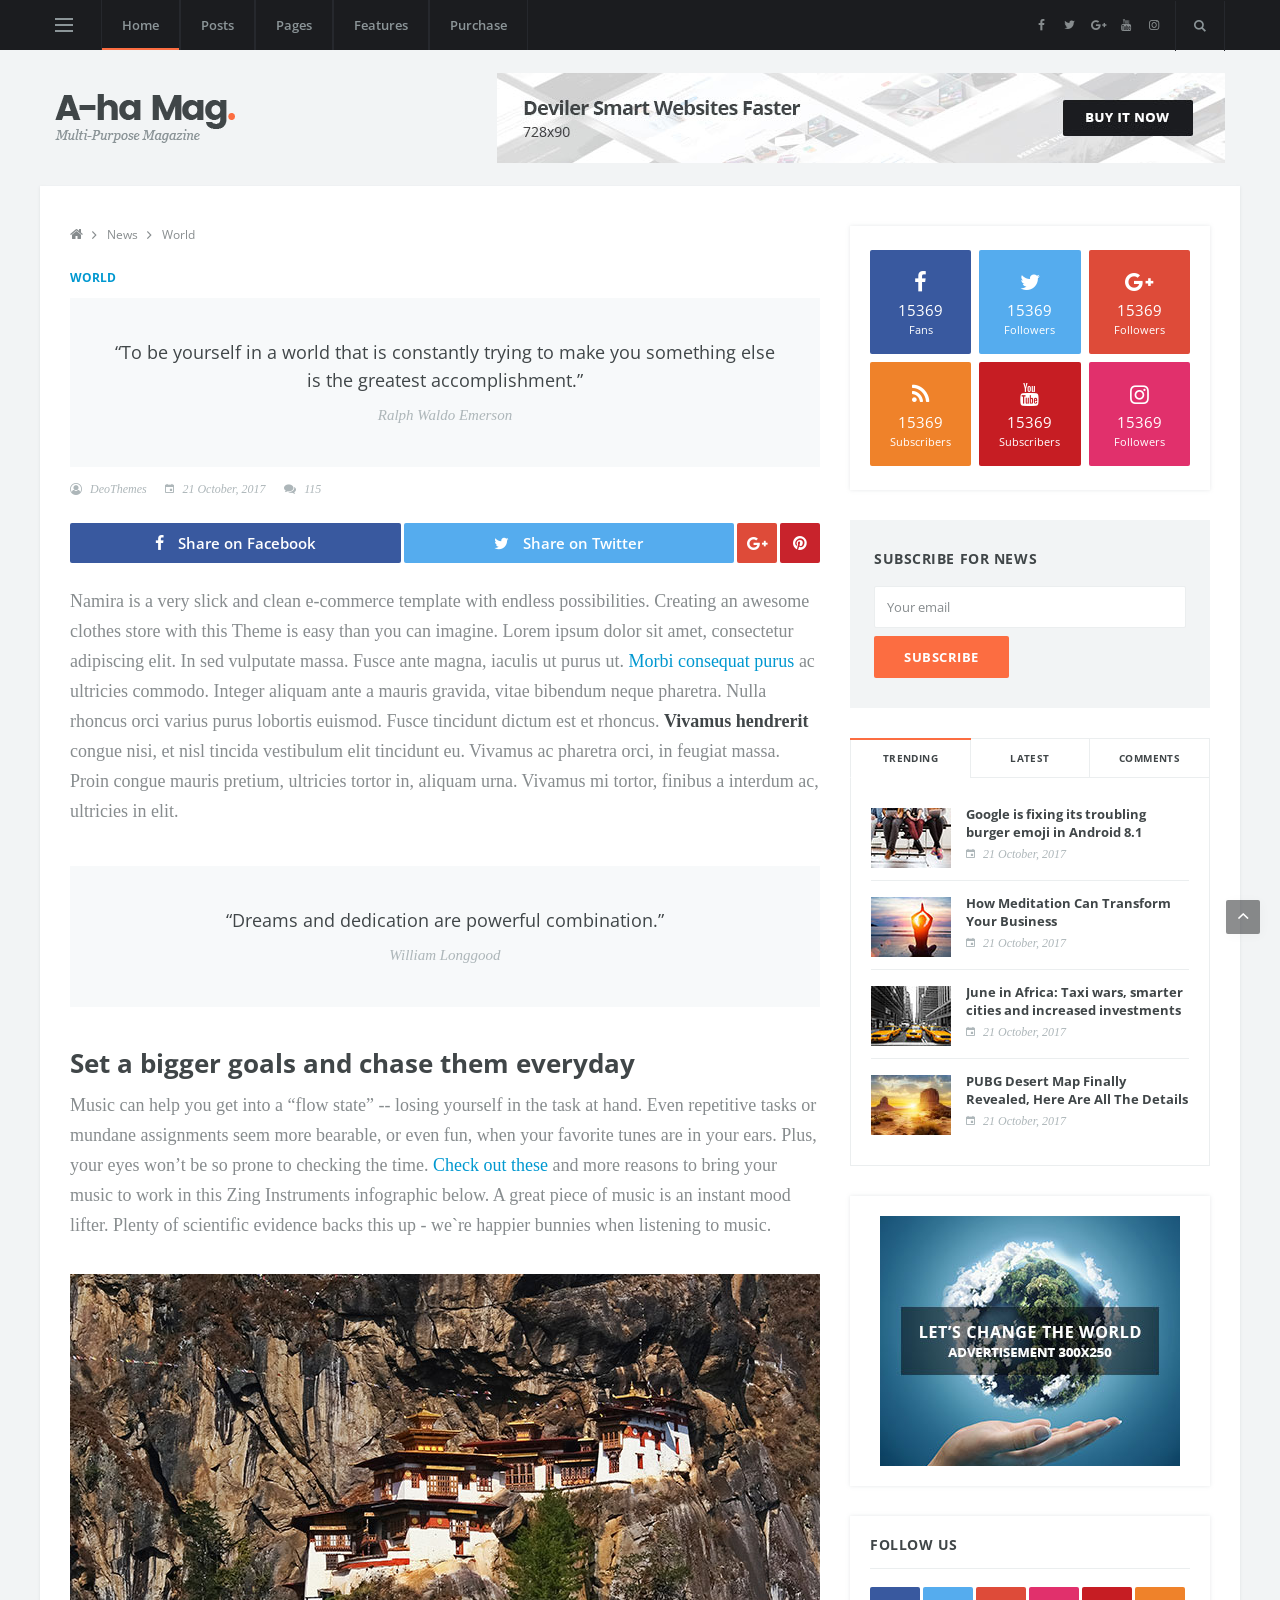
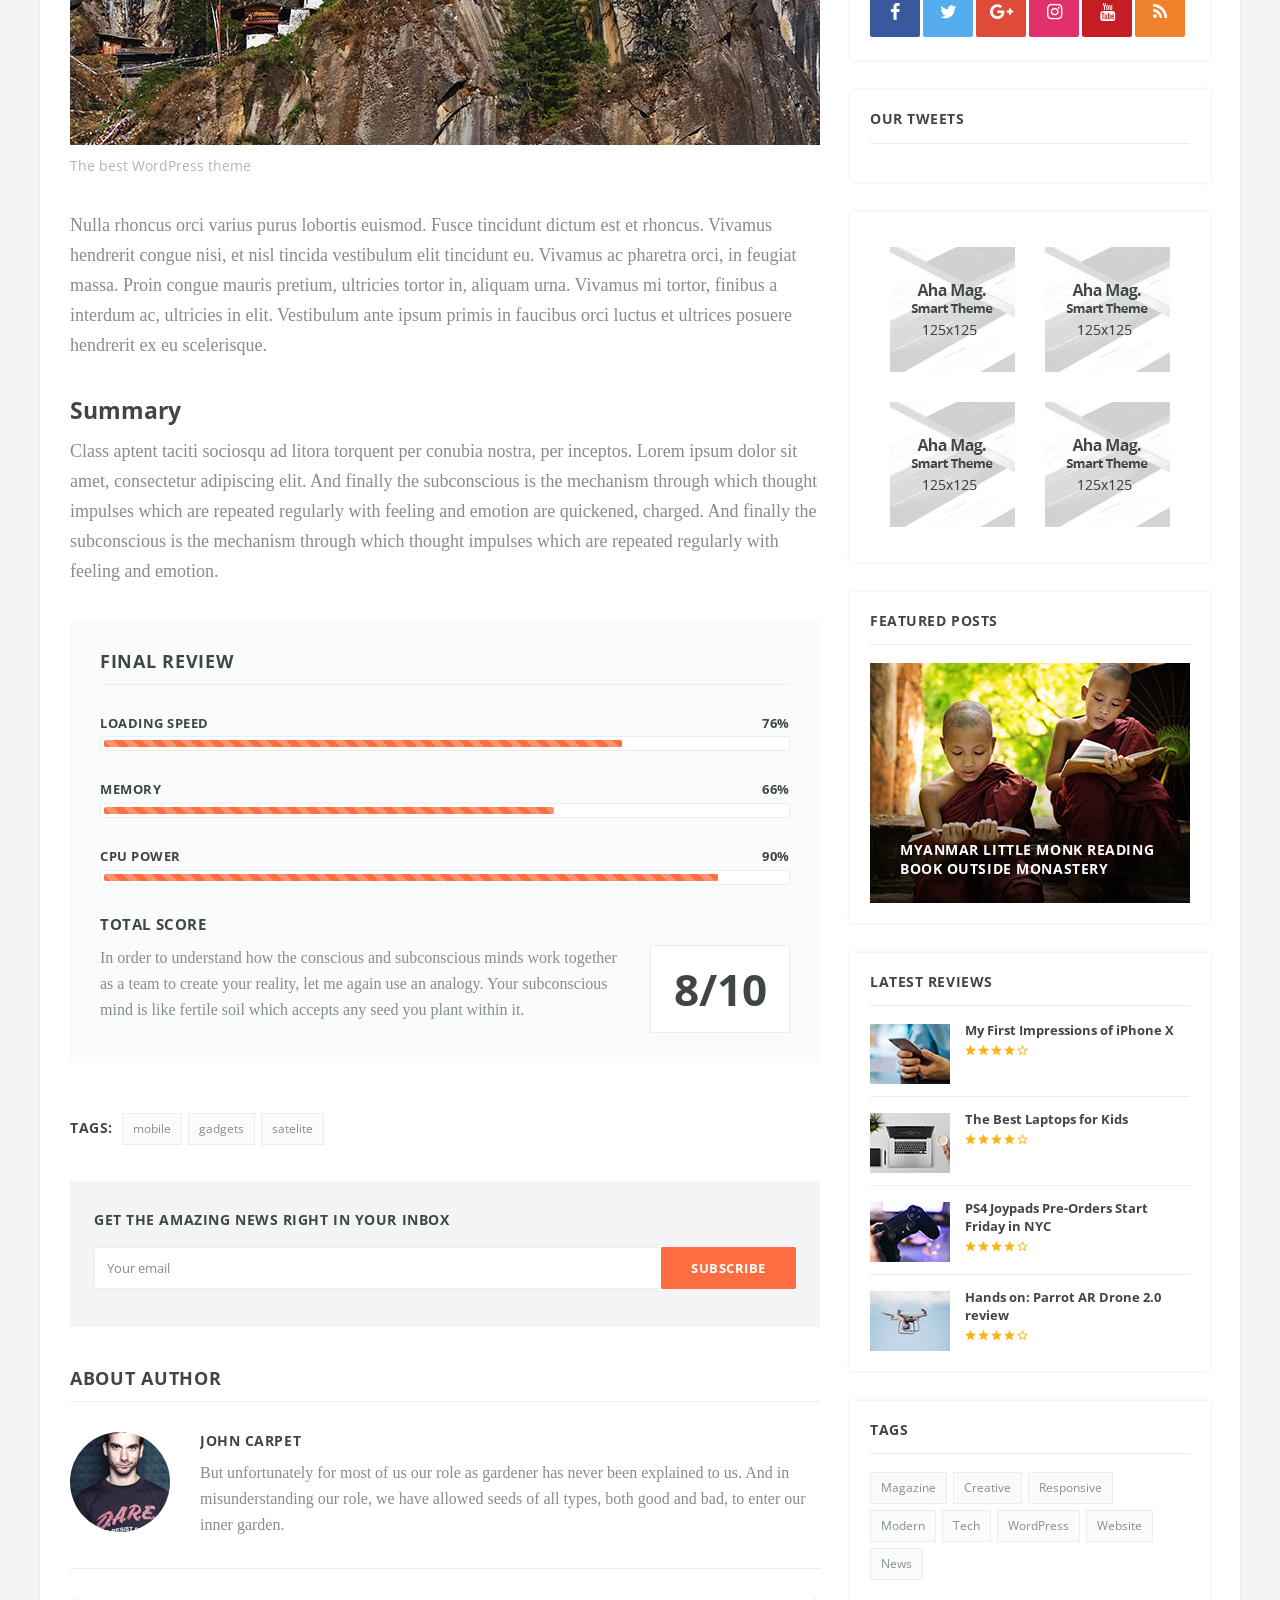
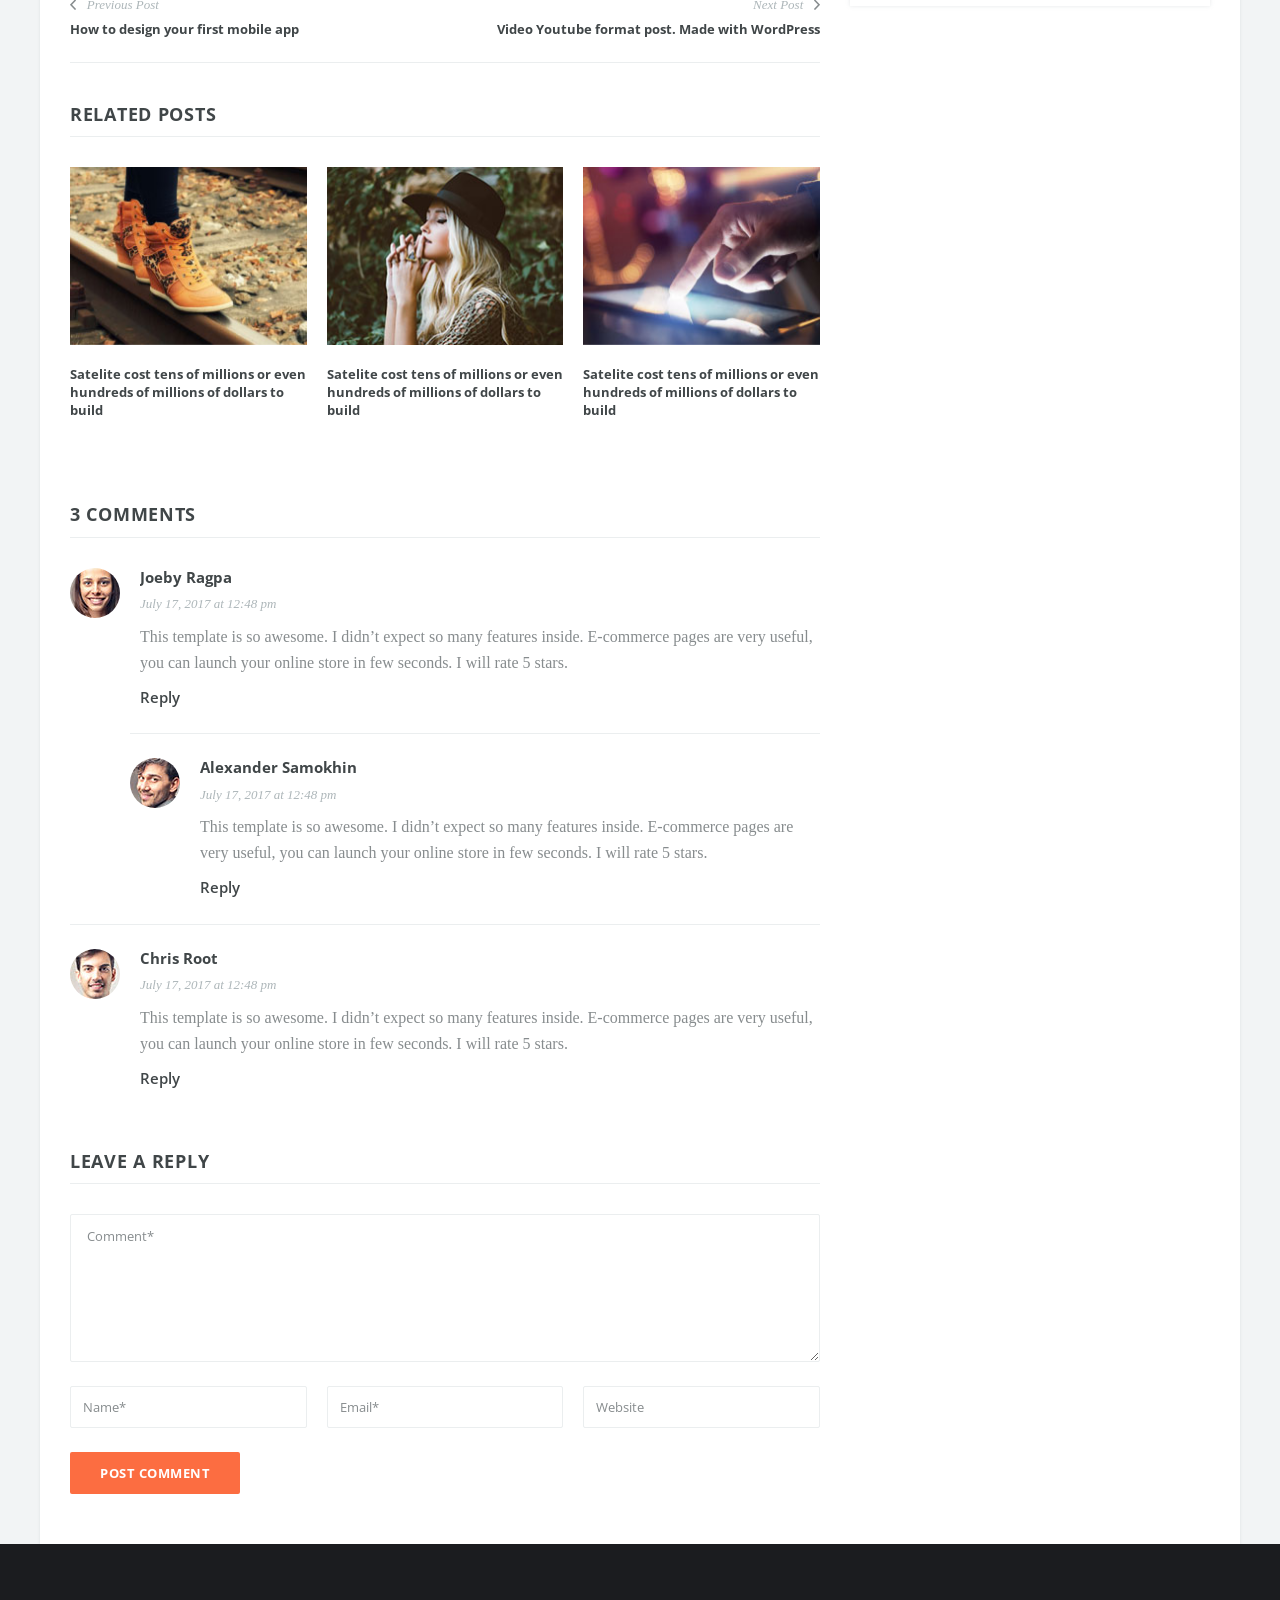
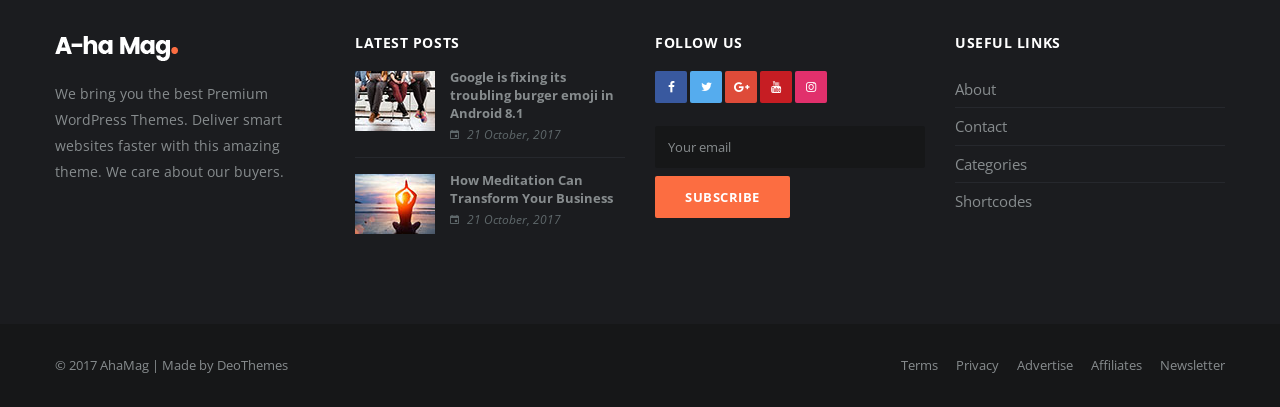
<file: html/single-post-quote.html>
<!DOCTYPE html>
<html lang="en">
<head>
  <title>Aha Magazine | Single Post Quote</title>

  <meta charset="utf-8">
  <!--[if IE]><meta http-equiv='X-UA-Compatible' content='IE=edge,chrome=1'><![endif]-->
  <meta name="viewport" content="width=device-width, initial-scale=1, shrink-to-fit=no" />
  <meta name="description" content="">

  <!-- Google Fonts -->
  <link href='https://fonts.googleapis.com/css?family=Open+Sans:400,600,700' rel='stylesheet'>

  <!-- Css -->
  <link rel="stylesheet" href="css/bootstrap.min.css" />
  <link rel="stylesheet" href="css/font-icons.css" />
  <link rel="stylesheet" href="css/style.css" />

  <!-- Favicons -->
  <link rel="shortcut icon" href="img/favicon.ico">
  <link rel="apple-touch-icon" href="img/apple-touch-icon.png">
  <link rel="apple-touch-icon" sizes="72x72" href="img/apple-touch-icon-72x72.png">
  <link rel="apple-touch-icon" sizes="114x114" href="img/apple-touch-icon-114x114.png">

  <!-- Lazyload -->
  <script src="js/lazysizes.min.js"></script>

</head>

<body class="bg-light single-post">

  <!-- Preloader -->
  <div class="loader-mask">
    <div class="loader">
      <div></div>
    </div>
  </div>
  
  <!-- Bg Overlay -->
  <div class="content-overlay"></div>

  <!-- Sidenav -->    
  <header class="sidenav" id="sidenav">

    <!-- close -->
    <div class="sidenav__close">
      <button class="sidenav__close-button" id="sidenav__close-button" aria-label="close sidenav">
        <i class="ui-close sidenav__close-icon"></i>
      </button>
    </div>
    
    <!-- Nav -->
    <nav class="sidenav__menu-container">
      <ul class="sidenav__menu" role="menubar">
        <!-- Categories -->
        <li>
          <a href="#" class="sidenav__menu-link sidenav__menu-link-category sidenav__menu-link--orange">World</a>
        </li>
        <li>
          <a href="#" class="sidenav__menu-link sidenav__menu-link-category sidenav__menu-link--blue">Business</a>
        </li>
        <li>
          <a href="#" class="sidenav__menu-link sidenav__menu-link-category sidenav__menu-link--red">Politics</a>
        </li>
        <li>
          <a href="#" class="sidenav__menu-link sidenav__menu-link-category sidenav__menu-link--salad">Lifestyle</a>
        </li>
        <li>
          <a href="#" class="sidenav__menu-link sidenav__menu-link-category sidenav__menu-link--purple">Tech</a>
        </li>
        <li>
          <a href="#" class="sidenav__menu-link sidenav__menu-link-category sidenav__menu-link--yellow">Fashion</a>
        </li>
        <li>
          <a href="#" class="sidenav__menu-link sidenav__menu-link-category sidenav__menu-link--light-blue">Sport</a>
        </li>
        <li>
          <a href="#" class="sidenav__menu-link sidenav__menu-link-category sidenav__menu-link--violet">Science</a>
        </li>

        <li>
          <a href="#" class="sidenav__menu-link">Posts</a>
          <button class="sidenav__menu-toggle" aria-haspopup="true" aria-label="Open dropdown"><i class="ui-arrow-down"></i></button>
          <ul class="sidenav__menu-dropdown">
            <li><a href="single-post-gallery.html" class="sidenav__menu-link">Gallery Post</a></li>
            <li><a href="single-post.html" class="sidenav__menu-link">Video Post</a></li>
            <li><a href="single-post.html" class="sidenav__menu-link">Audio Post</a></li>
            <li><a href="single-post-quote.html" class="sidenav__menu-link">Quote Post</a></li>
          </ul>
        </li>

        <li>
          <a href="#" class="sidenav__menu-link">Pages</a>
          <button class="sidenav__menu-toggle" aria-haspopup="true" aria-label="Open dropdown"><i class="ui-arrow-down"></i></button>
          <ul class="sidenav__menu-dropdown">
            <li><a href="about.html" class="sidenav__menu-link">About</a></li>
            <li><a href="contact.html" class="sidenav__menu-link">Contact</a></li>
            <li><a href="search-results.html" class="sidenav__menu-link">Search Results</a></li>
            <li><a href="categories.html" class="sidenav__menu-link">Categories</a></li>
            <li><a href="shortcodes.html" class="sidenav__menu-link">Shortcodes</a></li>
            <li><a href="lazyload.html" class="sidenav__menu-link">Lazyload</a></li>
            <li><a href="404.html" class="sidenav__menu-link">404</a></li>
          </ul>
        </li>

        <li>
          <a href="about.html" class="sidenav__menu-link">About</a>
        </li>

        <li>
          <a href="contact.html" class="sidenav__menu-link">Contact</a>
        </li>

        <li>
          <a href="#" class="sidenav__menu-link">Advertise</a>
        </li>
      </ul>
    </nav>

    <div class="socials sidenav__socials"> 
      <a class="social social-facebook" href="#" target="_blank" aria-label="facebook">
        <i class="ui-facebook"></i>
      </a>
      <a class="social social-twitter" href="#" target="_blank" aria-label="twitter">
        <i class="ui-twitter"></i>
      </a>
      <a class="social social-google-plus" href="#" target="_blank" aria-label="google">
        <i class="ui-google"></i>
      </a>
      <a class="social social-youtube" href="#" target="_blank" aria-label="youtube">
        <i class="ui-youtube"></i>
      </a>
      <a class="social social-instagram" href="#" target="_blank" aria-label="instagram">
        <i class="ui-instagram"></i>
      </a>
    </div>
  </header> <!-- end sidenav -->


  <main class="main oh" id="main">

    <!-- Navigation -->
    <header class="nav">

      <div class="nav__holder nav--sticky">
        <div class="container relative">
          <div class="flex-parent">

            <!-- Side Menu Button -->
            <button class="nav-icon-toggle" id="nav-icon-toggle" aria-label="Open side menu">
              <span class="nav-icon-toggle__box">
                <span class="nav-icon-toggle__inner"></span>
              </span>
            </button> <!-- end Side menu button -->

            <!-- Mobile logo -->
            <a href="index.html" class="logo logo--mobile d-lg-none">
              <img class="logo__img" src="img/logo_mobile.png" srcset="img/logo_mobile.png 1x, img/logo_mobile@2x.png 2x" alt="logo">
            </a>

            <!-- Nav-wrap -->
            <nav class="flex-child nav__wrap d-none d-lg-block">              
              <ul class="nav__menu">

                <li class="active">
                  <a href="index.html">Home</a>
                </li>

                <li class="nav__dropdown">
                  <a href="#">Posts</a>
                  <ul class="nav__dropdown-menu">
                    <li><a href="single-post-gallery.html">Gallery Post</a></li>
                    <li><a href="single-post.html">Video Post</a></li>
                    <li><a href="single-post.html">Audio Post</a></li>
                    <li><a href="single-post-quote.html">Quote Post</a></li>
                  </ul>
                </li>

                <li class="nav__dropdown">
                  <a href="#">Pages</a>
                  <ul class="nav__dropdown-menu">
                    <li><a href="about.html">About</a></li>
                    <li><a href="contact.html">Contact</a></li>
                    <li><a href="search-results.html">Search Results</a></li>
                    <li><a href="categories.html">Categories</a></li>
                    <li><a href="404.html">404</a></li>
                  </ul>
                </li>

                <li class="nav__dropdown">
                  <a href="#">Features</a>
                  <ul class="nav__dropdown-menu">
                    <li><a href="lazyload.html">Lazy Load</a></li>
                    <li><a href="shortcodes.html">Shortcodes</a></li>
                  </ul>
                </li>

                <li>
                  <a href="#">Purchase</a>
                </li>


              </ul> <!-- end menu -->
            </nav> <!-- end nav-wrap -->

            <!-- Nav Right -->
            <div class="nav__right nav--align-right d-lg-flex">

              <!-- Socials -->
              <div class="nav__right-item socials nav__socials d-none d-lg-flex"> 
                <a class="social social-facebook social--nobase" href="#" target="_blank" aria-label="facebook">
                  <i class="ui-facebook"></i>
                </a>
                <a class="social social-twitter social--nobase" href="#" target="_blank" aria-label="twitter">
                  <i class="ui-twitter"></i>
                </a>
                <a class="social social-google social--nobase" href="#" target="_blank" aria-label="google">
                  <i class="ui-google"></i>
                </a>
                <a class="social social-youtube social--nobase" href="#" target="_blank" aria-label="youtube">
                  <i class="ui-youtube"></i>
                </a>
                <a class="social social-instagram social--nobase" href="#" target="_blank" aria-label="instagram">
                  <i class="ui-instagram"></i>
                </a>
              </div>

              <!-- Search -->
              <div class="nav__right-item nav__search">
                <a href="#" class="nav__search-trigger" id="nav__search-trigger">
                  <i class="ui-search nav__search-trigger-icon"></i>
                </a>
                <div class="nav__search-box" id="nav__search-box">
                  <form class="nav__search-form">
                    <input type="text" placeholder="Search an article" class="nav__search-input">
                    <button type="submit" class="search-button btn btn-lg btn-color btn-button">
                      <i class="ui-search nav__search-icon"></i>
                    </button>
                  </form>
                </div>
                
              </div>

            </div> <!-- end nav right -->  
        
          </div> <!-- end flex-parent -->
        </div> <!-- end container -->

      </div>
    </header> <!-- end navigation -->
  
    <!-- Header -->
    <div class="header">
      <div class="container">
        <div class="flex-parent align-items-center">
          
          <!-- Logo -->
          <a href="index.html" class="logo d-none d-lg-block">
            <img class="logo__img" src="img/logo.png" srcset="img/logo.png 1x, img/logo@2x.png 2x" alt="logo">
          </a>

          <!-- Ad Banner 728 -->
          <div class="text-center">
            <a href="#">
              <img src="img/blog/placeholder_leaderboard.jpg" alt="">
            </a>
          </div>

        </div>
      </div>
    </div> <!-- end header -->

    <div class="main-container container" id="main-container">

      <!-- Content -->
      <div class="row">
            
        <!-- post content -->
        <div class="col-lg-8 blog__content mb-30">

          <!-- Breadcrumbs -->
          <ul class="breadcrumbs">
            <li class="breadcrumbs__item">
              <a href="index.html" class="breadcrumbs__url"><i class="ui-home"></i></a>
            </li>
            <li class="breadcrumbs__item">
              <a href="index.html" class="breadcrumbs__url">News</a>
            </li>
            <li class="breadcrumbs__item breadcrumbs__item--current">
              World
            </li>
          </ul>

          <!-- quote post -->
          <article class="entry">
            
            <div class="single-post__entry-header entry__header">
              <a href="#" class="entry__meta-category">World</a>
              
              <blockquote><p>“To be yourself in a world that is constantly trying to make you something else is the greatest accomplishment.”</p>
              <cite>Ralph Waldo Emerson</cite>
              </blockquote>

              <ul class="entry__meta">
                <li class="entry__meta-author">
                  <i class="ui-author"></i>
                  <a href="#">DeoThemes</a>
                </li>
                <li class="entry__meta-date">
                  <i class="ui-date"></i>
                  21 October, 2017
                </li>
                <li class="entry__meta-comments">
                  <i class="ui-comments"></i>
                  <a href="#">115</a>
                </li>
              </ul>
            </div>

            <!-- Share -->
            <div class="entry__share">
              <div class="socials entry__share-socials">
                <a href="#" class="social social-facebook entry__share-social social--wide social--medium">
                  <i class="ui-facebook"></i>
                  <span class="social__text">Share on Facebook</span>
                </a>
                <a href="#" class="social social-twitter entry__share-social social--wide social--medium">
                  <i class="ui-twitter"></i>
                  <span class="social__text">Share on Twitter</span>
                </a>
                <a href="#" class="social social-google-plus entry__share-social social--medium">
                  <i class="ui-google"></i>
                </a>
                <a href="#" class="social social-pinterest entry__share-social social--medium">
                  <i class="ui-pinterest"></i>
                </a>
              </div>                    
            </div> <!-- share -->

            <div class="entry__article">
              <p>Namira is a very slick and clean e-commerce template with endless possibilities. Creating an awesome clothes store with this Theme is easy than you can imagine. Lorem ipsum dolor sit amet, consectetur adipiscing elit. In sed vulputate massa. Fusce ante magna, iaculis ut purus ut. <a href="#">Morbi consequat purus</a> ac ultricies commodo. Integer aliquam ante a mauris gravida, vitae bibendum neque pharetra. Nulla rhoncus orci varius purus lobortis euismod. Fusce tincidunt dictum est et rhoncus. <strong>Vivamus hendrerit</strong> congue nisi, et nisl tincida vestibulum elit tincidunt eu. Vivamus ac pharetra orci, in feugiat massa. Proin congue mauris pretium, ultricies tortor in, aliquam urna. Vivamus mi tortor, finibus a interdum ac, ultricies in elit.</p>

              <blockquote><p>“Dreams and dedication are powerful combination.”</p>
              <cite>William Longgood</cite>
              </blockquote>

              <h2>Set a bigger goals and chase them everyday</h2>            

              <p>Music can help you get into a “flow state” -- losing yourself in the task at hand. Even repetitive tasks or mundane assignments seem more bearable, or even fun, when your favorite tunes are in your ears. Plus, your eyes won’t be so prone to checking the time. <a href="#">Check out these</a> and more reasons to bring your music to work in this Zing Instruments infographic below. A great piece of music is an instant mood lifter. Plenty of scientific evidence backs this up - we`re happier bunnies when listening to music.</p>

              <figure>
                <img src="img/blog/single_post_img.jpg" alt="">
                <figcaption>The best WordPress theme</figcaption>
              </figure>              

              <p>Nulla rhoncus orci varius purus lobortis euismod. Fusce tincidunt dictum est et rhoncus. Vivamus hendrerit congue nisi, et nisl tincida vestibulum elit tincidunt eu. Vivamus ac pharetra orci, in feugiat massa. Proin congue mauris pretium, ultricies tortor in, aliquam urna. Vivamus mi tortor, finibus a interdum ac, ultricies in elit. Vestibulum ante ipsum primis in faucibus orci luctus et ultrices posuere hendrerit ex eu scelerisque.</p>

              <h3>Summary</h3>
              
              <p>Class aptent taciti sociosqu ad litora torquent per conubia nostra, per inceptos. Lorem ipsum dolor sit amet, consectetur adipiscing elit. And finally the subconscious is the mechanism through which thought impulses which are repeated regularly with feeling and emotion are quickened, charged. And finally the subconscious is the mechanism through which thought impulses which are repeated regularly with feeling and emotion.</p>

              <!-- Final Review -->
              <div class="final-review">
                <div class="title-wrap">
                  <h5 class="uppercase">Final Review</h5>
                </div>

                <!-- progress -->
                <div class="progress-bars" id="animated-bars">
                  <h6 class="progress-bars__label">Loading Speed
                    <span class="progress-bars__percent">76%</span>
                  </h6>
                  <div class="progress-bars__base">
                    <div aria-valuemax="100" aria-valuemin="0" aria-valuenow="76" class="progress-bars__bar" role="progressbar">
                      <span class="sr-only">76% Complete</span>
                    </div>
                  </div>

                  <h6 class="progress-bars__label">Memory
                    <span class="progress-bars__percent">66%</span>
                  </h6>
                  <div class="progress-bars__base">
                    <div aria-valuemax="100" aria-valuemin="0" aria-valuenow="66" class="progress-bars__bar" role="progressbar">
                      <span class="sr-only">66% Complete</span>
                    </div>
                  </div>

                  <h6 class="progress-bars__label">CPU Power
                    <span class="progress-bars__percent">90%</span>
                  </h6>
                  <div class="progress-bars__base">
                    <div aria-valuemax="100" aria-valuemin="0" aria-valuenow="90" class="progress-bars__bar" role="progressbar">
                      <span class="sr-only">90% Complete</span>
                    </div>
                  </div>
                </div> <!-- end progress -->
                
                <div class="final-review__total-score">
                  <div class="final-review__total-score-text-holder">
                    <h6 class="uppercase">Total Score</h6>
                    <p>In order to understand how the conscious and subconscious minds work together as a team to create your reality, let me again use an analogy. Your subconscious mind is like fertile soil which accepts any seed you plant within it.</p>
                  </div>
                  <div class="final-review__total-score-wrap">
                    <span class="final-review__total-score-number final-review__total-score-number--min">8</span>
                    <span class="final-review__total-score-number final-review__total-score-number--max">10</span>
                  </div>
                </div>
                

              </div> <!-- end final review -->

              <!-- tags -->
              <div class="entry__tags">
                <span class="entry__tags-label">Tags:</span>
                <a href="#" rel="tag">mobile</a><a href="#" rel="tag">gadgets</a><a href="#" rel="tag">satelite</a>
              </div> <!-- end tags -->

            </div> <!-- end entry article -->

            <!-- Newsletter -->
            <div class="widget widget_mc4wp_form_widget">
              <h4 class="widget-title">Get the amazing news right in your inbox</h4>
              <form class="mc4wp-form" method="post">
                <div class="mc4wp-form-fields">
                  <p>
                    <input type="email" name="EMAIL" placeholder="Your email" required="">
                  </p>
                  <p>
                    <input type="submit" class="btn btn-lg btn-color" value="Subscribe">
                  </p>
                </div>
              </form>
            </div>

            <!-- Author -->
            <div class="title-wrap mt-40">
              <h5 class="uppercase">about author</h5>
            </div>
            <div class="entry-author clearfix">
              <img alt="" src="img/blog/author_large.jpg" class="avatar">
              <div class="entry-author__info">
                <h6 class="entry-author__name">
                  <a href="#">John Carpet</a>
                </h6>
                <p class="mb-0">But unfortunately for most of us our role as gardener has never been explained to us. And in misunderstanding our role, we have allowed seeds of all types, both good and bad, to enter our inner garden.</p>
              </div>
            </div>

            <!-- Prev / Next Post -->
            <nav class="entry-navigation">
              <div class="clearfix">
                <div class="entry-navigation--left">
                  <i class="ui-arrow-left"></i>
                  <span class="entry-navigation__label">Previous Post</span>
                  <div class="entry-navigation__link">
                    <a href="#" rel="next">How to design your first mobile app</a>
                  </div>
                </div>
                <div class="entry-navigation--right">
                  <span class="entry-navigation__label">Next Post</span>
                  <i class="ui-arrow-right"></i>
                  <div class="entry-navigation__link">
                    <a href="#" rel="prev">Video Youtube format post. Made with WordPress</a>
                  </div>
                </div>
              </div>
            </nav>

            <!-- Related Posts -->
            <div class="related-posts">
              <div class="title-wrap mt-40">
                <h5 class="uppercase">Related Posts</h5>
              </div>
              <div class="row row-20">
                <div class="col-md-4">
                  <article class="entry">
                    <div class="entry__img-holder">
                      <a href="single-post.html">
                        <div class="thumb-container thumb-75">
                          <img data-src="img/blog/carousel_img_1.jpg" src="img/blog/carousel_img_1.jpg" class="entry__img lazyload" alt="">
                        </div>
                      </a>
                    </div>

                    <div class="entry__body">
                      <div class="entry__header">
                        <h2 class="entry__title entry__title--sm">
                          <a href="single-post.html">Satelite cost tens of millions or even hundreds of millions of dollars to build</a>
                        </h2>
                      </div>
                    </div>
                  </article>
                </div>
                <div class="col-md-4">
                  <article class="entry">
                    <div class="entry__img-holder">
                      <a href="single-post.html">
                        <div class="thumb-container thumb-75">
                          <img data-src="img/blog/carousel_img_2.jpg" src="img/blog/carousel_img_2.jpg" class="entry__img lazyload" alt="">
                        </div>
                      </a>
                    </div>

                    <div class="entry__body">
                      <div class="entry__header">
                        <h2 class="entry__title entry__title--sm">
                          <a href="single-post.html">Satelite cost tens of millions or even hundreds of millions of dollars to build</a>
                        </h2>
                      </div>
                    </div>
                  </article>
                </div>
                <div class="col-md-4">
                  <article class="entry">
                    <div class="entry__img-holder">
                      <a href="single-post.html">
                        <div class="thumb-container thumb-75">
                          <img data-src="img/blog/carousel_img_3.jpg" src="img/blog/carousel_img_3.jpg" class="entry__img lazyload" alt="">
                        </div>
                      </a>
                    </div>

                    <div class="entry__body">
                      <div class="entry__header">
                        <h2 class="entry__title entry__title--sm">
                          <a href="single-post.html">Satelite cost tens of millions or even hundreds of millions of dollars to build</a>
                        </h2>
                      </div>
                    </div>
                  </article>
                </div>
              </div>
            </div> <!-- end related posts -->                

          </article> <!-- end quote post -->


          <!-- Comments -->
          <div class="entry-comments mt-30">
            <div class="title-wrap mt-40">
              <h5 class="uppercase">3 comments</h5>
            </div>
            <ul class="comment-list">
              <li class="comment">  
                <div class="comment-body">
                  <div class="comment-avatar">
                    <img alt="" src="img/blog/comment_1.jpg">
                  </div>
                  <div class="comment-text">
                    <h6 class="comment-author">Joeby Ragpa</h6>
                    <div class="comment-metadata">
                      <a href="#" class="comment-date">July 17, 2017 at 12:48 pm</a>
                    </div>                      
                    <p>This template is so awesome. I didn’t expect so many features inside. E-commerce pages are very useful, you can launch your online store in few seconds. I will rate 5 stars.</p>
                    <a href="#" class="comment-reply">Reply</a>
                  </div>
                </div>

                <ul class="children">
                  <li class="comment">
                    <div class="comment-body">
                      <div class="comment-avatar">
                        <img alt="" src="img/blog/comment_2.jpg">
                      </div>
                      <div class="comment-text">
                        <h6 class="comment-author">Alexander Samokhin</h6>
                        <div class="comment-metadata">
                          <a href="#" class="comment-date">July 17, 2017 at 12:48 pm</a>  
                        </div>                      
                        <p>This template is so awesome. I didn’t expect so many features inside. E-commerce pages are very useful, you can launch your online store in few seconds. I will rate 5 stars.</p>
                        <a href="#" class="comment-reply">Reply</a>
                      </div>
                    </div>
                  </li> <!-- end reply comment -->
                </ul>

              </li> <!-- end 1-2 comment -->

              <li>
                <div class="comment-body">
                  <div class="comment-avatar">
                    <img alt="" src="img/blog/comment_3.jpg">
                  </div>
                  <div class="comment-text">
                    <h6 class="comment-author">Chris Root</h6>
                    <div class="comment-metadata">
                      <a href="#" class="comment-date">July 17, 2017 at 12:48 pm</a>  
                    </div>                      
                    <p>This template is so awesome. I didn’t expect so many features inside. E-commerce pages are very useful, you can launch your online store in few seconds. I will rate 5 stars.</p>
                    <a href="#" class="comment-reply">Reply</a>
                  </div>
                </div>
              </li> <!-- end 3 comment -->

            </ul>         
          </div> <!-- end comments -->


          <!-- Comment Form -->
          <div id="respond" class="comment-respond">
            <div class="title-wrap">
              <h5 class="comment-respond__title uppercase">Leave a Reply</h5>
            </div>
            <form id="form" class="comment-form" method="post" action="#">
              <p class="comment-form-comment">
                <!-- <label for="comment">Comment</label> -->
                <textarea id="comment" name="comment" rows="5" required="required" placeholder="Comment*"></textarea>
              </p>

              <div class="row row-20">
                <div class="col-lg-4">
                  <input name="name" id="name" type="text" placeholder="Name*">
                </div>
                <div class="col-lg-4">
                  <input name="email" id="email" type="email" placeholder="Email*">
                </div>
                <div class="col-lg-4">
                  <input name="website" id="website" type="text" placeholder="Website">
                </div>
              </div>

              <p class="comment-form-submit">
                <input type="submit" class="btn btn-lg btn-color btn-button" value="Post Comment" id="submit-message">
              </p>
              
            </form>
          </div> <!-- end comment form -->

        </div> <!-- end col -->
        
        <!-- Sidebar -->
        <aside class="col-lg-4 sidebar sidebar--right">

          <!-- Widget Social Subscribers -->
          <div class="widget widget-social-subscribers">
            <ul class="widget-social-subscribers__list">
              <li class="widget-social-subscribers__item">
                <a href="#" class="widget-social-subscribers__url widget-social-subscribers--facebook">
                  <i class="ui-facebook widget-social-subscribers__icon"></i>
                  <span class="widget-social-subscribers__number">15369</span>
                  <span class="widget-social-subscribers__text">Fans</span>
                </a>
              </li>
              <li class="widget-social-subscribers__item">
                <a href="#" class="widget-social-subscribers__url widget-social-subscribers--twitter">
                  <i class="ui-twitter widget-social-subscribers__icon"></i>
                  <span class="widget-social-subscribers__number">15369</span>
                  <span class="widget-social-subscribers__text">Followers</span>
                </a>
              </li>
              <li class="widget-social-subscribers__item">
                <a href="#" class="widget-social-subscribers__url widget-social-subscribers--google">
                  <i class="ui-google widget-social-subscribers__icon"></i>
                  <span class="widget-social-subscribers__number">15369</span>
                  <span class="widget-social-subscribers__text">Followers</span>
                </a>
              </li>
              <li class="widget-social-subscribers__item">
                <a href="#" class="widget-social-subscribers__url widget-social-subscribers--rss">
                  <i class="ui-rss widget-social-subscribers__icon"></i>
                  <span class="widget-social-subscribers__number">15369</span>
                  <span class="widget-social-subscribers__text">Subscribers</span>
                </a>
              </li>
              <li class="widget-social-subscribers__item">
                <a href="#" class="widget-social-subscribers__url widget-social-subscribers--youtube">
                  <i class="ui-youtube widget-social-subscribers__icon"></i>
                  <span class="widget-social-subscribers__number">15369</span>
                  <span class="widget-social-subscribers__text">Subscribers</span>
                </a>
              </li>
              <li class="widget-social-subscribers__item">
                <a href="#" class="widget-social-subscribers__url widget-social-subscribers--instagram">
                  <i class="ui-instagram widget-social-subscribers__icon"></i>
                  <span class="widget-social-subscribers__number">15369</span>
                  <span class="widget-social-subscribers__text">Followers</span>
                </a>
              </li>
            </ul>
          </div>

          <!-- Widget Newsletter -->
          <div class="widget widget_mc4wp_form_widget">
            <h4 class="widget-title">Subscribe for news</h4>
            <form class="mc4wp-form" method="post">
              <div class="mc4wp-form-fields">
                <p>
                  <input type="email" name="EMAIL" placeholder="Your email" required="">
                </p>
                <p>
                  <input type="submit" class="btn btn-lg btn-color" value="Subscribe">
                </p>
              </div>
            </form>
          </div> <!-- end widget newsletter -->
          
          <!-- Widget Popular/Latest Posts -->
          <div class="widget widget-tabpost">
            <div class="tabs widget-tabpost__tabs">
              <ul class="tabs__list widget-tabpost__tabs-list">
                <li class="tabs__item widget-tabpost__tabs-item tabs__item--active">
                  <a href="#tab-trending" class="tabs__url tabs__trigger widget-tabpost__tabs-url">Trending</a>
                </li>                                 
                <li class="tabs__item widget-tabpost__tabs-item">
                  <a href="#tab-latest" class="tabs__url tabs__trigger widget-tabpost__tabs-url">Latest</a>
                </li>                                 
                <li class="tabs__item widget-tabpost__tabs-item">
                  <a href="#tab-comments" class="tabs__url tabs__trigger widget-tabpost__tabs-url">Comments</a>
                </li>                                 
              </ul> <!-- end tabs -->
              
              <!-- tab content -->
              <div class="tabs__content tabs__content-trigger widget-tabpost__tabs-content">
                
                <div class="tabs__content-pane tabs__content-pane--active" id="tab-trending">
                  <ul class="post-list-small">
                    <li class="post-list-small__item">
                      <article class="post-list-small__entry clearfix">
                        <div class="post-list-small__img-holder">
                          <div class="thumb-container thumb-75">
                            <a href="single-post.html">
                              <img data-src="img/blog/popular_post_1.jpg" src="img/empty.png" alt="" class=" lazyload">
                            </a>
                          </div>
                        </div>
                        <div class="post-list-small__body">
                          <h3 class="post-list-small__entry-title">
                            <a href="single-post.html">Google is fixing its troubling burger emoji in Android 8.1</a>
                          </h3>
                          <ul class="entry__meta">
                            <li class="entry__meta-date">
                              <i class="ui-date"></i>
                              21 October, 2017
                            </li>
                          </ul>
                        </div>                  
                      </article>
                    </li>
                    <li class="post-list-small__item">
                      <article class="post-list-small__entry clearfix">
                        <div class="post-list-small__img-holder">
                          <div class="thumb-container thumb-75">
                            <a href="single-post.html">
                              <img data-src="img/blog/popular_post_2.jpg" src="img/empty.png" alt="" class=" lazyload">
                            </a>
                          </div>
                        </div>
                        <div class="post-list-small__body">
                          <h3 class="post-list-small__entry-title">
                            <a href="single-post.html">How Meditation Can Transform Your Business</a>
                          </h3>
                          <ul class="entry__meta">
                            <li class="entry__meta-date">
                              <i class="ui-date"></i>
                              21 October, 2017
                            </li>
                          </ul>
                        </div>                  
                      </article>
                    </li>
                    <li class="post-list-small__item">
                      <article class="post-list-small__entry clearfix">
                        <div class="post-list-small__img-holder">
                          <div class="thumb-container thumb-75">
                            <a href="single-post.html">
                              <img data-src="img/blog/popular_post_3.jpg" src="img/empty.png" alt="" class=" lazyload">
                            </a>
                          </div>
                        </div>
                        <div class="post-list-small__body">
                          <h3 class="post-list-small__entry-title">
                            <a href="single-post.html">June in Africa: Taxi wars, smarter cities and increased investments</a>
                          </h3>
                          <ul class="entry__meta">
                            <li class="entry__meta-date">
                              <i class="ui-date"></i>
                              21 October, 2017
                            </li>
                          </ul>
                        </div>                  
                      </article>
                    </li>
                    <li class="post-list-small__item">
                      <article class="post-list-small__entry clearfix">
                        <div class="post-list-small__img-holder">
                          <div class="thumb-container thumb-75">
                            <a href="single-post.html">
                              <img data-src="img/blog/popular_post_4.jpg" src="img/empty.png" alt="" class=" lazyload">
                            </a>
                          </div>
                        </div>
                        <div class="post-list-small__body">
                          <h3 class="post-list-small__entry-title">
                            <a href="single-post.html">PUBG Desert Map Finally Revealed, Here Are All The Details</a>
                          </h3>
                          <ul class="entry__meta">
                            <li class="entry__meta-date">
                              <i class="ui-date"></i>
                              21 October, 2017
                            </li>
                          </ul>
                        </div>                  
                      </article>
                    </li>
                  </ul>
                </div>
                
                <div class="tabs__content-pane" id="tab-latest">
                  <ul class="post-list-small">
                    <li class="post-list-small__item">
                      <article class="post-list-small__entry clearfix">
                        <div class="post-list-small__img-holder">
                          <div class="thumb-container thumb-75">
                            <a href="single-post.html">
                              <img data-src="img/blog/popular_post_2.jpg" src="img/empty.png" alt="" class=" lazyload">
                            </a>
                          </div>
                        </div>
                        <div class="post-list-small__body">
                          <h3 class="post-list-small__entry-title">
                            <a href="single-post.html">How Meditation Can Transform Your Business</a>
                          </h3>
                          <ul class="entry__meta">
                            <li class="entry__meta-date">
                              <i class="ui-date"></i>
                              21 October, 2017
                            </li>
                          </ul>
                        </div>                  
                      </article>
                    </li>
                    <li class="post-list-small__item">
                      <article class="post-list-small__entry clearfix">
                        <div class="post-list-small__img-holder">
                          <div class="thumb-container thumb-75">
                            <a href="single-post.html">
                              <img data-src="img/blog/popular_post_1.jpg" src="img/empty.png" alt="" class=" lazyload">
                            </a>
                          </div>
                        </div>
                        <div class="post-list-small__body">
                          <h3 class="post-list-small__entry-title">
                            <a href="single-post.html">Google is fixing its troubling burger emoji in Android 8.1</a>
                          </h3>
                          <ul class="entry__meta">
                            <li class="entry__meta-date">
                              <i class="ui-date"></i>
                              21 October, 2017
                            </li>
                          </ul>
                        </div>                  
                      </article>
                    </li>                    
                    <li class="post-list-small__item">
                      <article class="post-list-small__entry clearfix">
                        <div class="post-list-small__img-holder">
                          <div class="thumb-container thumb-75">
                            <a href="single-post.html">
                              <img data-src="img/blog/popular_post_3.jpg" src="img/empty.png" alt="" class=" lazyload">
                            </a>
                          </div>
                        </div>
                        <div class="post-list-small__body">
                          <h3 class="post-list-small__entry-title">
                            <a href="single-post.html">June in Africa: Taxi wars, smarter cities and increased investments</a>
                          </h3>
                          <ul class="entry__meta">
                            <li class="entry__meta-date">
                              <i class="ui-date"></i>
                              21 October, 2017
                            </li>
                          </ul>
                        </div>                  
                      </article>
                    </li>
                    <li class="post-list-small__item">
                      <article class="post-list-small__entry clearfix">
                        <div class="post-list-small__img-holder">
                          <div class="thumb-container thumb-75">
                            <a href="single-post.html">
                              <img data-src="img/blog/popular_post_4.jpg" src="img/empty.png" alt="" class=" lazyload">
                            </a>
                          </div>
                        </div>
                        <div class="post-list-small__body">
                          <h3 class="post-list-small__entry-title">
                            <a href="single-post.html">PUBG Desert Map Finally Revealed, Here Are All The Details</a>
                          </h3>
                          <ul class="entry__meta">
                            <li class="entry__meta-date">
                              <i class="ui-date"></i>
                              21 October, 2017
                            </li>
                          </ul>
                        </div>                  
                      </article>
                    </li>
                  </ul>
                </div>
                
                <div class="tabs__content-pane" id="tab-comments">
                  <ul class="post-list-small">
                    <li class="post-list-small__item">
                      <article class="post-list-small__entry clearfix">
                        <div class="post-list-small__img-holder">
                          <div class="thumb-container thumb-75">
                            <a href="single-post.html">
                              <img data-src="img/blog/popular_post_3.jpg" src="img/empty.png" alt="" class=" lazyload">
                            </a>
                          </div>
                        </div>
                        <div class="post-list-small__body">
                          <h3 class="post-list-small__entry-title">
                            <a href="single-post.html">June in Africa: Taxi wars, smarter cities and increased investments</a>
                          </h3>
                          <ul class="entry__meta">
                            <li class="entry__meta-date">
                              <i class="ui-date"></i>
                              21 October, 2017
                            </li>
                          </ul>
                        </div>                  
                      </article>
                    </li>
                    <li class="post-list-small__item">
                      <article class="post-list-small__entry clearfix">
                        <div class="post-list-small__img-holder">
                          <div class="thumb-container thumb-75">
                            <a href="single-post.html">
                              <img data-src="img/blog/popular_post_1.jpg" src="img/empty.png" alt="" class=" lazyload">
                            </a>
                          </div>
                        </div>
                        <div class="post-list-small__body">
                          <h3 class="post-list-small__entry-title">
                            <a href="single-post.html">Google is fixing its troubling burger emoji in Android 8.1</a>
                          </h3>
                          <ul class="entry__meta">
                            <li class="entry__meta-date">
                              <i class="ui-date"></i>
                              21 October, 2017
                            </li>
                          </ul>
                        </div>                  
                      </article>
                    </li>
                    <li class="post-list-small__item">
                      <article class="post-list-small__entry clearfix">
                        <div class="post-list-small__img-holder">
                          <div class="thumb-container thumb-75">
                            <a href="single-post.html">
                              <img data-src="img/blog/popular_post_2.jpg" src="img/empty.png" alt="" class=" lazyload">
                            </a>
                          </div>
                        </div>
                        <div class="post-list-small__body">
                          <h3 class="post-list-small__entry-title">
                            <a href="single-post.html">How Meditation Can Transform Your Business</a>
                          </h3>
                          <ul class="entry__meta">
                            <li class="entry__meta-date">
                              <i class="ui-date"></i>
                              21 October, 2017
                            </li>
                          </ul>
                        </div>                  
                      </article>
                    </li>                    
                    <li class="post-list-small__item">
                      <article class="post-list-small__entry clearfix">
                        <div class="post-list-small__img-holder">
                          <div class="thumb-container thumb-75">
                            <a href="single-post.html">
                              <img data-src="img/blog/popular_post_4.jpg" src="img/empty.png" alt="" class=" lazyload">
                            </a>
                          </div>
                        </div>
                        <div class="post-list-small__body">
                          <h3 class="post-list-small__entry-title">
                            <a href="single-post.html">PUBG Desert Map Finally Revealed, Here Are All The Details</a>
                          </h3>
                          <ul class="entry__meta">
                            <li class="entry__meta-date">
                              <i class="ui-date"></i>
                              21 October, 2017
                            </li>
                          </ul>
                        </div>                  
                      </article>
                    </li>
                  </ul>
                </div>
                
              </div> <!-- end tab content -->
            </div> <!-- end tabs -->            
          </div> <!-- end widget popular/latest posts -->

          <!-- Widget Ad 300 -->
          <div class="widget widget_media_image">
            <a href="#">
              <img src="img/blog/placeholder_300.jpg" alt="">
            </a>
          </div> <!-- end widget ad 300 -->          

          <!-- Widget Socials -->
          <div class="widget widget-socials">
            <h4 class="widget-title">Follow us</h4>
            <div class="socials">
              <a class="social social-facebook social--large" href="#" title="facebook" target="_blank" aria-label="facebook">
                <i class="ui-facebook"></i>
              </a><!--
              --><a class="social social-twitter social--large" href="#" title="twitter" target="_blank" aria-label="twitter">
                <i class="ui-twitter"></i>
              </a><!--
              --><a class="social social-google-plus social--large" href="#" title="google" target="_blank" aria-label="google">
                <i class="ui-google"></i>
              </a><!--
              --><a class="social social-instagram social--large" href="#" title="instagram" target="_blank" aria-label="instagram">
                <i class="ui-instagram"></i>
              </a><!--
              --><a class="social social-youtube social--large" href="#" title="youtube" target="_blank" aria-label="youtube">
                <i class="ui-youtube"></i>
              </a><!--
              --><a class="social social-rss social--large" href="#" title="rss" target="_blank" aria-label="rss">
                <i class="ui-rss"></i>
              </a>
            </div>
          </div> <!-- end widget socials -->

          <!-- Widget Twitter -->
          <div class="widget">
            <h4 class="widget-title">Our tweets</h4>
            <div class="tweets-container">
              <div id="tweets"></div>                  
            </div>
          </div>

          <!-- Widget Ad 125 -->
          <div class="widget widget-gallery-sm">
            <ul class="widget-gallery-sm__list">
              <li class="widget-gallery-sm__item">
                <a href="#"><img src="img/blog/placeholder_125.jpg" alt=""></a>
              </li>
              <li class="widget-gallery-sm__item">
                <a href="#"><img src="img/blog/placeholder_125.jpg" alt=""></a>
              </li>
              <li class="widget-gallery-sm__item">
                <a href="#"><img src="img/blog/placeholder_125.jpg" alt=""></a>
              </li>
              <li class="widget-gallery-sm__item">
                <a href="#"><img src="img/blog/placeholder_125.jpg" alt=""></a>
              </li>
            </ul>
          </div> <!-- end widget ad 300 -->

          <!-- Widget Carousel -->
          <div class="widget">
            <h4 class="widget-title">Featured Posts</h4>
            <div id="owl-single" class="owl-carousel owl-theme">

              <article class="entry">
                <div class="entry__img-holder mb-0">
                  <a href="single-post.html">
                    <div class="thumb-bg-holder">
                      <img data-src="img/blog/featured_post_img_1.jpg" src="img/blog/featured_post_img_1.jpg" class="entry__img owl-lazy" alt="">
                      <div class="bottom-gradient"></div>
                    </div>
                  </a>
                </div>

                <div class="thumb-text-holder">  
                  <h2 class="thumb-entry-title thumb-entry-title--sm">
                    <a href="single-post.html">Myanmar little monk reading book outside monastery</a>
                  </h2>
                </div>
              </article>

              <article class="entry">
                <div class="entry__img-holder mb-0">
                  <a href="single-post.html">
                    <div class="thumb-bg-holder">
                      <img data-src="img/blog/featured_post_img_2.jpg" src="img/blog/featured_post_img_2.jpg" class="entry__img owl-lazy" alt="">
                      <div class="bottom-gradient"></div>
                    </div>
                  </a>
                </div>

                <div class="thumb-text-holder">  
                  <h2 class="thumb-entry-title thumb-entry-title--sm">
                    <a href="single-post.html">Spectacular display of northern lights illuminates sky</a>
                  </h2>
                </div>
              </article>


            </div>
          </div>

          <!-- Latest Reviews -->
          <div class="widget widget-reviews">
            <h4 class="widget-title">Latest Reviews</h4>
            <ul class="post-list-small">
              <li class="post-list-small__item">
                <article class="post-list-small__entry clearfix">
                  <div class="post-list-small__img-holder">
                    <div class="thumb-container thumb-75">
                      <a href="single-post.html">
                        <img data-src="img/blog/review_post_1.jpg" src="img/blog/review_post_1.jpg" alt="" class=" lazyload">
                      </a>
                    </div>
                  </div>
                  <div class="post-list-small__body">
                    <h3 class="post-list-small__entry-title">
                      <a href="single-post.html">My First Impressions of iPhone X</a>
                    </h3>
                    <ul class="entry__meta">
                      <li class="entry__meta-rating">
                        <i class="ui-star"></i><!--
                        --><i class="ui-star"></i><!--
                        --><i class="ui-star"></i><!--
                        --><i class="ui-star"></i><!--
                        --><i class="ui-star-outline"></i>
                      </li>
                    </ul>
                  </div>                  
                </article>
              </li>
              <li class="post-list-small__item">
                <article class="post-list-small__entry clearfix">
                  <div class="post-list-small__img-holder">
                    <div class="thumb-container thumb-75">
                      <a href="single-post.html">
                        <img data-src="img/blog/review_post_2.jpg" src="img/empty.png" alt="" class=" lazyload">
                      </a>
                    </div>
                  </div>
                  <div class="post-list-small__body">
                    <h3 class="post-list-small__entry-title">
                      <a href="single-post.html">The Best Laptops for Kids</a>
                    </h3>
                    <ul class="entry__meta">
                      <li class="entry__meta-rating">
                        <i class="ui-star"></i><!--
                        --><i class="ui-star"></i><!--
                        --><i class="ui-star"></i><!--
                        --><i class="ui-star"></i><!--
                        --><i class="ui-star-outline"></i>
                      </li>
                    </ul>
                  </div>                  
                </article>
              </li>
              <li class="post-list-small__item">
                <article class="post-list-small__entry clearfix">
                  <div class="post-list-small__img-holder">
                    <div class="thumb-container thumb-75">
                      <a href="single-post.html">
                        <img data-src="img/blog/review_post_3.jpg" src="img/empty.png" alt="" class=" lazyload">
                      </a>
                    </div>
                  </div>
                  <div class="post-list-small__body">
                    <h3 class="post-list-small__entry-title">
                      <a href="single-post.html">PS4 Joypads Pre-Orders Start Friday in NYC</a>
                    </h3>
                    <ul class="entry__meta">
                      <li class="entry__meta-rating">
                        <i class="ui-star"></i><!--
                        --><i class="ui-star"></i><!--
                        --><i class="ui-star"></i><!--
                        --><i class="ui-star"></i><!--
                        --><i class="ui-star-outline"></i>
                      </li>
                    </ul>
                  </div>                  
                </article>
              </li>
              <li class="post-list-small__item">
                <article class="post-list-small__entry clearfix">
                  <div class="post-list-small__img-holder">
                    <div class="thumb-container thumb-75">
                      <a href="single-post.html">
                        <img data-src="img/blog/review_post_4.jpg" src="img/empty.png" alt="" class=" lazyload">
                      </a>
                    </div>
                  </div>
                  <div class="post-list-small__body">
                    <h3 class="post-list-small__entry-title">
                      <a href="single-post.html">Hands on: Parrot AR Drone 2.0 review</a>
                    </h3>
                    <ul class="entry__meta">
                      <li class="entry__meta-rating">
                        <i class="ui-star"></i><!--
                        --><i class="ui-star"></i><!--
                        --><i class="ui-star"></i><!--
                        --><i class="ui-star"></i><!--
                        --><i class="ui-star-outline"></i>
                      </li>
                    </ul>
                  </div>                  
                </article>
              </li>
            </ul>
          </div>

          <!-- Widget Tags -->
          <div class="widget widget_tag_cloud">
            <h4 class="widget-title">Tags</h4>
            <div class="tagcloud">
              <a href="#">Magazine</a>
              <a href="#">Creative</a>
              <a href="#">Responsive</a>
              <a href="#">Modern</a>
              <a href="#">Tech</a>
              <a href="#">WordPress</a>
              <a href="#">Website</a>
              <a href="#">News</a>
            </div>
          </div>

        </aside> <!-- end sidebar -->
      
      </div> <!-- end content -->
    </div> <!-- end main container -->

    <!-- Footer -->
    <footer class="footer footer--dark">
      <div class="container">
        <div class="footer__widgets">
          <div class="row">

            <div class="col-lg-3 col-md-6">
              <div class="widget">
                <a href="index.html">
                  <img src="img/logo_mobile.png" srcset="img/logo_mobile.png 1x, img/logo_mobile@2x.png 2x" class="logo__img" alt="">
                </a>
                <p class="mt-20">We bring you the best Premium WordPress Themes. Deliver smart websites faster with this amazing theme. We care about our buyers.</p>
              </div>
            </div>

            <div class="col-lg-3 col-md-6">
              <h4 class="widget-title">Latest Posts</h4>
              <ul class="post-list-small">
                <li class="post-list-small__item">
                  <article class="post-list-small__entry clearfix">
                    <div class="post-list-small__img-holder">
                      <div class="thumb-container thumb-75">
                        <a href="single-post.html">
                          <img data-src="img/blog/popular_post_1.jpg" src="img/empty.png" alt="" class="lazyload">
                        </a>
                      </div>
                    </div>
                    <div class="post-list-small__body">
                      <h3 class="post-list-small__entry-title">
                        <a href="single-post.html">Google is fixing its troubling burger emoji in Android 8.1</a>
                      </h3>
                      <ul class="entry__meta">
                        <li class="entry__meta-date">
                          <i class="ui-date"></i>
                          21 October, 2017
                        </li>
                      </ul>
                    </div>                  
                  </article>
                </li>
                <li class="post-list-small__item">
                  <article class="post-list-small__entry clearfix">
                    <div class="post-list-small__img-holder">
                      <div class="thumb-container thumb-75">
                        <a href="single-post.html">
                          <img data-src="img/blog/popular_post_2.jpg" src="img/empty.png" alt="" class="lazyload">
                        </a>
                      </div>
                    </div>
                    <div class="post-list-small__body">
                      <h3 class="post-list-small__entry-title">
                        <a href="single-post.html">How Meditation Can Transform Your Business</a>
                      </h3>
                      <ul class="entry__meta">
                        <li class="entry__meta-date">
                          <i class="ui-date"></i>
                          21 October, 2017
                        </li>
                      </ul>
                    </div>                  
                  </article>
                </li>
              </ul>
            </div>

            <div class="col-lg-3 col-md-6">
              <div class="widget widget__newsletter">
                <h4 class="widget-title">Follow us</h4>

                <div class="socials mb-20">
                  <a href="#" class="social social-facebook" aria-label="facebook"><i class="ui-facebook"></i></a>
                  <a href="#" class="social social-twitter" aria-label="twitter"><i class="ui-twitter"></i></a>
                  <a href="#" class="social social-google-plus" aria-label="google+"><i class="ui-google"></i></a>
                  <a href="#" class="social social-youtube" aria-label="youtube"><i class="ui-youtube"></i></a>
                  <a href="#" class="social social-instagram" aria-label="instagram"><i class="ui-instagram"></i></a>
                </div>

                <form class="mc4wp-form" method="post">
                  <div class="mc4wp-form-fields">
                    <p>
                      <input type="email" name="EMAIL" placeholder="Your email" required="">
                    </p>
                    <p>
                      <input type="submit" class="btn btn-lg btn-color" value="Subscribe">
                    </p>
                  </div>
                </form>
                
              </div>
            </div>            

            <div class="col-lg-3 col-md-6">
              <div class="widget widget_nav_menu">
                <h4 class="widget-title">Useful Links</h4>
                <ul>
                  <li><a href="about.html">About</a></li>
                  <li><a href="contact.html">Contact</a></li>
                  <li><a href="categories.html">Categories</a></li>
                  <li><a href="shortcodes.html">Shortcodes</a></li>
                </ul>
              </div>
            </div>            

          </div>
        </div>    
      </div> <!-- end container -->

      <div class="footer__bottom">
        <div class="container">
          <div class="row">
            <div class="col-lg-7 order-lg-2 text-right text-md-center">
              <div class="widget widget_nav_menu">
                <ul>
                  <li><a href="#">Terms</a></li>
                  <li><a href="#">Privacy</a></li>
                  <li><a href="#">Advertise</a></li>
                  <li><a href="#">Affiliates</a></li>
                  <li><a href="#">Newsletter</a></li>
                </ul>
              </div>              
            </div>
            <div class="col-lg-5 order-lg-1 text-md-center">
              <span class="copyright">
                &copy; 2017 AhaMag | Made by <a href="http://deothemes.com">DeoThemes</a>
              </span>
            </div>            
          </div>
          
        </div>
      </div> <!-- end bottom footer -->
    </footer> <!-- end footer -->

    <div id="back-to-top">
      <a href="#top" aria-label="Go to top"><i class="ui-arrow-up"></i></a>
    </div>

  </main> <!-- end main-wrapper -->

  
  <!-- jQuery Scripts -->
  <script src="js/jquery.min.js"></script>
  <script src="js/bootstrap.min.js"></script>
  <script src="js/easing.min.js"></script>
  <script src="js/owl-carousel.min.js"></script>
  <script src="js/twitterFetcher_min.js"></script>
  <script src="js/modernizr.min.js"></script>
  <script src="js/jquery.appear.min.js"></script>
  <script src="js/scripts.js"></script>

</body>
</html>
</file>
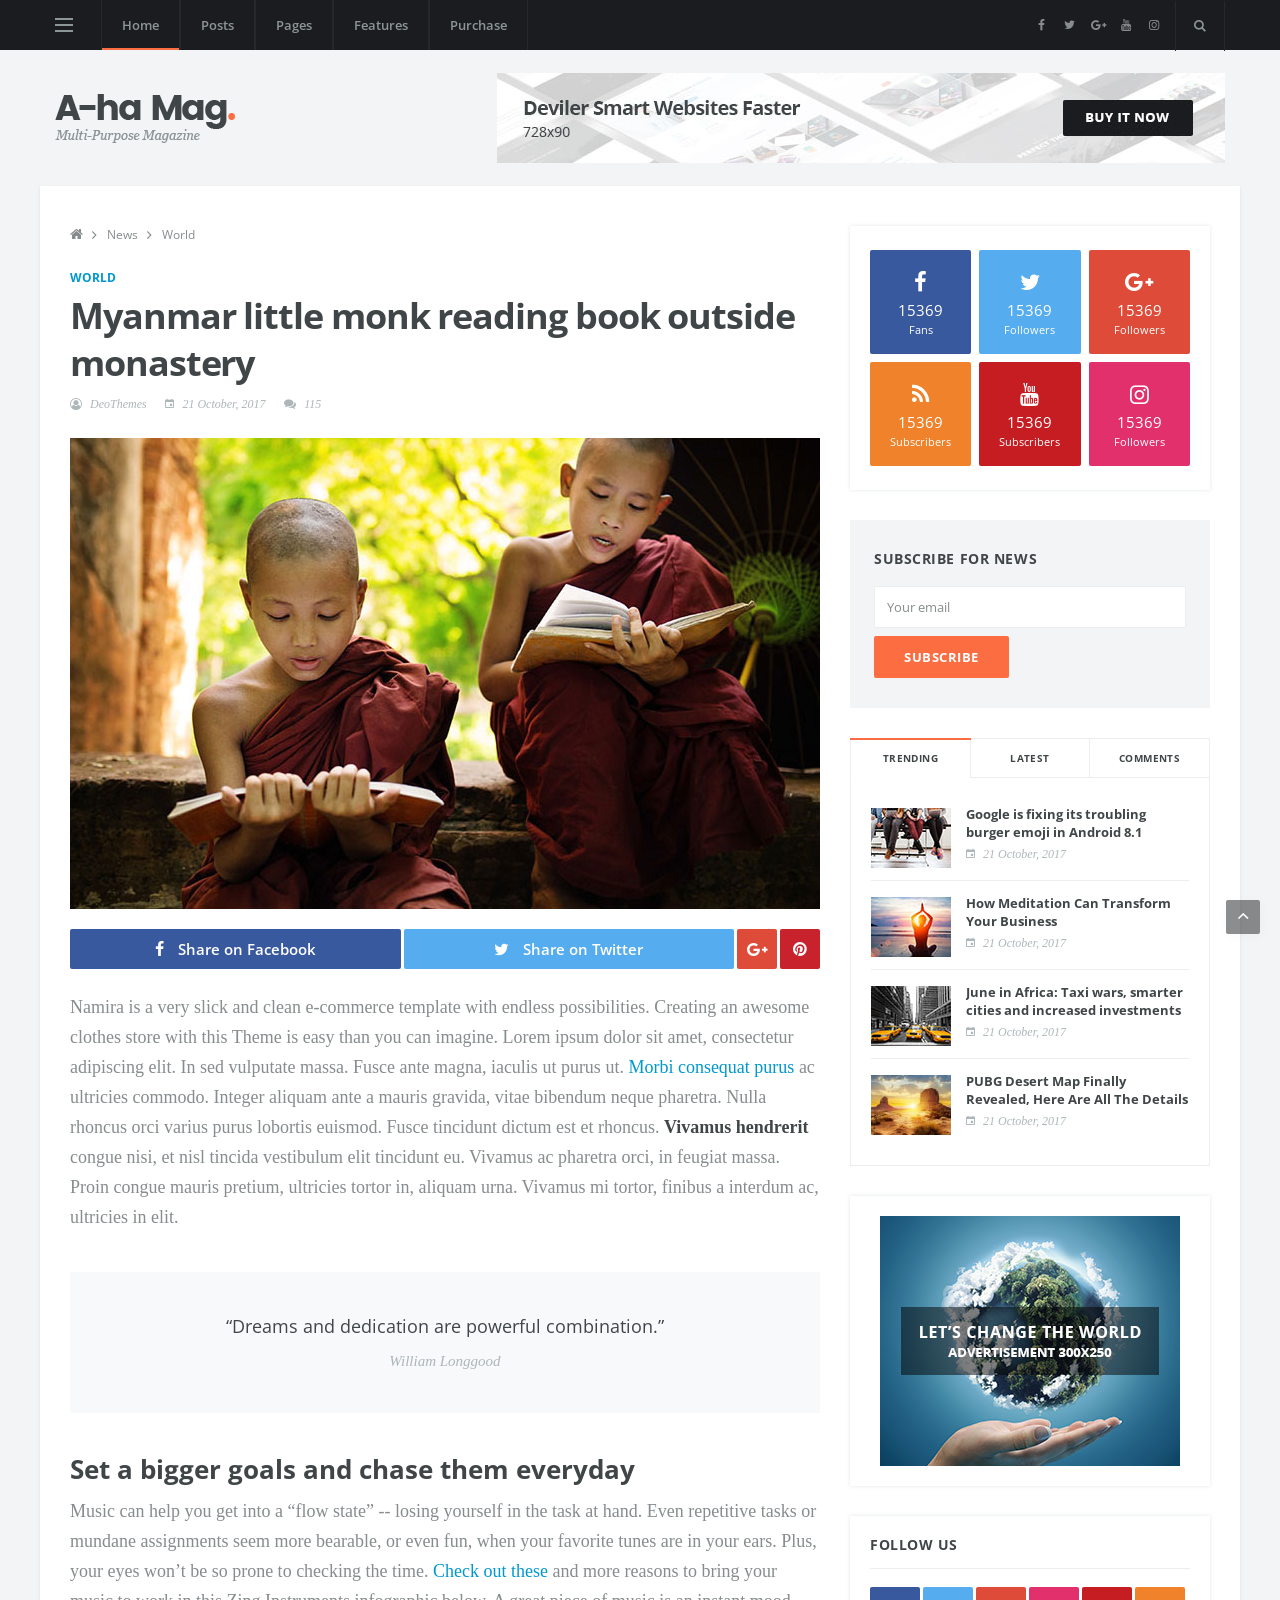
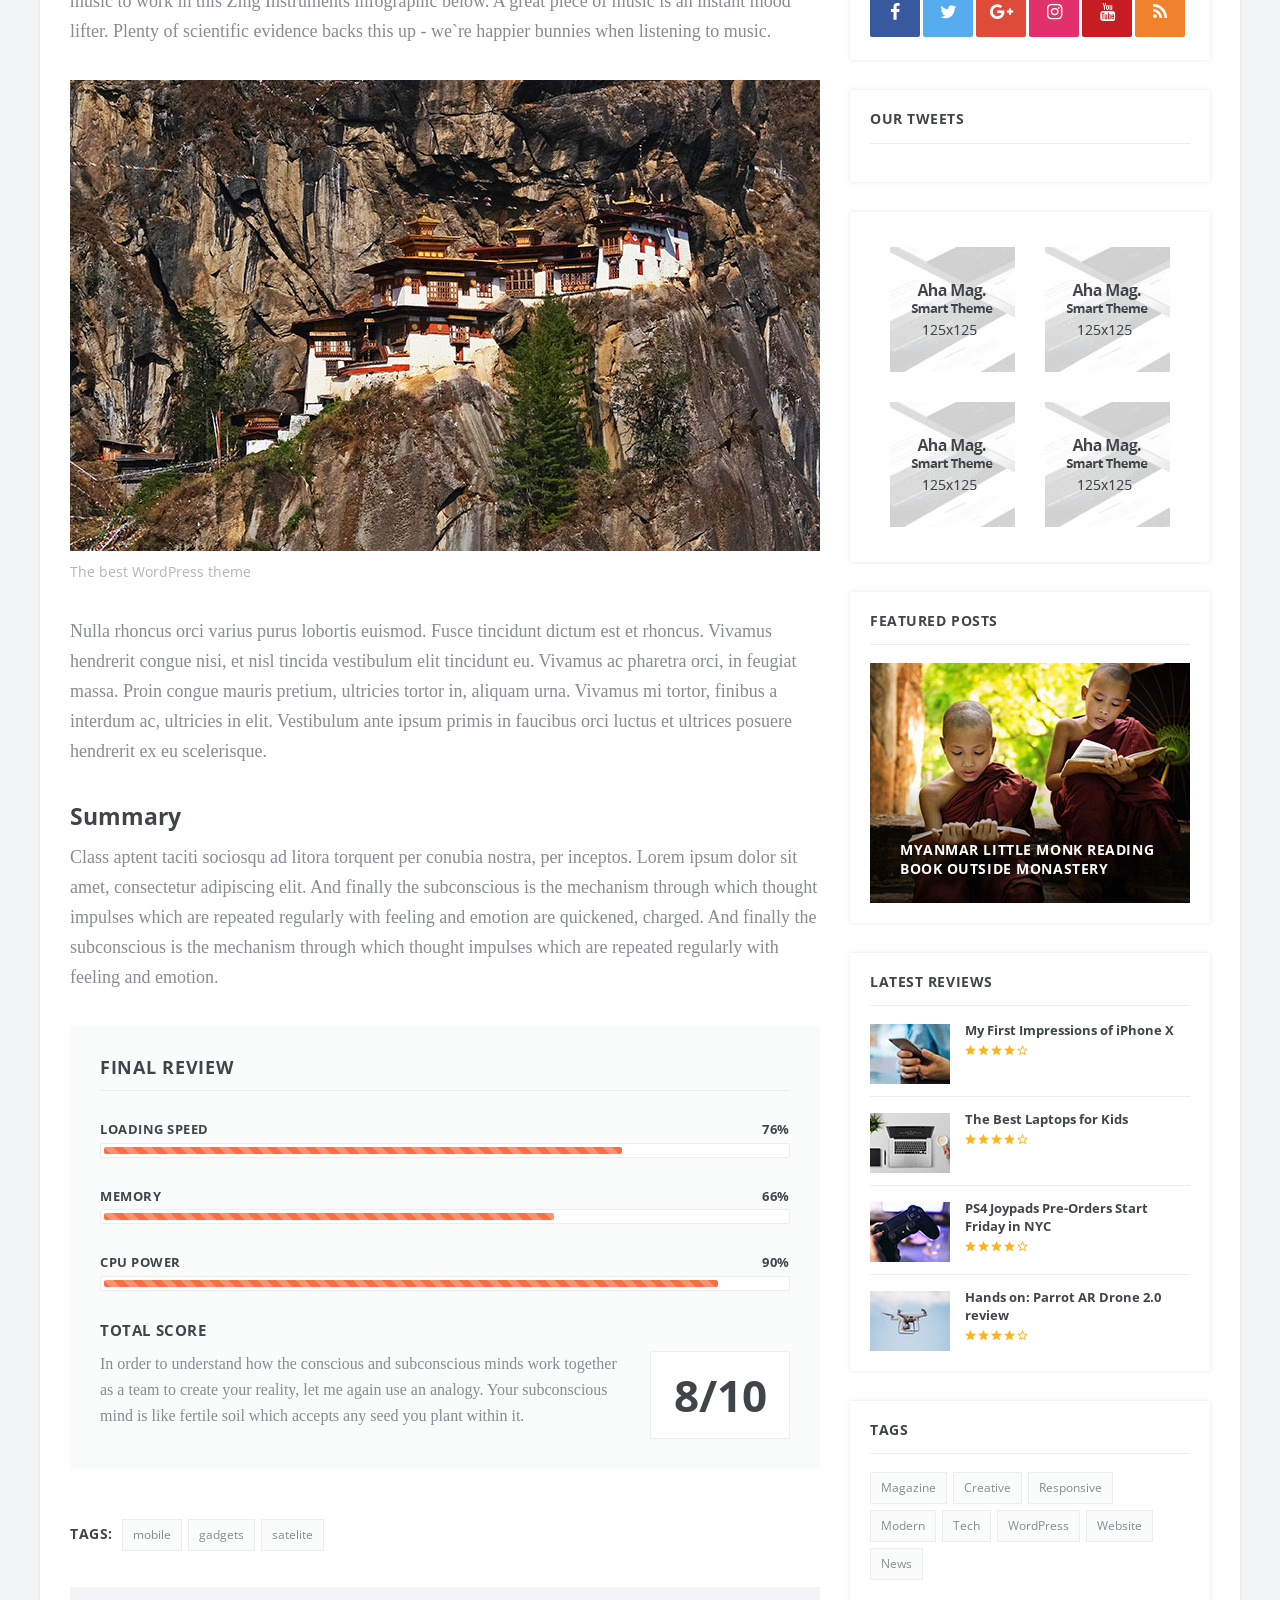
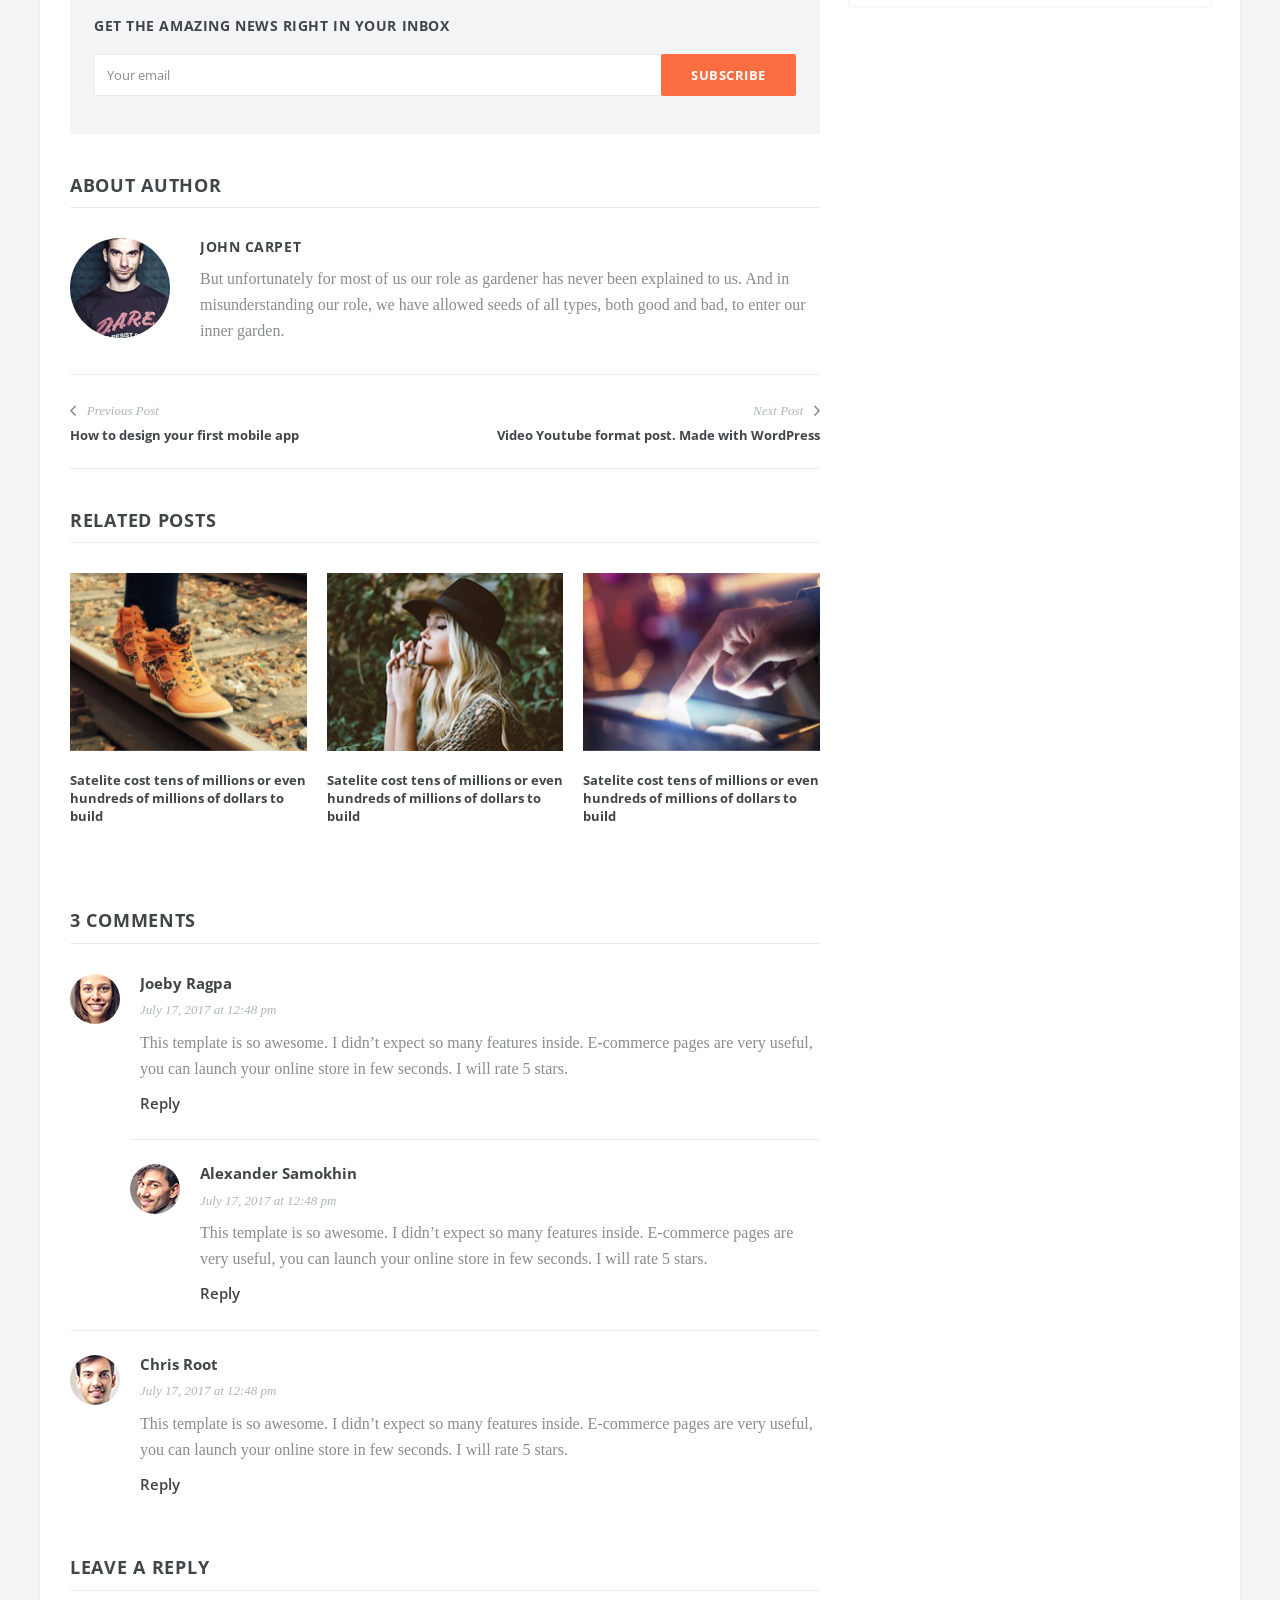
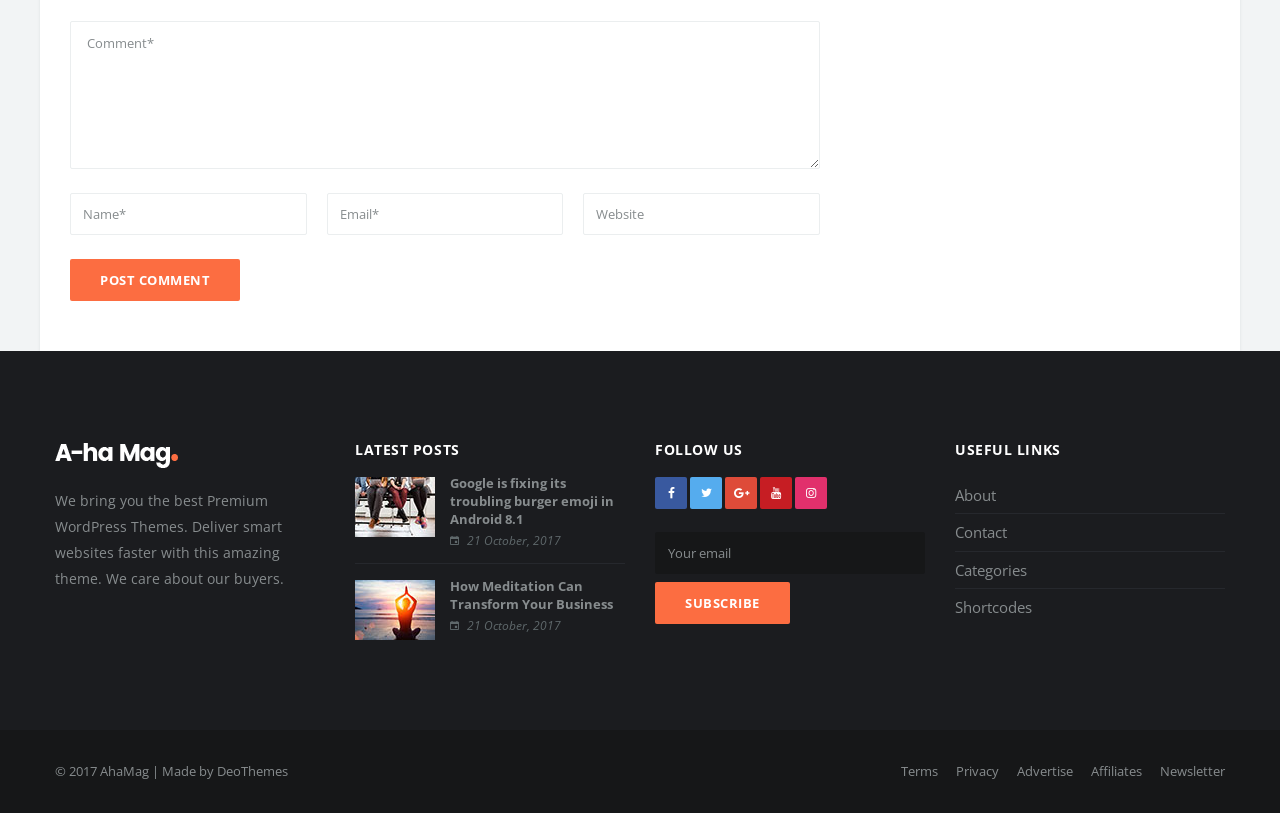
<file: html/single-post.html>
<!DOCTYPE html>
<html lang="en">
<head>
  <title>Aha Magazine | Single Post</title>

  <meta charset="utf-8">
  <!--[if IE]><meta http-equiv='X-UA-Compatible' content='IE=edge,chrome=1'><![endif]-->
  <meta name="viewport" content="width=device-width, initial-scale=1, shrink-to-fit=no" />
  <meta name="description" content="">

  <!-- Google Fonts -->
  <link href='https://fonts.googleapis.com/css?family=Open+Sans:400,600,700' rel='stylesheet'>

  <!-- Css -->
  <link rel="stylesheet" href="css/bootstrap.min.css" />
  <link rel="stylesheet" href="css/font-icons.css" />
  <link rel="stylesheet" href="css/style.css" />

  <!-- Favicons -->
  <link rel="shortcut icon" href="img/favicon.ico">
  <link rel="apple-touch-icon" href="img/apple-touch-icon.png">
  <link rel="apple-touch-icon" sizes="72x72" href="img/apple-touch-icon-72x72.png">
  <link rel="apple-touch-icon" sizes="114x114" href="img/apple-touch-icon-114x114.png">

  <!-- Lazyload -->
  <script src="js/lazysizes.min.js"></script>

</head>

<body class="bg-light single-post">

  <!-- Preloader -->
  <div class="loader-mask">
    <div class="loader">
      <div></div>
    </div>
  </div>
  
  <!-- Bg Overlay -->
  <div class="content-overlay"></div>

  <!-- Sidenav -->    
  <header class="sidenav" id="sidenav">

    <!-- close -->
    <div class="sidenav__close">
      <button class="sidenav__close-button" id="sidenav__close-button" aria-label="close sidenav">
        <i class="ui-close sidenav__close-icon"></i>
      </button>
    </div>
    
    <!-- Nav -->
    <nav class="sidenav__menu-container">
      <ul class="sidenav__menu" role="menubar">
        <!-- Categories -->
        <li>
          <a href="#" class="sidenav__menu-link sidenav__menu-link-category sidenav__menu-link--orange">World</a>
        </li>
        <li>
          <a href="#" class="sidenav__menu-link sidenav__menu-link-category sidenav__menu-link--blue">Business</a>
        </li>
        <li>
          <a href="#" class="sidenav__menu-link sidenav__menu-link-category sidenav__menu-link--red">Politics</a>
        </li>
        <li>
          <a href="#" class="sidenav__menu-link sidenav__menu-link-category sidenav__menu-link--salad">Lifestyle</a>
        </li>
        <li>
          <a href="#" class="sidenav__menu-link sidenav__menu-link-category sidenav__menu-link--purple">Tech</a>
        </li>
        <li>
          <a href="#" class="sidenav__menu-link sidenav__menu-link-category sidenav__menu-link--yellow">Fashion</a>
        </li>
        <li>
          <a href="#" class="sidenav__menu-link sidenav__menu-link-category sidenav__menu-link--light-blue">Sport</a>
        </li>
        <li>
          <a href="#" class="sidenav__menu-link sidenav__menu-link-category sidenav__menu-link--violet">Science</a>
        </li>

        <li>
          <a href="#" class="sidenav__menu-link">Posts</a>
          <button class="sidenav__menu-toggle" aria-haspopup="true" aria-label="Open dropdown"><i class="ui-arrow-down"></i></button>
          <ul class="sidenav__menu-dropdown">
            <li><a href="single-post-gallery.html" class="sidenav__menu-link">Gallery Post</a></li>
            <li><a href="single-post.html" class="sidenav__menu-link">Video Post</a></li>
            <li><a href="single-post.html" class="sidenav__menu-link">Audio Post</a></li>
            <li><a href="single-post-quote.html" class="sidenav__menu-link">Quote Post</a></li>
          </ul>
        </li>

        <li>
          <a href="#" class="sidenav__menu-link">Pages</a>
          <button class="sidenav__menu-toggle" aria-haspopup="true" aria-label="Open dropdown"><i class="ui-arrow-down"></i></button>
          <ul class="sidenav__menu-dropdown">
            <li><a href="about.html" class="sidenav__menu-link">About</a></li>
            <li><a href="contact.html" class="sidenav__menu-link">Contact</a></li>
            <li><a href="search-results.html" class="sidenav__menu-link">Search Results</a></li>
            <li><a href="categories.html" class="sidenav__menu-link">Categories</a></li>
            <li><a href="shortcodes.html" class="sidenav__menu-link">Shortcodes</a></li>
            <li><a href="lazyload.html" class="sidenav__menu-link">Lazyload</a></li>
            <li><a href="404.html" class="sidenav__menu-link">404</a></li>
          </ul>
        </li>

        <li>
          <a href="about.html" class="sidenav__menu-link">About</a>
        </li>

        <li>
          <a href="contact.html" class="sidenav__menu-link">Contact</a>
        </li>

        <li>
          <a href="#" class="sidenav__menu-link">Advertise</a>
        </li>
      </ul>
    </nav>

    <div class="socials sidenav__socials"> 
      <a class="social social-facebook" href="#" target="_blank" aria-label="facebook">
        <i class="ui-facebook"></i>
      </a>
      <a class="social social-twitter" href="#" target="_blank" aria-label="twitter">
        <i class="ui-twitter"></i>
      </a>
      <a class="social social-google-plus" href="#" target="_blank" aria-label="google">
        <i class="ui-google"></i>
      </a>
      <a class="social social-youtube" href="#" target="_blank" aria-label="youtube">
        <i class="ui-youtube"></i>
      </a>
      <a class="social social-instagram" href="#" target="_blank" aria-label="instagram">
        <i class="ui-instagram"></i>
      </a>
    </div>
  </header> <!-- end sidenav -->


  <main class="main oh" id="main">

    <!-- Navigation -->
    <header class="nav">

      <div class="nav__holder nav--sticky">
        <div class="container relative">
          <div class="flex-parent">

            <!-- Side Menu Button -->
            <button class="nav-icon-toggle" id="nav-icon-toggle" aria-label="Open side menu">
              <span class="nav-icon-toggle__box">
                <span class="nav-icon-toggle__inner"></span>
              </span>
            </button> <!-- end Side menu button -->

            <!-- Mobile logo -->
            <a href="index.html" class="logo logo--mobile d-lg-none">
              <img class="logo__img" src="img/logo_mobile.png" srcset="img/logo_mobile.png 1x, img/logo_mobile@2x.png 2x" alt="logo">
            </a>

            <!-- Nav-wrap -->
            <nav class="flex-child nav__wrap d-none d-lg-block">              
              <ul class="nav__menu">

                <li class="active">
                  <a href="index.html">Home</a>
                </li>

                <li class="nav__dropdown">
                  <a href="#">Posts</a>
                  <ul class="nav__dropdown-menu">
                    <li><a href="single-post-gallery.html">Gallery Post</a></li>
                    <li><a href="single-post.html">Video Post</a></li>
                    <li><a href="single-post.html">Audio Post</a></li>
                    <li><a href="single-post-quote.html">Quote Post</a></li>
                  </ul>
                </li>

                <li class="nav__dropdown">
                  <a href="#">Pages</a>
                  <ul class="nav__dropdown-menu">
                    <li><a href="about.html">About</a></li>
                    <li><a href="contact.html">Contact</a></li>
                    <li><a href="search-results.html">Search Results</a></li>
                    <li><a href="categories.html">Categories</a></li>
                    <li><a href="404.html">404</a></li>
                  </ul>
                </li>

                <li class="nav__dropdown">
                  <a href="#">Features</a>
                  <ul class="nav__dropdown-menu">
                    <li><a href="lazyload.html">Lazy Load</a></li>
                    <li><a href="shortcodes.html">Shortcodes</a></li>
                  </ul>
                </li>

                <li>
                  <a href="#">Purchase</a>
                </li>


              </ul> <!-- end menu -->
            </nav> <!-- end nav-wrap -->

            <!-- Nav Right -->
            <div class="nav__right nav--align-right d-lg-flex">

              <!-- Socials -->
              <div class="nav__right-item socials nav__socials d-none d-lg-flex"> 
                <a class="social social-facebook social--nobase" href="#" target="_blank" aria-label="facebook">
                  <i class="ui-facebook"></i>
                </a>
                <a class="social social-twitter social--nobase" href="#" target="_blank" aria-label="twitter">
                  <i class="ui-twitter"></i>
                </a>
                <a class="social social-google social--nobase" href="#" target="_blank" aria-label="google">
                  <i class="ui-google"></i>
                </a>
                <a class="social social-youtube social--nobase" href="#" target="_blank" aria-label="youtube">
                  <i class="ui-youtube"></i>
                </a>
                <a class="social social-instagram social--nobase" href="#" target="_blank" aria-label="instagram">
                  <i class="ui-instagram"></i>
                </a>
              </div>

              <!-- Search -->
              <div class="nav__right-item nav__search">
                <a href="#" class="nav__search-trigger" id="nav__search-trigger">
                  <i class="ui-search nav__search-trigger-icon"></i>
                </a>
                <div class="nav__search-box" id="nav__search-box">
                  <form class="nav__search-form">
                    <input type="text" placeholder="Search an article" class="nav__search-input">
                    <button type="submit" class="search-button btn btn-lg btn-color btn-button">
                      <i class="ui-search nav__search-icon"></i>
                    </button>
                  </form>
                </div>
                
              </div>

            </div> <!-- end nav right -->  
        
          </div> <!-- end flex-parent -->
        </div> <!-- end container -->

      </div>
    </header> <!-- end navigation -->
  
    <!-- Header -->
    <div class="header">
      <div class="container">
        <div class="flex-parent align-items-center">
          
          <!-- Logo -->
          <a href="index.html" class="logo d-none d-lg-block">
            <img class="logo__img" src="img/logo.png" srcset="img/logo.png 1x, img/logo@2x.png 2x" alt="logo">
          </a>

          <!-- Ad Banner 728 -->
          <div class="text-center">
            <a href="#">
              <img src="img/blog/placeholder_leaderboard.jpg" alt="">
            </a>
          </div>

        </div>
      </div>
    </div> <!-- end header -->

    <div class="main-container container" id="main-container">

      <!-- Content -->
      <div class="row">
            
        <!-- post content -->
        <div class="col-lg-8 blog__content mb-30">

          <!-- Breadcrumbs -->
          <ul class="breadcrumbs">
            <li class="breadcrumbs__item">
              <a href="index.html" class="breadcrumbs__url"><i class="ui-home"></i></a>
            </li>
            <li class="breadcrumbs__item">
              <a href="index.html" class="breadcrumbs__url">News</a>
            </li>
            <li class="breadcrumbs__item breadcrumbs__item--current">
              World
            </li>
          </ul>

          <!-- standard post -->
          <article class="entry">
            
            <div class="single-post__entry-header entry__header">
              <a href="#" class="entry__meta-category">World</a>
              <h1 class="single-post__entry-title">
                Myanmar little monk reading book outside monastery
              </h1>

              <ul class="entry__meta">
                <li class="entry__meta-author">
                  <i class="ui-author"></i>
                  <a href="#">DeoThemes</a>
                </li>
                <li class="entry__meta-date">
                  <i class="ui-date"></i>
                  21 October, 2017
                </li>
                <li class="entry__meta-comments">
                  <i class="ui-comments"></i>
                  <a href="#">115</a>
                </li>
              </ul>
            </div>

            <div class="entry__img-holder">
              <img src="img/blog/single_post_featured_img.jpg" alt="" class="entry__img">
            </div>

            <!-- Share -->
            <div class="entry__share">
              <div class="socials entry__share-socials">
                <a href="#" class="social social-facebook entry__share-social social--wide social--medium">
                  <i class="ui-facebook"></i>
                  <span class="social__text">Share on Facebook</span>
                </a>
                <a href="#" class="social social-twitter entry__share-social social--wide social--medium">
                  <i class="ui-twitter"></i>
                  <span class="social__text">Share on Twitter</span>
                </a>
                <a href="#" class="social social-google-plus entry__share-social social--medium">
                  <i class="ui-google"></i>
                </a>
                <a href="#" class="social social-pinterest entry__share-social social--medium">
                  <i class="ui-pinterest"></i>
                </a>
              </div>                    
            </div> <!-- share -->

            <div class="entry__article">
              <p>Namira is a very slick and clean e-commerce template with endless possibilities. Creating an awesome clothes store with this Theme is easy than you can imagine. Lorem ipsum dolor sit amet, consectetur adipiscing elit. In sed vulputate massa. Fusce ante magna, iaculis ut purus ut. <a href="#">Morbi consequat purus</a> ac ultricies commodo. Integer aliquam ante a mauris gravida, vitae bibendum neque pharetra. Nulla rhoncus orci varius purus lobortis euismod. Fusce tincidunt dictum est et rhoncus. <strong>Vivamus hendrerit</strong> congue nisi, et nisl tincida vestibulum elit tincidunt eu. Vivamus ac pharetra orci, in feugiat massa. Proin congue mauris pretium, ultricies tortor in, aliquam urna. Vivamus mi tortor, finibus a interdum ac, ultricies in elit.</p>

              <blockquote><p>“Dreams and dedication are powerful combination.”</p>
              <cite>William Longgood</cite>
              </blockquote>

              <h2>Set a bigger goals and chase them everyday</h2>            

              <p>Music can help you get into a “flow state” -- losing yourself in the task at hand. Even repetitive tasks or mundane assignments seem more bearable, or even fun, when your favorite tunes are in your ears. Plus, your eyes won’t be so prone to checking the time. <a href="#">Check out these</a> and more reasons to bring your music to work in this Zing Instruments infographic below. A great piece of music is an instant mood lifter. Plenty of scientific evidence backs this up - we`re happier bunnies when listening to music.</p>

              <figure>
                <img data-src="img/blog/single_post_img.jpg" src="img/empty.png" alt="" class="lazyload">
                <figcaption>The best WordPress theme</figcaption>
              </figure>              

              <p>Nulla rhoncus orci varius purus lobortis euismod. Fusce tincidunt dictum est et rhoncus. Vivamus hendrerit congue nisi, et nisl tincida vestibulum elit tincidunt eu. Vivamus ac pharetra orci, in feugiat massa. Proin congue mauris pretium, ultricies tortor in, aliquam urna. Vivamus mi tortor, finibus a interdum ac, ultricies in elit. Vestibulum ante ipsum primis in faucibus orci luctus et ultrices posuere hendrerit ex eu scelerisque.</p>

              <h3>Summary</h3>
              
              <p>Class aptent taciti sociosqu ad litora torquent per conubia nostra, per inceptos. Lorem ipsum dolor sit amet, consectetur adipiscing elit. And finally the subconscious is the mechanism through which thought impulses which are repeated regularly with feeling and emotion are quickened, charged. And finally the subconscious is the mechanism through which thought impulses which are repeated regularly with feeling and emotion.</p>

              <!-- Final Review -->
              <div class="final-review">
                <div class="title-wrap">
                  <h5 class="uppercase">Final Review</h5>
                </div>

                <!-- progress -->
                <div class="progress-bars" id="animated-bars">
                  <h6 class="progress-bars__label">Loading Speed
                    <span class="progress-bars__percent">76%</span>
                  </h6>
                  <div class="progress-bars__base">
                    <div aria-valuemax="100" aria-valuemin="0" aria-valuenow="76" class="progress-bars__bar" role="progressbar">
                      <span class="sr-only">76% Complete</span>
                    </div>
                  </div>

                  <h6 class="progress-bars__label">Memory
                    <span class="progress-bars__percent">66%</span>
                  </h6>
                  <div class="progress-bars__base">
                    <div aria-valuemax="100" aria-valuemin="0" aria-valuenow="66" class="progress-bars__bar" role="progressbar">
                      <span class="sr-only">66% Complete</span>
                    </div>
                  </div>

                  <h6 class="progress-bars__label">CPU Power
                    <span class="progress-bars__percent">90%</span>
                  </h6>
                  <div class="progress-bars__base">
                    <div aria-valuemax="100" aria-valuemin="0" aria-valuenow="90" class="progress-bars__bar" role="progressbar">
                      <span class="sr-only">90% Complete</span>
                    </div>
                  </div>
                </div> <!-- end progress -->
                
                <div class="final-review__total-score">
                  <div class="final-review__total-score-text-holder">
                    <h6 class="uppercase">Total Score</h6>
                    <p>In order to understand how the conscious and subconscious minds work together as a team to create your reality, let me again use an analogy. Your subconscious mind is like fertile soil which accepts any seed you plant within it.</p>
                  </div>
                  <div class="final-review__total-score-wrap">
                    <span class="final-review__total-score-number final-review__total-score-number--min">8</span>
                    <span class="final-review__total-score-number final-review__total-score-number--max">10</span>
                  </div>
                </div>
                

              </div> <!-- end final review -->

              <!-- tags -->
              <div class="entry__tags">
                <span class="entry__tags-label">Tags:</span>
                <a href="#" rel="tag">mobile</a><a href="#" rel="tag">gadgets</a><a href="#" rel="tag">satelite</a>
              </div> <!-- end tags -->

            </div> <!-- end entry article -->

            <!-- Newsletter -->
            <div class="widget widget_mc4wp_form_widget">
              <h4 class="widget-title">Get the amazing news right in your inbox</h4>
              <form class="mc4wp-form" method="post">
                <div class="mc4wp-form-fields">
                  <p>
                    <input type="email" name="EMAIL" placeholder="Your email" required="">
                  </p>
                  <p>
                    <input type="submit" class="btn btn-lg btn-color" value="Subscribe">
                  </p>
                </div>
              </form>
            </div>

            <!-- Author -->
            <div class="title-wrap mt-40">
              <h5 class="uppercase">about author</h5>
            </div>
            <div class="entry-author clearfix">
              <img alt="" data-src="img/blog/author_large.jpg" src="img/empty.png" class="avatar lazyload">
              <div class="entry-author__info">
                <h6 class="entry-author__name">
                  <a href="#">John Carpet</a>
                </h6>
                <p class="mb-0">But unfortunately for most of us our role as gardener has never been explained to us. And in misunderstanding our role, we have allowed seeds of all types, both good and bad, to enter our inner garden.</p>
              </div>
            </div>

            <!-- Prev / Next Post -->
            <nav class="entry-navigation">
              <div class="clearfix">
                <div class="entry-navigation--left">
                  <i class="ui-arrow-left"></i>
                  <span class="entry-navigation__label">Previous Post</span>
                  <div class="entry-navigation__link">
                    <a href="#" rel="next">How to design your first mobile app</a>
                  </div>
                </div>
                <div class="entry-navigation--right">
                  <span class="entry-navigation__label">Next Post</span>
                  <i class="ui-arrow-right"></i>
                  <div class="entry-navigation__link">
                    <a href="#" rel="prev">Video Youtube format post. Made with WordPress</a>
                  </div>
                </div>
              </div>
            </nav>

            <!-- Related Posts -->
            <div class="related-posts">
              <div class="title-wrap mt-40">
                <h5 class="uppercase">Related Posts</h5>
              </div>
              <div class="row row-20">
                <div class="col-md-4">
                  <article class="entry">
                    <div class="entry__img-holder">
                      <a href="single-post.html">
                        <div class="thumb-container thumb-75">
                          <img data-src="img/blog/carousel_img_1.jpg" src="img/empty.png" class="entry__img lazyload" alt="">
                        </div>
                      </a>
                    </div>

                    <div class="entry__body">
                      <div class="entry__header">
                        <h2 class="entry__title entry__title--sm">
                          <a href="single-post.html">Satelite cost tens of millions or even hundreds of millions of dollars to build</a>
                        </h2>
                      </div>
                    </div>
                  </article>
                </div>
                <div class="col-md-4">
                  <article class="entry">
                    <div class="entry__img-holder">
                      <a href="single-post.html">
                        <div class="thumb-container thumb-75">
                          <img data-src="img/blog/carousel_img_2.jpg" src="img/empty.png" class="entry__img lazyload" alt="">
                        </div>
                      </a>
                    </div>

                    <div class="entry__body">
                      <div class="entry__header">
                        <h2 class="entry__title entry__title--sm">
                          <a href="single-post.html">Satelite cost tens of millions or even hundreds of millions of dollars to build</a>
                        </h2>
                      </div>
                    </div>
                  </article>
                </div>
                <div class="col-md-4">
                  <article class="entry">
                    <div class="entry__img-holder">
                      <a href="single-post.html">
                        <div class="thumb-container thumb-75">
                          <img data-src="img/blog/carousel_img_3.jpg" src="img/empty.png" class="entry__img lazyload" alt="">
                        </div>
                      </a>
                    </div>

                    <div class="entry__body">
                      <div class="entry__header">
                        <h2 class="entry__title entry__title--sm">
                          <a href="single-post.html">Satelite cost tens of millions or even hundreds of millions of dollars to build</a>
                        </h2>
                      </div>
                    </div>
                  </article>
                </div>
              </div>
            </div> <!-- end related posts -->                

          </article> <!-- end standard post -->


          <!-- Comments -->
          <div class="entry-comments mt-30">
            <div class="title-wrap mt-40">
              <h5 class="uppercase">3 comments</h5>
            </div>
            <ul class="comment-list">
              <li class="comment">  
                <div class="comment-body">
                  <div class="comment-avatar">
                    <img alt="" src="img/blog/comment_1.jpg">
                  </div>
                  <div class="comment-text">
                    <h6 class="comment-author">Joeby Ragpa</h6>
                    <div class="comment-metadata">
                      <a href="#" class="comment-date">July 17, 2017 at 12:48 pm</a>
                    </div>                      
                    <p>This template is so awesome. I didn’t expect so many features inside. E-commerce pages are very useful, you can launch your online store in few seconds. I will rate 5 stars.</p>
                    <a href="#" class="comment-reply">Reply</a>
                  </div>
                </div>

                <ul class="children">
                  <li class="comment">
                    <div class="comment-body">
                      <div class="comment-avatar">
                        <img alt="" src="img/blog/comment_2.jpg">
                      </div>
                      <div class="comment-text">
                        <h6 class="comment-author">Alexander Samokhin</h6>
                        <div class="comment-metadata">
                          <a href="#" class="comment-date">July 17, 2017 at 12:48 pm</a>  
                        </div>                      
                        <p>This template is so awesome. I didn’t expect so many features inside. E-commerce pages are very useful, you can launch your online store in few seconds. I will rate 5 stars.</p>
                        <a href="#" class="comment-reply">Reply</a>
                      </div>
                    </div>
                  </li> <!-- end reply comment -->
                </ul>

              </li> <!-- end 1-2 comment -->

              <li>
                <div class="comment-body">
                  <div class="comment-avatar">
                    <img alt="" src="img/blog/comment_3.jpg">
                  </div>
                  <div class="comment-text">
                    <h6 class="comment-author">Chris Root</h6>
                    <div class="comment-metadata">
                      <a href="#" class="comment-date">July 17, 2017 at 12:48 pm</a>  
                    </div>                      
                    <p>This template is so awesome. I didn’t expect so many features inside. E-commerce pages are very useful, you can launch your online store in few seconds. I will rate 5 stars.</p>
                    <a href="#" class="comment-reply">Reply</a>
                  </div>
                </div>
              </li> <!-- end 3 comment -->

            </ul>         
          </div> <!-- end comments -->


          <!-- Comment Form -->
          <div id="respond" class="comment-respond">
            <div class="title-wrap">
              <h5 class="comment-respond__title uppercase">Leave a Reply</h5>
            </div>
            <form id="form" class="comment-form" method="post" action="#">
              <p class="comment-form-comment">
                <!-- <label for="comment">Comment</label> -->
                <textarea id="comment" name="comment" rows="5" required="required" placeholder="Comment*"></textarea>
              </p>

              <div class="row row-20">
                <div class="col-lg-4">
                  <input name="name" id="name" type="text" placeholder="Name*">
                </div>
                <div class="col-lg-4">
                  <input name="email" id="email" type="email" placeholder="Email*">
                </div>
                <div class="col-lg-4">
                  <input name="website" id="website" type="text" placeholder="Website">
                </div>
              </div>

              <p class="comment-form-submit">
                <input type="submit" class="btn btn-lg btn-color btn-button" value="Post Comment" id="submit-message">
              </p>
              
            </form>
          </div> <!-- end comment form -->

        </div> <!-- end col -->
        
        <!-- Sidebar -->
        <aside class="col-lg-4 sidebar sidebar--right">

          <!-- Widget Social Subscribers -->
          <div class="widget widget-social-subscribers">
            <ul class="widget-social-subscribers__list">
              <li class="widget-social-subscribers__item">
                <a href="#" class="widget-social-subscribers__url widget-social-subscribers--facebook">
                  <i class="ui-facebook widget-social-subscribers__icon"></i>
                  <span class="widget-social-subscribers__number">15369</span>
                  <span class="widget-social-subscribers__text">Fans</span>
                </a>
              </li>
              <li class="widget-social-subscribers__item">
                <a href="#" class="widget-social-subscribers__url widget-social-subscribers--twitter">
                  <i class="ui-twitter widget-social-subscribers__icon"></i>
                  <span class="widget-social-subscribers__number">15369</span>
                  <span class="widget-social-subscribers__text">Followers</span>
                </a>
              </li>
              <li class="widget-social-subscribers__item">
                <a href="#" class="widget-social-subscribers__url widget-social-subscribers--google">
                  <i class="ui-google widget-social-subscribers__icon"></i>
                  <span class="widget-social-subscribers__number">15369</span>
                  <span class="widget-social-subscribers__text">Followers</span>
                </a>
              </li>
              <li class="widget-social-subscribers__item">
                <a href="#" class="widget-social-subscribers__url widget-social-subscribers--rss">
                  <i class="ui-rss widget-social-subscribers__icon"></i>
                  <span class="widget-social-subscribers__number">15369</span>
                  <span class="widget-social-subscribers__text">Subscribers</span>
                </a>
              </li>
              <li class="widget-social-subscribers__item">
                <a href="#" class="widget-social-subscribers__url widget-social-subscribers--youtube">
                  <i class="ui-youtube widget-social-subscribers__icon"></i>
                  <span class="widget-social-subscribers__number">15369</span>
                  <span class="widget-social-subscribers__text">Subscribers</span>
                </a>
              </li>
              <li class="widget-social-subscribers__item">
                <a href="#" class="widget-social-subscribers__url widget-social-subscribers--instagram">
                  <i class="ui-instagram widget-social-subscribers__icon"></i>
                  <span class="widget-social-subscribers__number">15369</span>
                  <span class="widget-social-subscribers__text">Followers</span>
                </a>
              </li>
            </ul>
          </div>

          <!-- Widget Newsletter -->
          <div class="widget widget_mc4wp_form_widget">
            <h4 class="widget-title">Subscribe for news</h4>
            <form class="mc4wp-form" method="post">
              <div class="mc4wp-form-fields">
                <p>
                  <input type="email" name="EMAIL" placeholder="Your email" required="">
                </p>
                <p>
                  <input type="submit" class="btn btn-lg btn-color" value="Subscribe">
                </p>
              </div>
            </form>
          </div> <!-- end widget newsletter -->
          
          <!-- Widget Popular/Latest Posts -->
          <div class="widget widget-tabpost">
            <div class="tabs widget-tabpost__tabs">
              <ul class="tabs__list widget-tabpost__tabs-list">
                <li class="tabs__item widget-tabpost__tabs-item tabs__item--active">
                  <a href="#tab-trending" class="tabs__url tabs__trigger widget-tabpost__tabs-url">Trending</a>
                </li>                                 
                <li class="tabs__item widget-tabpost__tabs-item">
                  <a href="#tab-latest" class="tabs__url tabs__trigger widget-tabpost__tabs-url">Latest</a>
                </li>                                 
                <li class="tabs__item widget-tabpost__tabs-item">
                  <a href="#tab-comments" class="tabs__url tabs__trigger widget-tabpost__tabs-url">Comments</a>
                </li>                                 
              </ul> <!-- end tabs -->
              
              <!-- tab content -->
              <div class="tabs__content tabs__content-trigger widget-tabpost__tabs-content">
                
                <div class="tabs__content-pane tabs__content-pane--active" id="tab-trending">
                  <ul class="post-list-small">
                    <li class="post-list-small__item">
                      <article class="post-list-small__entry clearfix">
                        <div class="post-list-small__img-holder">
                          <div class="thumb-container thumb-75">
                            <a href="single-post.html">
                              <img data-src="img/blog/popular_post_1.jpg" src="img/empty.png" alt="" class=" lazyload">
                            </a>
                          </div>
                        </div>
                        <div class="post-list-small__body">
                          <h3 class="post-list-small__entry-title">
                            <a href="single-post.html">Google is fixing its troubling burger emoji in Android 8.1</a>
                          </h3>
                          <ul class="entry__meta">
                            <li class="entry__meta-date">
                              <i class="ui-date"></i>
                              21 October, 2017
                            </li>
                          </ul>
                        </div>                  
                      </article>
                    </li>
                    <li class="post-list-small__item">
                      <article class="post-list-small__entry clearfix">
                        <div class="post-list-small__img-holder">
                          <div class="thumb-container thumb-75">
                            <a href="single-post.html">
                              <img data-src="img/blog/popular_post_2.jpg" src="img/empty.png" alt="" class=" lazyload">
                            </a>
                          </div>
                        </div>
                        <div class="post-list-small__body">
                          <h3 class="post-list-small__entry-title">
                            <a href="single-post.html">How Meditation Can Transform Your Business</a>
                          </h3>
                          <ul class="entry__meta">
                            <li class="entry__meta-date">
                              <i class="ui-date"></i>
                              21 October, 2017
                            </li>
                          </ul>
                        </div>                  
                      </article>
                    </li>
                    <li class="post-list-small__item">
                      <article class="post-list-small__entry clearfix">
                        <div class="post-list-small__img-holder">
                          <div class="thumb-container thumb-75">
                            <a href="single-post.html">
                              <img data-src="img/blog/popular_post_3.jpg" src="img/empty.png" alt="" class=" lazyload">
                            </a>
                          </div>
                        </div>
                        <div class="post-list-small__body">
                          <h3 class="post-list-small__entry-title">
                            <a href="single-post.html">June in Africa: Taxi wars, smarter cities and increased investments</a>
                          </h3>
                          <ul class="entry__meta">
                            <li class="entry__meta-date">
                              <i class="ui-date"></i>
                              21 October, 2017
                            </li>
                          </ul>
                        </div>                  
                      </article>
                    </li>
                    <li class="post-list-small__item">
                      <article class="post-list-small__entry clearfix">
                        <div class="post-list-small__img-holder">
                          <div class="thumb-container thumb-75">
                            <a href="single-post.html">
                              <img data-src="img/blog/popular_post_4.jpg" src="img/empty.png" alt="" class=" lazyload">
                            </a>
                          </div>
                        </div>
                        <div class="post-list-small__body">
                          <h3 class="post-list-small__entry-title">
                            <a href="single-post.html">PUBG Desert Map Finally Revealed, Here Are All The Details</a>
                          </h3>
                          <ul class="entry__meta">
                            <li class="entry__meta-date">
                              <i class="ui-date"></i>
                              21 October, 2017
                            </li>
                          </ul>
                        </div>                  
                      </article>
                    </li>
                  </ul>
                </div>
                
                <div class="tabs__content-pane" id="tab-latest">
                  <ul class="post-list-small">
                    <li class="post-list-small__item">
                      <article class="post-list-small__entry clearfix">
                        <div class="post-list-small__img-holder">
                          <div class="thumb-container thumb-75">
                            <a href="single-post.html">
                              <img data-src="img/blog/popular_post_2.jpg" src="img/empty.png" alt="" class=" lazyload">
                            </a>
                          </div>
                        </div>
                        <div class="post-list-small__body">
                          <h3 class="post-list-small__entry-title">
                            <a href="single-post.html">How Meditation Can Transform Your Business</a>
                          </h3>
                          <ul class="entry__meta">
                            <li class="entry__meta-date">
                              <i class="ui-date"></i>
                              21 October, 2017
                            </li>
                          </ul>
                        </div>                  
                      </article>
                    </li>
                    <li class="post-list-small__item">
                      <article class="post-list-small__entry clearfix">
                        <div class="post-list-small__img-holder">
                          <div class="thumb-container thumb-75">
                            <a href="single-post.html">
                              <img data-src="img/blog/popular_post_1.jpg" src="img/empty.png" alt="" class=" lazyload">
                            </a>
                          </div>
                        </div>
                        <div class="post-list-small__body">
                          <h3 class="post-list-small__entry-title">
                            <a href="single-post.html">Google is fixing its troubling burger emoji in Android 8.1</a>
                          </h3>
                          <ul class="entry__meta">
                            <li class="entry__meta-date">
                              <i class="ui-date"></i>
                              21 October, 2017
                            </li>
                          </ul>
                        </div>                  
                      </article>
                    </li>                    
                    <li class="post-list-small__item">
                      <article class="post-list-small__entry clearfix">
                        <div class="post-list-small__img-holder">
                          <div class="thumb-container thumb-75">
                            <a href="single-post.html">
                              <img data-src="img/blog/popular_post_3.jpg" src="img/empty.png" alt="" class=" lazyload">
                            </a>
                          </div>
                        </div>
                        <div class="post-list-small__body">
                          <h3 class="post-list-small__entry-title">
                            <a href="single-post.html">June in Africa: Taxi wars, smarter cities and increased investments</a>
                          </h3>
                          <ul class="entry__meta">
                            <li class="entry__meta-date">
                              <i class="ui-date"></i>
                              21 October, 2017
                            </li>
                          </ul>
                        </div>                  
                      </article>
                    </li>
                    <li class="post-list-small__item">
                      <article class="post-list-small__entry clearfix">
                        <div class="post-list-small__img-holder">
                          <div class="thumb-container thumb-75">
                            <a href="single-post.html">
                              <img data-src="img/blog/popular_post_4.jpg" src="img/empty.png" alt="" class=" lazyload">
                            </a>
                          </div>
                        </div>
                        <div class="post-list-small__body">
                          <h3 class="post-list-small__entry-title">
                            <a href="single-post.html">PUBG Desert Map Finally Revealed, Here Are All The Details</a>
                          </h3>
                          <ul class="entry__meta">
                            <li class="entry__meta-date">
                              <i class="ui-date"></i>
                              21 October, 2017
                            </li>
                          </ul>
                        </div>                  
                      </article>
                    </li>
                  </ul>
                </div>
                
                <div class="tabs__content-pane" id="tab-comments">
                  <ul class="post-list-small">
                    <li class="post-list-small__item">
                      <article class="post-list-small__entry clearfix">
                        <div class="post-list-small__img-holder">
                          <div class="thumb-container thumb-75">
                            <a href="single-post.html">
                              <img data-src="img/blog/popular_post_3.jpg" src="img/empty.png" alt="" class=" lazyload">
                            </a>
                          </div>
                        </div>
                        <div class="post-list-small__body">
                          <h3 class="post-list-small__entry-title">
                            <a href="single-post.html">June in Africa: Taxi wars, smarter cities and increased investments</a>
                          </h3>
                          <ul class="entry__meta">
                            <li class="entry__meta-date">
                              <i class="ui-date"></i>
                              21 October, 2017
                            </li>
                          </ul>
                        </div>                  
                      </article>
                    </li>
                    <li class="post-list-small__item">
                      <article class="post-list-small__entry clearfix">
                        <div class="post-list-small__img-holder">
                          <div class="thumb-container thumb-75">
                            <a href="single-post.html">
                              <img data-src="img/blog/popular_post_1.jpg" src="img/empty.png" alt="" class=" lazyload">
                            </a>
                          </div>
                        </div>
                        <div class="post-list-small__body">
                          <h3 class="post-list-small__entry-title">
                            <a href="single-post.html">Google is fixing its troubling burger emoji in Android 8.1</a>
                          </h3>
                          <ul class="entry__meta">
                            <li class="entry__meta-date">
                              <i class="ui-date"></i>
                              21 October, 2017
                            </li>
                          </ul>
                        </div>                  
                      </article>
                    </li>
                    <li class="post-list-small__item">
                      <article class="post-list-small__entry clearfix">
                        <div class="post-list-small__img-holder">
                          <div class="thumb-container thumb-75">
                            <a href="single-post.html">
                              <img data-src="img/blog/popular_post_2.jpg" src="img/empty.png" alt="" class=" lazyload">
                            </a>
                          </div>
                        </div>
                        <div class="post-list-small__body">
                          <h3 class="post-list-small__entry-title">
                            <a href="single-post.html">How Meditation Can Transform Your Business</a>
                          </h3>
                          <ul class="entry__meta">
                            <li class="entry__meta-date">
                              <i class="ui-date"></i>
                              21 October, 2017
                            </li>
                          </ul>
                        </div>                  
                      </article>
                    </li>                    
                    <li class="post-list-small__item">
                      <article class="post-list-small__entry clearfix">
                        <div class="post-list-small__img-holder">
                          <div class="thumb-container thumb-75">
                            <a href="single-post.html">
                              <img data-src="img/blog/popular_post_4.jpg" src="img/empty.png" alt="" class=" lazyload">
                            </a>
                          </div>
                        </div>
                        <div class="post-list-small__body">
                          <h3 class="post-list-small__entry-title">
                            <a href="single-post.html">PUBG Desert Map Finally Revealed, Here Are All The Details</a>
                          </h3>
                          <ul class="entry__meta">
                            <li class="entry__meta-date">
                              <i class="ui-date"></i>
                              21 October, 2017
                            </li>
                          </ul>
                        </div>                  
                      </article>
                    </li>
                  </ul>
                </div>
                
              </div> <!-- end tab content -->
            </div> <!-- end tabs -->            
          </div> <!-- end widget popular/latest posts -->

          <!-- Widget Ad 300 -->
          <div class="widget widget_media_image">
            <a href="#">
              <img src="img/blog/placeholder_300.jpg" alt="">
            </a>
          </div> <!-- end widget ad 300 -->          

          <!-- Widget Socials -->
          <div class="widget widget-socials">
            <h4 class="widget-title">Follow us</h4>
            <div class="socials">
              <a class="social social-facebook social--large" href="#" title="facebook" target="_blank" aria-label="facebook">
                <i class="ui-facebook"></i>
              </a><!--
              --><a class="social social-twitter social--large" href="#" title="twitter" target="_blank" aria-label="twitter">
                <i class="ui-twitter"></i>
              </a><!--
              --><a class="social social-google-plus social--large" href="#" title="google" target="_blank" aria-label="google">
                <i class="ui-google"></i>
              </a><!--
              --><a class="social social-instagram social--large" href="#" title="instagram" target="_blank" aria-label="instagram">
                <i class="ui-instagram"></i>
              </a><!--
              --><a class="social social-youtube social--large" href="#" title="youtube" target="_blank" aria-label="youtube">
                <i class="ui-youtube"></i>
              </a><!--
              --><a class="social social-rss social--large" href="#" title="rss" target="_blank" aria-label="rss">
                <i class="ui-rss"></i>
              </a>
            </div>
          </div> <!-- end widget socials -->

          <!-- Widget Twitter -->
          <div class="widget">
            <h4 class="widget-title">Our tweets</h4>
            <div class="tweets-container">
              <div id="tweets"></div>                  
            </div>
          </div>

          <!-- Widget Ad 125 -->
          <div class="widget widget-gallery-sm">
            <ul class="widget-gallery-sm__list">
              <li class="widget-gallery-sm__item">
                <a href="#"><img src="img/blog/placeholder_125.jpg" alt=""></a>
              </li>
              <li class="widget-gallery-sm__item">
                <a href="#"><img src="img/blog/placeholder_125.jpg" alt=""></a>
              </li>
              <li class="widget-gallery-sm__item">
                <a href="#"><img src="img/blog/placeholder_125.jpg" alt=""></a>
              </li>
              <li class="widget-gallery-sm__item">
                <a href="#"><img src="img/blog/placeholder_125.jpg" alt=""></a>
              </li>
            </ul>
          </div> <!-- end widget ad 300 -->

          <!-- Widget Carousel -->
          <div class="widget">
            <h4 class="widget-title">Featured Posts</h4>
            <div id="owl-single" class="owl-carousel owl-theme">

              <article class="entry">
                <div class="entry__img-holder mb-0">
                  <a href="single-post.html">
                    <div class="thumb-bg-holder">
                      <img data-src="img/blog/featured_post_img_1.jpg" src="img/blog/featured_post_img_1.jpg" class="entry__img owl-lazy" alt="">
                      <div class="bottom-gradient"></div>
                    </div>
                  </a>
                </div>

                <div class="thumb-text-holder">  
                  <h2 class="thumb-entry-title thumb-entry-title--sm">
                    <a href="single-post.html">Myanmar little monk reading book outside monastery</a>
                  </h2>
                </div>
              </article>

              <article class="entry">
                <div class="entry__img-holder mb-0">
                  <a href="single-post.html">
                    <div class="thumb-bg-holder">
                      <img data-src="img/blog/featured_post_img_2.jpg" src="img/blog/featured_post_img_2.jpg" class="entry__img owl-lazy" alt="">
                      <div class="bottom-gradient"></div>
                    </div>
                  </a>
                </div>

                <div class="thumb-text-holder">  
                  <h2 class="thumb-entry-title thumb-entry-title--sm">
                    <a href="single-post.html">Spectacular display of northern lights illuminates sky</a>
                  </h2>
                </div>
              </article>


            </div>
          </div>

          <!-- Latest Reviews -->
          <div class="widget widget-reviews">
            <h4 class="widget-title">Latest Reviews</h4>
            <ul class="post-list-small">
              <li class="post-list-small__item">
                <article class="post-list-small__entry clearfix">
                  <div class="post-list-small__img-holder">
                    <div class="thumb-container thumb-75">
                      <a href="single-post.html">
                        <img data-src="img/blog/review_post_1.jpg" src="img/blog/review_post_1.jpg" alt="" class=" lazyload">
                      </a>
                    </div>
                  </div>
                  <div class="post-list-small__body">
                    <h3 class="post-list-small__entry-title">
                      <a href="single-post.html">My First Impressions of iPhone X</a>
                    </h3>
                    <ul class="entry__meta">
                      <li class="entry__meta-rating">
                        <i class="ui-star"></i><!--
                        --><i class="ui-star"></i><!--
                        --><i class="ui-star"></i><!--
                        --><i class="ui-star"></i><!--
                        --><i class="ui-star-outline"></i>
                      </li>
                    </ul>
                  </div>                  
                </article>
              </li>
              <li class="post-list-small__item">
                <article class="post-list-small__entry clearfix">
                  <div class="post-list-small__img-holder">
                    <div class="thumb-container thumb-75">
                      <a href="single-post.html">
                        <img data-src="img/blog/review_post_2.jpg" src="img/empty.png" alt="" class=" lazyload">
                      </a>
                    </div>
                  </div>
                  <div class="post-list-small__body">
                    <h3 class="post-list-small__entry-title">
                      <a href="single-post.html">The Best Laptops for Kids</a>
                    </h3>
                    <ul class="entry__meta">
                      <li class="entry__meta-rating">
                        <i class="ui-star"></i><!--
                        --><i class="ui-star"></i><!--
                        --><i class="ui-star"></i><!--
                        --><i class="ui-star"></i><!--
                        --><i class="ui-star-outline"></i>
                      </li>
                    </ul>
                  </div>                  
                </article>
              </li>
              <li class="post-list-small__item">
                <article class="post-list-small__entry clearfix">
                  <div class="post-list-small__img-holder">
                    <div class="thumb-container thumb-75">
                      <a href="single-post.html">
                        <img data-src="img/blog/review_post_3.jpg" src="img/empty.png" alt="" class=" lazyload">
                      </a>
                    </div>
                  </div>
                  <div class="post-list-small__body">
                    <h3 class="post-list-small__entry-title">
                      <a href="single-post.html">PS4 Joypads Pre-Orders Start Friday in NYC</a>
                    </h3>
                    <ul class="entry__meta">
                      <li class="entry__meta-rating">
                        <i class="ui-star"></i><!--
                        --><i class="ui-star"></i><!--
                        --><i class="ui-star"></i><!--
                        --><i class="ui-star"></i><!--
                        --><i class="ui-star-outline"></i>
                      </li>
                    </ul>
                  </div>                  
                </article>
              </li>
              <li class="post-list-small__item">
                <article class="post-list-small__entry clearfix">
                  <div class="post-list-small__img-holder">
                    <div class="thumb-container thumb-75">
                      <a href="single-post.html">
                        <img data-src="img/blog/review_post_4.jpg" src="img/empty.png" alt="" class=" lazyload">
                      </a>
                    </div>
                  </div>
                  <div class="post-list-small__body">
                    <h3 class="post-list-small__entry-title">
                      <a href="single-post.html">Hands on: Parrot AR Drone 2.0 review</a>
                    </h3>
                    <ul class="entry__meta">
                      <li class="entry__meta-rating">
                        <i class="ui-star"></i><!--
                        --><i class="ui-star"></i><!--
                        --><i class="ui-star"></i><!--
                        --><i class="ui-star"></i><!--
                        --><i class="ui-star-outline"></i>
                      </li>
                    </ul>
                  </div>                  
                </article>
              </li>
            </ul>
          </div>

          <!-- Widget Tags -->
          <div class="widget widget_tag_cloud">
            <h4 class="widget-title">Tags</h4>
            <div class="tagcloud">
              <a href="#">Magazine</a>
              <a href="#">Creative</a>
              <a href="#">Responsive</a>
              <a href="#">Modern</a>
              <a href="#">Tech</a>
              <a href="#">WordPress</a>
              <a href="#">Website</a>
              <a href="#">News</a>
            </div>
          </div>

        </aside> <!-- end sidebar -->
      
      </div> <!-- end content -->
    </div> <!-- end main container -->

    <!-- Footer -->
    <footer class="footer footer--dark">
      <div class="container">
        <div class="footer__widgets">
          <div class="row">

            <div class="col-lg-3 col-md-6">
              <div class="widget">
                <a href="index.html">
                  <img src="img/logo_mobile.png" srcset="img/logo_mobile.png 1x, img/logo_mobile@2x.png 2x" class="logo__img" alt="">
                </a>
                <p class="mt-20">We bring you the best Premium WordPress Themes. Deliver smart websites faster with this amazing theme. We care about our buyers.</p>
              </div>
            </div>

            <div class="col-lg-3 col-md-6">
              <h4 class="widget-title">Latest Posts</h4>
              <ul class="post-list-small">
                <li class="post-list-small__item">
                  <article class="post-list-small__entry clearfix">
                    <div class="post-list-small__img-holder">
                      <div class="thumb-container thumb-75">
                        <a href="single-post.html">
                          <img data-src="img/blog/popular_post_1.jpg" src="img/empty.png" alt="" class="lazyload">
                        </a>
                      </div>
                    </div>
                    <div class="post-list-small__body">
                      <h3 class="post-list-small__entry-title">
                        <a href="single-post.html">Google is fixing its troubling burger emoji in Android 8.1</a>
                      </h3>
                      <ul class="entry__meta">
                        <li class="entry__meta-date">
                          <i class="ui-date"></i>
                          21 October, 2017
                        </li>
                      </ul>
                    </div>                  
                  </article>
                </li>
                <li class="post-list-small__item">
                  <article class="post-list-small__entry clearfix">
                    <div class="post-list-small__img-holder">
                      <div class="thumb-container thumb-75">
                        <a href="single-post.html">
                          <img data-src="img/blog/popular_post_2.jpg" src="img/empty.png" alt="" class="lazyload">
                        </a>
                      </div>
                    </div>
                    <div class="post-list-small__body">
                      <h3 class="post-list-small__entry-title">
                        <a href="single-post.html">How Meditation Can Transform Your Business</a>
                      </h3>
                      <ul class="entry__meta">
                        <li class="entry__meta-date">
                          <i class="ui-date"></i>
                          21 October, 2017
                        </li>
                      </ul>
                    </div>                  
                  </article>
                </li>
              </ul>
            </div>

            <div class="col-lg-3 col-md-6">
              <div class="widget widget__newsletter">
                <h4 class="widget-title">Follow us</h4>

                <div class="socials mb-20">
                  <a href="#" class="social social-facebook" aria-label="facebook"><i class="ui-facebook"></i></a>
                  <a href="#" class="social social-twitter" aria-label="twitter"><i class="ui-twitter"></i></a>
                  <a href="#" class="social social-google-plus" aria-label="google+"><i class="ui-google"></i></a>
                  <a href="#" class="social social-youtube" aria-label="youtube"><i class="ui-youtube"></i></a>
                  <a href="#" class="social social-instagram" aria-label="instagram"><i class="ui-instagram"></i></a>
                </div>

                <form class="mc4wp-form" method="post">
                  <div class="mc4wp-form-fields">
                    <p>
                      <input type="email" name="EMAIL" placeholder="Your email" required="">
                    </p>
                    <p>
                      <input type="submit" class="btn btn-lg btn-color" value="Subscribe">
                    </p>
                  </div>
                </form>
                
              </div>
            </div>            

            <div class="col-lg-3 col-md-6">
              <div class="widget widget_nav_menu">
                <h4 class="widget-title">Useful Links</h4>
                <ul>
                  <li><a href="about.html">About</a></li>
                  <li><a href="contact.html">Contact</a></li>
                  <li><a href="categories.html">Categories</a></li>
                  <li><a href="shortcodes.html">Shortcodes</a></li>
                </ul>
              </div>
            </div>            

          </div>
        </div>    
      </div> <!-- end container -->

      <div class="footer__bottom">
        <div class="container">
          <div class="row">
            <div class="col-lg-7 order-lg-2 text-right text-md-center">
              <div class="widget widget_nav_menu">
                <ul>
                  <li><a href="#">Terms</a></li>
                  <li><a href="#">Privacy</a></li>
                  <li><a href="#">Advertise</a></li>
                  <li><a href="#">Affiliates</a></li>
                  <li><a href="#">Newsletter</a></li>
                </ul>
              </div>              
            </div>
            <div class="col-lg-5 order-lg-1 text-md-center">
              <span class="copyright">
                &copy; 2017 AhaMag | Made by <a href="http://deothemes.com">DeoThemes</a>
              </span>
            </div>            
          </div>
          
        </div>
      </div> <!-- end bottom footer -->
    </footer> <!-- end footer -->

    <div id="back-to-top">
      <a href="#top" aria-label="Go to top"><i class="ui-arrow-up"></i></a>
    </div>

  </main> <!-- end main-wrapper -->

  
  <!-- jQuery Scripts -->
  <script src="js/jquery.min.js"></script>
  <script src="js/bootstrap.min.js"></script>
  <script src="js/easing.min.js"></script>
  <script src="js/owl-carousel.min.js"></script>
  <script src="js/twitterFetcher_min.js"></script>
  <script src="js/modernizr.min.js"></script>
  <script src="js/jquery.appear.min.js"></script>
  <script src="js/scripts.js"></script>

</body>
</html>
</file>
<file: html/css/font-icons.css>
@font-face {
    font-family: 'ui-icons';
    font-weight: normal;
    font-style: normal;
    src: url('../fonts/ui-icons.eot'),
        url('../fonts/ui-icons.eot#iefix') format('embedded-opentype'),
        url('../fonts/ui-icons.woff2') format('woff2'),
        url('../fonts/ui-icons.woff') format('woff'),
        url('../fonts/ui-icons.ttf') format('truetype'),
        url('../fonts/ui-icons.svg#ui-icons') format('svg');
    }
/* Chrome hack: SVG is rendered more smooth in Windozze. 100% magic, uncomment if you need it. */
/* Note, that will break hinting! In other OS-es font will be not as sharp as it could be */
/*
@media screen and (-webkit-min-device-pixel-ratio:0) {
  @font-face {
    font-family: 'ui-icons';
    src: url('../fonts/ui-icons.svg?45216955#ui-icons') format('svg');
  }
}
*/
 
 [class^="ui-"]:before, [class*=" ui-"]:before {
  font-family: "ui-icons";
  font-style: normal;
  font-weight: normal;
  speak: none;
 
  display: inline-block;
  text-decoration: inherit;
  text-align: center;
  /* opacity: .8; */
 
  /* For safety - reset parent styles, that can break glyph codes*/
  font-variant: normal;
  text-transform: none;
 
 
  /* you can be more comfortable with increased icons size */
  /* font-size: 120%; */
 
  /* Font smoothing. That was taken from TWBS */
  -webkit-font-smoothing: antialiased;
  -moz-osx-font-smoothing: grayscale;
 
  /* Uncomment for 3D effect */
  /* text-shadow: 1px 1px 1px rgba(127, 127, 127, 0.3); */
}

.ui-information:before { content: '\e800'; } /* '' */
.ui-home:before { content: '\e801'; } /* '' */
.ui-error:before { content: '\e802'; } /* '' */
.ui-notice:before { content: '\e803'; } /* '' */
.ui-arrow-right:before { content: '\e804'; } /* '' */
.ui-comments:before { content: '\e805'; } /* '' */
.ui-success:before { content: '\e806'; } /* '' */
.ui-search:before { content: '\e808'; } /* '' */
.ui-twitter:before { content: '\f099'; } /* '' */
.ui-facebook:before { content: '\f09a'; } /* '' */
.ui-github:before { content: '\f09b'; } /* '' */
.ui-rss:before { content: '\f09e'; } /* '' */
.ui-pinterest:before { content: '\f0d2'; } /* '' */
.ui-google:before { content: '\f0d5'; } /* '' */
.ui-linkedin:before { content: '\f0e1'; } /* '' */
.ui-check:before { content: '\f121'; } /* '' */
.ui-arrow-down:before { content: '\f123'; } /* '' */
.ui-arrow-left:before { content: '\f124'; } /* '' */
.ui-arrow-up:before { content: '\f126'; } /* '' */
.ui-youtube:before { content: '\f167'; } /* '' */
.ui-xing:before { content: '\f168'; } /* '' */
.ui-dropbox:before { content: '\f16b'; } /* '' */
.ui-stackoverflow:before { content: '\f16c'; } /* '' */
.ui-instagram:before { content: '\f16d'; } /* '' */
.ui-flickr:before { content: '\f16e'; } /* '' */
.ui-bitbucket:before { content: '\f171'; } /* '' */
.ui-tumblr:before { content: '\f173'; } /* '' */
.ui-apple:before { content: '\f179'; } /* '' */
.ui-windows:before { content: '\f17a'; } /* '' */
.ui-android:before { content: '\f17b'; } /* '' */
.ui-dribbble:before { content: '\f17d'; } /* '' */
.ui-skype:before { content: '\f17e'; } /* '' */
.ui-foursquare:before { content: '\f180'; } /* '' */
.ui-trello:before { content: '\f181'; } /* '' */
.ui-vkontakte:before { content: '\f189'; } /* '' */
.ui-vimeo:before { content: '\f194'; } /* '' */
.ui-slack:before { content: '\f198'; } /* '' */
.ui-reddit:before { content: '\f1a1'; } /* '' */
.ui-stumbleupon:before { content: '\f1a4'; } /* '' */
.ui-delicious:before { content: '\f1a5'; } /* '' */
.ui-digg:before { content: '\f1a6'; } /* '' */
.ui-behance:before { content: '\f1b4'; } /* '' */
.ui-spotify:before { content: '\f1bc'; } /* '' */
.ui-soundcloud:before { content: '\f1be'; } /* '' */
.ui-codeopen:before { content: '\f1cb'; } /* '' */
.ui-git:before { content: '\f1d3'; } /* '' */
.ui-slideshare:before { content: '\f1e7'; } /* '' */
.ui-twitch:before { content: '\f1e8'; } /* '' */
.ui-visa:before { content: '\f1f0'; } /* '' */
.ui-mastercard:before { content: '\f1f1'; } /* '' */
.ui-discover:before { content: '\f1f2'; } /* '' */
.ui-amex:before { content: '\f1f3'; } /* '' */
.ui-paypal:before { content: '\f1f4'; } /* '' */
.ui-stripe:before { content: '\f1f5'; } /* '' */
.ui-lastfm:before { content: '\f202'; } /* '' */
.ui-forumbee:before { content: '\f211'; } /* '' */
.ui-sellsy:before { content: '\f213'; } /* '' */
.ui-shirtsinbulk:before { content: '\f214'; } /* '' */
.ui-skyatlas:before { content: '\f216'; } /* '' */
.ui-whatsapp:before { content: '\f232'; } /* '' */
.ui-snapchat:before { content: '\f2ac'; } /* '' */
.ui-author:before { content: '\f2be'; } /* '' */
.ui-date:before { content: '\f2d1'; } /* '' */
.ui-close:before { content: '\f2d7'; } /* '' */
.ui-email:before { content: '\f2eb'; } /* '' */
.ui-star:before { content: '\f2fc'; } /* '' */
.ui-play:before { content: '\f362'; } /* '' */
.ui-heart:before { content: '\f387'; } /* '' */
.ui-star-half:before { content: '\f3ad'; } /* '' */
.ui-star-outline:before { content: '\f3ae'; } /* '' */
</file>
<file: html/css/style.css>
/*-------------------------------------------------------*/
/* Table of Content

1.General
  1.1.Typography
  1.2.Grid
2.Common Elements
3.Layout
4.Blog
5.About me
6.Contact
7.Navigation
8.Footer
9.Helper CLasses

/*-------------------------------------------------------*/
/*-------------------------------------------------------*/
/* General
/*-------------------------------------------------------*/
.clearfix {
  *zoom: 1; }

.clearfix:before, .clearfix:after {
  display: table;
  line-height: 0;
  content: ""; }

.clearfix:after {
  clear: both; }

.clear {
  clear: both; }

.oh {
  overflow: hidden; }

.relative {
  position: relative; }

.white {
  color: #fff; }

.left {
  float: left; }

.right {
  float: right; }

.bg-light {
  background-color: #f2f4f5; }

.bg-dark {
  background-color: #1b1c1f; }

.last {
  margin-bottom: 0 !important; }

.img-fullwidth {
  width: 100%; }

.uppercase {
  text-transform: uppercase;
  letter-spacing: 0.04em; }

.nocaps {
  text-transform: none;
  letter-spacing: 0; }

::-moz-selection {
  color: #333;
  background: #fbedc4; }

::-webkit-selection {
  color: #333;
  background: #fbedc4; }

::selection {
  color: #333;
  background: #fbedc4; }

html {
  overflow-x: hidden; }

a {
  text-decoration: none;
  color: #0098d0; }

a:hover,
a:focus {
  text-decoration: none;
  color: #404648; }

body {
  margin: 0;
  padding: 0;
  font-family: "Georgia", serif;
  font-size: 15px;
  line-height: 1.5;
  font-smoothing: antialiased;
  -webkit-font-smoothing: antialiased;
  background: #fff;
  outline: 0;
  overflow-x: hidden;
  overflow-y: auto;
  color: #878c8e;
  width: 100%;
  height: 100%; }
  body img {
    border: none;
    max-width: 100%;
    -webkit-user-select: none;
    -khtml-user-select: none;
    -moz-user-select: none;
    -o-user-select: none;
    -ms-user-select: none;
    user-select: none; }

video {
  height: 100%;
  width: 100%; }

/*-------------------------------------------------------*/
/* Preloader
/*-------------------------------------------------------*/
.loader-mask {
  position: fixed;
  top: 0;
  left: 0;
  right: 0;
  bottom: 0;
  background-color: #fff;
  z-index: 99999; }

.loader {
  display: block;
  position: absolute;
  font-size: 0;
  color: #fc6d41;
  left: 50%;
  top: 50%;
  width: 42px;
  height: 42px;
  -webkit-transform: translateY(-50%) translateX(-50%);
  -ms-transform: translateY(-50%) translateX(-50%);
  -o-transform: translateY(-50%) translateX(-50%);
  transform: translateY(-50%) translateX(-50%); }

.loader > div {
  position: absolute;
  top: 50%;
  left: 50%;
  border-radius: 100%;
  display: inline-block;
  float: none;
  width: 38px;
  height: 38px;
  background: transparent;
  border-style: solid;
  border-width: 2px;
  border-right-color: transparent;
  border-left-color: transparent;
  -webkit-animation: ball-clip-rotate-pulse-rotate 1s cubic-bezier(0.09, 0.57, 0.49, 0.9) infinite;
  -moz-animation: ball-clip-rotate-pulse-rotate 1s cubic-bezier(0.09, 0.57, 0.49, 0.9) infinite;
  -o-animation: ball-clip-rotate-pulse-rotate 1s cubic-bezier(0.09, 0.57, 0.49, 0.9) infinite;
  animation: ball-clip-rotate-pulse-rotate 1s cubic-bezier(0.09, 0.57, 0.49, 0.9) infinite; }

@-webkit-keyframes ball-clip-rotate-pulse-rotate {
  0% {
    -webkit-transform: translate(-50%, -50%) rotate(0);
    transform: translate(-50%, -50%) rotate(0); }
  50% {
    -webkit-transform: translate(-50%, -50%) rotate(180deg);
    transform: translate(-50%, -50%) rotate(180deg); }
  100% {
    -webkit-transform: translate(-50%, -50%) rotate(360deg);
    transform: translate(-50%, -50%) rotate(360deg); } }

@-moz-keyframes ball-clip-rotate-pulse-rotate {
  0% {
    -moz-transform: translate(-50%, -50%) rotate(0);
    transform: translate(-50%, -50%) rotate(0); }
  50% {
    -moz-transform: translate(-50%, -50%) rotate(180deg);
    transform: translate(-50%, -50%) rotate(180deg); }
  100% {
    -moz-transform: translate(-50%, -50%) rotate(360deg);
    transform: translate(-50%, -50%) rotate(360deg); } }

@-o-keyframes ball-clip-rotate-pulse-rotate {
  0% {
    -o-transform: translate(-50%, -50%) rotate(0);
    transform: translate(-50%, -50%) rotate(0); }
  50% {
    -o-transform: translate(-50%, -50%) rotate(180deg);
    transform: translate(-50%, -50%) rotate(180deg); }
  100% {
    -o-transform: translate(-50%, -50%) rotate(360deg);
    transform: translate(-50%, -50%) rotate(360deg); } }

@keyframes ball-clip-rotate-pulse-rotate {
  0% {
    -webkit-transform: translate(-50%, -50%) rotate(0);
    -moz-transform: translate(-50%, -50%) rotate(0);
    -o-transform: translate(-50%, -50%) rotate(0);
    transform: translate(-50%, -50%) rotate(0); }
  50% {
    -webkit-transform: translate(-50%, -50%) rotate(180deg);
    -moz-transform: translate(-50%, -50%) rotate(180deg);
    -o-transform: translate(-50%, -50%) rotate(180deg);
    transform: translate(-50%, -50%) rotate(180deg); }
  100% {
    -webkit-transform: translate(-50%, -50%) rotate(360deg);
    -moz-transform: translate(-50%, -50%) rotate(360deg);
    -o-transform: translate(-50%, -50%) rotate(360deg);
    transform: translate(-50%, -50%) rotate(360deg); } }

@-webkit-keyframes ball-clip-rotate-pulse-scale {
  0%, 100% {
    opacity: 1;
    -webkit-transform: translate(-50%, -50%) scale(1);
    transform: translate(-50%, -50%) scale(1); }
  30% {
    opacity: .3;
    -webkit-transform: translate(-50%, -50%) scale(0.15);
    transform: translate(-50%, -50%) scale(0.15); } }

@-moz-keyframes ball-clip-rotate-pulse-scale {
  0%, 100% {
    opacity: 1;
    -moz-transform: translate(-50%, -50%) scale(1);
    transform: translate(-50%, -50%) scale(1); }
  30% {
    opacity: .3;
    -moz-transform: translate(-50%, -50%) scale(0.15);
    transform: translate(-50%, -50%) scale(0.15); } }

@-o-keyframes ball-clip-rotate-pulse-scale {
  0%, 100% {
    opacity: 1;
    -o-transform: translate(-50%, -50%) scale(1);
    transform: translate(-50%, -50%) scale(1); }
  30% {
    opacity: .3;
    -o-transform: translate(-50%, -50%) scale(0.15);
    transform: translate(-50%, -50%) scale(0.15); } }

@keyframes ball-clip-rotate-pulse-scale {
  0%, 100% {
    opacity: 1;
    -webkit-transform: translate(-50%, -50%) scale(1);
    -moz-transform: translate(-50%, -50%) scale(1);
    -o-transform: translate(-50%, -50%) scale(1);
    transform: translate(-50%, -50%) scale(1); }
  30% {
    opacity: .3;
    -webkit-transform: translate(-50%, -50%) scale(0.15);
    -moz-transform: translate(-50%, -50%) scale(0.15);
    -o-transform: translate(-50%, -50%) scale(0.15);
    transform: translate(-50%, -50%) scale(0.15); } }

/*-------------------------------------------------------*/
/* Typography
/*-------------------------------------------------------*/
ul {
  list-style: none;
  margin: 0;
  padding: 0; }

h1, h2, h3, h4, h5, h6 {
  font-family: "Open Sans", sans-serif;
  margin-top: 0;
  margin-bottom: 10px;
  color: #404648;
  font-weight: 700;
  line-height: 1.3; }

h1 {
  font-size: 32px;
  letter-spacing: -0.03em; }

h2 {
  font-size: 26px; }

h3 {
  font-size: 23px; }

h4 {
  font-size: 20px; }

h5 {
  font-size: 18px; }

h6 {
  font-size: 15px; }

@media only screen and (max-width: 575px) {
  h1 {
    font-size: 26px; }
  h2 {
    font-size: 22px; }
  h3 {
    font-size: 18px; } }

@media (max-width: 640px) {
  h1 {
    font-size: 24px; }
  h2 {
    font-size: 20px; }
  h3 {
    font-size: 19px; }
  h4 {
    font-size: 18px; } }

h1 > a, h2 > a, h3 > a, h4 > a, h5 > a, h6 > a {
  color: inherit; }

p {
  font-size: 16px;
  color: #878c8e;
  font-weight: normal;
  line-height: 26px;
  margin: 0 0 10px; }

address {
  font-style: normal; }

.lead {
  font-size: 18px;
  line-height: 30px; }

.text-center {
  text-align: center; }

.text-right {
  text-align: right; }

.text-left {
  text-align: left; }

@media only screen and (max-width: 1199px) {
  .text-lg-center {
    text-align: center; } }

@media only screen and (max-width: 991px) {
  .text-md-center {
    text-align: center; } }

@media only screen and (max-width: 767px) {
  .text-sm-center {
    text-align: center; } }

@media only screen and (max-width: 575px) {
  .text-xs-center {
    text-align: center; } }

blockquote {
  padding: 40px;
  background-color: #f7f9fa;
  text-align: center;
  margin-bottom: 40px;
  margin-top: 40px; }
  blockquote p {
    font-size: 18px;
    line-height: 28px;
    margin-bottom: 10px !important;
    position: relative;
    color: #404648;
    font-family: "Open Sans", sans-serif; }
  blockquote cite {
    font-size: 15px;
    font-weight: 400;
    color: #adb6b9; }

hr {
  margin-top: 20px;
  margin-bottom: 20px;
  border: 0;
  border-top: 1px solid #ebeeef; }

/*-------------------------------------------------------*/
/* Grid
/*-------------------------------------------------------*/
.section {
  margin-bottom: 40px;
  overflow: hidden; }

@media (min-width: 1200px) {
  .container {
    max-width: 1200px; } }

.container-semi-fluid {
  padding: 0 50px; }
  @media only screen and (max-width: 767px) {
    .container-semi-fluid {
      padding: 0 15px; } }

/* Flexbox
-------------------------------------------------------*/
.flex-parent {
  display: -webkit-box;
  display: -ms-flexbox;
  display: -webkit-flex;
  display: flex;
  -webkit-flex-flow: row nowrap;
  -ms-flex-flow: row nowrap;
  -webkit-box-orient: horizontal;
  -webkit-box-direction: normal;
  flex-flow: row nowrap;
  -webkit-box-pack: justify;
  -webkit-justify-content: space-between;
  -ms-flex-pack: justify;
  justify-content: space-between; }

.flex-child {
  -webkit-box-flex: 1 0 0;
  -webkit-flex: 1 0 0;
  -ms-flex: 1 0 0;
  flex: 1 0 0; }

/* Columns With No Gutters
-------------------------------------------------------*/
.no-gutters {
  margin-right: 0;
  margin-left: 0; }
  .no-gutters > [class*="col-"] {
    padding-right: 0;
    padding-left: 0; }

/* Row Gutters
-------------------------------------------------------*/
.row-8 {
  margin: 0 -4px; }
  .row-8 > div {
    padding: 0 4px; }

.row-10 {
  margin: 0 -5px; }
  .row-10 > div {
    padding: 0 5px; }

.row-20 {
  margin: 0 -10px; }
  .row-20 > div {
    padding: 0 10px; }

/*-------------------------------------------------------*/
/* Buttons
/*-------------------------------------------------------*/
.btn {
  font-weight: 700;
  font-family: "Open Sans", sans-serif;
  overflow: hidden;
  display: inline-block;
  text-decoration: none;
  text-align: center;
  border: 0;
  border-radius: 2px;
  text-transform: uppercase;
  letter-spacing: 0.04em;
  -webkit-transition: all 0.2s ease-in-out;
  -moz-transition: all 0.2s ease-in-out;
  -ms-transition: all 0.2s ease-in-out;
  -o-transition: all 0.2s ease-in-out;
  transition: all 0.2s ease-in-out;
  color: #fff;
  background-color: #404648;
  -webkit-backface-visibility: hidden;
  backface-visibility: hidden;
  position: relative;
  z-index: 1;
  white-space: nowrap;
  vertical-align: middle;
  -ms-touch-action: manipulation;
  touch-action: manipulation;
  cursor: pointer;
  -webkit-user-select: none;
  -moz-user-select: none;
  -ms-user-select: none;
  user-select: none; }
  .btn:hover {
    color: #fff;
    background-color: #fc6d41;
    border-color: transparent; }
  .btn:focus {
    outline: none;
    color: #fff; }
  .btn-lg, .btn-lg.btn-button {
    font-size: 13px;
    padding: 0 30px; }
    .btn-lg span, .btn-lg.btn-button span {
      line-height: 42px; }
  .btn-lg.btn-button {
    height: 42px; }
  .btn-sm, .btn-sm.btn-button {
    font-size: 11px;
    padding: 0 20px;
    line-height: 28px; }
  .btn-sm.btn-button {
    height: 30px; }
  .btn-color {
    background-color: #fc6d41; }
    .btn-color:hover {
      opacity: .92; }
  .btn-dark {
    background-color: #1b1c1f; }
  .btn-white {
    background-color: #fff;
    color: #404648; }
  .btn-light {
    background-color: #f2f4f5;
    color: #404648; }
  .btn-white:focus, .btn-light:focus {
    color: #404648; }

.rounded,
.rounded:before {
  border-radius: 70px; }

.section-buttons {
  margin-bottom: 50px; }
  .section-buttons a {
    margin-bottom: 10px; }

/* Input Buttons
-------------------------------------------------------*/
.btn-button {
  border: none;
  margin-bottom: 0;
  width: auto; }
  .btn-button.btn-color, .btn-button.btn-dark {
    color: #fff; }
  .btn-button.btn-wide {
    width: 100%; }
  .btn-button:hover, .btn-button:focus {
    color: #fff;
    background-color: #fc6d41; }

/*-------------------------------------------------------*/
/* Form Elements
/*-------------------------------------------------------*/
input,
select,
textarea {
  height: 42px;
  border: 1px solid #ebeeef;
  border-radius: 2px;
  background-color: #fff;
  width: 100%;
  margin-bottom: 24px;
  padding: 0 12px;
  -webkit-transition: border-color 0.3s ease-in-out, background-color 0.3s ease-in-out;
  -moz-transition: border-color 0.3s ease-in-out, background-color 0.3s ease-in-out;
  -ms-transition: border-color 0.3s ease-in-out, background-color 0.3s ease-in-out;
  -o-transition: border-color 0.3s ease-in-out, background-color 0.3s ease-in-out;
  transition: border-color 0.3s ease-in-out, background-color 0.3s ease-in-out;
  font-size: 13px;
  font-family: "Open Sans", sans-serif; }

textarea {
  height: auto;
  display: block;
  padding: 8px 16px;
  margin-bottom: 24px; }

button,
html input[type="button"],
input[type="reset"],
input[type="submit"] {
  -webkit-appearance: button;
  cursor: pointer; }

input[type=search] {
  -webkit-box-sizing: border-box;
  -moz-box-sizing: border-box;
  box-sizing: border-box; }

input:focus,
textarea:focus {
  border-color: #fc6d41;
  background-color: #fff;
  outline: none;
  -webkit-box-shadow: none;
  box-shadow: none; }

/* Change Color of Placeholders */
input::-webkit-input-placeholder,
textarea::-webkit-input-placeholder {
  color: #878c8e; }

input:-moz-placeholder,
textarea:-moz-placeholder {
  color: #878c8e;
  opacity: 1; }

input::-moz-placeholder,
textarea::-moz-placeholder {
  color: #878c8e;
  opacity: 1; }

input:-ms-input-placeholder,
textarea:-ms-input-placeholder {
  color: #878c8e; }

select {
  -webkit-appearance: none;
  -moz-appearance: none;
  appearance: none;
  cursor: pointer;
  padding-left: 12px;
  background-image: url(../img/dropdown.png);
  background-repeat: no-repeat;
  background-position: 100% 50%; }

select::-ms-expand {
  display: none; }

label {
  color: #404648;
  font-family: "Open Sans", sans-serif;
  font-size: 13px;
  font-weight: 700;
  display: inline-block;
  vertical-align: middle;
  margin-bottom: 6px; }

/* Checkboxes & Radio Buttons
-------------------------------------------------------*/
input[type="checkbox"] {
  display: none; }

input[type="checkbox"] + label:before {
  width: 20px;
  height: 20px;
  content: "";
  display: inline-block;
  font-size: 13px;
  margin: -4px 10px 0 0;
  text-align: center;
  vertical-align: middle;
  cursor: pointer;
  border: 1px solid #e3e7e8; }

input[type="checkbox"]:checked + label:after {
  font-family: 'ui-icons';
  content: "\f121";
  display: inline-block;
  font-size: 12px;
  text-align: center;
  vertical-align: middle;
  cursor: pointer;
  position: absolute;
  left: 5px;
  top: 0; }

input[type="checkbox"] + label,
input[type="radio"] + label {
  cursor: pointer;
  margin-bottom: 0;
  font-size: 15px;
  font-weight: 400;
  position: relative;
  line-height: 22px; }

.radio > li,
.checkbox > li {
  padding: 7px 0; }

input[type="radio"] {
  display: none; }

input[type="radio"] + label:before {
  display: inline-block;
  content: "";
  width: 20px;
  height: 20px;
  -webkit-box-shadow: 0 0 0 1px #e3e7e8;
  box-shadow: 0 0 0 1px #e3e7e8;
  border-radius: 40px;
  margin: -3px 10px 0 0;
  outline: none;
  vertical-align: middle;
  cursor: pointer;
  margin-bottom: 0; }

input[type="radio"]:checked + label:before {
  background-color: #000;
  border: 6px solid #fff;
  padding: 1px; }

input[type="radio"]:focus {
  outline: none; }

#contact-form .message {
  height: 50px;
  width: 100%;
  font-size: 13px;
  line-height: 50px;
  text-align: center;
  float: none;
  margin-top: 20px;
  display: none;
  color: #fff; }

#contact-form .message.error {
  background-color: #f44336; }

#contact-form .message.success {
  background-color: #4CAF50; }

/*-------------------------------------------------------*/
/* Sliders
/*-------------------------------------------------------*/
/**
 * Owl Carousel v2.2.1
 * Copyright 2013-2017 David Deutsch
 * Licensed under  ()
 */
.owl-carousel, .owl-carousel .owl-item {
  -webkit-tap-highlight-color: transparent;
  position: relative; }

.owl-carousel {
  display: none;
  width: 100%;
  z-index: 1; }

.owl-carousel .owl-stage {
  position: relative;
  -ms-touch-action: pan-Y;
  -moz-backface-visibility: hidden; }

.owl-carousel .owl-stage:after {
  content: ".";
  display: block;
  clear: both;
  visibility: hidden;
  line-height: 0;
  height: 0; }

.owl-carousel .owl-stage-outer {
  position: relative;
  overflow: hidden;
  -webkit-transform: translate3d(0, 0, 0); }

.owl-carousel .owl-item, .owl-carousel .owl-wrapper {
  -webkit-backface-visibility: hidden;
  -moz-backface-visibility: hidden;
  -ms-backface-visibility: hidden;
  -webkit-transform: translate3d(0, 0, 0);
  -moz-transform: translate3d(0, 0, 0);
  -ms-transform: translate3d(0, 0, 0); }

.owl-carousel .owl-item {
  min-height: 1px;
  float: left;
  -webkit-backface-visibility: hidden;
  -webkit-touch-callout: none; }

.owl-carousel .owl-item img {
  display: block;
  width: 100%; }

.owl-carousel .owl-dots.disabled, .owl-carousel .owl-nav.disabled {
  display: none; }

.no-js .owl-carousel, .owl-carousel.owl-loaded {
  display: block; }

.owl-carousel .owl-dot, .owl-carousel .owl-nav .owl-next, .owl-carousel .owl-nav .owl-prev {
  cursor: pointer;
  cursor: hand;
  -webkit-user-select: none;
  -khtml-user-select: none;
  -moz-user-select: none;
  -ms-user-select: none;
  user-select: none; }

.owl-carousel.owl-loading {
  opacity: 0;
  display: block; }

.owl-carousel.owl-hidden {
  opacity: 0; }

.owl-carousel.owl-refresh .owl-item {
  visibility: hidden; }

.owl-carousel.owl-drag .owl-item {
  -webkit-user-select: none;
  -moz-user-select: none;
  -ms-user-select: none;
  user-select: none; }

.owl-carousel.owl-grab {
  cursor: move;
  cursor: -webkit-grab;
  cursor: grab; }

.owl-carousel.owl-rtl {
  direction: rtl; }

.owl-carousel.owl-rtl .owl-item {
  float: right; }

.owl-carousel .animated {
  -webkit-animation-duration: 1s;
  animation-duration: 1s;
  -webkit-animation-fill-mode: both;
  animation-fill-mode: both; }

.owl-carousel .owl-animated-in {
  z-index: 0; }

.owl-carousel .owl-animated-out {
  z-index: 1; }

.owl-carousel .fadeOut {
  -webkit-animation-name: fadeOut;
  animation-name: fadeOut; }

@-webkit-keyframes fadeOut {
  0% {
    opacity: 1; }
  100% {
    opacity: 0; } }

@keyframes fadeOut {
  0% {
    opacity: 1; }
  100% {
    opacity: 0; } }

.owl-height {
  -webkit-transition: height .5s ease-in-out;
  -o-transition: height .5s ease-in-out;
  transition: height .5s ease-in-out; }

.owl-carousel .owl-item .owl-lazy {
  opacity: 0;
  -webkit-transition: opacity .4s ease;
  -o-transition: opacity .4s ease;
  transition: opacity .4s ease; }

.owl-carousel .owl-item img.owl-lazy {
  -webkit-transform-style: preserve-3d;
  transform-style: preserve-3d; }

.owl-carousel .owl-video-wrapper {
  position: relative;
  height: 100%;
  background: #000; }

.owl-carousel .owl-video-play-icon {
  position: absolute;
  height: 80px;
  width: 80px;
  left: 50%;
  top: 50%;
  margin-left: -40px;
  margin-top: -40px;
  background: url(owl.video.play.png) no-repeat;
  cursor: pointer;
  z-index: 1;
  -webkit-backface-visibility: hidden;
  -webkit-transition: -webkit-transform .1s ease;
  transition: -webkit-transform .1s ease;
  -o-transition: transform .1s ease;
  transition: transform .1s ease;
  transition: transform .1s ease, -webkit-transform .1s ease; }

.owl-carousel .owl-video-play-icon:hover {
  -ms-transform: scale(1.3, 1.3);
  -webkit-transform: scale(1.3, 1.3);
  transform: scale(1.3, 1.3); }

.owl-carousel .owl-video-playing .owl-video-play-icon, .owl-carousel .owl-video-playing .owl-video-tn {
  display: none; }

.owl-carousel .owl-video-tn {
  opacity: 0;
  height: 100%;
  background-position: center center;
  background-repeat: no-repeat;
  background-size: contain;
  -webkit-transition: opacity .4s ease;
  -o-transition: opacity .4s ease;
  transition: opacity .4s ease; }

.owl-carousel .owl-video-frame {
  position: relative;
  z-index: 1;
  height: 100%;
  width: 100%; }

.owl-prev, .owl-next {
  display: block;
  position: absolute;
  top: 50%;
  margin-top: -17px;
  text-align: center;
  line-height: 34px;
  z-index: 10;
  width: 34px;
  height: 34px;
  font-size: 24px;
  color: #fff;
  opacity: 0;
  -webkit-transition: all 0.3s ease-in-out;
  -moz-transition: all 0.3s ease-in-out;
  -ms-transition: all 0.3s ease-in-out;
  -o-transition: all 0.3s ease-in-out;
  transition: all 0.3s ease-in-out; }

.owl-prev {
  left: 10px; }

.owl-next {
  right: 10px; }

.owl-carousel:hover .owl-prev {
  opacity: 1; }

.owl-carousel:hover .owl-next {
  opacity: 1; }

.owl-next:hover i,
.owl-prev:hover i {
  color: #fc6d41; }

.owl-carousel--dark-arrows .owl-prev, .owl-carousel--dark-arrows .owl-next {
  color: #878c8e; }

.owl-carousel--visible-arrows .owl-prev, .owl-carousel--visible-arrows .owl-next {
  opacity: 1; }

.owl-carousel--visible-arrows .owl-prev,
.owl-carousel--visible-arrows:hover .owl-prev {
  left: -60px; }

.owl-carousel--visible-arrows .owl-next,
.owl-carousel--visible-arrows:hover .owl-next {
  right: -60px; }

.owl-dots {
  text-align: center;
  -webkit-tap-highlight-color: transparent;
  margin-top: 30px; }

.owl-dot {
  display: inline-block;
  zoom: 1;
  *display: inline; }

.owl-dot span {
  width: 22px;
  height: 4px;
  margin: 3px;
  background: #fff;
  opacity: 0.4;
  display: block;
  -webkit-backface-visibility: visible;
  -webkit-transition: all 200ms ease;
  -o-transition: all 200ms ease;
  transition: all 200ms ease; }

.owl-dot.active span,
.owl-dot:hover span {
  opacity: 1;
  background-color: #fc6d41; }

.owl-carousel--dots-inside .owl-dots {
  position: absolute;
  bottom: 20px;
  margin-top: 0;
  width: 100%; }

.carousel-nav {
  position: absolute;
  top: 0;
  right: 0; }

.carousel-nav__btn {
  background-color: transparent;
  padding: 0;
  width: 28px;
  height: 28px;
  line-height: 28px;
  text-align: center;
  font-size: 12px;
  color: #878c8e;
  border: 1px solid #ebeeef; }
  .carousel-nav__btn:focus {
    outline: none; }
  .carousel-nav__btn:hover {
    background-color: #fc6d41;
    color: #fff;
    border-color: transparent; }

/*-------------------------------------------------------*/
/* Magnific Pupop
/*-------------------------------------------------------*/
.mfp-bg, .mfp-wrap {
  position: fixed;
  left: 0;
  top: 0; }

.mfp-bg, .mfp-container, .mfp-wrap {
  height: 100%;
  width: 100%; }

.mfp-arrow:after, .mfp-arrow:before, .mfp-container:before, .mfp-figure:after {
  content: ''; }

.mfp-bg {
  z-index: 1042;
  overflow: hidden;
  background: #0b0b0b;
  opacity: .8; }

.mfp-wrap {
  z-index: 1043;
  outline: 0 !important;
  -webkit-backface-visibility: hidden; }

.mfp-container {
  text-align: center;
  position: absolute;
  left: 0;
  top: 0;
  padding: 0 8px;
  -webkit-box-sizing: border-box;
  box-sizing: border-box; }

.mfp-container:before {
  display: inline-block;
  height: 100%;
  vertical-align: middle; }

.mfp-align-top .mfp-container:before {
  display: none; }

.mfp-content {
  position: relative;
  display: inline-block;
  vertical-align: middle;
  margin: 0 auto;
  text-align: left;
  z-index: 1045; }

.mfp-ajax-holder .mfp-content, .mfp-inline-holder .mfp-content {
  width: 100%;
  cursor: auto; }

.mfp-ajax-cur {
  cursor: progress; }

.mfp-zoom-out-cur, .mfp-zoom-out-cur .mfp-image-holder .mfp-close {
  cursor: -moz-zoom-out;
  cursor: -webkit-zoom-out;
  cursor: zoom-out; }

.mfp-zoom {
  cursor: pointer;
  cursor: -webkit-zoom-in;
  cursor: -moz-zoom-in;
  cursor: zoom-in; }

.mfp-auto-cursor .mfp-content {
  cursor: auto; }

.mfp-arrow, .mfp-close, .mfp-counter, .mfp-preloader {
  -webkit-user-select: none;
  -moz-user-select: none;
  -ms-user-select: none;
  user-select: none; }

.mfp-loading.mfp-figure {
  display: none; }

.mfp-hide {
  display: none !important; }

.mfp-preloader {
  color: #CCC;
  position: absolute;
  top: 50%;
  width: auto;
  text-align: center;
  margin-top: -.8em;
  left: 8px;
  right: 8px;
  z-index: 1044; }

.mfp-preloader a {
  color: #CCC; }

.mfp-close, .mfp-preloader a:hover {
  color: #FFF; }

.mfp-s-error .mfp-content, .mfp-s-ready .mfp-preloader {
  display: none; }

button.mfp-arrow, button.mfp-close {
  overflow: visible;
  cursor: pointer;
  background: 0 0;
  border: 0;
  -webkit-appearance: none;
  display: block;
  outline: 0;
  padding: 0;
  z-index: 1046;
  -webkit-box-shadow: none;
  box-shadow: none;
  -ms-touch-action: manipulation;
  touch-action: manipulation; }

.mfp-figure:after, .mfp-iframe-scaler iframe {
  -webkit-box-shadow: 0 0 8px rgba(0, 0, 0, 0.6);
  box-shadow: 0 0 8px rgba(0, 0, 0, 0.6);
  position: absolute;
  left: 0; }

button::-moz-focus-inner {
  padding: 0;
  border: 0; }

.mfp-close {
  width: 44px;
  height: 44px;
  line-height: 44px;
  position: absolute;
  right: 0;
  top: 0;
  text-decoration: none;
  text-align: center;
  opacity: .65;
  padding: 0 0 18px 10px;
  font-style: normal;
  font-size: 28px;
  font-family: Arial,Baskerville,monospace; }

.mfp-close:focus, .mfp-close:hover {
  opacity: 1; }

.mfp-close:active {
  top: 1px; }

.mfp-close-btn-in .mfp-close {
  color: #333; }

.mfp-iframe-holder .mfp-close, .mfp-image-holder .mfp-close {
  color: #FFF;
  right: -6px;
  text-align: right;
  padding-right: 6px;
  width: 100%; }

.mfp-counter {
  position: absolute;
  top: 0;
  right: 0;
  color: #CCC;
  font-size: 12px;
  line-height: 18px;
  white-space: nowrap; }

.mfp-figure, img.mfp-img {
  line-height: 0; }

.mfp-arrow {
  position: absolute;
  opacity: .65;
  margin: -55px 0 0;
  top: 50%;
  padding: 0;
  width: 90px;
  height: 110px;
  -webkit-tap-highlight-color: transparent; }

.mfp-arrow:active {
  margin-top: -54px; }

.mfp-arrow:focus, .mfp-arrow:hover {
  opacity: 1; }

.mfp-arrow:after, .mfp-arrow:before {
  display: block;
  width: 0;
  height: 0;
  position: absolute;
  left: 0;
  top: 0;
  margin-top: 35px;
  margin-left: 35px;
  border: inset transparent; }

.mfp-arrow:after {
  border-top-width: 13px;
  border-bottom-width: 13px;
  top: 8px; }

.mfp-arrow:before {
  border-top-width: 21px;
  border-bottom-width: 21px;
  opacity: .7; }

.mfp-arrow-left {
  left: 0; }

.mfp-arrow-left:after {
  border-right: 17px solid #FFF;
  margin-left: 31px; }

.mfp-arrow-left:before {
  margin-left: 25px;
  border-right: 27px solid #3F3F3F; }

.mfp-arrow-right {
  right: 0; }

.mfp-arrow-right:after {
  border-left: 17px solid #FFF;
  margin-left: 39px; }

.mfp-arrow-right:before {
  border-left: 27px solid #3F3F3F; }

.mfp-iframe-holder {
  padding-top: 40px;
  padding-bottom: 40px; }

.mfp-iframe-holder .mfp-content {
  line-height: 0;
  width: 100%;
  max-width: 900px; }

.mfp-image-holder .mfp-content, img.mfp-img {
  max-width: 100%; }

.mfp-iframe-holder .mfp-close {
  top: -40px; }

.mfp-iframe-scaler {
  width: 100%;
  height: 0;
  overflow: hidden;
  padding-top: 56.25%; }

.mfp-iframe-scaler iframe {
  display: block;
  top: 0;
  width: 100%;
  height: 100%;
  background: #000; }

.mfp-figure:after, img.mfp-img {
  width: auto;
  height: auto;
  display: block; }

img.mfp-img {
  -webkit-box-sizing: border-box;
  box-sizing: border-box;
  padding: 40px 0;
  margin: 0 auto; }

.mfp-figure:after {
  top: 40px;
  bottom: 40px;
  right: 0;
  z-index: -1;
  background: #444; }

.mfp-figure small {
  color: #BDBDBD;
  display: block;
  font-size: 12px;
  line-height: 14px; }

.mfp-figure figure {
  margin: 0; }

.mfp-bottom-bar {
  margin-top: -36px;
  position: absolute;
  top: 100%;
  left: 0;
  width: 100%;
  cursor: auto; }

.mfp-title {
  text-align: left;
  line-height: 18px;
  color: #F3F3F3;
  word-wrap: break-word;
  padding-right: 36px; }

.mfp-gallery .mfp-image-holder .mfp-figure {
  cursor: pointer; }

@media screen and (max-width: 800px) and (orientation: landscape), screen and (max-height: 300px) {
  .mfp-img-mobile .mfp-image-holder {
    padding-left: 0;
    padding-right: 0; }
  .mfp-img-mobile img.mfp-img {
    padding: 0; }
  .mfp-img-mobile .mfp-figure:after {
    top: 0;
    bottom: 0; }
  .mfp-img-mobile .mfp-figure small {
    display: inline;
    margin-left: 5px; }
  .mfp-img-mobile .mfp-bottom-bar {
    background: rgba(0, 0, 0, 0.6);
    bottom: 0;
    margin: 0;
    top: auto;
    padding: 3px 5px;
    position: fixed;
    -webkit-box-sizing: border-box;
    box-sizing: border-box; }
  .mfp-img-mobile .mfp-bottom-bar:empty {
    padding: 0; }
  .mfp-img-mobile .mfp-counter {
    right: 5px;
    top: 3px; }
  .mfp-img-mobile .mfp-close {
    top: 0;
    right: 0;
    width: 35px;
    height: 35px;
    line-height: 35px;
    background: rgba(0, 0, 0, 0.6);
    position: fixed;
    text-align: center;
    padding: 0; } }

@media all and (max-width: 900px) {
  .mfp-arrow {
    -webkit-transform: scale(0.75);
    -ms-transform: scale(0.75);
    transform: scale(0.75); }
  .mfp-arrow-left {
    -webkit-transform-origin: 0;
    -ms-transform-origin: 0;
    transform-origin: 0; }
  .mfp-arrow-right {
    -webkit-transform-origin: 100%;
    -ms-transform-origin: 100%;
    transform-origin: 100%; }
  .mfp-container {
    padding-left: 6px;
    padding-right: 6px; } }

/*-------------------------------------------------------*/
/* Tables
/*-------------------------------------------------------*/
.table-wrap {
  margin-bottom: 34px; }

/*-------------------------------------------------------*/
/* Tabs
/*-------------------------------------------------------*/
.tabs__list {
  margin-bottom: -1px;
  overflow: hidden; }

.tabs__item {
  position: relative;
  display: inline-block;
  float: left;
  font-size: 10px;
  font-weight: 700;
  font-family: "Open Sans", sans-serif;
  color: #404648;
  text-transform: uppercase;
  letter-spacing: 0.04em; }
  .tabs__item:not(:first-child) {
    margin-left: -1px; }
  @media only screen and (max-width: 575px) {
    .tabs__item {
      display: block;
      margin-right: 0; } }

.tabs__url {
  display: block;
  position: relative;
  padding: 12px 18px 11px;
  border: 1px solid #ebeeef;
  color: #404648;
  -webkit-transition: background-color 0.1s ease-in-out;
  -moz-transition: background-color 0.1s ease-in-out;
  -ms-transition: background-color 0.1s ease-in-out;
  -o-transition: background-color 0.1s ease-in-out;
  transition: background-color 0.1s ease-in-out; }
  .tabs__url:focus {
    color: inherit; }
  .tabs__url:hover {
    background-color: #fbfbfc; }

.tabs__item--active:before {
  content: '';
  height: 2px;
  width: 100%;
  display: block;
  position: absolute;
  top: 0;
  left: 0;
  z-index: 1;
  background-color: #fc6d41; }

.tabs__item--active .tabs__url {
  color: #404648;
  background-color: #fff;
  border-bottom: 1px solid transparent; }

.tabs__content {
  padding: 20px;
  border: 1px solid #ebeeef;
  overflow: hidden; }
  .tabs__content-pane {
    display: none; }
  .tabs__content-pane--active {
    display: block; }

/*-------------------------------------------------------*/
/* Progress Bars
/*-------------------------------------------------------*/
.progress-bars__label {
  font-size: 13px;
  text-transform: uppercase;
  letter-spacing: 0.04em;
  margin-top: 0;
  margin-bottom: 5px; }

.progress-bars__percent {
  font-size: 13px;
  float: right; }

.progress-bars__base {
  height: 15px;
  padding: 3px;
  border-radius: 2px;
  position: relative;
  background: #fff;
  margin-bottom: 30px;
  border: 1px solid #ebeeef;
  -webkit-box-shadow: none;
  box-shadow: none; }

.progress-bars__bar {
  -webkit-transition: width 2s cubic-bezier(0.86, 0, 0.07, 1);
  -moz-transition: width 2s cubic-bezier(0.86, 0, 0.07, 1);
  -ms-transition: width 2s cubic-bezier(0.86, 0, 0.07, 1);
  -o-transition: width 2s cubic-bezier(0.86, 0, 0.07, 1);
  transition: width 2s cubic-bezier(0.86, 0, 0.07, 1);
  -webkit-box-shadow: none;
  box-shadow: none;
  border-radius: 2px;
  display: block;
  height: 7px;
  width: 0%;
  position: relative;
  background-color: #fc6d41;
  background-image: -webkit-linear-gradient(45deg, rgba(255, 255, 255, 0.25) 25%, transparent 25%, transparent 50%, rgba(255, 255, 255, 0.25) 50%, rgba(255, 255, 255, 0.25) 75%, transparent 75%, transparent);
  background-image: -o-linear-gradient(45deg, rgba(255, 255, 255, 0.25) 25%, transparent 25%, transparent 50%, rgba(255, 255, 255, 0.25) 50%, rgba(255, 255, 255, 0.25) 75%, transparent 75%, transparent);
  background-image: linear-gradient(45deg, rgba(255, 255, 255, 0.25) 25%, transparent 25%, transparent 50%, rgba(255, 255, 255, 0.25) 50%, rgba(255, 255, 255, 0.25) 75%, transparent 75%, transparent);
  background-size: 1.2rem 1.2rem; }

/*-------------------------------------------------------*/
/* Social Icons
/*-------------------------------------------------------*/
.socials {
  overflow: hidden;
  display: -webkit-box;
  display: -webkit-flex;
  display: -ms-flexbox;
  display: flex;
  -webkit-box-align: center;
  -webkit-align-items: center;
  -ms-flex-align: center;
  align-items: center;
  -webkit-flex-wrap: wrap;
  -ms-flex-wrap: wrap;
  flex-wrap: wrap; }

.social {
  display: inline-block;
  line-height: 32px;
  width: 32px;
  height: 32px;
  color: #fff;
  text-align: center;
  margin-right: 3px;
  margin-bottom: 3px;
  font-size: 12px;
  border-radius: 2px;
  -webkit-transition: all 0.1s ease-in-out;
  -moz-transition: all 0.1s ease-in-out;
  -ms-transition: all 0.1s ease-in-out;
  -o-transition: all 0.1s ease-in-out;
  transition: all 0.1s ease-in-out; }
  .social:hover, .social:focus {
    color: #fff;
    opacity: .9; }
  .social:last-child {
    margin-right: 0; }
  .social__text {
    display: inline-block;
    margin-left: 10px;
    font-size: 15px;
    font-weight: 600;
    font-family: "Open Sans", sans-serif; }
    @media only screen and (max-width: 767px) {
      .social__text {
        display: none; } }
  .social-facebook {
    background-color: #39599f; }
  .social-twitter {
    background-color: #55ACEE; }
  .social-google-plus {
    background-color: #DE4B39; }
  .social-youtube {
    background-color: #c61d23; }
  .social-snapchat {
    background-color: #fffb01; }
  .social-linkedin {
    background-color: #0e76a8; }
  .social-pinterest {
    background-color: #c8232c; }
  .social-instagram {
    background-color: #e1306c; }
  .social-rss {
    background-color: #ef822a; }
  .social--nobase {
    width: 13px;
    height: auto;
    border: 0;
    line-height: 32px;
    margin-right: 15px;
    margin-bottom: 0;
    color: #878c8e;
    background-color: transparent; }
  .social--medium {
    height: 40px;
    width: 40px;
    line-height: 40px;
    font-size: 16px; }
  .social--large {
    height: 50px;
    width: 50px;
    line-height: 50px;
    font-size: 18px; }
  @media only screen and (min-width: 768px) {
    .social--wide {
      width: auto;
      padding: 0 15px; } }

/*-------------------------------------------------------*/
/* Hero
/*-------------------------------------------------------*/
.hero {
  margin-bottom: 30px; }
  .hero__slide {
    height: 440px; }
    @media only screen and (max-width: 767px) {
      .hero__slide {
        height: 360px; } }
  .hero__slide-entry {
    height: 100%;
    margin: 0 !important; }

/*-------------------------------------------------------*/
/* Post Thumbs
/*-------------------------------------------------------*/
.thumb-container {
  background-color: #f7f7f7;
  position: relative;
  overflow: hidden;
  -webkit-transform: translateZ(0);
  -moz-transform: translateZ(0);
  -ms-transform: translateZ(0);
  -o-transform: translateZ(0);
  transform: translateZ(0); }
  .thumb-container img {
    -webkit-transition: all 0.2s !important;
    -moz-transition: all 0.2s !important;
    -ms-transition: all 0.2s !important;
    -o-transition: all 0.2s !important;
    transition: all 0.2s !important;
    position: absolute;
    top: 0;
    bottom: 0;
    left: 0;
    width: 100%;
    min-height: 100%;
    -webkit-backface-visibility: hidden;
    backface-visibility: hidden; }
  .thumb-container:hover img {
    -webkit-transform: scale(1.1, 1.1);
    -moz-transform: scale(1.1, 1.1);
    -ms-transform: scale(1.1, 1.1);
    -o-transform: scale(1.1, 1.1);
    transform: scale(1.1, 1.1); }

.thumb-text-holder {
  position: absolute;
  bottom: 20px;
  width: 100%;
  z-index: 3;
  padding: 0 30px; }
  .thumb-text-holder .entry__meta-category {
    display: inline-block;
    color: #fff;
    margin-bottom: 10px; }
  .thumb-text-holder .entry__meta a:hover,
  .thumb-text-holder .entry__meta a:focus {
    color: #fff; }

.thumb-url {
  content: "";
  position: absolute;
  top: 0;
  left: 0;
  right: 0;
  bottom: 0;
  z-index: 2; }

.thumb-entry-title {
  color: #fff;
  font-size: 30px;
  font-weight: 700;
  text-transform: uppercase;
  letter-spacing: 0.04em;
  margin-bottom: 5px; }
  .thumb-entry-title--sm {
    font-size: 14px; }
  .thumb-entry-title:hover a,
  .thumb-entry-title a:focus {
    color: #fff; }
  @media only screen and (max-width: 767px) {
    .thumb-entry-title {
      font-size: 20px; } }

.thumb-bg-holder {
  height: 100%;
  background-repeat: no-repeat;
  background-size: cover;
  background-position: center;
  position: relative;
  -webkit-transition: all 0.3s !important;
  -moz-transition: all 0.3s !important;
  -ms-transition: all 0.3s !important;
  -o-transition: all 0.3s !important;
  transition: all 0.3s !important; }

.entry:hover .thumb-bg-holder {
  -webkit-transform: scale(1.1);
  -moz-transform: scale(1.1);
  -ms-transform: scale(1.1);
  -o-transform: scale(1.1);
  transform: scale(1.1); }

.thumb-50 {
  padding-bottom: 50%; }

.thumb-75 {
  padding-bottom: 75%; }

.thumb-100 {
  padding-bottom: 100%; }

/*-------------------------------------------------------*/
/* Trending Now
/*-------------------------------------------------------*/
.trending-now {
  background-color: #fff;
  padding: 12px 0; }
  .trending-now__label {
    background-color: #fc6d41;
    font-family: "Open Sans", sans-serif;
    font-weight: 700;
    display: inline-block;
    color: #fff;
    padding: 0 9px;
    line-height: 26px;
    text-transform: uppercase;
    letter-spacing: 0.04em;
    font-size: 12px;
    float: left;
    margin-right: 20px; }

.newsticker {
  padding-right: 59px; }
  .newsticker__item {
    line-height: 26px;
    font-family: "Open Sans", sans-serif; }
  .newsticker__item-url {
    color: #404648; }
    .newsticker__item-url:hover {
      color: #fc6d41; }

.newsticker-buttons {
  position: absolute;
  top: 0;
  right: 15px; }

.newsticker-button {
  background-color: transparent;
  padding: 0;
  width: 28px;
  height: 28px;
  line-height: 28px;
  text-align: center;
  font-size: 12px;
  color: #878c8e;
  border: 1px solid #ebeeef; }
  .newsticker-button:focus {
    outline: none; }
  .newsticker-button:hover {
    background-color: #fc6d41;
    color: #fff;
    border-color: transparent; }

/*-------------------------------------------------------*/
/* Featured Posts Grid
/*-------------------------------------------------------*/
.featured-posts-grid {
  padding: 50px 0;
  overflow: hidden; }
  .featured-posts-grid__item {
    height: 360px;
    width: 100%;
    float: left; }
    .featured-posts-grid__item .owl-carousel,
    .featured-posts-grid__item .owl-stage-outer,
    .featured-posts-grid__item .owl-stage,
    .featured-posts-grid__item .owl-item {
      height: 100%; }
  .featured-posts-grid__item--lg {
    width: 66.666%;
    height: 578px;
    padding-right: 30px; }
  .featured-posts-grid__item--sm {
    width: 33.333%;
    height: 274px;
    margin-bottom: 30px; }
    .featured-posts-grid__item--sm:last-child {
      margin-bottom: 0; }
  .featured-posts-grid__entry {
    height: 100%;
    margin-bottom: 0 !important; }
  .featured-posts-grid__item--lg .thumb-text-holder {
    bottom: 60px;
    padding: 0 50px; }
  @media only screen and (max-width: 767px) {
    .featured-posts-grid__item {
      width: 100%;
      height: 240px;
      padding-right: 0;
      margin-bottom: 30px; }
    .featured-posts-grid__item--lg .thumb-text-holder {
      bottom: 30px;
      padding: 0 30px; } }

/*-------------------------------------------------------*/
/* Content
/*-------------------------------------------------------*/
.main-container {
  background-color: #fff;
  -webkit-box-shadow: 0px 1px 3px 0px #dee1e3;
  box-shadow: 0px 1px 3px 0px #dee1e3;
  padding: 40px 30px 20px; }
  @media only screen and (max-width: 575px) {
    .main-container {
      padding: 20px 15px 10px; } }

.title-wrap {
  position: relative;
  overflow: hidden;
  margin-bottom: 30px;
  border-bottom: 1px solid #ebeeef; }

.bottom-line:after {
  content: '';
  display: block;
  width: 40px;
  height: 2px;
  bottom: 0;
  position: absolute; }

.bottom-line--orange:after {
  background-color: #fc7e19; }

.bottom-line--blue:after {
  background-color: #0098d0; }

.bottom-line--red:after {
  background-color: #e1365a; }

.bottom-line--salad:after {
  background-color: #a3ef41; }

.bottom-line--yellow:after {
  background-color: #ffe744; }

.bottom-line--light-blue:after {
  background-color: #00c9d0; }

.bottom-line--violet:after {
  background-color: #6b41ef; }

.bottom-line--purple:after {
  background-color: #9e45ff; }

.section-title {
  text-transform: uppercase;
  letter-spacing: 0.04em;
  margin-bottom: 15px;
  font-size: 22px;
  display: inline-block;
  float: left; }
  .section-title--sm {
    font-size: 18px; }
  @media only screen and (max-width: 767px) {
    .section-title {
      float: none; } }

.all-posts-url {
  float: right;
  text-transform: uppercase;
  letter-spacing: 0.04em;
  font-family: "Open Sans", sans-serif;
  color: #878c8e;
  font-size: 11px;
  line-height: 28px; }

.entry {
  overflow: hidden;
  position: relative;
  margin-bottom: 30px; }
  .entry__img-holder {
    position: relative;
    overflow: hidden;
    margin-bottom: 20px; }
  .entry__img {
    width: 100%; }
  .entry__header {
    margin-bottom: 14px; }
  .entry__title {
    font-size: 16px;
    line-height: 1.4;
    margin-top: 3px;
    margin-bottom: 5px;
    font-weight: 700; }
    .entry__title--sm {
      font-size: 13px; }
    .entry__title:hover a {
      text-decoration: underline; }
  .entry__meta li {
    display: inline-block;
    font-size: 12px;
    color: #adb6b9;
    font-style: italic;
    margin-right: 15px; }
    .entry__meta li:last-child {
      margin-right: 0; }
  .entry__meta a {
    color: #adb6b9; }
    .entry__meta a:hover {
      color: #404648; }
  .entry__meta i {
    display: inline-block;
    margin-right: 5px; }
  .entry__meta-category {
    font-family: "Open Sans", sans-serif;
    font-size: 12px;
    text-transform: uppercase;
    margin-bottom: 3px;
    font-weight: 700;
    color: #0098d0; }
  .entry__meta-rating i {
    font-size: 14px;
    color: #fcb419;
    margin-right: 2px; }
  .entry__excerpt p {
    margin-bottom: 0; }

.entry__meta-category-color {
  position: relative;
  padding-left: 16px; }
  .entry__meta-category-color:before {
    position: absolute;
    content: '';
    display: block;
    width: 5px;
    height: 11px;
    left: 0;
    top: 3px; }
  .entry__meta-category-color--orange:before {
    background-color: #fc7e19; }
  .entry__meta-category-color--green:before {
    background-color: #2bdd6f; }
  .entry__meta-category-color--blue:before {
    background-color: #0098d0; }
  .entry__meta-category-color--pink:before {
    background-color: #e1365a; }
  .entry__meta-category-color--salad:before {
    background-color: #a3ef41; }
  .entry__meta-category-color--yellow:before {
    background-color: #ffe744; }
  .entry__meta-category-color--light-blue:before {
    background-color: #00c9d0; }
  .entry__meta-category-color--violet:before {
    background-color: #6b41ef; }
  .entry__meta-category-color--purple:before {
    background-color: #9826f9; }

/* Tab Post
-------------------------------------------------------*/
.tab-post__tabs {
  float: right;
  line-height: 34px; }
  @media only screen and (max-width: 767px) {
    .tab-post__tabs {
      float: none;
      width: 100%; } }
  .tab-post__tabs .tabs__item {
    margin-right: 26px;
    font-size: 12px;
    font-weight: 600; }
    .tab-post__tabs .tabs__item a {
      color: #878c8e; }
      .tab-post__tabs .tabs__item a:hover, .tab-post__tabs .tabs__item a:focus {
        color: #fc6d41; }
    .tab-post__tabs .tabs__item:last-child {
      margin-right: 0; }
  .tab-post__tabs .tabs__item--active a {
    color: #fc6d41; }
  .tab-post__tabs .tabs__item--active:before {
    display: none; }

.tab-post .tabs__content {
  padding: 0;
  border: 0; }

.tab-post .entry {
  margin-bottom: 20px; }

/* Post List
-------------------------------------------------------*/
.post-list {
  position: relative;
  padding-bottom: 20px;
  border-bottom: 1px solid #ebeeef;
  margin-bottom: 20px; }
  .post-list:last-child {
    border-bottom: 0;
    padding-bottom: 0;
    margin-bottom: 0; }
  .post-list__img-holder {
    width: 270px;
    height: 100%;
    float: left;
    margin-right: 30px;
    margin-bottom: 0; }
    .post-list__img-holder a {
      display: block;
      height: 100%; }
    @media only screen and (max-width: 991px) {
      .post-list__img-holder {
        width: 170px; } }
  .post-list__body {
    overflow: hidden; }
  @media only screen and (max-width: 575px) {
    .post-list__img-holder, .post-list__body {
      width: 100%; }
    .post-list__img-holder {
      float: none;
      margin-right: 0;
      margin-bottom: 30px; } }

/* Post List Small
-------------------------------------------------------*/
.post-list-small__item {
  padding: 16px 0 12px;
  border-bottom: 1px solid #ebeeef; }
  .post-list-small__item:first-child {
    padding-top: 0; }
  .post-list-small__item:last-child {
    padding-bottom: 0;
    border-bottom: 0; }

.post-list-small__img-holder {
  width: 80px;
  float: left;
  margin-right: 15px; }
  @media only screen and (max-width: 575px) {
    .post-list-small__img-holder {
      width: 50px; } }

.post-list-small__body {
  overflow: hidden; }

.post-list-small__entry-title {
  font-size: 13px;
  line-height: 1.4;
  margin-bottom: 0;
  margin-top: -3px; }
  .post-list-small__entry-title a {
    color: #404648; }
  .post-list-small__entry-title a:hover {
    text-decoration: underline; }

.post-list-small--border-top {
  border-top: 1px solid #ebeeef;
  padding-top: 16px;
  margin-top: -10px; }

/* Carousel Posts
-------------------------------------------------------*/
.owl-item .entry,
.owl-item .entry__header {
  margin-bottom: 0; }

/*-------------------------------------------------------*/
/* Sidebar
/*-------------------------------------------------------*/
.sidebar .widget {
  margin-bottom: 30px;
  -webkit-box-shadow: 0px 0px 4px 0px rgba(222, 225, 227, 0.8);
  box-shadow: 0px 0px 4px 0px rgba(222, 225, 227, 0.8);
  padding: 20px; }
  .sidebar .widget:last-child {
    margin-bottom: 0; }

.sidebar .widget-title:after {
  content: '';
  display: block;
  margin-top: 14px;
  border-bottom: 1px solid #ebeeef;
  width: 100%; }

@media only screen and (min-width: 992px) {
  .blog__content--right,
  .sidebar--right {
    float: right; } }

/*-------------------------------------------------------*/
/* Widgets
/*-------------------------------------------------------*/
.widget-title {
  font-size: 14px;
  text-transform: uppercase;
  letter-spacing: 0.04em;
  margin-bottom: 18px;
  font-weight: 700; }

.widget .sub-menu {
  padding-left: 15px;
  padding-top: 5px; }
  .widget .sub-menu li {
    padding: 5px 0 !important; }

.widget .children {
  padding-top: 10px;
  padding-left: 15px;
  margin-top: 10px; }

/* Widget Social Subscribers
-------------------------------------------------------*/
.widget-social-subscribers {
  overflow: hidden; }
  .widget-social-subscribers__list {
    display: -webkit-box;
    display: -webkit-flex;
    display: -ms-flexbox;
    display: flex;
    -webkit-flex-wrap: wrap;
    -ms-flex-wrap: wrap;
    flex-wrap: wrap;
    margin-left: -4px;
    margin-right: -4px; }
  .widget-social-subscribers__item {
    width: 33.333333%;
    float: left;
    text-align: center; }
  .widget-social-subscribers__url {
    padding: 16px 0;
    margin: 4px;
    display: block;
    color: #fff;
    border-radius: 2px; }
    .widget-social-subscribers__url:hover, .widget-social-subscribers__url:focus {
      color: #fff;
      opacity: .9; }
  .widget-social-subscribers__icon, .widget-social-subscribers__number, .widget-social-subscribers__text {
    display: block; }
  .widget-social-subscribers__number, .widget-social-subscribers__text {
    font-family: "Open Sans", sans-serif; }
  .widget-social-subscribers__icon {
    font-size: 22px; }
  .widget-social-subscribers__number {
    font-size: 15px; }
  .widget-social-subscribers__text {
    font-size: 11px; }
  .widget-social-subscribers--facebook {
    background-color: #39599f; }
  .widget-social-subscribers--twitter {
    background-color: #55ACEE; }
  .widget-social-subscribers--google {
    background-color: #DE4B39; }
  .widget-social-subscribers--rss {
    background-color: #ef822a; }
  .widget-social-subscribers--youtube {
    background-color: #c61d23; }
  .widget-social-subscribers--instagram {
    background-color: #e1306c; }

/* Widget Ad
-------------------------------------------------------*/
.widget_media_image {
  text-align: center; }

/* Widget Search
-------------------------------------------------------*/
.widget-search-button,
.search-button {
  position: absolute;
  top: 0;
  right: 0;
  width: 42px;
  height: 42px;
  line-height: 42px;
  padding: 0 !important;
  border: 0;
  font-size: 14px;
  vertical-align: middle;
  border-radius: 0 2px 2px 0; }

.search-form {
  position: relative; }

/* Widget Tabbed Popular/Recent Posts
-------------------------------------------------------*/
.widget-tabpost {
  padding: 0 !important;
  -webkit-box-shadow: none !important;
  box-shadow: none !important; }
  .widget-tabpost__tabs-content {
    padding: 30px 20px; }
  .widget-tabpost__tabs-list {
    display: -webkit-box;
    display: -webkit-flex;
    display: -ms-flexbox;
    display: flex;
    -webkit-flex-wrap: wrap;
    -ms-flex-wrap: wrap;
    flex-wrap: wrap; }
  .widget-tabpost__tabs-item {
    -webkit-box-flex: 1;
    -webkit-flex: 1;
    -ms-flex: 1;
    flex: 1;
    text-align: center;
    margin-bottom: 0; }

/* Categories
-------------------------------------------------------*/
.widget_categories li {
  padding: 9px 0;
  font-size: 13px;
  text-transform: uppercase;
  letter-spacing: 0.05em;
  color: #adb6b9; }
  .widget_categories li:first-child {
    padding-top: 0; }
  .widget_categories li:last-child {
    padding-bottom: 0; }
  .widget_categories li a {
    margin-right: 4px;
    color: #878c8e; }
    .widget_categories li a:hover {
      color: #fc6d41; }

/* Widget Newsletter 
-------------------------------------------------------*/
.widget_mc4wp_form_widget {
  -webkit-box-shadow: none !important;
  box-shadow: none !important;
  background-color: #f2f4f5;
  padding: 30px 24px !important; }
  .widget_mc4wp_form_widget .widget-title:after {
    display: none; }

.mc4wp-form-fields {
  position: relative; }

.mc4wp-form-fields p {
  margin-bottom: 0;
  position: relative; }

.mc4wp-form-fields input[type=email],
.mc4wp-form-fields input[type=text] {
  margin-bottom: 8px; }

.mc4wp-form-fields input[type=submit] {
  margin-bottom: 0;
  width: auto; }
  .mc4wp-form-fields input[type=submit]:focus {
    background-color: #fc6d41; }

/* Widget Socials
-------------------------------------------------------*/
/* Widget Nav Menu
-------------------------------------------------------*/
.widget_nav_menu li {
  padding: 7px 0;
  border-bottom: 1px solid #ebeeef; }
  .widget_nav_menu li:last-child {
    padding-bottom: 0;
    border-bottom: 0; }

/* Widget Twitter
-------------------------------------------------------*/
.tweet {
  word-wrap: break-word;
  margin-bottom: 5px; }

#tweets li {
  position: relative;
  padding-left: 30px;
  margin-bottom: 18px;
  padding-bottom: 16px;
  border-bottom: 1px solid #ebeeef; }
  #tweets li:last-child {
    margin-bottom: 0;
    border-bottom: 0;
    padding-bottom: 0; }

#tweets li:before {
  content: '\f099';
  font-family: 'ui-icons';
  color: #dbe1e3;
  font-size: 18px;
  position: absolute;
  left: 0; }

.timePosted {
  font-size: 12px;
  font-style: italic;
  color: #adb6b9;
  margin-bottom: 0; }

/* Widget Ad 125
-------------------------------------------------------*/
.widget-gallery-sm {
  overflow: hidden;
  text-align: center; }
  .widget-gallery-sm__list {
    display: -webkit-box;
    display: -webkit-flex;
    display: -ms-flexbox;
    display: flex;
    -webkit-flex-wrap: wrap;
    -ms-flex-wrap: wrap;
    flex-wrap: wrap;
    -webkit-box-pack: center;
    -webkit-justify-content: center;
    -ms-flex-pack: center;
    justify-content: center; }
  .widget-gallery-sm__item {
    margin: 15px; }
    @media only screen and (max-width: 1199px) {
      .widget-gallery-sm__item {
        width: 102px;
        margin: 6px; } }
    @media only screen and (max-width: 991px) {
      .widget-gallery-sm__item {
        width: 125px; } }

/* Widget Tags / Entry Tags
-------------------------------------------------------*/
.widget_tag_cloud a,
.entry__tags a {
  padding: 9px 10px;
  line-height: 1;
  margin: 0 6px 6px 0;
  font-size: 12px;
  background-color: #fafcfc;
  border: 1px solid #ebeeef;
  font-family: "Open Sans", sans-serif;
  color: #878c8e;
  display: inline-block;
  float: left; }
  .widget_tag_cloud a:hover,
  .entry__tags a:hover {
    background-color: #fc6d41;
    border-color: transparent;
    color: #fff; }

.tagcloud {
  overflow: hidden; }

/*-------------------------------------------------------*/
/* Breadcrumbs
/*-------------------------------------------------------*/
.breadcrumbs {
  margin-top: -3px;
  margin-bottom: 20px; }
  .breadcrumbs__item {
    display: inline-block;
    font-size: 12px;
    font-family: "Open Sans", sans-serif; }
    .breadcrumbs__item:last-child:after {
      display: none; }
    .breadcrumbs__item i {
      font-size: 14px; }
  .breadcrumbs__item:after {
    content: '\e804';
    font-family: 'ui-icons';
    display: inline-block;
    position: relative;
    top: -1px;
    font-size: 9px;
    margin: 0 6px; }
  .breadcrumbs__url {
    color: #878c8e; }

/*-------------------------------------------------------*/
/* Single Post
/*-------------------------------------------------------*/
.single-post__entry-header {
  margin-bottom: 24px; }

.single-post__entry-title {
  font-size: 36px;
  margin-top: 5px;
  margin-bottom: 5px; }
  @media only screen and (max-width: 767px) {
    .single-post__entry-title {
      font-size: 24px; } }

@media (min-width: 400px) {
  .entry .widget_mc4wp_form_widget p:last-child {
    position: absolute;
    top: 0;
    right: 0; } }

.entry__article > h1,
.entry__article > h2,
.entry__article > h3,
.entry__article > h4,
.entry__article > h5,
.entry__article > h6 {
  margin-top: 36px; }

.entry__article > p {
  margin-bottom: 34px;
  font-size: 18px;
  line-height: 30px; }

.entry__article p > a {
  color: #0098d0; }
  .entry__article p > a:hover {
    text-decoration: underline; }

.entry__article strong {
  color: #404648; }

.entry__article figure {
  margin-bottom: 34px; }

.entry__article ol, .entry__article ul {
  padding-left: 16px;
  line-height: 26px; }

.entry__article ul {
  list-style: disc; }

figure {
  margin: 0; }

figcaption {
  font-family: "Open Sans", sans-serif;
  font-size: 14px;
  margin-top: 10px;
  color: #adb6b9; }

.single-post__entry-header blockquote {
  margin-top: 10px;
  margin-bottom: 10px; }

/* Entry Share
/*-------------------------------------------------------*/
.entry__share {
  margin-bottom: 20px; }
  .entry__share-socials {
    display: -webkit-box;
    display: -webkit-flex;
    display: -ms-flexbox;
    display: flex; }
  @media only screen and (min-width: 768px) {
    .entry__share .social--wide {
      -webkit-box-flex: 1;
      -webkit-flex: 1;
      -ms-flex: 1;
      flex: 1; } }

/* Final Review
/*-------------------------------------------------------*/
.final-review {
  padding: 30px;
  background-color: #fafcfc;
  margin-bottom: 50px; }
  .final-review__total-score {
    display: -webkit-box;
    display: -webkit-flex;
    display: -ms-flexbox;
    display: flex; }
    @media only screen and (max-width: 575px) {
      .final-review__total-score {
        -webkit-flex-wrap: wrap;
        -ms-flex-wrap: wrap;
        flex-wrap: wrap; } }
  .final-review__total-score-text-holder {
    padding-right: 30px; }
  .final-review__total-score-wrap {
    margin-top: 30px;
    padding: 10px;
    text-align: center;
    background-color: #fff;
    border: 1px solid #ebeeef;
    min-width: 140px;
    max-height: 90px;
    display: -webkit-box;
    display: -webkit-flex;
    display: -ms-flexbox;
    display: flex;
    -webkit-box-pack: center;
    -webkit-justify-content: center;
    -ms-flex-pack: center;
    justify-content: center; }
  .final-review__total-score-number {
    font-size: 44px;
    font-weight: 700;
    font-family: "Open Sans", sans-serif;
    color: #404648; }
    .final-review__total-score-number:not(:last-child):after {
      content: '/';
      display: inline-block; }

/* Entry Tags
/*-------------------------------------------------------*/
.entry__tags {
  margin-top: 30px;
  margin-bottom: 30px; }
  .entry__tags a {
    float: none; }
  .entry__tags-label {
    color: #404648;
    font-family: "Open Sans", sans-serif;
    text-transform: uppercase;
    letter-spacing: 0.04em;
    font-weight: 700;
    font-size: 14px;
    display: inline-block;
    margin-right: 5px; }

/* Author
/*-------------------------------------------------------*/
.entry-author {
  position: relative;
  margin-bottom: 30px;
  margin-top: 30px; }
  .entry-author .avatar {
    display: block;
    float: left;
    margin-right: 30px;
    border-radius: 50%; }
    @media only screen and (max-width: 575px) {
      .entry-author .avatar {
        width: 50px;
        margin-right: 15px; } }
  .entry-author__name {
    font-size: 14px;
    font-family: "Open Sans", sans-serif;
    font-weight: 700;
    font-style: normal;
    text-transform: uppercase;
    letter-spacing: 0.04em; }
    .entry-author__name:hover {
      color: #fc6d41; }
  .entry-author__label {
    color: #adb6b9;
    display: inline-block;
    margin-right: 5px; }
  .entry-author__info {
    overflow: hidden; }

/* Entry Navigation
/*-------------------------------------------------------*/
.entry-navigation {
  padding: 24px 0;
  border-top: 1px solid #ebeeef;
  border-bottom: 1px solid #ebeeef; }
  .entry-navigation--left {
    float: left;
    width: 50%; }
    .entry-navigation--left i {
      margin-right: 7px; }
  .entry-navigation--right {
    text-align: right;
    float: right;
    width: 50%; }
    .entry-navigation--right i {
      margin-left: 7px; }
  .entry-navigation i {
    font-size: 12px; }
  .entry-navigation__label {
    display: inline-block;
    margin-bottom: 5px;
    color: #adb6b9;
    font-size: 13px;
    font-style: italic; }
  .entry-navigation a {
    display: block;
    color: #404648;
    font-family: "Open Sans", sans-serif;
    font-weight: 700;
    font-size: 13px;
    line-height: 1.4; }
    .entry-navigation a:hover {
      text-decoration: underline; }

/* Related Posts
/*-------------------------------------------------------*/
.related-posts {
  margin-top: 40px; }

/* Comments
/*-------------------------------------------------------*/
@media only screen and (min-width: 576px) {
  .comment .children {
    padding-left: 8%; } }

.comment-list > li:first-child > .comment-body {
  border-top: 0;
  padding-top: 0; }

.comment-body {
  margin-bottom: 24px;
  padding-top: 24px;
  border-top: 1px solid #ebeeef; }

.comment-text {
  overflow: hidden; }
  .comment-text p {
    margin-bottom: 10px; }

.comment-avatar {
  float: left;
  margin-right: 20px;
  display: block;
  border-radius: 50%;
  overflow: hidden; }

.comment-author {
  font-family: "Open Sans", sans-serif;
  font-size: 15px;
  display: block;
  margin-bottom: 5px; }

.comment-date, .comment-edit-link {
  display: inline-block;
  margin-bottom: 10px;
  font-size: 13px;
  font-style: italic;
  color: #adb6b9; }

.comment-edit-link {
  margin-left: 5px;
  margin-bottom: 0;
  color: #fc6d41; }

.comment-reply {
  color: #404648;
  font-family: "Open Sans", sans-serif;
  font-weight: 600; }
  .comment-reply:hover {
    color: #fc6d41; }

/* Comment Form
/*-------------------------------------------------------*/
.comment-form p {
  margin: 0; }

.comment-respond {
  margin-top: 40px; }

/*-------------------------------------------------------*/
/* Pagination
/*-------------------------------------------------------*/
.pagination__page {
  font-size: 15px;
  display: inline-block;
  width: 32px;
  height: 32px;
  line-height: 30px;
  margin-right: 2px;
  border-radius: 2px;
  text-align: center;
  font-family: "Open Sans", sans-serif;
  border: 1px solid #ebeeef;
  color: #404648;
  vertical-align: middle; }
  .pagination__page:not(span):hover {
    background-color: #fc6d41;
    border-color: transparent;
    color: #fff; }
  .pagination__page--current {
    background-color: #fc6d41;
    color: #fff;
    border-color: transparent; }

.pagination__icon {
  font-size: 12px; }

/*-------------------------------------------------------*/
/* Page Title
/*-------------------------------------------------------*/
.page-title {
  position: relative;
  background-repeat: no-repeat;
  background-size: cover;
  background-position: center;
  height: 600px;
  margin-bottom: 40px; }
  @media only screen and (max-width: 767px) {
    .page-title {
      height: 300px; } }
  .page-title .container {
    height: 100%; }
  .page-title__holder {
    position: absolute;
    z-index: 2;
    bottom: 10%;
    max-width: 500px; }
  .page-title__title {
    color: #fff;
    font-size: 60px; }
    @media only screen and (max-width: 767px) {
      .page-title__title {
        font-size: 34px; } }

/*-------------------------------------------------------*/
/* Contact Page
/*-------------------------------------------------------*/
.contact__img {
  margin-bottom: 34px; }

.contact-name,
.contact-email,
.contact-subject {
  max-width: 266px; }

/*-------------------------------------------------------*/
/* 404
/*-------------------------------------------------------*/
.page-404 {
  text-align: center;
  padding: 130px 0; }
  @media only screen and (max-width: 575px) {
    .page-404 {
      padding: 70px 0; } }
  .page-404__title {
    font-size: 334px;
    letter-spacing: 0.03em;
    color: #b2b2b2;
    line-height: .75; }
    @media only screen and (max-width: 767px) {
      .page-404__title {
        font-size: 200px; } }
    @media only screen and (max-width: 575px) {
      .page-404__title {
        font-size: 120px; } }
  .page-404__subtitle {
    font-size: 50px; }
    @media only screen and (max-width: 767px) {
      .page-404__subtitle {
        font-size: 36px; } }
  .page-404__text {
    font-size: 18px;
    line-height: 32px;
    max-width: 636px;
    margin: 0 auto 25px auto; }

/*-------------------------------------------------------*/
/* Navigation
/*-------------------------------------------------------*/
.nav {
  min-height: 50px;
  -webkit-backface-visibility: hidden;
  backface-visibility: hidden;
  z-index: 120;
  position: relative;
  font-weight: 600;
  -webkit-transition: height 0.3s ease-in-out;
  -moz-transition: height 0.3s ease-in-out;
  -ms-transition: height 0.3s ease-in-out;
  -o-transition: height 0.3s ease-in-out;
  transition: height 0.3s ease-in-out;
  /* Dropdowns (large screen) */ }
  .nav__holder {
    background-color: #1b1c1f; }
  @media only screen and (min-width: 992px) {
    .nav {
      height: 50px; }
      .nav .nav.sticky {
        height: 50px; } }
  .nav__menu, .nav__dropdown-menu {
    list-style: none; }
  .nav__menu {
    position: relative;
    display: -webkit-inline-box;
    display: -ms-inline-flexbox;
    display: -webkit-inline-flex;
    display: inline-flex;
    -webkit-box-align: center;
    -webkit-align-items: center;
    -ms-flex-align: center;
    align-items: center; }
    .nav__menu > li {
      position: relative; }
      .nav__menu > li.active a:after,
      .nav__menu > li:hover a:after {
        width: 100%; }
    .nav__menu > li > a {
      font-family: "Open Sans", sans-serif;
      color: #8c9598;
      font-size: 13px;
      padding: 0 20px;
      display: block;
      position: relative;
      border-left: 1px solid #26282d;
      border-right: 1px solid #26282d;
      line-height: 50px; }
      .nav__menu > li > a:after {
        content: '';
        display: block;
        position: absolute;
        width: 0;
        height: 2px;
        bottom: 0;
        left: 0;
        right: 0;
        margin: 0 auto;
        background-color: #fc6d41;
        -webkit-transition: all 0.3s ease-in-out;
        -moz-transition: all 0.3s ease-in-out;
        -ms-transition: all 0.3s ease-in-out;
        -o-transition: all 0.3s ease-in-out;
        transition: all 0.3s ease-in-out; }
      .nav__menu > li > a:hover {
        color: #fff; }
  .nav__dropdown-menu > li > a,
  .nav__dropdown-submenu > .nav__dropdown-menu > li > a {
    font-family: "Open Sans", sans-serif; }
  @media only screen and (min-width: 992px) {
    .nav__menu > li {
      display: inline-block;
      text-align: center; }
    .nav__dropdown-menu,
    .nav__dropdown-submenu > .nav__dropdown-menu {
      position: absolute;
      top: 100%;
      left: 0;
      padding: 10px 0;
      z-index: 1000;
      min-width: 230px;
      width: 100%;
      text-align: left;
      list-style: none;
      white-space: nowrap;
      background-color: #1b1c1f;
      -webkit-box-shadow: 0 4px 20px rgba(0, 0, 0, 0.1);
      box-shadow: 0 4px 20px rgba(0, 0, 0, 0.1);
      -webkit-background-clip: padding-box;
      background-clip: padding-box;
      display: block;
      visibility: hidden;
      opacity: 0;
      -webkit-transition: all 0.1s ease-in-out;
      -moz-transition: all 0.1s ease-in-out;
      -ms-transition: all 0.1s ease-in-out;
      -o-transition: all 0.1s ease-in-out;
      transition: all 0.1s ease-in-out; }
      .nav__dropdown-menu > li > a,
      .nav__dropdown-submenu > .nav__dropdown-menu > li > a {
        color: #878c8e;
        padding: 5px 23px;
        font-size: 13px;
        display: block; }
        .nav__dropdown-menu > li > a:hover,
        .nav__dropdown-submenu > .nav__dropdown-menu > li > a:hover {
          color: #fff; }
    .nav__dropdown-menu.hide-dropdown {
      visibility: hidden !important;
      opacity: 0 !important; }
    .nav__dropdown-menu--right {
      right: 0; }
    .nav__dropdown:hover > .nav__dropdown-menu,
    .nav__dropdown-submenu:hover > .nav__dropdown-menu {
      opacity: 1;
      visibility: visible; }
    .nav__dropdown-submenu {
      position: relative; }
      .nav__dropdown-submenu .nav__dropdown-menu {
        left: 100%;
        top: 0; } }

.mobile body {
  cursor: pointer; }

/* Header
-------------------------------------------------------*/
.header {
  padding: 23px 0; }

/* Logo
-------------------------------------------------------*/
.logo {
  line-height: 1; }

/* Nav Flexbox
-------------------------------------------------------*/
header .flex-parent {
  -webkit-box-align: center;
  -webkit-align-items: center;
  -ms-flex-align: center;
  align-items: center;
  height: 50px; }

header .flex-child {
  -webkit-box-flex: 1;
  -webkit-flex: 1 0 0;
  -ms-flex: 1 0 0px;
  flex: 1 0 0; }

header .flex-child.flex-right {
  text-align: right; }

.nav--align-right {
  margin-left: auto; }

.nav--align-left {
  margin-right: auto; }
  @media only screen and (min-width: 768px) {
    .nav--align-left {
      margin-left: 60px; } }

/* Nav Right
-------------------------------------------------------*/
.nav__right {
  line-height: 50px; }
  .nav__right-item {
    margin-right: 28px;
    font-family: "Open Sans", sans-serif;
    font-size: 13px; }
    .nav__right-item:last-child {
      margin-right: 0; }
  .nav__right a:hover,
  .nav__right a:focus {
    color: #fff; }

/* Nav Socials
-------------------------------------------------------*/
.nav__socials {
  margin-right: 15px; }

/* Nav Search
-------------------------------------------------------*/
.nav__search-box {
  width: 300px;
  position: absolute;
  right: 0;
  top: 100%;
  padding: 15px 20px;
  background-color: #f2f4f5;
  display: none;
  -webkit-box-shadow: 0 4px 20px rgba(0, 0, 0, 0.1);
  box-shadow: 0 4px 20px rgba(0, 0, 0, 0.1); }

.nav__search-form {
  position: relative; }

.nav__search-input {
  margin-bottom: 0;
  display: block;
  line-height: 40px; }

.nav__search-button {
  position: absolute;
  top: 0;
  right: 0;
  padding: 0 !important;
  width: 42px; }

.nav__search-trigger {
  color: #8c9598;
  font-size: 12px;
  display: inline-block;
  width: 50px;
  height: 50px;
  line-height: 50px;
  text-align: center;
  border-left: 1px solid #26282d;
  border-right: 1px solid #26282d; }

.nav__search-trigger-icon {
  width: 13px; }

.nav__search .ui-close {
  font-size: 17px;
  position: relative; }

@media only screen and (max-width: 991px) {
  .nav__search-box {
    width: 100%; }
  .nav__search-trigger {
    font-size: 16px; }
  .nav__search .ui-close {
    font-size: 20px; } }

/* Mobile Search */
.nav__search-mobile-form {
  position: relative; }

.nav__search-mobile-input {
  height: 46px;
  border: none;
  background-color: transparent;
  margin-bottom: 0;
  font-family: "Open Sans", sans-serif;
  font-size: 13px;
  color: #8c9598;
  border-radius: 0;
  border-bottom: 1px solid #182835; }
  .nav__search-mobile-input:focus {
    background-color: transparent;
    border-color: #fff; }

.nav__search-mobile-submit {
  position: absolute;
  right: 0;
  top: 0;
  width: 46px;
  height: 46px;
  border: 0;
  padding: 0;
  font-size: 14px;
  cursor: pointer;
  color: #9AA3AB;
  background-color: transparent; }

/* Change Color of Placeholders */
input.nav__search-mobile-input::-webkit-input-placeholder {
  color: #9AA3AB; }

input.nav__search-mobile-input:-moz-placeholder {
  color: #9AA3AB;
  opacity: 1; }

input.nav__search-mobile-input::-moz-placeholder {
  color: #9AA3AB;
  opacity: 1; }

input.nav__search-mobile-input:-ms-input-placeholder {
  color: #9AA3AB; }

/*-------------------------------------------------------*/
/* Nav Mobile Sidenav
/*-------------------------------------------------------*/
.sidenav {
  background-color: #1b1c1f;
  position: fixed;
  top: 0;
  bottom: 0;
  left: 0;
  width: 320px;
  font-weight: 600;
  z-index: 121;
  overflow-y: auto;
  -webkit-transition: transform 0.5s cubic-bezier(0.55, 0, 0.1, 1);
  -moz-transition: transform 0.5s cubic-bezier(0.55, 0, 0.1, 1);
  -ms-transition: transform 0.5s cubic-bezier(0.55, 0, 0.1, 1);
  -o-transition: transform 0.5s cubic-bezier(0.55, 0, 0.1, 1);
  -webkit-transition: -webkit-transform 0.5s cubic-bezier(0.55, 0, 0.1, 1);
  transition: -webkit-transform 0.5s cubic-bezier(0.55, 0, 0.1, 1);
  transition: transform 0.5s cubic-bezier(0.55, 0, 0.1, 1);
  transition: transform 0.5s cubic-bezier(0.55, 0, 0.1, 1), -webkit-transform 0.5s cubic-bezier(0.55, 0, 0.1, 1);
  -webkit-transform: translateX(-320px);
  -moz-transform: translateX(-320px);
  -ms-transform: translateX(-320px);
  -o-transform: translateX(-320px);
  transform: translateX(-320px); }
  .sidenav--is-open {
    -webkit-transform: translateX(0);
    -moz-transform: translateX(0);
    -ms-transform: translateX(0);
    -o-transform: translateX(0);
    transform: translateX(0); }

.content-overlay {
  position: fixed;
  width: 100%;
  height: 100%;
  top: 0;
  bottom: 0;
  z-index: 121;
  visibility: hidden;
  opacity: 0;
  -webkit-transition: 0.3s cubic-bezier(0.16, 0.36, 0, 0.98);
  -moz-transition: 0.3s cubic-bezier(0.16, 0.36, 0, 0.98);
  -ms-transition: 0.3s cubic-bezier(0.16, 0.36, 0, 0.98);
  -o-transition: 0.3s cubic-bezier(0.16, 0.36, 0, 0.98);
  transition: 0.3s cubic-bezier(0.16, 0.36, 0, 0.98);
  background-color: rgba(0, 0, 0, 0.5); }
  .content-overlay--is-visible {
    opacity: 1;
    visibility: visible; }

/* Nav Icon Toggle
-------------------------------------------------------*/
.nav-icon-toggle {
  padding: 0;
  display: inline-block;
  cursor: pointer;
  -webkit-transition: 0.15s linear;
  -moz-transition: 0.15s linear;
  -ms-transition: 0.15s linear;
  -o-transition: 0.15s linear;
  transition: 0.15s linear;
  font: inherit;
  color: inherit;
  text-transform: none;
  background-color: transparent;
  border: 0;
  margin: 0;
  margin-right: 28px;
  overflow: visible; }
  .nav-icon-toggle:focus {
    outline: none; }
  .nav-icon-toggle__box {
    width: 18px;
    height: 20px;
    position: relative;
    display: block; }
  .nav-icon-toggle__inner {
    display: block;
    top: 50%;
    margin-top: -1px; }
  .nav-icon-toggle__inner, .nav-icon-toggle__inner:before, .nav-icon-toggle__inner:after {
    width: 18px;
    height: 2px;
    background-color: #8c9598;
    position: absolute;
    -webkit-transition: 0.2s all;
    -moz-transition: 0.2s all;
    -ms-transition: 0.2s all;
    -o-transition: 0.2s all;
    transition: 0.2s all; }
  .nav-icon-toggle:hover .nav-icon-toggle__inner,
  .nav-icon-toggle:hover .nav-icon-toggle__inner:before,
  .nav-icon-toggle:hover .nav-icon-toggle__inner:after {
    background-color: #fff; }
  .nav-icon-toggle__inner:before, .nav-icon-toggle__inner:after {
    content: "";
    display: block; }
  .nav-icon-toggle__inner:before {
    top: -6px; }
  .nav-icon-toggle__inner:after {
    bottom: -6px; }

/* Sidenav Menu
-------------------------------------------------------*/
.sidenav__menu-container {
  margin-top: 52px; }

.sidenav__menu ul {
  list-style: none;
  padding: 0; }

.sidenav__menu li {
  position: relative;
  border-bottom: 1px solid #26282d;
  font-size: 14px; }
  .sidenav__menu li:last-child {
    border-bottom: 0; }

.sidenav__menu-dropdown {
  overflow: hidden;
  display: none;
  background-color: #141517; }
  .sidenav__menu-dropdown li {
    border-color: #1f2125; }
  .sidenav__menu-dropdown a, .sidenav__menu-dropdown:hover,
  .sidenav__menu-dropdown .sidenav__menu-toggle {
    color: #8c9598; }

.sidenav__menu-toggle {
  position: absolute;
  top: 0;
  right: 5px;
  background-color: transparent;
  border: none;
  color: #fff;
  font-size: 12px;
  padding: 0;
  width: 46px;
  height: 46px;
  text-align: center; }
  .sidenav__menu-toggle:focus {
    outline: none; }

.sidenav__menu--is-open > a {
  background-color: #1b1c1f;
  color: #fff; }
  .sidenav__menu--is-open > a:hover {
    color: #fff; }

.sidenav__menu--is-open > .sidenav__menu-toggle {
  -webkit-transform: rotate(180deg);
  -moz-transform: rotate(180deg);
  -ms-transform: rotate(180deg);
  -o-transform: rotate(180deg);
  transform: rotate(180deg);
  color: #fff; }
  .sidenav__menu--is-open > .sidenav__menu-toggle:hover {
    color: #fff; }

.sidenav__menu-link {
  width: 100%;
  display: block;
  color: #fff;
  padding: 12px 22px;
  font-family: "Open Sans", sans-serif;
  font-size: 15px;
  -webkit-transition: background 0.3s ease;
  -moz-transition: background 0.3s ease;
  -ms-transition: background 0.3s ease;
  -o-transition: background 0.3s ease;
  transition: background 0.3s ease; }
  .sidenav__menu-link:hover, .sidenav__menu-link:focus {
    color: #fff;
    background-color: #141517; }

.sidenav__close {
  position: absolute;
  right: 15px;
  top: 15px; }
  .sidenav__close-button {
    padding: 0;
    background: transparent;
    border: 0;
    color: #8c9598;
    width: 24px;
    height: 24px; }
    .sidenav__close-button:hover {
      color: #fc6d41; }
  .sidenav__close-icon {
    font-size: 22px;
    line-height: 24px; }

.sidenav__menu-link-category {
  padding-left: 19px; }

.sidenav__menu-link--orange {
  border-left: 3px solid #fc7e19; }

.sidenav__menu-link--red {
  border-left: 3px solid #ec3128; }

.sidenav__menu-link--blue {
  border-left: 3px solid #0098d0; }

.sidenav__menu-link--salad {
  border-left: 3px solid #a3ef41; }

.sidenav__menu-link--yellow {
  border-left: 3px solid #ffe744; }

.sidenav__menu-link--light-blue {
  border-left: 3px solid #00c9d0; }

.sidenav__menu-link--violet {
  border-left: 3px solid #6b41ef; }

.sidenav__menu-link--purple {
  border-left: 3px solid #9e45ff; }

/* Sidenav Socials
-------------------------------------------------------*/
.sidenav__socials {
  padding: 0 22px;
  margin-top: 20px; }

/* Sticky Nav
-------------------------------------------------------*/
.nav--sticky {
  position: fixed;
  height: 50px;
  left: 0;
  right: 0;
  top: 0; }
  .nav--sticky.sticky {
    z-index: 120;
    height: 50px; }

.nav.sticky {
  height: 50px; }

/* Go to Top
-------------------------------------------------------*/
#back-to-top {
  display: block;
  z-index: 100;
  width: 34px;
  height: 34px;
  text-align: center;
  font-size: 12px;
  position: fixed;
  bottom: -34px;
  right: 20px;
  line-height: 32px;
  background-color: rgba(27, 28, 31, 0.5);
  -webkit-box-shadow: 1px 1.732px 12px 0px rgba(0, 0, 0, 0.03);
  box-shadow: 1px 1.732px 12px 0px rgba(0, 0, 0, 0.03);
  border-radius: 2px;
  -webkit-transition: all 0.3s ease-in-out;
  -moz-transition: all 0.3s ease-in-out;
  -ms-transition: all 0.3s ease-in-out;
  -o-transition: all 0.3s ease-in-out;
  transition: all 0.3s ease-in-out;
  text-decoration: none; }
  #back-to-top i {
    -webkit-transition: all 0.3s ease-in-out;
    -moz-transition: all 0.3s ease-in-out;
    -ms-transition: all 0.3s ease-in-out;
    -o-transition: all 0.3s ease-in-out;
    transition: all 0.3s ease-in-out; }
  #back-to-top a {
    display: block;
    color: #fff; }
  #back-to-top.show {
    bottom: 20px; }
  #back-to-top:hover {
    background-color: #fc6d41;
    border-color: transparent; }
  #back-to-top:hover i {
    color: #fff; }

/*-------------------------------------------------------*/
/* Nav Mobile Styles
/*-------------------------------------------------------*/
@media only screen and (max-width: 991px) {
  .nav__header {
    height: 50px; }
  .nav__wrap {
    text-align: left; }
  .logo {
    line-height: 1;
    position: absolute;
    left: 50%;
    -webkit-transform: translateX(-50%);
    -moz-transform: translateX(-50%);
    -ms-transform: translateX(-50%);
    -o-transform: translateX(-50%);
    transform: translateX(-50%);
    text-align: center; } }

/*-------------------------------------------------------*/
/* Footer
/*-------------------------------------------------------*/
.footer--dark {
  background-color: #1b1c1f; }
  .footer--dark .widget-title {
    color: #fff; }
  .footer--dark p, .footer--dark a {
    color: #878c8e; }
  .footer--dark .social {
    color: #fff; }
  .footer--dark .post-list-small__item,
  .footer--dark .widget_nav_menu li {
    border-color: #26282d; }
  .footer--dark .entry__meta li {
    color: #5f686b; }
  .footer--dark .mc4wp-form-fields input[type=email],
  .footer--dark .mc4wp-form-fields input[type=text] {
    background-color: #161718;
    border-color: transparent;
    color: #fff; }
    .footer--dark .mc4wp-form-fields input[type=email]:focus,
    .footer--dark .mc4wp-form-fields input[type=text]:focus {
      border-color: #44474a; }

.footer__widgets {
  padding: 90px 0;
  font-family: "Open Sans", sans-serif; }
  .footer__widgets p {
    font-size: 14px;
    line-height: 26px; }
  .footer__widgets a:hover {
    color: #fff;
    text-decoration: underline; }
  @media only screen and (max-width: 991px) {
    .footer__widgets > .row > div:not(:last-child) {
      margin-bottom: 50px; } }

/* Bottom Footer
-------------------------------------------------------*/
.footer__bottom {
  padding: 32px 0;
  background-color: #161718;
  font-family: "Open Sans", sans-serif;
  font-size: 13px; }
  .footer__bottom a {
    color: #878c8e; }
    .footer__bottom a:hover {
      color: #fff;
      text-decoration: underline; }
  .footer__bottom .copyright {
    display: inline-block; }
  @media only screen and (max-width: 991px) {
    .footer__bottom .copyright {
      margin-top: 15px; } }
  .footer__bottom .widget_nav_menu li {
    display: inline-block;
    margin-right: 15px;
    border-bottom: 0;
    padding: 0; }
    .footer__bottom .widget_nav_menu li:last-child {
      margin-right: 0; }

/*-------------------------------------------------------*/
/* Spacings
/*-------------------------------------------------------*/
.no-margin {
  margin: 0 !important; }

.no-padding {
  padding: 0 !important; }

.mt-0 {
  margin-top: 0 !important; }

.mt-10 {
  margin-top: 10px; }

.mt-20 {
  margin-top: 20px; }

.mt-30 {
  margin-top: 30px; }

.mt-40 {
  margin-top: 40px; }

.mt-50 {
  margin-top: 50px; }

.mt-60 {
  margin-top: 60px; }

.mt-70 {
  margin-top: 70px; }

.mt-80 {
  margin-top: 80px; }

.mt-90 {
  margin-top: 90px; }

.mt-100 {
  margin-top: 100px; }

.mt-110 {
  margin-top: 110px; }

.mt-120 {
  margin-top: 120px; }

.mt-130 {
  margin-top: 130px; }

.mt-140 {
  margin-top: 140px; }

.mb-0 {
  margin-bottom: 0 !important; }

.mb-10 {
  margin-bottom: 10px; }

.mb-20 {
  margin-bottom: 20px; }

.mb-30 {
  margin-bottom: 30px; }

.mb-40 {
  margin-bottom: 40px; }

.mb-50 {
  margin-bottom: 50px; }

.mb-60 {
  margin-bottom: 60px; }

.mb-70 {
  margin-bottom: 70px; }

.mb-80 {
  margin-bottom: 80px; }

.mb-90 {
  margin-bottom: 90px; }

.mb-100 {
  margin-bottom: 100px; }

.mb-110 {
  margin-bottom: 110px; }

.mb-120 {
  margin-bottom: 120px; }

.mb-130 {
  margin-bottom: 130px; }

.mb-140 {
  margin-bottom: 140px; }

.pt-0 {
  padding-top: 0; }

.pt-10 {
  padding-top: 10px; }

.pt-20 {
  padding-top: 20px; }

.pt-30 {
  padding-top: 30px; }

.pt-40 {
  padding-top: 40px; }

.pt-50 {
  padding-top: 50px; }

.pt-60 {
  padding-top: 60px; }

.pt-70 {
  padding-top: 70px; }

.pt-80 {
  padding-top: 80px; }

.pt-90 {
  padding-top: 90px; }

.pt-100 {
  padding-top: 100px; }

.pt-110 {
  padding-top: 110px; }

.pt-120 {
  padding-top: 120px; }

.pt-130 {
  padding-top: 130px; }

.pt-140 {
  padding-top: 140px; }

.pt-150 {
  padding-top: 150px; }

.pt-160 {
  padding-top: 160px; }

.pt-170 {
  padding-top: 170px; }

.pt-180 {
  padding-top: 180px; }

.pt-190 {
  padding-top: 190px; }

.pt-200 {
  padding-top: 200px; }

.pb-0 {
  padding-bottom: 0; }

.pb-10 {
  padding-bottom: 10px; }

.pb-20 {
  padding-bottom: 20px; }

.pb-30 {
  padding-bottom: 30px; }

.pb-40 {
  padding-bottom: 40px; }

.pb-50 {
  padding-bottom: 50px; }

.pb-60 {
  padding-bottom: 60px; }

.pb-70 {
  padding-bottom: 70px; }

.pb-80 {
  padding-bottom: 80px; }

.pb-90 {
  padding-bottom: 90px; }

.pb-100 {
  padding-bottom: 100px; }

.pb-110 {
  padding-bottom: 110px; }

.pb-120 {
  padding-bottom: 120px; }

.pb-130 {
  padding-bottom: 130px; }

.pb-140 {
  padding-bottom: 140px; }

.pb-150 {
  padding-bottom: 150px; }

.pb-160 {
  padding-bottom: 160px; }

.pb-170 {
  padding-bottom: 170px; }

.pb-180 {
  padding-bottom: 180px; }

.pb-190 {
  padding-bottom: 190px; }

.pb-200 {
  padding-bottom: 200px; }

@media only screen and (max-width: 1199px) {
  .mt-lg-0 {
    margin-top: 0 !important; }
  .mt-lg-10 {
    margin-top: 10px; }
  .mt-lg-20 {
    margin-top: 20px; }
  .mt-lg-30 {
    margin-top: 30px; }
  .mt-lg-40 {
    margin-top: 40px; }
  .mt-lg-50 {
    margin-top: 50px; }
  .mt-lg-60 {
    margin-top: 60px; }
  .mt-lg-70 {
    margin-top: 70px; }
  .mt-lg-80 {
    margin-top: 80px; }
  .mt-lg-90 {
    margin-top: 90px; }
  .mt-lg-100 {
    margin-top: 100px; }
  .mt-lg-110 {
    margin-top: 110px; }
  .mt-lg-120 {
    margin-top: 120px; }
  .mt-lg-130 {
    margin-top: 130px; }
  .mt-lg-140 {
    margin-top: 140px; }
  .mb-lg-0 {
    margin-bottom: 0 !important; }
  .mb-lg-10 {
    margin-bottom: 10px; }
  .mb-lg-20 {
    margin-bottom: 20px; }
  .mb-lg-30 {
    margin-bottom: 30px; }
  .mb-lg-40 {
    margin-bottom: 40px; }
  .mb-lg-50 {
    margin-bottom: 50px; }
  .mb-lg-60 {
    margin-bottom: 60px; }
  .mb-lg-70 {
    margin-bottom: 70px; }
  .mb-lg-80 {
    margin-bottom: 80px; }
  .mb-lg-90 {
    margin-bottom: 90px; }
  .mb-lg-100 {
    margin-bottom: 100px; }
  .mb-lg-110 {
    margin-bottom: 110px; }
  .mb-lg-120 {
    margin-bottom: 120px; }
  .mb-lg-130 {
    margin-bottom: 130px; }
  .mb-lg-140 {
    margin-bottom: 140px; }
  .pt-lg-0 {
    padding-top: 0; }
  .pt-lg-10 {
    padding-top: 10px; }
  .pt-lg-20 {
    padding-top: 20px; }
  .pt-lg-30 {
    padding-top: 30px; }
  .pt-lg-40 {
    padding-top: 40px; }
  .pt-lg-50 {
    padding-top: 50px; }
  .pt-lg-60 {
    padding-top: 60px; }
  .pt-lg-70 {
    padding-top: 70px; }
  .pt-lg-80 {
    padding-top: 80px; }
  .pt-lg-90 {
    padding-top: 90px; }
  .pt-lg-100 {
    padding-top: 100px; }
  .pt-lg-110 {
    padding-top: 110px; }
  .pt-lg-120 {
    padding-top: 120px; }
  .pt-lg-130 {
    padding-top: 130px; }
  .pt-lg-140 {
    padding-top: 140px; }
  .pb-lg-0 {
    padding-bottom: 0; }
  .pb-lg-10 {
    padding-bottom: 10px; }
  .pb-lg-20 {
    padding-bottom: 20px; }
  .pb-lg-30 {
    padding-bottom: 30px; }
  .pb-lg-40 {
    padding-bottom: 40px; }
  .pb-lg-50 {
    padding-bottom: 50px; }
  .pb-lg-60 {
    padding-bottom: 60px; }
  .pb-lg-70 {
    padding-bottom: 70px; }
  .pb-lg-80 {
    padding-bottom: 80px; }
  .pb-lg-90 {
    padding-bottom: 90px; }
  .pb-lg-100 {
    padding-bottom: 100px; }
  .pb-lg-110 {
    padding-bottom: 110px; }
  .pb-lg-120 {
    padding-bottom: 120px; }
  .pb-lg-130 {
    padding-bottom: 130px; }
  .pb-lg-140 {
    padding-bottom: 140px; } }

@media only screen and (max-width: 991px) {
  .mt-md-0 {
    margin-top: 0 !important; }
  .mt-md-10 {
    margin-top: 10px; }
  .mt-md-20 {
    margin-top: 20px; }
  .mt-md-30 {
    margin-top: 30px; }
  .mt-md-40 {
    margin-top: 40px; }
  .mt-md-50 {
    margin-top: 50px; }
  .mt-md-60 {
    margin-top: 60px; }
  .mt-md-70 {
    margin-top: 70px; }
  .mt-md-80 {
    margin-top: 80px; }
  .mt-md-90 {
    margin-top: 90px; }
  .mt-md-100 {
    margin-top: 100px; }
  .mt-md-110 {
    margin-top: 110px; }
  .mt-md-120 {
    margin-top: 120px; }
  .mt-md-130 {
    margin-top: 130px; }
  .mt-md-140 {
    margin-top: 140px; }
  .mb-md-0 {
    margin-bottom: 0 !important; }
  .mb-md-10 {
    margin-bottom: 10px; }
  .mb-md-20 {
    margin-bottom: 20px; }
  .mb-md-30 {
    margin-bottom: 30px; }
  .mb-md-40 {
    margin-bottom: 40px; }
  .mb-md-50 {
    margin-bottom: 50px; }
  .mb-md-60 {
    margin-bottom: 60px; }
  .mb-md-70 {
    margin-bottom: 70px; }
  .mb-md-80 {
    margin-bottom: 80px; }
  .mb-md-90 {
    margin-bottom: 90px; }
  .mb-md-100 {
    margin-bottom: 100px; }
  .mb-md-110 {
    margin-bottom: 110px; }
  .mb-md-120 {
    margin-bottom: 120px; }
  .mb-md-130 {
    margin-bottom: 130px; }
  .mb-md-140 {
    margin-bottom: 140px; }
  .pt-md-0 {
    padding-top: 0; }
  .pt-md-10 {
    padding-top: 10px; }
  .pt-md-20 {
    padding-top: 20px; }
  .pt-md-30 {
    padding-top: 30px; }
  .pt-md-40 {
    padding-top: 40px; }
  .pt-md-50 {
    padding-top: 50px; }
  .pt-md-60 {
    padding-top: 60px; }
  .pt-md-70 {
    padding-top: 70px; }
  .pt-md-80 {
    padding-top: 80px; }
  .pt-md-90 {
    padding-top: 90px; }
  .pt-md-100 {
    padding-top: 100px; }
  .pt-md-110 {
    padding-top: 110px; }
  .pt-md-120 {
    padding-top: 120px; }
  .pt-md-130 {
    padding-top: 130px; }
  .pt-md-140 {
    padding-top: 140px; }
  .pt-md-150 {
    padding-top: 150px; }
  .pb-md-0 {
    padding-bottom: 0; }
  .pb-md-10 {
    padding-bottom: 10px; }
  .pb-md-20 {
    padding-bottom: 20px; }
  .pb-md-30 {
    padding-bottom: 30px; }
  .pb-md-40 {
    padding-bottom: 40px; }
  .pb-md-50 {
    padding-bottom: 50px; }
  .pb-md-60 {
    padding-bottom: 60px; }
  .pb-md-70 {
    padding-bottom: 70px; }
  .pb-md-80 {
    padding-bottom: 80px; }
  .pb-md-90 {
    padding-bottom: 90px; }
  .pb-md-100 {
    padding-bottom: 100px; }
  .pb-md-110 {
    padding-bottom: 110px; }
  .pb-md-120 {
    padding-bottom: 120px; }
  .pb-md-130 {
    padding-bottom: 130px; }
  .pb-md-140 {
    padding-bottom: 140px; }
  .pb-md-150 {
    padding-bottom: 150px; } }

@media only screen and (max-width: 767px) {
  .mt-sm-0 {
    margin-top: 0 !important; }
  .mt-sm-10 {
    margin-top: 10px; }
  .mt-sm-20 {
    margin-top: 20px; }
  .mt-sm-30 {
    margin-top: 30px; }
  .mt-sm-40 {
    margin-top: 40px; }
  .mt-sm-50 {
    margin-top: 50px; }
  .mt-sm-60 {
    margin-top: 60px; }
  .mt-sm-70 {
    margin-top: 70px; }
  .mt-sm-80 {
    margin-top: 80px; }
  .mt-sm-90 {
    margin-top: 90px; }
  .mt-sm-100 {
    margin-top: 100px; }
  .mt-sm-110 {
    margin-top: 110px; }
  .mt-sm-120 {
    margin-top: 120px; }
  .mt-sm-130 {
    margin-top: 130px; }
  .mt-sm-140 {
    margin-top: 140px; }
  .mb-sm-0 {
    margin-bottom: 0 !important; }
  .mb-sm-10 {
    margin-bottom: 10px; }
  .mb-sm-20 {
    margin-bottom: 20px; }
  .mb-sm-30 {
    margin-bottom: 30px; }
  .mb-sm-40 {
    margin-bottom: 40px; }
  .mb-sm-50 {
    margin-bottom: 50px; }
  .mb-sm-60 {
    margin-bottom: 60px; }
  .mb-sm-70 {
    margin-bottom: 70px; }
  .mb-sm-80 {
    margin-bottom: 80px; }
  .mb-sm-90 {
    margin-bottom: 90px; }
  .mb-sm-100 {
    margin-bottom: 100px; }
  .mb-sm-110 {
    margin-bottom: 110px; }
  .mb-sm-120 {
    margin-bottom: 120px; }
  .mb-sm-130 {
    margin-bottom: 130px; }
  .mb-sm-140 {
    margin-bottom: 140px; }
  .pt-sm-0 {
    padding-top: 0; }
  .pt-sm-10 {
    padding-top: 10px; }
  .pt-sm-20 {
    padding-top: 20px; }
  .pt-sm-30 {
    padding-top: 30px; }
  .pt-sm-40 {
    padding-top: 40px; }
  .pt-sm-50 {
    padding-top: 50px; }
  .pt-sm-60 {
    padding-top: 60px; }
  .pt-sm-70 {
    padding-top: 70px; }
  .pt-sm-80 {
    padding-top: 80px; }
  .pt-sm-90 {
    padding-top: 90px; }
  .pt-sm-100 {
    padding-top: 100px; }
  .pt-sm-110 {
    padding-top: 110px; }
  .pt-sm-120 {
    padding-top: 120px; }
  .pt-sm-130 {
    padding-top: 130px; }
  .pt-sm-140 {
    padding-top: 140px; }
  .pb-sm-0 {
    padding-bottom: 0; }
  .pb-sm-10 {
    padding-bottom: 10px; }
  .pb-sm-20 {
    padding-bottom: 20px; }
  .pb-sm-30 {
    padding-bottom: 30px; }
  .pb-sm-40 {
    padding-bottom: 40px; }
  .pb-sm-50 {
    padding-bottom: 50px; }
  .pb-sm-60 {
    padding-bottom: 60px; }
  .pb-sm-70 {
    padding-bottom: 70px; }
  .pb-sm-80 {
    padding-bottom: 80px; }
  .pb-sm-90 {
    padding-bottom: 90px; }
  .pb-sm-100 {
    padding-bottom: 100px; }
  .pb-sm-110 {
    padding-bottom: 110px; }
  .pb-sm-120 {
    padding-bottom: 120px; }
  .pb-sm-130 {
    padding-bottom: 130px; }
  .pb-sm-140 {
    padding-bottom: 140px; } }

@media only screen and (max-width: 480px) {
  .mt-xs-0 {
    margin-top: 0 !important; }
  .mt-xs-10 {
    margin-top: 10px; }
  .mt-xs-20 {
    margin-top: 20px; }
  .mt-xs-30 {
    margin-top: 30px; }
  .mt-xs-40 {
    margin-top: 40px; }
  .mt-xs-50 {
    margin-top: 50px; }
  .mt-xs-60 {
    margin-top: 60px; }
  .mt-xs-70 {
    margin-top: 70px; }
  .mt-xs-80 {
    margin-top: 80px; }
  .mt-xs-90 {
    margin-top: 90px; }
  .mt-xs-100 {
    margin-top: 100px; }
  .mt-xs-110 {
    margin-top: 110px; }
  .mt-xs-120 {
    margin-top: 120px; }
  .mt-xs-130 {
    margin-top: 130px; }
  .mt-xs-140 {
    margin-top: 140px; }
  .mb-xs-0 {
    margin-bottom: 0 !important; }
  .mb-xs-10 {
    margin-bottom: 10px; }
  .mb-xs-20 {
    margin-bottom: 20px; }
  .mb-xs-30 {
    margin-bottom: 30px; }
  .mb-xs-40 {
    margin-bottom: 40px; }
  .mb-xs-50 {
    margin-bottom: 50px; }
  .mb-xs-60 {
    margin-bottom: 60px; }
  .mb-xs-70 {
    margin-bottom: 70px; }
  .mb-xs-80 {
    margin-bottom: 80px; }
  .mb-xs-90 {
    margin-bottom: 90px; }
  .mb-xs-100 {
    margin-bottom: 100px; }
  .mb-xs-110 {
    margin-bottom: 110px; }
  .mb-xs-120 {
    margin-bottom: 120px; }
  .mb-xs-130 {
    margin-bottom: 130px; }
  .mb-xs-140 {
    margin-bottom: 140px; }
  .pt-xs-0 {
    padding-top: 0; }
  .pt-xs-10 {
    padding-top: 10px; }
  .pt-xs-20 {
    padding-top: 20px; }
  .pt-xs-30 {
    padding-top: 30px; }
  .pt-xs-40 {
    padding-top: 40px; }
  .pt-xs-50 {
    padding-top: 50px; }
  .pt-xs-60 {
    padding-top: 60px; }
  .pt-xs-70 {
    padding-top: 70px; }
  .pt-xs-80 {
    padding-top: 80px; }
  .pt-xs-90 {
    padding-top: 90px; }
  .pt-xs-100 {
    padding-top: 100px; }
  .pt-xs-110 {
    padding-top: 110px; }
  .pt-xs-120 {
    padding-top: 120px; }
  .pt-xs-130 {
    padding-top: 130px; }
  .pt-xs-140 {
    padding-top: 140px; }
  .pb-xs-0 {
    padding-bottom: 0; }
  .pb-xs-10 {
    padding-bottom: 10px; }
  .pb-xs-20 {
    padding-bottom: 20px; }
  .pb-xs-30 {
    padding-bottom: 30px; }
  .pb-xs-40 {
    padding-bottom: 40px; }
  .pb-xs-50 {
    padding-bottom: 50px; }
  .pb-xs-60 {
    padding-bottom: 60px; }
  .pb-xs-70 {
    padding-bottom: 70px; }
  .pb-xs-80 {
    padding-bottom: 80px; }
  .pb-xs-90 {
    padding-bottom: 90px; }
  .pb-xs-100 {
    padding-bottom: 100px; }
  .pb-xs-110 {
    padding-bottom: 110px; }
  .pb-xs-120 {
    padding-bottom: 120px; }
  .pb-xs-130 {
    padding-bottom: 130px; }
  .pb-xs-140 {
    padding-bottom: 140px; } }

/*-------------------------------------------------------*/
/* Helper Classes
/*-------------------------------------------------------*/
/* Gradients / Overlays
-------------------------------------------------------*/
.full-overlay {
  content: '';
  position: absolute;
  display: block;
  width: 100%;
  height: 100%;
  z-index: 1;
  background-color: rgba(0, 0, 0, 0.5); }

.bottom-gradient {
  position: absolute;
  width: 100%;
  height: 50%;
  bottom: 0;
  z-index: 1;
  background: rgba(0, 0, 0, 0.7);
  /* Old browsers */
  background: -moz-linear-gradient(bottom, rgba(0, 0, 0, 0.7) 0%, transparent 100%);
  /* FF3.6+ */
  background: -webkit-gradient(linear, left top, left bottom, color-stop(0%, rgba(0, 0, 0, 0.7)), color-stop(100%, transparent));
  /* Chrome,Safari4+ */
  background: -webkit-linear-gradient(bottom, rgba(0, 0, 0, 0.7) 0%, transparent 100%);
  /* Chrome10+,Safari5.1+ */
  background: -o-linear-gradient(bottom, rgba(0, 0, 0, 0.7) 0%, transparent 100%);
  /* Opera 11.10+ */
  background: -ms-linear-gradient(bottom, rgba(0, 0, 0, 0.7) 0%, transparent 100%);
  /* IE10+ */
  background: -webkit-gradient(linear, left bottom, left top, from(rgba(0, 0, 0, 0.7)), to(transparent));
  background: linear-gradient(to top, rgba(0, 0, 0, 0.7) 0%, transparent 100%);
  /* W3C */
  filter: progid:DXImageTransform.Microsoft.gradient( startColorstr='#ffffff', endColorstr='#000000',GradientType=0 );
  /* IE6-9 */ }

/* Section Dividers
-------------------------------------------------------*/
.top-divider {
  border-top: 1px solid #ebeeef; }

.bottom-divider {
  border-bottom: 1px solid #ebeeef; }

/* Image Floats
-------------------------------------------------------*/
.alignright {
  float: right;
  margin: 10px 0 10px 34px; }

.alignleft {
  float: left;
  margin: 10px 34px 10px 0; }

/*-------------------------------------------------------*/
/* WordPress Styles
/*-------------------------------------------------------*/
body.admin-bar .nav--sticky {
  top: 50px; }

.gallery-caption {
  display: block; }

img {
  height: auto; }

.alignnone {
  margin: 5px 20px 20px 0; }

.aligncenter,
div.aligncenter {
  display: block;
  margin: 5px auto 5px auto; }

.alignright {
  float: right;
  margin: 5px 0 20px 20px; }

.alignleft {
  float: left;
  margin: 5px 20px 20px 0; }

a img.alignright {
  float: right;
  margin: 5px 0 20px 20px; }

a img.alignnone {
  margin: 5px 20px 20px 0; }

a img.alignleft {
  float: left;
  margin: 5px 20px 20px 0; }

a img.aligncenter {
  display: block;
  margin-left: auto;
  margin-right: auto; }

.wp-caption {
  background: #fff;
  border: 1px solid #f0f0f0;
  max-width: 96%;
  /* Image does not overflow the content area */
  padding: 5px 3px 10px;
  text-align: center; }

.wp-caption.alignnone {
  margin: 5px 20px 20px 0; }

.wp-caption.alignleft {
  margin: 5px 20px 20px 0; }

.wp-caption.alignright {
  margin: 5px 0 20px 20px; }

.wp-caption img {
  border: 0 none;
  height: auto;
  margin: 0;
  max-width: 98.5%;
  padding: 0;
  width: auto; }

.wp-caption p.wp-caption-text {
  font-size: 11px;
  line-height: 17px;
  margin: 0;
  padding: 0 4px 5px; }

/* Text meant only for screen readers. */
.screen-reader-text,
.says {
  clip: rect(1px, 1px, 1px, 1px);
  position: absolute !important;
  white-space: nowrap;
  height: 1px;
  width: 1px;
  overflow: hidden; }

.screen-reader-text:focus {
  background-color: #f1f1f1;
  border-radius: 3px;
  -webkit-box-shadow: 0 0 2px 2px rgba(0, 0, 0, 0.6);
  box-shadow: 0 0 2px 2px rgba(0, 0, 0, 0.6);
  clip: auto !important;
  color: #21759b;
  display: block;
  font-size: 14px;
  font-size: 0.875rem;
  font-weight: bold;
  height: auto;
  left: 5px;
  line-height: normal;
  padding: 15px 23px 14px;
  text-decoration: none;
  top: 5px;
  width: auto;
  z-index: 100000;
  /* Above WP toolbar. */ }

.bypostauthor > .comment-body > .comment-meta > .comment-author .avatar {
  border: 1px solid #ebeeef;
  padding: 2px; }

.widget_recent_entries ul li a {
  color: #878c8e; }
  .widget_recent_entries ul li a:hover {
    color: #fc6d41; }

.widget .recentcomments a {
  color: #878c8e; }

/* Calendar */
#wp-calendar {
  width: 100%; }
  #wp-calendar th,
  #wp-calendar td {
    text-align: center; }
  #wp-calendar tbody td {
    line-height: 1; }
  #wp-calendar > tfoot > tr {
    border: 1px solid #ebeeef; }
  #wp-calendar > tfoot > tr > td {
    border: 0; }

.post-password-form label > input {
  margin-bottom: 24px; }

.post-password-form label + input {
  line-height: 41px;
  font-size: 11px;
  padding: 0 24px;
  font-family: "Open Sans", sans-serif;
  border: none;
  text-transform: uppercase;
  letter-spacing: 0.1em;
  background-color: #000;
  color: #fff;
  position: relative;
  top: -2px;
  width: auto; }

/* Sticky Post */
.post.sticky .entry__title:before {
  content: '\e804';
  font-family: "ui-icons";
  display: inline-block;
  margin-right: 12px;
  position: relative;
  top: -2px;
  font-size: 18px;
  color: #bbbbbb;
  max-height: 20px; }

/*-------------------------------------------------------*/
/* Article styles
/*-------------------------------------------------------*/
dt,
dd {
  padding: 10px 0;
  border-bottom: 1px solid #ebeeef; }

/* Pagination */
.entry-pages {
  margin-top: 20px;
  padding-bottom: 20px;
  margin-bottom: 20px;
  border-bottom: 1px solid #ebeeef; }
  .entry-pages a {
    min-width: 12px;
    display: inline-block;
    text-align: center; }

.comment-navigation {
  margin: 20px 0; }
  .comment-navigation .nav-previous {
    float: left; }
  .comment-navigation .nav-next {
    float: right; }

.comment-respond {
  margin-top: 60px; }

/*# sourceMappingURL=style.css.map */
</file>
<file: html/Documentation/css/prism.css>
/* http://prismjs.com/download.html?themes=prism&languages=markup+css+clike+javascript&plugins=line-highlight */
/**
 * prism.js default theme for JavaScript, CSS and HTML
 * Based on dabblet (http://dabblet.com)
 * @author Lea Verou
 */

code[class*="language-"],
pre[class*="language-"] {
	color: black;
	background: none;
	text-shadow: 0 1px white;
	font-family: Consolas, Monaco, 'Andale Mono', 'Ubuntu Mono', monospace;
	text-align: left;
	white-space: pre;
	word-spacing: normal;
	word-break: normal;
	word-wrap: normal;
	line-height: 1.5;

	-moz-tab-size: 4;
	-o-tab-size: 4;
	tab-size: 4;

	-webkit-hyphens: none;
	-moz-hyphens: none;
	-ms-hyphens: none;
	hyphens: none;
}

pre[class*="language-"]::-moz-selection, pre[class*="language-"] ::-moz-selection,
code[class*="language-"]::-moz-selection, code[class*="language-"] ::-moz-selection {
	text-shadow: none;
	background: #b3d4fc;
}

pre[class*="language-"]::selection, pre[class*="language-"] ::selection,
code[class*="language-"]::selection, code[class*="language-"] ::selection {
	text-shadow: none;
	background: #b3d4fc;
}

@media print {
	code[class*="language-"],
	pre[class*="language-"] {
		text-shadow: none;
	}
}

/* Code blocks */
pre[class*="language-"] {
	padding: 1em;
	margin: .5em 0;
	overflow: auto;
}

:not(pre) > code[class*="language-"],
pre[class*="language-"] {
	background: #f5f2f0;
}

/* Inline code */
:not(pre) > code[class*="language-"] {
	padding: .1em;
	border-radius: .3em;
	white-space: normal;
}

.token.comment,
.token.prolog,
.token.doctype,
.token.cdata {
	color: slategray;
}

.token.punctuation {
	color: #999;
}

.namespace {
	opacity: .7;
}

.token.property,
.token.tag,
.token.boolean,
.token.number,
.token.constant,
.token.symbol,
.token.deleted {
	color: #905;
}

.token.selector,
.token.attr-name,
.token.string,
.token.char,
.token.builtin,
.token.inserted {
	color: #690;
}

.token.operator,
.token.entity,
.token.url,
.language-css .token.string,
.style .token.string {
	color: #a67f59;
	background: hsla(0, 0%, 100%, .5);
}

.token.atrule,
.token.attr-value,
.token.keyword {
	color: #07a;
}

.token.function {
	color: #DD4A68;
}

.token.regex,
.token.important,
.token.variable {
	color: #e90;
}

.token.important,
.token.bold {
	font-weight: bold;
}
.token.italic {
	font-style: italic;
}

.token.entity {
	cursor: help;
}

pre[data-line] {
	position: relative;
	padding: 1em 0 1em 3em;
}

.line-highlight {
	position: absolute;
	left: 0;
	right: 0;
	padding: inherit 0;
	margin-top: 1em; /* Same as .prism’s padding-top */

	background: hsla(24, 20%, 50%,.08);
	background: linear-gradient(to right, hsla(24, 20%, 50%,.1) 70%, hsla(24, 20%, 50%,0));

	pointer-events: none;

	line-height: inherit;
	white-space: pre;
}

	.line-highlight:before,
	.line-highlight[data-end]:after {
		content: attr(data-start);
		position: absolute;
		top: .4em;
		left: .6em;
		min-width: 1em;
		padding: 0 .5em;
		background-color: hsla(24, 20%, 50%,.4);
		color: hsl(24, 20%, 95%);
		font: bold 65%/1.5 sans-serif;
		text-align: center;
		vertical-align: .3em;
		border-radius: 999px;
		text-shadow: none;
		box-shadow: 0 1px white;
	}

	.line-highlight[data-end]:after {
		content: attr(data-end);
		top: auto;
		bottom: .4em;
	}
</file>
<file: html/Documentation/css/style.css>
/*-------------------------------------------------------*/
/* General
/*-------------------------------------------------------*/
.clearfix {
  *zoom: 1;
}

.clearfix:before, .clearfix:after {
  display: table;
  line-height: 0;
  content: "";
}

.clearfix:after {
  clear: both;
}

.clear {
  clear: both;
}

.oh {
  overflow: hidden;
}

.relative {
  position: relative;
}

.section-wrap {
  padding: 90px 0;
  overflow: hidden;
  background-attachment: fixed;
  -webkit-background-size: cover;
  -moz-background-size: cover;
  -o-background-size: cover;
  background-size: cover;
  background-position: center center;
  background-repeat: no-repeat;
}

.mobile section {
  background-attachment: scroll !important;
}

.bg-dark {
  background-color: #121417;
}

.bg-light {
  background-color: #f6f6f6;
}

.bg-color {
  background-color: #2a83e8;
}

.white {
  color: #fff;
}

.static {
  position: static;
}

.left {
  float: left;
}

.right {
  float: right;
}

.container-fluid.semi-fluid {
  padding: 0 50px;
}

.img-fw {
  width: 100%;
}

.uppercase {
  text-transform: uppercase;
  letter-spacing: 0.04em;
}

.last {
  margin-bottom: 0 !important;
}

@media (max-width: 991px) {
  .md-text-center {
    text-align: center;
  }
}

@media (max-width: 767px) {
  .sm-text-center {
    text-align: center;
  }
}

@media (max-width: 480px) {
  .xs-text-center {
    text-align: center;
  }
}

img.alignleft {
  float: left;
  margin: 10px 20px 10px 0;
}

img.alignright {
  float: right;
  margin: 10px 0 10px 20px;
}

::-moz-selection {
  color: #fff;
  background-color: #2a83e8;
}

::-webkit-selection {
  color: #fff;
  background-color: #2a83e8;
}

::selection {
  color: #fff;
  background-color: #2a83e8;
}

a {
  text-decoration: none;
  color: #2a83e8;
  outline: none;
  -webkit-transition: color 0.1s ease-in-out;
  -moz-transition: color 0.1s ease-in-out;
  -ms-transition: color 0.1s ease-in-out;
  -o-transition: color 0.1s ease-in-out;
  transition: color 0.1s ease-in-out;
}

a:hover {
  text-decoration: none;
  color: #121417;
  outline: none;
}

a:focus {
  color: #2a83e8;
  text-decoration: none;
  outline: none;
}

:focus {
  outline: none;
}

body {
  margin: 0;
  padding: 0;
  font-family: "Roboto", sans-serif;
  font-size: 15px;
  line-height: 1.5;
  font-smoothing: antialiased;
  -webkit-font-smoothing: antialiased;
  -moz-font-smoothing: antialiased;
  background: #fff;
  outline: 0;
  overflow-x: hidden;
  overflow-y: auto;
  color: #333;
}

body img {
  border: none;
  max-width: 100%;
  -webkit-user-select: none;
  -khtml-user-select: none;
  -moz-user-select: none;
  -o-user-select: none;
  user-select: none;
}

video {
  height: 100%;
  width: 100%;
}

/*-------------------------------------------------------*/
/* Preloader
/*-------------------------------------------------------*/
.loader-mask{position:fixed;top:0;left:0;right:0;bottom:0;background-color:#fff;z-index:99999}.loader,.loader:after,.loader:before{border-radius:50%}.loader:after,.loader:before{position:absolute;content:''}.loader:before{width:26px;height:52px;background:#fff;border-radius:52px 0 0 52px;top:-1px;left:-1px;-webkit-transform-origin:26px 26px;transform-origin:26px 26px;-webkit-animation:load2 2s infinite ease 1.5s;animation:load2 2s infinite ease 1.5s}.loader{color:#2a83e8;font-size:5px;text-indent:-99999em;margin:-25px 0 0 -25px;position:absolute;left:50%;top:50%;width:49px;height:49px;box-shadow:inset 0 0 0 3px;-webkit-transform:translateZ(0);-ms-transform:translateZ(0);transform:translateZ(0)}.loader:after{width:26px;height:52px;background:#fff;border-radius:0 52px 52px 0;top:-1px;left:25px;-webkit-transform-origin:0 26px;transform-origin:0 26px;-webkit-animation:load2 2s infinite ease;animation:load2 2s infinite ease}@-webkit-keyframes load2{0%{-webkit-transform:rotate(0);transform:rotate(0)}100%{-webkit-transform:rotate(360deg);transform:rotate(360deg)}}@keyframes load2{0%{-webkit-transform:rotate(0);transform:rotate(0)}100%{-webkit-transform:rotate(360deg);transform:rotate(360deg)}}

hr {
  border-top: 1px solid #ebebeb;
  margin-top: 40px;
  margin-bottom: 40px;
}


/*-------------------------------------------------------*/
/* Typography
/*-------------------------------------------------------*/
ul {
  margin: 0;
  padding-left: 30px;
}

h1, h2, h3, h4, h5, h6 {
  font-family: "Poppins", sans-serif;
  margin-top: 0;
  color: #111;
  font-weight: 600;
  line-height: 1.5;
}

h1 {
  font-size: 34px;
}

h2 {
  font-size: 32px;
}

h3 {
  font-size: 28px;
}

h4 {
  font-size: 22px;
  margin-top: 40px;
}

h5 {
  font-size: 20px;
}

h6 {
  font-size: 18px;
}

@media(max-width: 1000px) {
  h1 {
    font-size: 24px;
  }

  h2 {
    font-size: 22px;
  }

  h3 {
    font-size: 20px;
  }

  h4 {
    font-size: 18px;
  }

}

h1 > a, h2 > a, h3 > a, h4 > a, h5 > a, h6 > a {
  color: inherit;
}

h1 small, h2 small, h3 small, h4 small, h5 small, h6 small {
  color: #323740;
  font-size: 70%;
  font-weight: 600;
}

p {
  font-size: 15px;
  color: #333;
  font-weight: normal;
  line-height: 1.7;
}

.heading {
  position: relative;
  margin-bottom: 30px;
}

.heading.large {
  font-size: 40px;
}

.heading-row {
  margin-bottom: 30px;
}

@media (min-width: 768px) {
  .lead {
    font-size: 16px;
  }
}

.lead {
  margin-bottom: 20px;
  font-size: 18px;
  font-weight: 300;
  line-height: 28px;
}

p.large {
  font-size: 120%;
  line-height: 1.8;
}


/*-------------------------------------------------------*/
/* Navigation
/*-------------------------------------------------------*/

.navbar {
  top: 0px;
  left: 0px;
  bottom: 0px;
  height: 100%;
  position: fixed;
  background: #f5f5f5;
  width: 300px;
  padding-top: 50px;
  color: #000;
  -webkit-transition: all 0.3s ease-in-out;
  -moz-transition: all 0.3s ease-in-out;
  -ms-transition: all 0.3s ease-in-out;
  -o-transition: all 0.3s ease-in-out;
  transition: all 0.3s ease-in-out;
}

.navbar ul {
  margin: 0;
  padding: 0;
  list-style: none;
}

.navbar li {
  padding: 5px 20px;
}

.navbar a {
  color: #616161;
  text-decoration: none;
  display: block;
}

.navbar a:hover {
  color: #000;
}

.navbar .active {
  background: #3a3a3a;
}

.navbar .active a {
  color: #fff;
}


/* Menu Icon */
.menu-icon {
  display: none;
  cursor: pointer;
  position: fixed;
  top: 15px;
  left: 15px;
}

.menu-icon span {
  display: block;
  height: 2px;
  width: 20px;
  margin-bottom: 5px;
  background-color: #333;
}

.menu-icon,
.menu-icon-close {
  padding: 0;
  border: none;
  background-color: transparent;
}

.menu-icon-close {
  display: none;
  cursor: pointer;
  position: fixed;
  top: 13px;
  left: 16px;
  width: 20px;
  height: 20px;
}

.menu-icon-close span {
  display: block;
  height: 2px;
  width: 25px;
  background-color: #333;
  position: absolute;
  top: 0;
}

.menu-icon-close span:first-child {
  -webkit-transform: rotate(45deg);
  -ms-transform: rotate(45deg);
  -o-transform: rotate(45deg);
  transform: rotate(45deg);
  transform-origin: 0;
}

.menu-icon-close span:last-child {
  -webkit-transform: rotate(-45deg);
  -ms-transform: rotate(-45deg);
  -o-transform: rotate(-45deg);
  transform: rotate(-45deg);
  transform-origin: 0;
  top: 18px;
}


@media(max-width: 1000px) {
  .navbar {
    left: -300px;
  }

  .menu-icon {
    display: block;
  }
}

@media(min-width: 1001px) {
  .menu-icon,
  .menu-icon-close {
    display: none !important;
  }
}

.navbar--is-open {
  left: 0;
}



/*-------------------------------------------------------*/
/* Footer
/*-------------------------------------------------------*/
.footer {
  margin-top: 100px;
}

/*-------------------------------------------------------*/
/* Content
/*-------------------------------------------------------*/
.content-wrapper {
  margin-left: 300px;
  padding: 60px;
  max-width: 1220px;
  -webkit-transition: all 0.3s ease-in-out;
  -moz-transition: all 0.3s ease-in-out;
  -ms-transition: all 0.3s ease-in-out;
  -o-transition: all 0.3s ease-in-out;
  transition: all 0.3s ease-in-out;
}

@media(max-width: 1000px) {
  .content-wrapper {
    margin-left: 0;
  }
}

@media(max-width: 537px) {
  .content-wrapper {
    padding: 40px;
  }
}

.content-wrapper--is-open {
  -webkit-transform: translateX(300px);
  -ms-transform: translateX(300px);
  -o-transform: translateX(300px);
  transform: translateX(300px);
}

.section-title {
  margin: 60px 0 20px;
}

.note {
  padding: 10px 15px;
  margin-top: 20px;
  background-color: #f4fafd;
}

pre[class*="language-"] {
  margin: 1em 0 2em;
}
</file>
